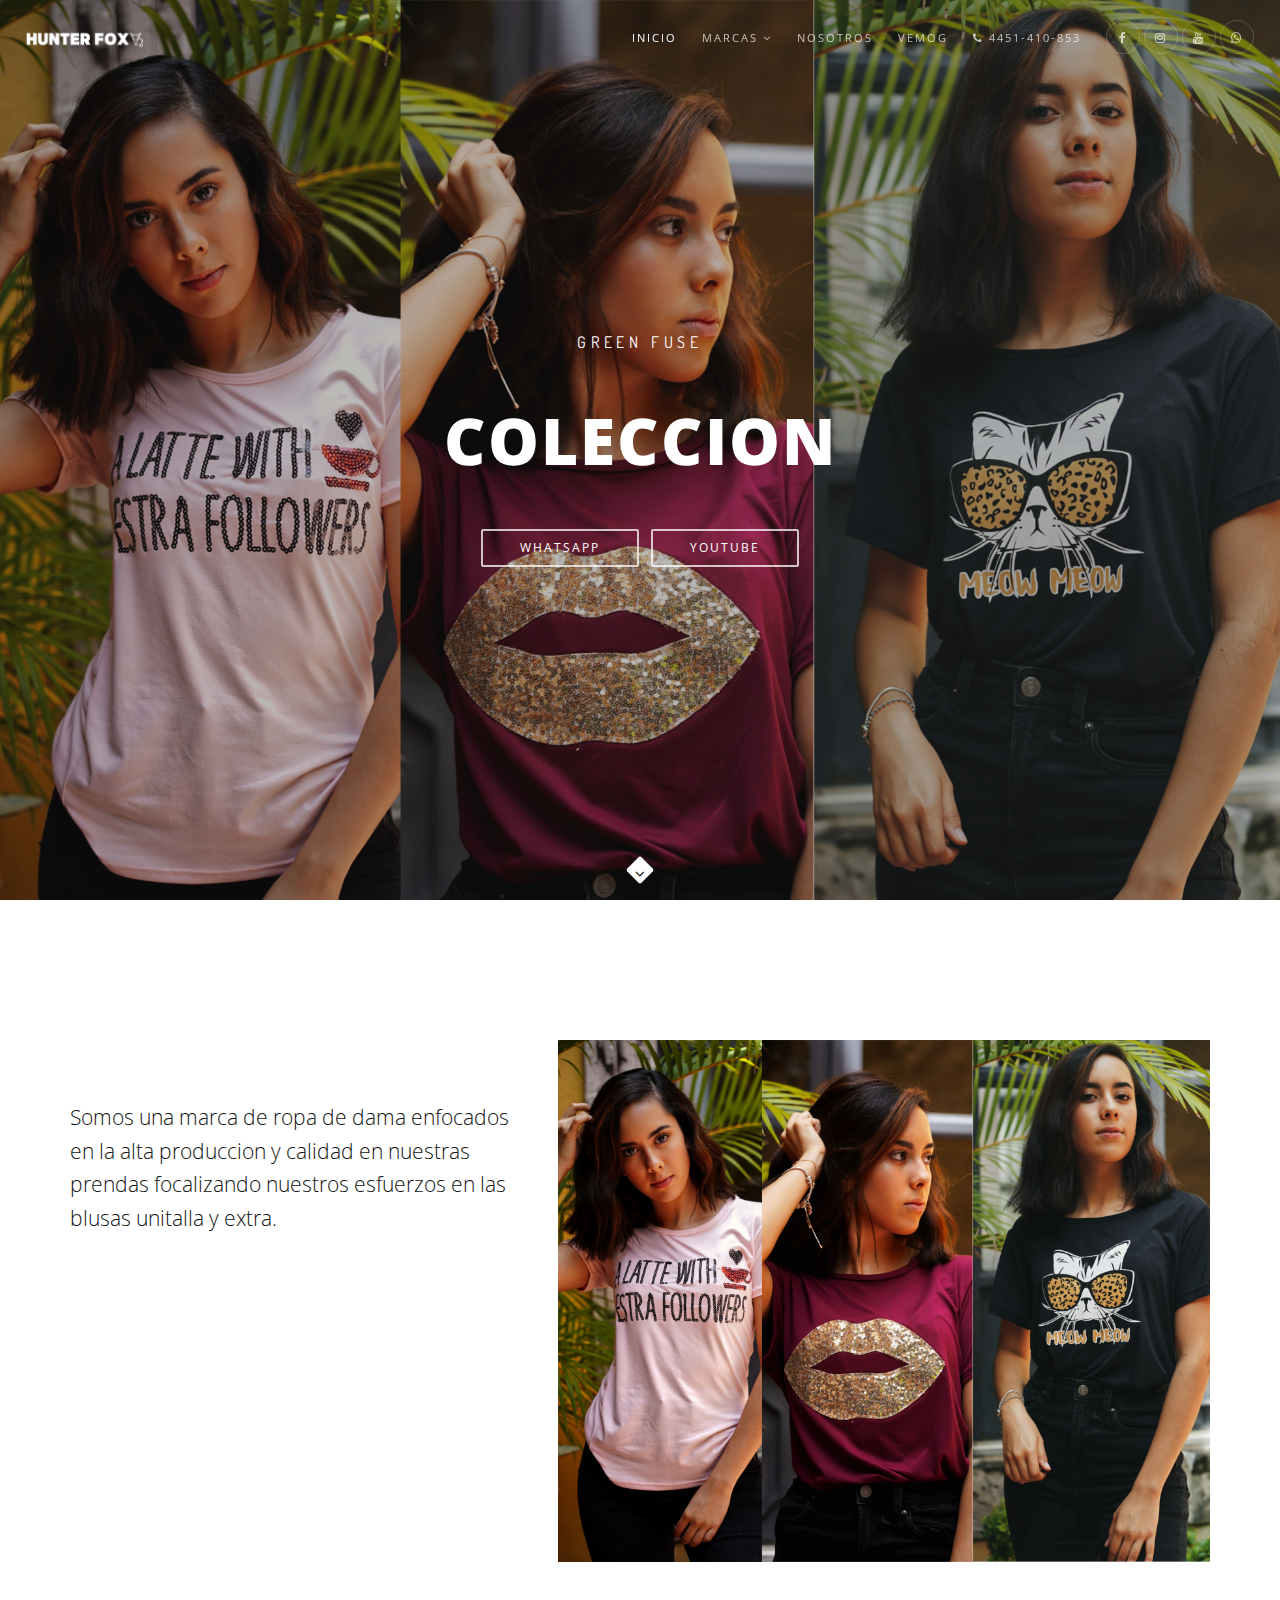
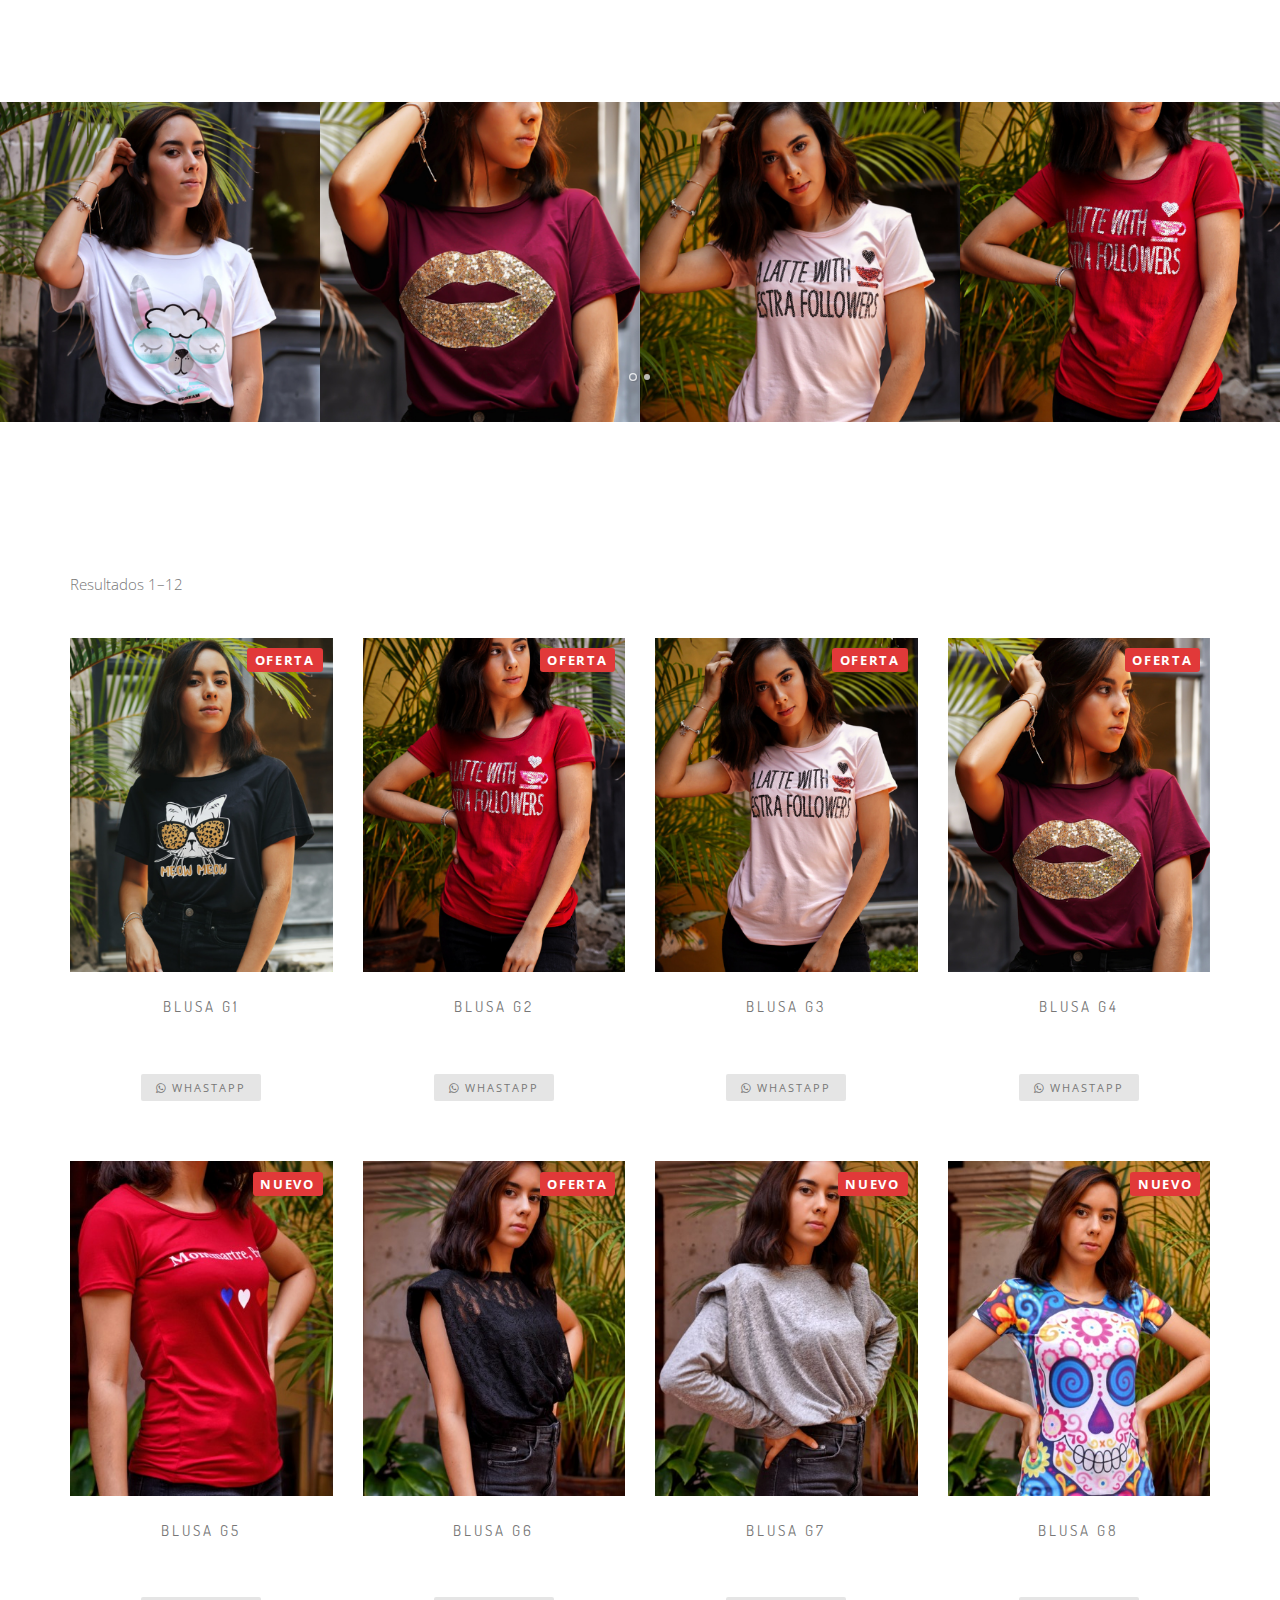
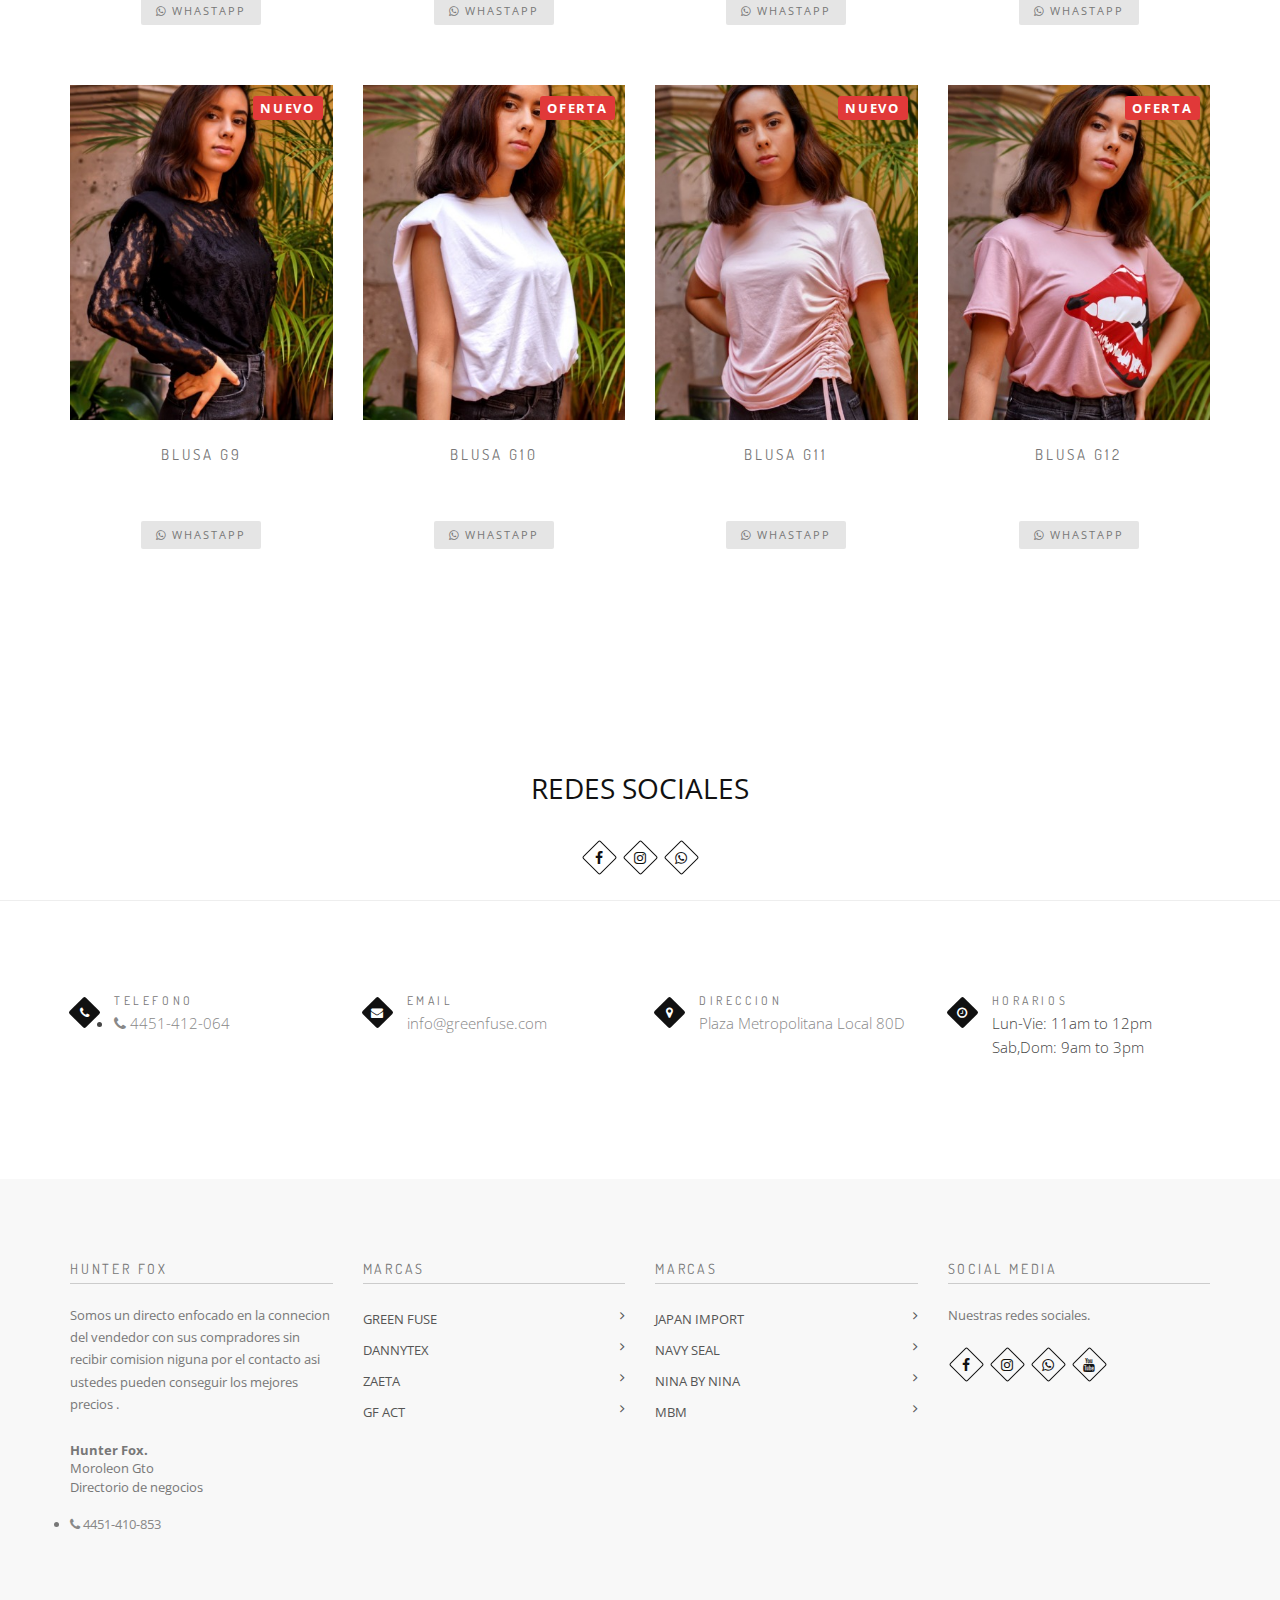
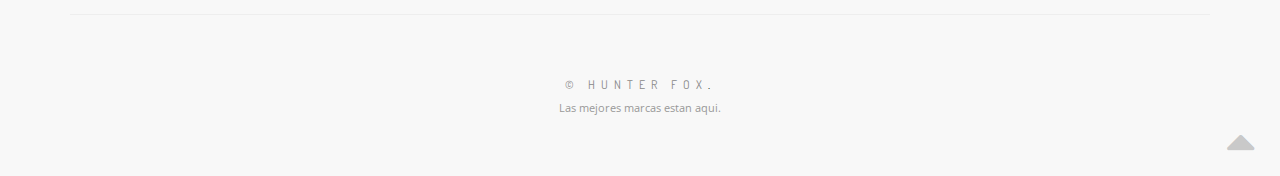
<file: greenfuse.html>
<!-- Change the value of lang="en" attribute if your website's language is not English.
You can find the code of your language here - https://www.w3schools.com/tags/ref_language_codes.asp -->
<!DOCTYPE html>
<html lang="en">
    <head>
        <title>HUNTER FOX &mdash; Directorio Digital </title>
        <meta name="MALLDIGITAL" content="DESAROLLO DE UN MALL DIGITAL ">    
        <meta charset="utf-8">
        <meta name="author" content="https://themeforest.net/user/bestlooker/portfolio">
        <!--[if IE]><meta http-equiv='X-UA-Compatible' content='IE=edge,chrome=1'><![endif]-->
        <meta name="viewport" content="width=device-width, initial-scale=1.0" />
        
        <!-- Favicons -->
        <link rel="shortcut icon" href="images/favicon.png">
        <link rel="apple-touch-icon" href="images/apple-touch-icon.png">
        <link rel="apple-touch-icon" sizes="72x72" href="images/apple-touch-icon-72x72.png">
        <link rel="apple-touch-icon" sizes="114x114" href="images/apple-touch-icon-114x114.png">

        <!-- CSS -->
        <link rel="stylesheet" href="css/bootstrap.min.css">
        <link rel="stylesheet" href="css/style.css">
        <link rel="stylesheet" href="css/style-responsive.css">
        <link rel="stylesheet" href="css/animate.min.css">
        <link rel="stylesheet" href="css/vertical-rhythm.min.css">
        <link rel="stylesheet" href="css/owl.carousel.css">
        <link rel="stylesheet" href="css/magnific-popup.css">  
        <link rel="stylesheet" href="whatsApp.css">
        
    </head>
    <body class="appear-animate">
        
        
        <!-- Skip to Content -->
        <a href="#main" class="btn skip-to-content">Skip to Content</a>
        <!-- End Skip to Content -->
        
        <!-- Page Wrap -->
        <div class="page" id="top">
            
            <!-- Navigation panel -->
            <nav class="main-nav dark transparent stick-fixed">
                <div class="full-wrapper relative clearfix">
                    <!-- Logo ( * your text or image into link tag *) -->
                    <div class="nav-logo-wrap local-scroll">
                        <a href="index.html" class="logo">
                            <img src="Top/HUNTER FOX BLANCO.png" alt="" />
                        </a>
                    </div>
                    <div class="mobile-nav" role="button" tabindex="0">
                        <i class="fa fa-bars"></i>
                        <span class="sr-only">Menu</span>
                    </div>
                    <!-- Main Menu -->
                    <div class="inner-nav desktop-nav">
                        <ul class="clearlist local-scroll">
                            <li><a class="active" href="index.html">Inicio</a></li>
                             <!-- Item With Sub -->
                             <li>
                                <a href="#" class="mn-has-sub">Marcas <i class="fa fa-angle-down"></i></a>
                                
                                <!-- Sub -->
                                <ul class="mn-sub to-right">
                                    
                                    <li>
                                        <a href="greenfuse.html">GREEN FUSE</a>
                                    </li>
                                    <li>
                                        <a href="mbm.html">MBM</a>
                                    </li>
                                    <li>
                                        <a href="navy-seal.html">NAVY SEAL</a>
                                    </li>
                                    <li>
                                        <a href="dannytex.html">DANNYTEX</a>
                                    </li>
                                    <li>
                                        <a href="prox.html">GF ACT</a>
                                    </li>
                                    <li>
                                        <a href="zaeta.html">ZAETA</a>
                                    </li>
                                    <li>
                                        <a href="nina.html">NINA BY NINA</a>
                                    </li>
                                    <li>
                                        <a href="prox.html">JAPAN IMPORT</a>
                                    </li>
                                    
                                </ul>
                                <!-- End Sub -->
                            <li><a href="nosotros.html">Nosotros</a></li>
                            <li><a href="vemog.html">Vemog</a></li>
                            <li><a href="tel:4451-410-853"><i class="fa fa-phone"></i> 4451-410-853</a></li>
                            
                           
                            
                             <li>
                                <a href="https://www.facebook.com/Hunter-Fox-mx"><span class="mn-soc-link tooltip-bot" title="Facebook"><i class="fa fa-facebook"></i></span></a>
                                <a href="https://www.instagram.com/hunterfoxmx/"><span class="mn-soc-link tooltip-bot" title="Instagram"><i class="fa fa-instagram"></i></span></a>
                                <a href="https://www.youtube.com/channel/UC7cvXPR8pxxDW4tMLJrw70w"><span class="mn-soc-link tooltip-bot" title="Youtube"><i class="fa fa-youtube"></i></span></a>
                                <a href="https://wa.link/67y3hm"><span class="mn-soc-link tooltip-bot" title="Whastapp"><i class="fa fa-whatsapp"></i></span></a>
                            </li>
                            
                        </ul>
                    </div>
                </div>
            </nav>
            <!-- End Navigation panel -->

         
            
            <main id="main">


   <!-- Home Section -->
   <section class="home-section bg-dark-alfa-30 parallax-2" data-background="Slider/GF.png" id="home">
    <div class="js-height-full">
        
        <!-- Hero Content -->
        <div class="home-content">
            <div class="home-text">
                
                <h1 class="hs-line-8 no-transp font-alt mb-50 mb-xs-30">
                    GREEN FUSE 
                </h1>
                
                <h2 class="hs-line-7 mb-50 mb-xs-30">
                    <span class="text-rotate">
                        Coleccion,
                        Ropa casual ,
                        Novedades cada semana
                    </span>
                </h2>
                
                <div class="local-scroll">
                    <a href="https://wa.link/p5tmde" class="btn btn-mod btn-border-w btn-medium btn-round hidden-xs">WhatsApp</a>
                    <span class="hidden-xs">&nbsp;</span>
                    <a href="https://www.youtube.com/watch?v=AL_LDN2vXfE" class="btn btn-mod btn-border-w btn-medium btn-round lightbox mfp-iframe">Youtube</a>
                </div>
                
            </div>
        </div>
        <!-- End Hero Content -->
        
        <!-- Scroll Down -->
        <div class="local-scroll">
            <a href="#about" class="scroll-down"><i class="fa fa-angle-down scroll-down-icon"></i><span class="sr-only">Scroll to the next section</span></a>
        </div>
        <!-- End Scroll Down -->
        
    </div>
</section>
<!-- End Home Section -->


                   <!-- About Section -->
                   <section class="page-section" id="about">
                    <div class="container relative">
                        
                        <div class="section-text">
                            <div class="row">
                            
                                <div class="col-md-5 mb-md-70 pt-40 pt-lg-0">
                                    <p class="lead black">
                                       Somos una marca de ropa de dama enfocados en la alta produccion  y calidad en nuestras prendas focalizando nuestros esfuerzos en las blusas unitalla y extra.
                                    </p>
                                   
                                </div>
                                
                                <div class="col-md-7 align-center">
                                    <img src="Slider/GF.png" alt="" />
                                </div>
                                
                            </div>
                        </div>
                        
                    </div>
                </section>
                <!-- End About Section -->
                
                
                <!-- Gallery Section -->
                <section class="page-section pt-0 pb-0">
                    <div class="relative">
                        
                       <div class="image-carousel bg-dark">
                        
                            <!-- Image Item -->
                            <div>
                                <div class="post-prev-img mb-0">
                                    <a href="GREEN FUSE /g1.png" class="lightbox-gallery-2 mfp-image"><img src="GREEN FUSE /g1.png" alt="" /></a>
                                </div>                            
                            </div>
                            <!-- End Image Item -->
                            
                            <!-- Image Item -->
                            <div>
                                <div class="post-prev-img mb-0">
                                    <a href="GREEN FUSE /g2.png" class="lightbox-gallery-2 mfp-image"><img src="GREEN FUSE /g2.png" alt="" /></a>
                                </div>                            
                            </div>
                            <!-- End Image Item -->
                            
                            <!-- Image Item -->
                            <div>
                                <div class="post-prev-img mb-0">
                                    <a href="GREEN FUSE /g3.png" class="lightbox-gallery-2 mfp-image"><img src="GREEN FUSE /g3.png" alt="" /></a>
                                </div>                            
                            </div>
                            <!-- End Image Item -->
                            
                            <!-- Image Item -->
                            <div>
                                <div class="post-prev-img mb-0">
                                    <a href="GREEN FUSE /g4.png" class="lightbox-gallery-2 mfp-image"><img src="GREEN FUSE /g4.png" alt="" /></a>
                                </div>                            
                            </div>
                            <!-- End Image Item -->
                            
                            <!-- Image Item -->
                            <div>
                                <div class="post-prev-img mb-0">
                                    <a href="GREEN FUSE /g5.png" class="lightbox-gallery-2 mfp-image"><img src="GREEN FUSE /g5.png" alt="" /></a>
                                </div>                            
                            </div>
                            <!-- End Image Item -->
                            
                           
                        
                        </div>
                        
                    </div>
                </section>
                <!-- End Gallery Section -->
                
                
                <!-- Section -->
                <section class="page-section">
                    <div class="container relative">
                        
                        <div class="row">
                            
                            <!-- Content -->
                            <div class="col-sm-12">
                                
                                <!-- Shop options -->
                                <div class="clearfix mb-40">
                                    
                                    <div class="left section-text mt-10">
                                        Resultados 1–12 
                                    </div>
                                    
                                  
                                    
                                </div>
                                <!-- End Shop options -->
                                
                                <div class="row multi-columns-row">
                            
                                    <!-- Shop Item -->
                                    <div class="col-md-3 col-lg-3 mb-60 mb-xs-40">
                                        
                                        <div class="post-prev-img">
                                            
                                            <a href="#"><img src="GREEN FUSE PRODUCTOS/GFP1.png" alt="" /></a>
                                            
                                            <div class="intro-label">
                                                <span class="label label-danger bg-red">Oferta</span>
                                            </div>
                                            
                                        </div>
                                        
                                        <div class="post-prev-title font-alt align-center">
                                            <a href="https://wa.link/p5tmde">BLUSA G1 </a>
                                        </div>
    
                                        <div class="post-prev-text align-center">
                                            <del></del>
                                            &nbsp;
                                            <strong></strong>
                                        </div>
                                        
                                        <div class="post-prev-more align-center">
                                            <a href="https://wa.link/p5tmde" class="btn btn-mod btn-gray btn-round"><i class="fa fa-whatsapp"></i> WhastApp</a>
                                        </div>
                                        
                                    </div>
                                    <!-- End Shop Item -->
                                    
                                                 <!-- Shop Item -->
                                                 <div class="col-md-3 col-lg-3 mb-60 mb-xs-40">
                                        
                                                    <div class="post-prev-img">
                                                        
                                                        <a href="greenfuse.html"><img src="GREEN FUSE PRODUCTOS/GFP2.png" alt="" /></a>
                                                        
                                                        <div class="intro-label">
                                                            <span class="label label-danger bg-red">Oferta</span>
                                                        </div>
                                                        
                                                    </div>
                                                    
                                                    <div class="post-prev-title font-alt align-center">
                                                        <a href="greenfuse.html">BLUSA G2 </a>
                                                    </div>
                
                                                    <div class="post-prev-text align-center">
                                                        <del></del>
                                                        &nbsp;
                                                        <strong></strong>
                                                    </div>
                                                    
                                                    <div class="post-prev-more align-center">
                                                        <a href="https://wa.link/p5tmde" class="btn btn-mod btn-gray btn-round"><i class="fa fa-whatsapp"></i> WhastApp</a>
                                                    </div>
                                                    
                                                </div>
                                                <!-- End Shop Item -->
                                    
                                                <!-- Shop Item -->
                                                <div class="col-md-3 col-lg-3 mb-60 mb-xs-40">
                                        
                                                    <div class="post-prev-img">
                                                        
                                                        <a href="greenfuse.html"><img src="GREEN FUSE PRODUCTOS/GFP3.png" alt="" /></a>
                                                        
                                                        <div class="intro-label">
                                                            <span class="label label-danger bg-red">Oferta</span>
                                                        </div>
                                                        
                                                    </div>
                                                    
                                                    <div class="post-prev-title font-alt align-center">
                                                        <a href="greenfuse.html">BLUSA G3 </a>
                                                    </div>
                
                                                    <div class="post-prev-text align-center">
                                                        <del></del>
                                                        &nbsp;
                                                        <strong></strong>
                                                    </div>
                                                    
                                                    <div class="post-prev-more align-center">
                                                        <a href="https://wa.link/p5tmde" class="btn btn-mod btn-gray btn-round"><i class="fa fa-whatsapp"></i> WhastApp</a>
                                                    </div>
                                                    
                                                </div>
                                                <!-- End Shop Item -->
                                    
                                                <!-- Shop Item -->
                                                <div class="col-md-3 col-lg-3 mb-60 mb-xs-40">
                                        
                                                    <div class="post-prev-img">
                                                        
                                                        <a href="greenfuse.html"><img src="GREEN FUSE PRODUCTOS/GFP4.png" alt="" /></a>
                                                        
                                                        <div class="intro-label">
                                                            <span class="label label-danger bg-red">Oferta</span>
                                                        </div>
                                                        
                                                    </div>
                                                    
                                                    <div class="post-prev-title font-alt align-center">
                                                        <a href="greenfuse.html">BLUSA G4 </a>
                                                    </div>
                
                                                    <div class="post-prev-text align-center">
                                                        <del></del>
                                                        &nbsp;
                                                        <strong></strong>
                                                    </div>
                                                    
                                                    <div class="post-prev-more align-center">
                                                        <a href="https://wa.link/p5tmde" class="btn btn-mod btn-gray btn-round"><i class="fa fa-whatsapp"></i> WhastApp</a>
                                                    </div>
                                                    
                                                </div>
                                                <!-- End Shop Item -->
                                    
  <!-- Shop Item -->
  <div class="col-md-3 col-lg-3 mb-60 mb-xs-40">
                                        
    <div class="post-prev-img">
        
        <a href="greenfuse.html"><img src="GREEN FUSE PRODUCTOS/GFP5.jpg" alt="" /></a>
        
        <div class="intro-label">
            <span class="label label-danger bg-red">Nuevo</span>
        </div>
        
    </div>
    
    <div class="post-prev-title font-alt align-center">
        <a href="greenfuse.html">BLUSA G5 </a>
    </div>

    <div class="post-prev-text align-center">
        <del></del>
        &nbsp;
        <strong></strong>
    </div>
    
    <div class="post-prev-more align-center">
        <a href="https://wa.link/p5tmde" class="btn btn-mod btn-gray btn-round"><i class="fa fa-whatsapp"></i> WhastApp</a>
    </div>
    
</div>
<!-- End Shop Item -->

 <!-- Shop Item -->
 <div class="col-md-3 col-lg-3 mb-60 mb-xs-40">

    <div class="post-prev-img">
        
        <a href="greenfuse.html"><img src="GREEN FUSE PRODUCTOS/GFP6.jpeg" alt="" /></a>
        
        <div class="intro-label">
            <span class="label label-danger bg-red">Oferta</span>
        </div>
        
    </div>
    
    <div class="post-prev-title font-alt align-center">
        <a href="greenfuse.html">BLUSA G6 </a>
    </div>

    <div class="post-prev-text align-center">
        <del></del>
        &nbsp;
        <strong></strong>
    </div>
    
    <div class="post-prev-more align-center">
        <a href="https://wa.link/p5tmde" class="btn btn-mod btn-gray btn-round"><i class="fa fa-whatsapp"></i> WhastApp</a>
    </div>
    
</div>
<!-- End Shop Item -->

<!-- Shop Item -->
<div class="col-md-3 col-lg-3 mb-60 mb-xs-40">

    <div class="post-prev-img">
        
        <a href="greenfuse.html"><img src="GREEN FUSE PRODUCTOS/GFP7.jpeg" alt="" /></a>
        
        <div class="intro-label">
            <span class="label label-danger bg-red">Nuevo</span>
        </div>
        
    </div>
    
    <div class="post-prev-title font-alt align-center">
        <a href="greenfuse.html">BLUSA G7 </a>
    </div>

    <div class="post-prev-text align-center">
        <del></del>
        &nbsp;
        <strong></strong>
    </div>
    
    <div class="post-prev-more align-center">
        <a href="https://wa.link/p5tmde" class="btn btn-mod btn-gray btn-round"><i class="fa fa-whatsapp"></i> WhastApp</a>
    </div>
    
</div>
<!-- End Shop Item -->

<!-- Shop Item -->
<div class="col-md-3 col-lg-3 mb-60 mb-xs-40">

    <div class="post-prev-img">
        
        <a href="greenfuse.html"><img src="GREEN FUSE PRODUCTOS/GFP8.jpeg" alt="" /></a>
        
        <div class="intro-label">
            <span class="label label-danger bg-red">Nuevo</span>
        </div>
        
    </div>
    
    <div class="post-prev-title font-alt align-center">
        <a href="greenfuse.html">BLUSA G8 </a>
    </div>

    <div class="post-prev-text align-center">
        <del></del>
        &nbsp;
        <strong></strong>
    </div>
    
    <div class="post-prev-more align-center">
        <a href="https://wa.link/p5tmde" class="btn btn-mod btn-gray btn-round"><i class="fa fa-whatsapp"></i> WhastApp</a>
    </div>
    
</div>
<!-- End Shop Item -->

<!-- Shop Item -->
<div class="col-md-3 col-lg-3 mb-60 mb-xs-40">

<div class="post-prev-img">
    
    <a href="greenfuse.html"><img src="GREEN FUSE PRODUCTOS/GFP9.jpeg" alt="" /></a>
    
    <div class="intro-label">
        <span class="label label-danger bg-red">Nuevo</span>
    </div>
    
</div>

<div class="post-prev-title font-alt align-center">
    <a href="greenfuse.html">BLUSA G9 </a>
</div>

<div class="post-prev-text align-center">
    <del></del>
    &nbsp;
    <strong></strong>
</div>

<div class="post-prev-more align-center">
    <a href="https://wa.link/p5tmde" class="btn btn-mod btn-gray btn-round"><i class="fa fa-whatsapp"></i> WhastApp</a>
</div>

</div>
<!-- End Shop Item -->

<!-- Shop Item -->
<div class="col-md-3 col-lg-3 mb-60 mb-xs-40">

<div class="post-prev-img">

<a href="greenfuse.html"><img src="GREEN FUSE PRODUCTOS/GFP10.jpeg" alt="" /></a>

<div class="intro-label">
    <span class="label label-danger bg-red">Oferta</span>
</div>

</div>

<div class="post-prev-title font-alt align-center">
<a href="greenfuse.html">BLUSA G10 </a>
</div>

<div class="post-prev-text align-center">
<del></del>
&nbsp;
<strong></strong>
</div>

<div class="post-prev-more align-center">
<a href="https://wa.link/p5tmde" class="btn btn-mod btn-gray btn-round"><i class="fa fa-whatsapp"></i> WhastApp</a>
</div>

</div>
<!-- End Shop Item -->

<!-- Shop Item -->
<div class="col-md-3 col-lg-3 mb-60 mb-xs-40">

<div class="post-prev-img">

<a href="greenfuse.html"><img src="GREEN FUSE PRODUCTOS/GFP11.jpeg" alt="" /></a>

<div class="intro-label">
<span class="label label-danger bg-red">Nuevo</span>
</div>

</div>

<div class="post-prev-title font-alt align-center">
<a href="greenfuse.html">BLUSA G11 </a>
</div>

<div class="post-prev-text align-center">
<del></del>
&nbsp;
<strong></strong>
</div>

<div class="post-prev-more align-center">
<a href="https://wa.link/p5tmde" class="btn btn-mod btn-gray btn-round"><i class="fa fa-whatsapp"></i> WhastApp</a>
</div>

</div>
<!-- End Shop Item -->

<!-- Shop Item -->
<div class="col-md-3 col-lg-3 mb-60 mb-xs-40">

<div class="post-prev-img">
    
    <a href="greenfuse.html"><img src="GREEN FUSE PRODUCTOS/GFP12.jpeg" alt="" /></a>
    
    <div class="intro-label">
        <span class="label label-danger bg-red">Oferta</span>
    </div>
    
</div>

<div class="post-prev-title font-alt align-center">
    <a href="greenfuse.html">BLUSA G12 </a>
</div>

<div class="post-prev-text align-center">
    <del></del>
    &nbsp;
    <strong></strong>
</div>

<div class="post-prev-more align-center">
    <a href="https://wa.link/p5tmde" class="btn btn-mod btn-gray btn-round"><i class="fa fa-whatsapp"></i> WhastApp</a>
</div>

</div>
<!-- End Shop Item -->
                                    
                                </div>
                                
                             
                                
                            </div>
                            <!-- End Content -->
                            
                            
                        </div>
                        
                    </div>
                </section>
                <!-- End Section -->
   <center> 
        <div>

            <h2>
                REDES SOCIALES 
            </h2>
                    <!-- Social Links -->
                    <div class="footer-social-links mb-30">
                        <a href="https://www.facebook.com/Greenfusemex" title="Facebook" target="_blank"><i class="fa fa-facebook"></i></a>
                        <a href="https://www.instagram.com/greenfusemex/" title="instagram" target="_blank"><i class="fa fa-instagram"></i></a>
                        <a href="https://wa.link/p5tmde" title="Whastapp" target="_blank"><i class="fa fa-whatsapp"></i></a>
                       
                    </div>
                    <!-- End Social Links -->  
                
                </div> 
            </center>
                <!-- Divider -->
                <hr class="mt-0 mb-0"/>
                <!-- End Divider -->

                 <!-- Foter -->
            <footer class="small-section bg-ligth-lighter footer pb-60">
                <div class="container">
                    
                    <div class="row mb-40 align-left">
                        
                        <div class="col-sm-12">
                            <div class="row">
                                
                               <!-- Phone -->
                               <div class="col-sm-6 col-lg-3 pt-20 pb-20 pb-xs-0">
                                <div class="contact-item">
                                    <div class="ci-icon">
                                        <i class="fa fa-phone"></i>
                                    </div>
                                    <div class="ci-title font-alt">
                                        Telefono 
                                    </div>
                                    <div class="ci-text">
                                        <li><a href="tel:4451-412-064"><i class="fa fa-phone"></i> 4451-412-064</a></li>
                                    </div>
                                </div>
                            </div>
                            <!-- End Phone -->
                                
                                <!-- Email -->
                                <div class="col-sm-6 col-lg-3 pt-20 pb-20 pb-xs-0">
                                    <div class="contact-item">
                                        <div class="ci-icon">
                                            <i class="fa fa-envelope"></i>
                                        </div>
                                        <div class="ci-title font-alt">
                                            Email
                                        </div>
                                        <div class="ci-text">
                                            <a href="info@greenfuse.com">info@greenfuse.com</a>
                                        </div>
                                    </div>
                                </div>
                                <!-- End Email -->
                                
                                <!-- Address -->
                                <div class="col-sm-6 col-lg-3 pt-20 pb-20 pb-xs-0">
                                    <div class="contact-item">
                                        <div class="ci-icon">
                                            <i class="fa fa-map-marker"></i>
                                        </div>
                                        <div class="ci-title font-alt">
                                            Direccion
                                        </div>
                                        <div class="ci-text">
                                            <a href="https://goo.gl/maps/PNGhJ7CxtMR3wsR89">Plaza Metropolitana Local 80D</a>
                                        </div>
                                    </div>
                                </div>
                                <!-- End Address -->
                                
                                <!-- Opening Time -->
                                <div class="col-sm-6 col-lg-3 pt-20 pb-20 pb-xs-0">
                                    <div class="contact-item">
                                        <div class="ci-icon">
                                            <i class="fa fa-clock-o"></i>
                                        </div>
                                        <div class="ci-title font-alt">
                                            Horarios 
                                        </div>
                                        <div class="ci-text">
                                            Lun-Vie: 11am to 12pm <br />
                                            Sab,Dom: 9am to&nbsp;3pm
                                        </div>
                                    </div>
                                </div>
                                <!-- End Opening Time -->
                                
                            </div>
                        </div>
                        
                    </div>
                    

            
            </main>
            
             <!-- Foter -->
             <footer class="small-section bg-gray-lighter footer pb-60">
                <div class="container">
                    
                    <!-- Footer Widgets -->
                    <div class="row align-left">
                        
                        <!-- Widget -->
                        <div class="col-sm-6 col-md-3">
                            <div class="widget">
                                
                                <h5 class="widget-title font-alt">Hunter Fox</h5>
                                
                                <div class="widget-body">
                                    <div class="widget-text clearfix">
                                        
                                        <p>
                                            Somos un directo enfocado en la connecion del vendedor con sus compradores sin recibir comision niguna por el contacto asi ustedes pueden conseguir los mejores precios .
                                        </p>
                                        
                                        <address>
                                            <strong>Hunter Fox.</strong>
                                            <br>
                                            Moroleon Gto
                                            <br>
                                            Directorio de negocios 
                                            <br>
                                            <abbr title="Telefono">
                                             <br>
                                            </abbr>
                                            <li><a href="tel:4451-410-853"><i class="fa fa-phone"></i> 4451-410-853</a></li>
                                        </address>

                                        
                                    </div>
                                </div>
                                
                            </div>                            
                        </div>
                        <!-- End Widget -->
                        
                        <!-- Widget -->
                        <div class="col-sm-6 col-md-3">
                            <div class="widget">
                                
                                <h5 class="widget-title font-alt">MARCAS</h5>
                                
                                <div class="widget-body">
                                    <ul class="clearlist widget-menu">
                                        <li>
                                            <a href="greenfuse.html" title="">GREEN FUSE <i class="fa fa-angle-right right"></i></a>
                                        </li>
                                        <li>
                                            <a href="dannytex.html" title="">DANNYTEX <i class="fa fa-angle-right right"></i></a>
                                        </li>
                                        <li>
                                            <a href="zaeta.html" title="">ZAETA <i class="fa fa-angle-right right"></i></a>
                                        </li>
                                        <li>
                                            <a href="prox.html" title="">GF ACT <i class="fa fa-angle-right right"></i></a>
                                        </li>
                                        
                                    </ul>
                                </div>
                                
                            </div>                          
                        </div>
                        <!-- End Widget -->
                        
                        <!-- Widget -->
                        <div class="col-sm-6 col-md-3">
                            <div class="widget">
                                
                                <h5 class="widget-title font-alt">MARCAS</h5>
                                
                                <div class="widget-body">
                                    <ul class="clearlist widget-menu">
                                        <li>
                                            <a href="prox.html" title="">JAPAN IMPORT <i class="fa fa-angle-right right"></i></a>
                                        </li>
                                        <li>
                                            <a href="navy-seal.html" title="">NAVY SEAL <i class="fa fa-angle-right right"></i></a>
                                        </li>
                                        <li>
                                            <a href="speedy.html" title="">NINA BY NINA <i class="fa fa-angle-right right"></i></a>
                                        </li>
                                        <li>
                                            <a href="mbm.html" title="">MBM <i class="fa fa-angle-right right"></i></a>
                                        </li>
                                    </ul>
                                </div>
                                
                            </div>                          
                        </div>
                        <!-- End Widget -->
                        
                        <!-- Widget -->
                        <div class="col-sm-6 col-md-3">
                            <div class="widget">
                                
                                <h5 class="widget-title font-alt">Social Media</h5>
                                
                                <div class="widget-body">
                                    <div class="widget-text clearfix">
                                        
                                        <p>
                                            Nuestras redes sociales. 
                                        </p>
                                        
                                        <!-- Social Links -->
                                        <div class="footer-social-links">
                                            <a href="https://www.facebook.com/Hunter-Fox-mx" title="Facebook" target="_blank"><i class="fa fa-facebook"></i></a>
                                            <a href="https://www.instagram.com/hunterfoxmx/" title="Instagram" target="_blank"><i class="fa fa-instagram"></i></a>
                                            <a href="https://wa.link/67y3hm" title="WhastApp" target="_blank"><i class="fa fa-whatsapp"></i></a>
                                            <a href="https://www.youtube.com/channel/UC7cvXPR8pxxDW4tMLJrw70w" title="Youtube" target="_blank"><i class="fa fa-youtube"></i></a>
                                          
                                        </div>
                                        <!-- End Social Links -->
                                    
                                    </div>
                                </div>
                                
                            </div>                            
                        </div>
                        <!-- End Widget -->
                        
                    </div>
                    <!-- End Footer Widgets -->
                    
                    <!-- Divider -->
                    <hr class="mt-0 mb-60 mb-xs-40"/>
                    <!-- End Divider -->
                    
                    <!-- Footer Text -->
                    <div class="footer-text">
                        
                        <!-- Copyright -->
                        <div class="footer-copy font-alt">
                            <a href="index.html" target="_blank">&copy; HUNTER FOX</a>.
                        </div>
                        <!-- End Copyright -->
                        
                        <div class="footer-made">
                            Las mejores marcas estan aqui.
                        </div>
                        
                    </div>
                    <!-- End Footer Text --> 
                    
                 </div>
                 
                 
                 <!-- Top Link -->
                 <div class="local-scroll">
                     <a href="#top" class="link-to-top"><i class="fa fa-caret-up"></i></a>
                 </div>
                 <!-- End Top Link -->

                 
                 
            </footer>
            <!-- End Foter -->
            
            
         <!-- Load Facebook SDK for JavaScript -->
      <div id="fb-root"></div>
      <script>
        window.fbAsyncInit = function() {
          FB.init({
            xfbml            : true,
            version          : 'v8.0'
          });
        };

        (function(d, s, id) {
        var js, fjs = d.getElementsByTagName(s)[0];
        if (d.getElementById(id)) return;
        js = d.createElement(s); js.id = id;
        js.src = 'https://connect.facebook.net/es_ES/sdk/xfbml.customerchat.js';
        fjs.parentNode.insertBefore(js, fjs);
      }(document, 'script', 'facebook-jssdk'));</script>

      <!-- Your Chat Plugin code -->
      <div class="fb-customerchat"
        attribution=setup_tool
        page_id="106195141252615"
  theme_color="#D3D3D3"
  logged_in_greeting="Hola buen dia como podemos ayudarle el dia de hoy ?"
  logged_out_greeting="Hola buen dia como podemos ayudarle el dia de hoy ?">
      </div>
        
        
        </div>
        <!-- End Page Wrap -->
        
        
        <!-- JS -->
        <script type="text/javascript" src="js/jquery-3.5.1.min.js"></script>
        <script type="text/javascript" src="js/jquery-migrate-1.4.1.min.js"></script>
        <script type="text/javascript" src="js/jquery.easing.1.3.js"></script>
        <script type="text/javascript" src="js/bootstrap.min.js"></script>        
        <script type="text/javascript" src="js/SmoothScroll.js"></script>
        <script type="text/javascript" src="js/jquery.scrollTo.min.js"></script>
        <script type="text/javascript" src="js/jquery.localScroll.min.js"></script>
        <script type="text/javascript" src="js/jquery.viewport.mini.js"></script>
        <script type="text/javascript" src="js/jquery.countTo.js"></script>
        <script type="text/javascript" src="js/jquery.appear.js"></script>
        <script type="text/javascript" src="js/jquery.sticky.js"></script>
        <script type="text/javascript" src="js/jquery.parallax-1.1.3.js"></script>
        <script type="text/javascript" src="js/jquery.fitvids.js"></script>
        <script type="text/javascript" src="js/owl.carousel.min.js"></script>
        <script type="text/javascript" src="js/isotope.pkgd.min.js"></script>
        <script type="text/javascript" src="js/imagesloaded.pkgd.min.js"></script>
        <script type="text/javascript" src="js/jquery.magnific-popup.min.js"></script>
        <script type="text/javascript" src="js/wow.min.js"></script>
        <script type="text/javascript" src="js/masonry.pkgd.min.js"></script>
        <script type="text/javascript" src="js/jquery.simple-text-rotator.min.js"></script>
        <script type="text/javascript" src="js/jquery.lazyload.min.js"></script>
        <script type="text/javascript" src="js/all.js"></script>
        <script type="text/javascript" src="js/contact-form.js"></script>
        <script type="text/javascript" src="js/jquery.ajaxchimp.min.js"></script>        
        <!--[if lt IE 10]><script type="text/javascript" src="js/placeholder.js"></script><![endif]-->
        
    </body>
</html>
</file>
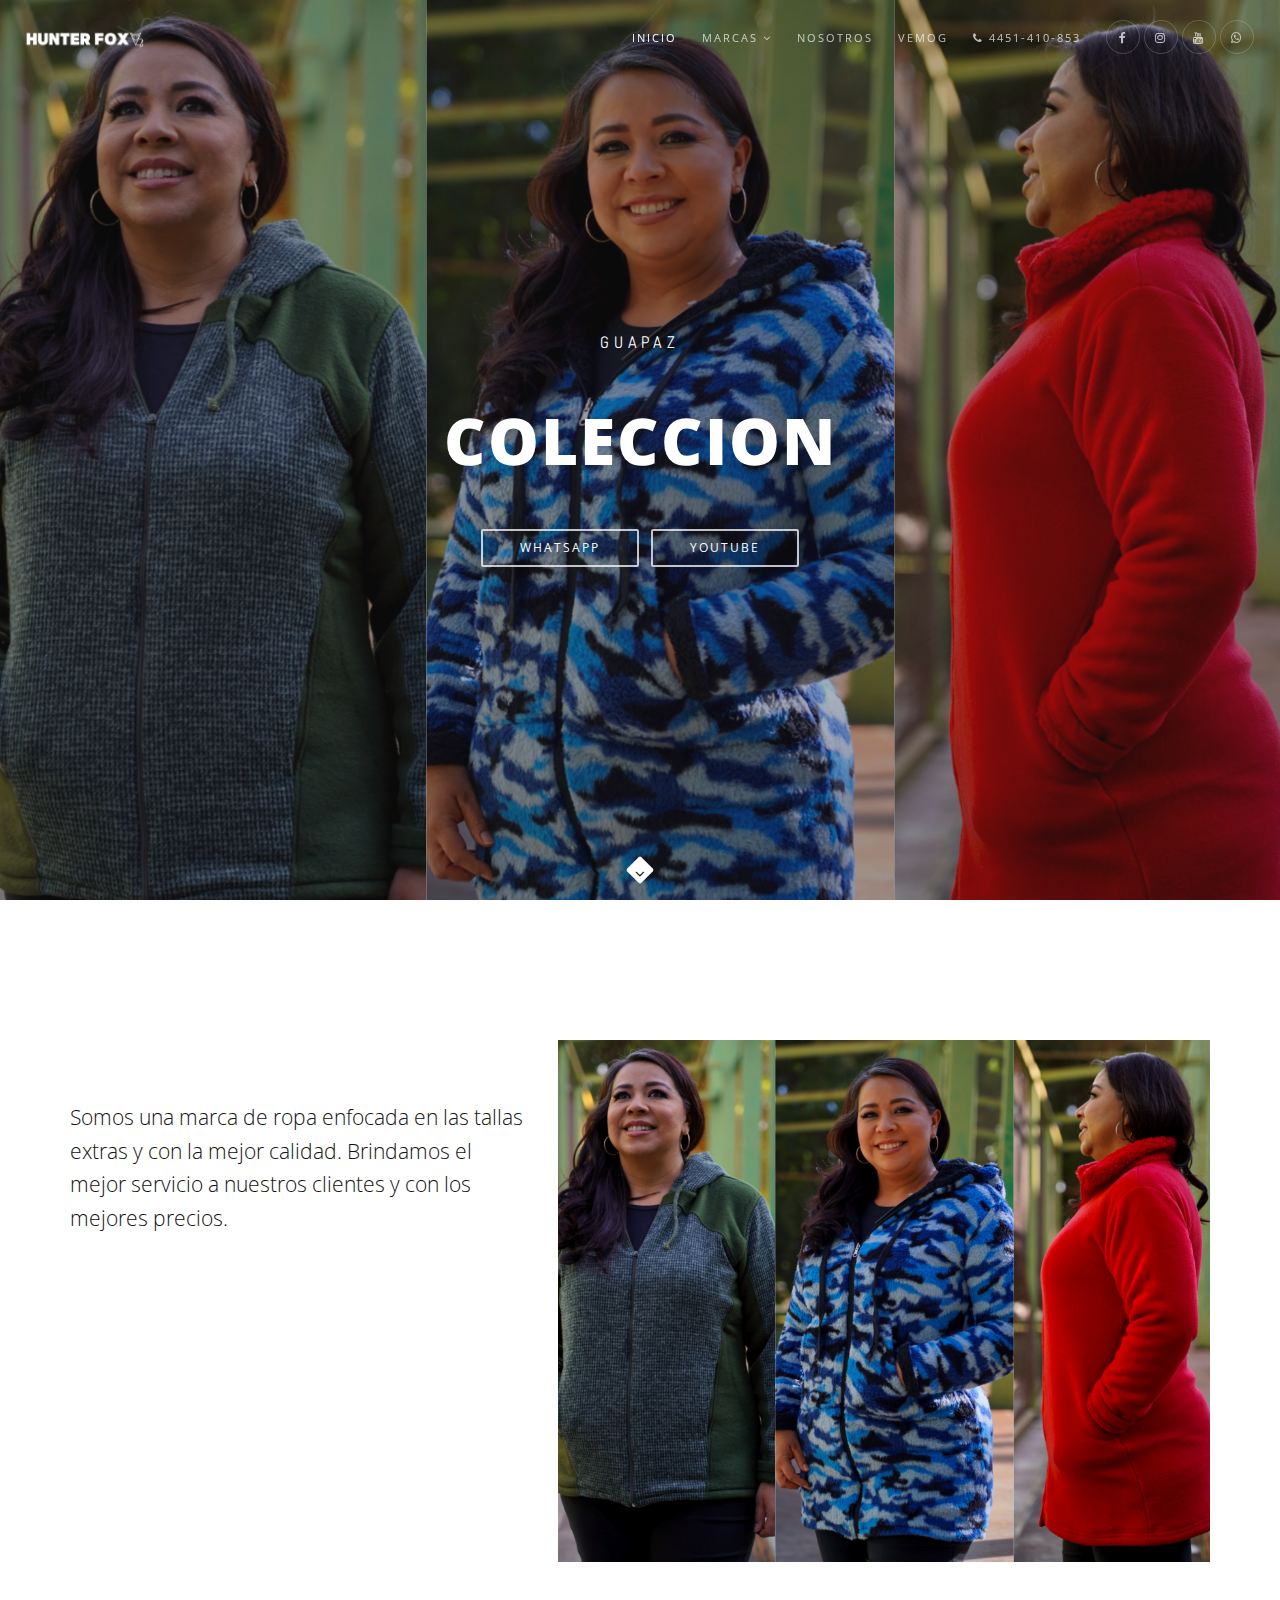
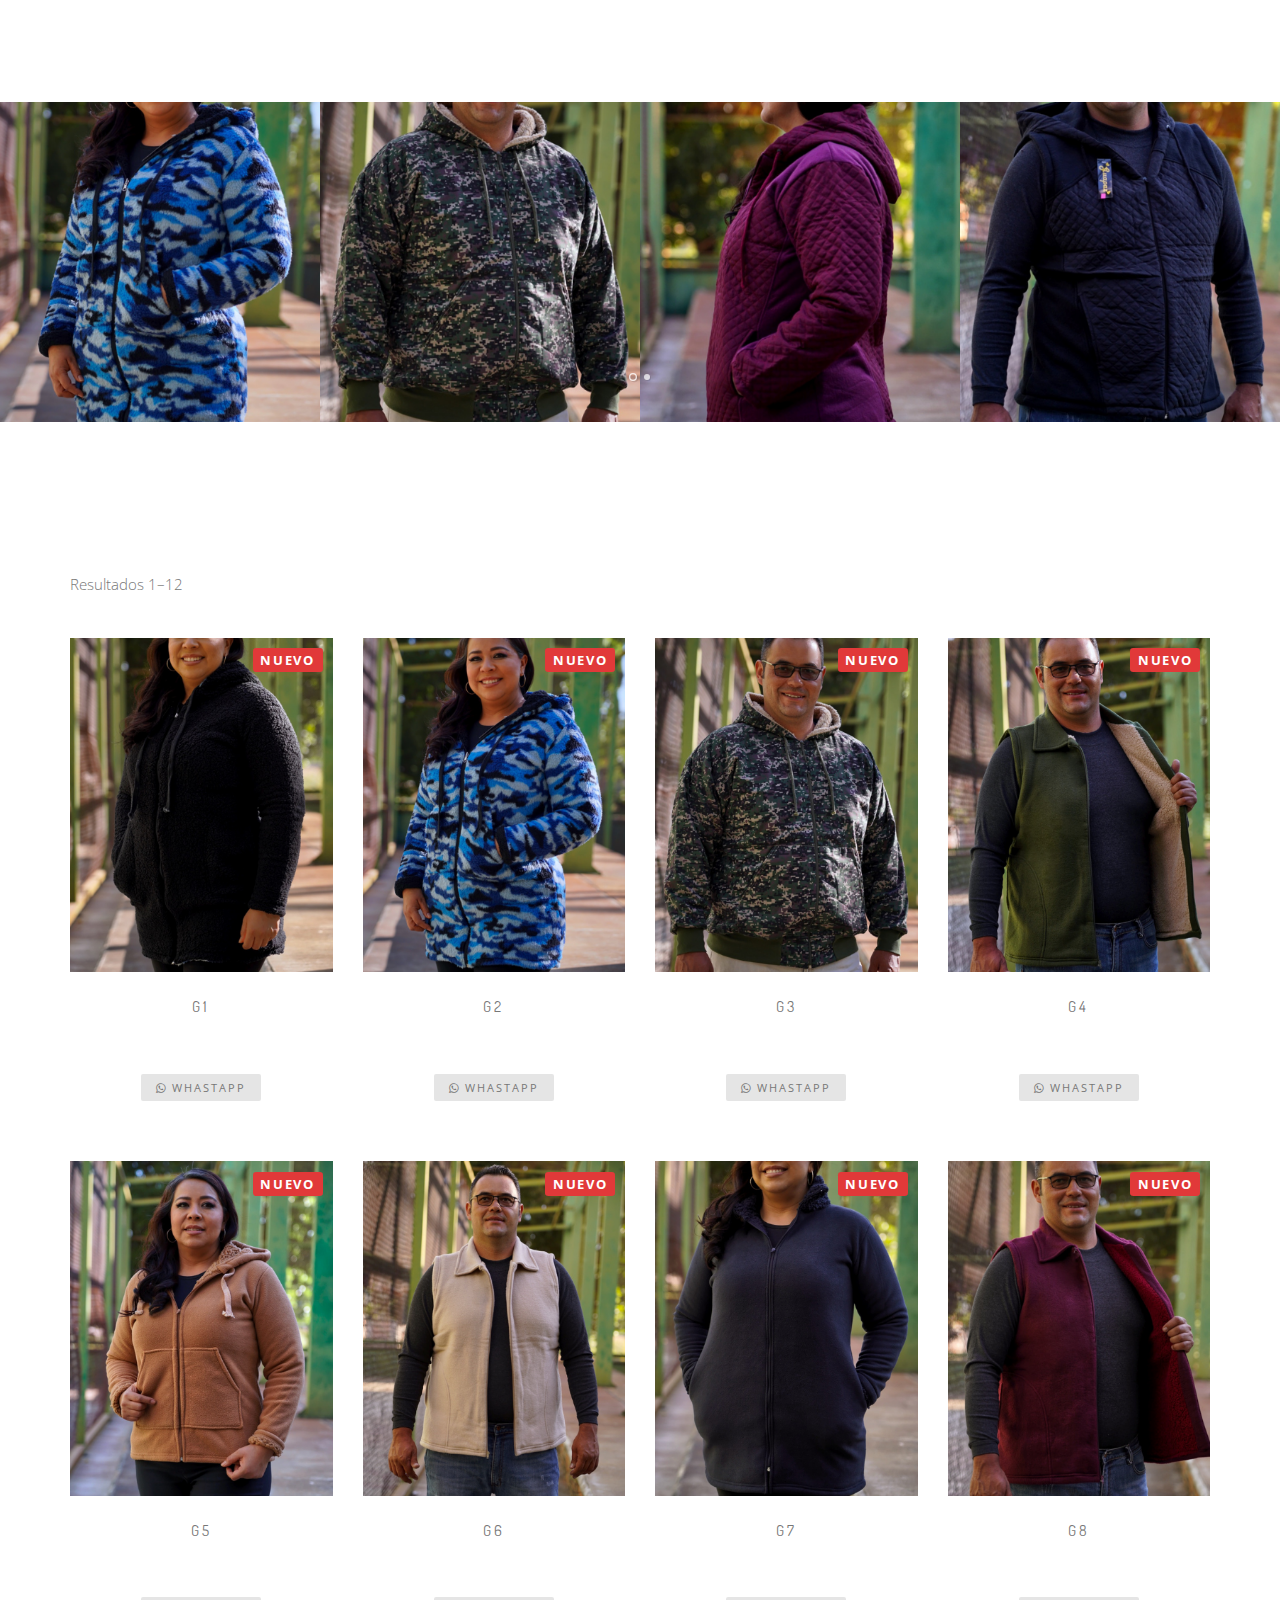
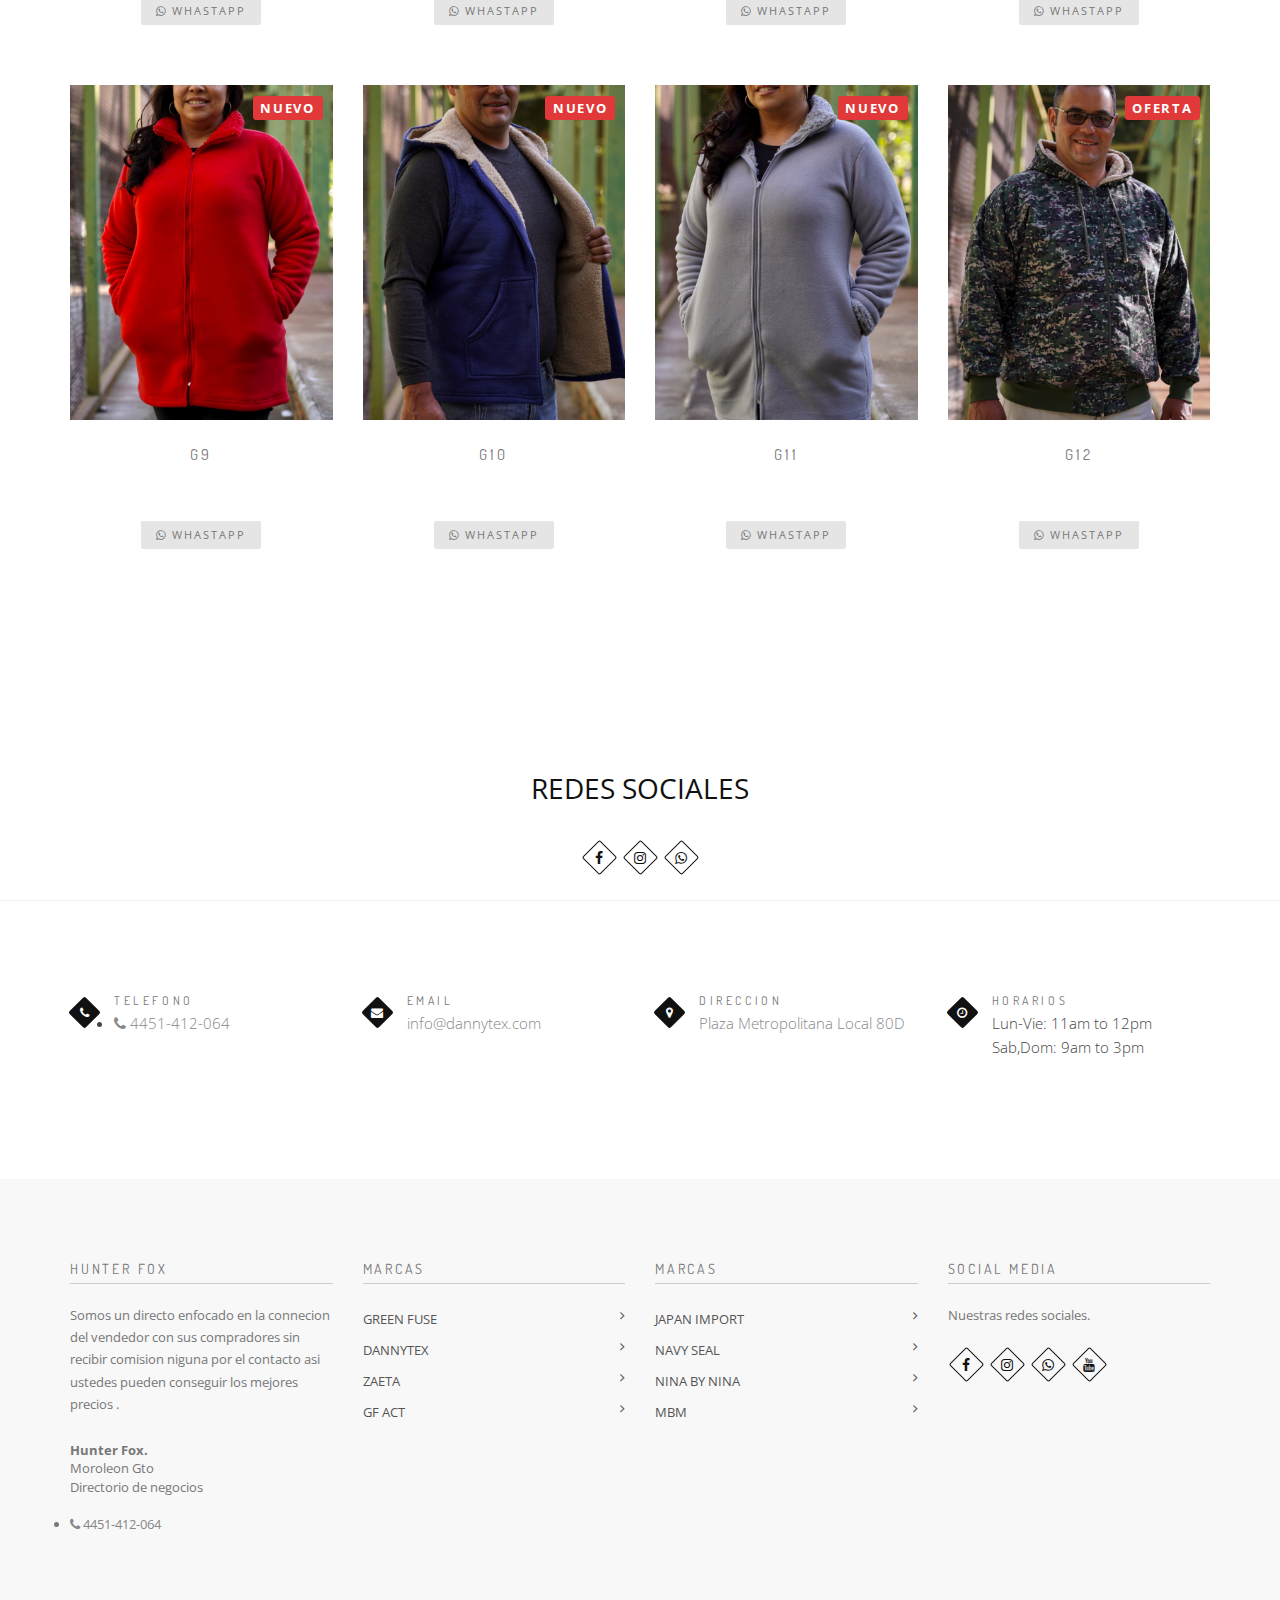
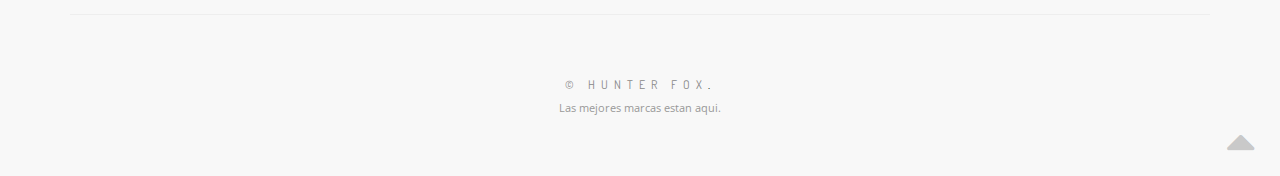
<file: guapaz.html>
<!-- Change the value of lang="en" attribute if your website's language is not English.
You can find the code of your language here - https://www.w3schools.com/tags/ref_language_codes.asp -->
<!DOCTYPE html>
<html lang="en">
    <head>
        <title>HUNTER FOX &mdash; Directorio Digital </title>
        <meta name="MALLDIGITAL" content="DESAROLLO DE UN MALL DIGITAL ">    
        <meta charset="utf-8">
        <meta name="author" content="https://themeforest.net/user/bestlooker/portfolio">
        <!--[if IE]><meta http-equiv='X-UA-Compatible' content='IE=edge,chrome=1'><![endif]-->
        <meta name="viewport" content="width=device-width, initial-scale=1.0" />
        
        <!-- Favicons -->
        <link rel="shortcut icon" href="images/favicon.png">
        <link rel="apple-touch-icon" href="images/apple-touch-icon.png">
        <link rel="apple-touch-icon" sizes="72x72" href="images/apple-touch-icon-72x72.png">
        <link rel="apple-touch-icon" sizes="114x114" href="images/apple-touch-icon-114x114.png">

        <!-- CSS -->
        <link rel="stylesheet" href="css/bootstrap.min.css">
        <link rel="stylesheet" href="css/style.css">
        <link rel="stylesheet" href="css/style-responsive.css">
        <link rel="stylesheet" href="css/animate.min.css">
        <link rel="stylesheet" href="css/vertical-rhythm.min.css">
        <link rel="stylesheet" href="css/owl.carousel.css">
        <link rel="stylesheet" href="css/magnific-popup.css">  
        <link rel="stylesheet" href="whatsApp.css">
        
    </head>
    <body class="appear-animate">
        
        
        <!-- Skip to Content -->
        <a href="#main" class="btn skip-to-content">Skip to Content</a>
        <!-- End Skip to Content -->
        
        <!-- Page Wrap -->
        <div class="page" id="top">
            
            <!-- Navigation panel -->
            <nav class="main-nav dark transparent stick-fixed">
                <div class="full-wrapper relative clearfix">
                    <!-- Logo ( * your text or image into link tag *) -->
                    <div class="nav-logo-wrap local-scroll">
                        <a href="index.html" class="logo">
                            <img src="Top/HUNTER FOX BLANCO.png" alt="" />
                        </a>
                    </div>
                    <div class="mobile-nav" role="button" tabindex="0">
                        <i class="fa fa-bars"></i>
                        <span class="sr-only">Menu</span>
                    </div>
                    <!-- Main Menu -->
                    <div class="inner-nav desktop-nav">
                        <ul class="clearlist local-scroll">
                            <li><a class="active" href="index.html">Inicio</a></li>
                             <!-- Item With Sub -->
                             <li>
                                <a href="#" class="mn-has-sub">Marcas <i class="fa fa-angle-down"></i></a>
                                
                                <!-- Sub -->
                                <ul class="mn-sub to-right">
                                    
                                    <li>
                                        <a href="greenfuse.html">GREEN FUSE</a>
                                    </li>
                                    <li>
                                        <a href="mbm.html">MBM</a>
                                    </li>
                                    <li>
                                        <a href="navy-seal.html">NAVY SEAL</a>
                                    </li>
                                    <li>
                                        <a href="dannytex.html">DANNYTEX</a>
                                    </li>
                                    <li>
                                        <a href="prox.html">GF ACT</a>
                                    </li>
                                    <li>
                                        <a href="zaeta.html">ZAETA</a>
                                    </li>
                                    <li>
                                        <a href="nina.html">NINA BY NINA</a>
                                    </li>
                                    <li>
                                        <a href="prox.html">JAPAN IMPORT</a>
                                    </li>
                                    <li>
                                        <a href="guapaz.html">GUAPAZ</a>
                                    </li>
                                    
                                </ul>
                                <!-- End Sub -->
                            <li><a href="nosotros.html">Nosotros</a></li>
                            <li><a href="vemog.html">Vemog</a></li>
                            <li><a href="tel:4451-410-853"><i class="fa fa-phone"></i> 4451-410-853</a></li>
                            
                           
                            
                             <li>
                                <a href="https://www.facebook.com/Hunter-Fox-mx"><span class="mn-soc-link tooltip-bot" title="Facebook"><i class="fa fa-facebook"></i></span></a>
                                <a href="https://www.instagram.com/hunterfoxmx/"><span class="mn-soc-link tooltip-bot" title="Instagram"><i class="fa fa-instagram"></i></span></a>
                                <a href="https://www.youtube.com/channel/UC7cvXPR8pxxDW4tMLJrw70w"><span class="mn-soc-link tooltip-bot" title="Youtube"><i class="fa fa-youtube"></i></span></a>
                                <a href="https://wa.link/67y3hm"><span class="mn-soc-link tooltip-bot" title="Whastapp"><i class="fa fa-whatsapp"></i></span></a>
                            </li>
                            
                        </ul>
                    </div>
                </div>
            </nav>
            <!-- End Navigation panel -->

         
            
            <main id="main">


   <!-- Home Section -->
   <section class="home-section bg-dark-alfa-30 parallax-2" data-background="Slider/gua.png" id="home">
    <div class="js-height-full">
        
        <!-- Hero Content -->
        <div class="home-content">
            <div class="home-text">
                
                <h1 class="hs-line-8 no-transp font-alt mb-50 mb-xs-30">
                    GUAPAZ
                </h1>
                
                <h2 class="hs-line-7 mb-50 mb-xs-30">
                    <span class="text-rotate">
                        Coleccion,
                        Ropa casual ,
                        Novedades cada semana
                    </span>
                </h2>
                
                <div class="local-scroll">
                    <a href="https://wa.link/jfklk7" class="btn btn-mod btn-border-w btn-medium btn-round hidden-xs">WhatsApp</a>
                    <span class="hidden-xs">&nbsp;</span>
                    <a href="https://www.youtube.com/watch?v=bb2xVB8ZKq8&t=3s" class="btn btn-mod btn-border-w btn-medium btn-round lightbox mfp-iframe">Youtube</a>
                </div>
                
            </div>
        </div>
        <!-- End Hero Content -->
        
        <!-- Scroll Down -->
        <div class="local-scroll">
            <a href="#about" class="scroll-down"><i class="fa fa-angle-down scroll-down-icon"></i><span class="sr-only">Scroll to the next section</span></a>
        </div>
        <!-- End Scroll Down -->
        
    </div>
</section>
<!-- End Home Section -->


                   <!-- About Section -->
                   <section class="page-section" id="about">
                    <div class="container relative">
                        
                        <div class="section-text">
                            <div class="row">
                            
                                <div class="col-md-5 mb-md-70 pt-40 pt-lg-0">
                                    <p class="lead black">
                                       Somos una marca de ropa enfocada en las tallas extras y con la mejor calidad. Brindamos el mejor servicio a nuestros clientes y con los mejores precios.
                                    </p>
                                   
                                </div>
                                
                                <div class="col-md-7 align-center">
                                    <img src="Slider/gua.png" alt="" />
                                </div>
                                
                            </div>
                        </div>
                        
                    </div>
                </section>
                <!-- End About Section -->
                
                
                <!-- Gallery Section -->
                <section class="page-section pt-0 pb-0">
                    <div class="relative">
                        
                       <div class="image-carousel bg-dark">
                        
                            <!-- Image Item -->
                            <div>
                                <div class="post-prev-img mb-0">
                                    <a href="GUA/gu1.png" class="lightbox-gallery-2 mfp-image"><img src="GUA/gu1.png" alt="" /></a>
                                </div>                            
                            </div>
                            <!-- End Image Item -->
                            
                            <!-- Image Item -->
                            <div>
                                <div class="post-prev-img mb-0">
                                    <a href="GUA/gu2.png" class="lightbox-gallery-2 mfp-image"><img src="GUA/gu2.png" alt="" /></a>
                                </div>                            
                            </div>
                            <!-- End Image Item -->
                            
                            <!-- Image Item -->
                            <div>
                                <div class="post-prev-img mb-0">
                                    <a href="GUA/gu3.png" class="lightbox-gallery-2 mfp-image"><img src="GUA/gu3.png" alt="" /></a>
                                </div>                            
                            </div>
                            <!-- End Image Item -->
                            
                            <!-- Image Item -->
                            <div>
                                <div class="post-prev-img mb-0">
                                    <a href="GUA/gu4.png" class="lightbox-gallery-2 mfp-image"><img src="GUA/gu4.png" alt="" /></a>
                                </div>                            
                            </div>
                            <!-- End Image Item -->
                            
                            <!-- Image Item -->
                            <div>
                                <div class="post-prev-img mb-0">
                                    <a href="GUA/gu5.png" class="lightbox-gallery-2 mfp-image"><img src="GUA/gu5.png" alt="" /></a>
                                </div>                            
                            </div>
                            <!-- End Image Item -->
                            
                           
                        
                        </div>
                        
                    </div>
                </section>
                <!-- End Gallery Section -->
                
                
                <!-- Section -->
                <section class="page-section">
                    <div class="container relative">
                        
                        <div class="row">
                            
                            <!-- Content -->
                            <div class="col-sm-12">
                                
                                <!-- Shop options -->
                                <div class="clearfix mb-40">
                                    
                                    <div class="left section-text mt-10">
                                        Resultados 1–12 
                                    </div>
                                    
                                  
                                    
                                </div>
                                <!-- End Shop options -->
                                
                                <div class="row multi-columns-row">
                            
                                    <!-- Shop Item -->
                                    <div class="col-md-3 col-lg-3 mb-60 mb-xs-40">
                                        
                                        <div class="post-prev-img">
                                            
                                            <a href="#"><img src="GUA P/GU1.png" alt="" /></a>
                                            
                                            <div class="intro-label">
                                                <span class="label label-danger bg-red">Nuevo</span>
                                            </div>
                                            
                                        </div>
                                        
                                        <div class="post-prev-title font-alt align-center">
                                            <a href="#">G1 </a>
                                        </div>
    
                                        <div class="post-prev-text align-center">
                                            <del></del>
                                            &nbsp;
                                            <strong></strong>
                                        </div>
                                        
                                        <div class="post-prev-more align-center">
                                            <a href="https://wa.link/jfklk7" class="btn btn-mod btn-gray btn-round"><i class="fa fa-whatsapp"></i> WhastApp</a>
                                        </div>
                                        
                                    </div>
                                    <!-- End Shop Item -->
                                    
                                                 <!-- Shop Item -->
                                                 <div class="col-md-3 col-lg-3 mb-60 mb-xs-40">
                                        
                                                    <div class="post-prev-img">
                                                        
                                                        <a href="guapaz.html"><img src="GUA P/GU2.png" alt="" /></a>
                                                        
                                                        <div class="intro-label">
                                                            <span class="label label-danger bg-red">Nuevo</span>
                                                        </div>
                                                        
                                                    </div>
                                                    
                                                    <div class="post-prev-title font-alt align-center">
                                                        <a href="guapaz.html"> G2 </a>
                                                    </div>
                
                                                    <div class="post-prev-text align-center">
                                                        <del></del>
                                                        &nbsp;
                                                        <strong></strong>
                                                    </div>
                                                    
                                                    <div class="post-prev-more align-center">
                                                        <a href="https://wa.link/jfklk7" class="btn btn-mod btn-gray btn-round"><i class="fa fa-whatsapp"></i> WhastApp</a>
                                                    </div>
                                                    
                                                </div>
                                                <!-- End Shop Item -->
                                    
                                                <!-- Shop Item -->
                                                <div class="col-md-3 col-lg-3 mb-60 mb-xs-40">
                                        
                                                    <div class="post-prev-img">
                                                        
                                                        <a href="guapaz.html"><img src="GUA P/GU3.png" alt="" /></a>
                                                        
                                                        <div class="intro-label">
                                                            <span class="label label-danger bg-red">Nuevo</span>
                                                        </div>
                                                        
                                                    </div>
                                                    
                                                    <div class="post-prev-title font-alt align-center">
                                                        <a href="guapaz.html"> G3 </a>
                                                    </div>
                
                                                    <div class="post-prev-text align-center">
                                                        <del></del>
                                                        &nbsp;
                                                        <strong></strong>
                                                    </div>
                                                    
                                                    <div class="post-prev-more align-center">
                                                        <a href="#" class="btn btn-mod btn-gray btn-round"><i class="fa fa-whatsapp"></i> WhastApp</a>
                                                    </div>
                                                    
                                                </div>
                                                <!-- End Shop Item -->
                                    
                                                <!-- Shop Item -->
                                                <div class="col-md-3 col-lg-3 mb-60 mb-xs-40">
                                        
                                                    <div class="post-prev-img">
                                                        
                                                        <a href="guapaz.html"><img src="GUA P/GU4.png" alt="" /></a>
                                                        
                                                        <div class="intro-label">
                                                            <span class="label label-danger bg-red">Nuevo</span>
                                                        </div>
                                                        
                                                    </div>
                                                    
                                                    <div class="post-prev-title font-alt align-center">
                                                        <a href="guapaz.html"> G4 </a>
                                                    </div>
                
                                                    <div class="post-prev-text align-center">
                                                        <del></del>
                                                        &nbsp;
                                                        <strong></strong>
                                                    </div>
                                                    
                                                    <div class="post-prev-more align-center">
                                                        <a href="https://wa.link/jfklk7" class="btn btn-mod btn-gray btn-round"><i class="fa fa-whatsapp"></i> WhastApp</a>
                                                    </div>
                                                    
                                                </div>
                                                <!-- End Shop Item -->
                                    
                                                <!-- Shop Item -->
                                                <div class="col-md-3 col-lg-3 mb-60 mb-xs-40">
                                        
                                                    <div class="post-prev-img">
                                                        
                                                        <a href="guapaz.html"><img src="GUA P/GU5.png" alt="" /></a>
                                                        
                                                        <div class="intro-label">
                                                            <span class="label label-danger bg-red">Nuevo</span>
                                                        </div>
                                                        
                                                    </div>
                                                    
                                                    <div class="post-prev-title font-alt align-center">
                                                        <a href="guapaz.html"> G5 </a>
                                                    </div>
                
                                                    <div class="post-prev-text align-center">
                                                        <del></del>
                                                        &nbsp;
                                                        <strong></strong>
                                                    </div>
                                                    
                                                    <div class="post-prev-more align-center">
                                                        <a href="https://wa.link/jfklk7" class="btn btn-mod btn-gray btn-round"><i class="fa fa-whatsapp"></i> WhastApp</a>
                                                    </div>
                                                    
                                                </div>
                                                <!-- End Shop Item -->
                                    
                                                 <!-- Shop Item -->
                                                 <div class="col-md-3 col-lg-3 mb-60 mb-xs-40">
                                        
                                                    <div class="post-prev-img">
                                                        
                                                        <a href="guapaz.html"><img src="GUA P/GU6.png" alt="" /></a>
                                                        
                                                        <div class="intro-label">
                                                            <span class="label label-danger bg-red">Nuevo</span>
                                                        </div>
                                                        
                                                    </div>
                                                    
                                                    <div class="post-prev-title font-alt align-center">
                                                        <a href="guapaz.html"> G6 </a>
                                                    </div>
                
                                                    <div class="post-prev-text align-center">
                                                        <del></del>
                                                        &nbsp;
                                                        <strong></strong>
                                                    </div>
                                                    
                                                    <div class="post-prev-more align-center">
                                                        <a href="https://wa.link/jfklk7" class="btn btn-mod btn-gray btn-round"><i class="fa fa-whatsapp"></i> WhastApp</a>
                                                    </div>
                                                    
                                                </div>
                                                <!-- End Shop Item -->
                                    
                                                <!-- Shop Item -->
                                                <div class="col-md-3 col-lg-3 mb-60 mb-xs-40">
                                        
                                                    <div class="post-prev-img">
                                                        
                                                        <a href="guapaz.html"><img src="GUA P/GU7.png" alt="" /></a>
                                                        
                                                        <div class="intro-label">
                                                            <span class="label label-danger bg-red">Nuevo</span>
                                                        </div>
                                                        
                                                    </div>
                                                    
                                                    <div class="post-prev-title font-alt align-center">
                                                        <a href="guapaz.html"> G7 </a>
                                                    </div>
                
                                                    <div class="post-prev-text align-center">
                                                        <del></del>
                                                        &nbsp;
                                                        <strong></strong>
                                                    </div>
                                                    
                                                    <div class="post-prev-more align-center">
                                                        <a href="https://wa.link/jfklk7" class="btn btn-mod btn-gray btn-round"><i class="fa fa-whatsapp"></i> WhastApp</a>
                                                    </div>
                                                    
                                                </div>
                                                <!-- End Shop Item -->
                                    
                                                <!-- Shop Item -->
                                                <div class="col-md-3 col-lg-3 mb-60 mb-xs-40">
                                        
                                                    <div class="post-prev-img">
                                                        
                                                        <a href="guapaz.html"><img src="GUA P/GU8.png" alt="" /></a>
                                                        
                                                        <div class="intro-label">
                                                            <span class="label label-danger bg-red">Nuevo</span>
                                                        </div>
                                                        
                                                    </div>
                                                    
                                                    <div class="post-prev-title font-alt align-center">
                                                        <a href="guapaz.html"> G8 </a>
                                                    </div>
                
                                                    <div class="post-prev-text align-center">
                                                        <del></del>
                                                        &nbsp;
                                                        <strong></strong>
                                                    </div>
                                                    
                                                    <div class="post-prev-more align-center">
                                                        <a href="https://wa.link/jfklk7" class="btn btn-mod btn-gray btn-round"><i class="fa fa-whatsapp"></i> WhastApp</a>
                                                    </div>
                                                    
                                                </div>
                                                <!-- End Shop Item -->
                                    
                                              <!-- Shop Item -->
                                              <div class="col-md-3 col-lg-3 mb-60 mb-xs-40">
                                        
                                                <div class="post-prev-img">
                                                    
                                                    <a href="guapaz.html"><img src="GUA P/GU9.png" alt="" /></a>
                                                    
                                                    <div class="intro-label">
                                                        <span class="label label-danger bg-red">Nuevo</span>
                                                    </div>
                                                    
                                                </div>
                                                
                                                <div class="post-prev-title font-alt align-center">
                                                    <a href="guapaz.html"> G9 </a>
                                                </div>
            
                                                <div class="post-prev-text align-center">
                                                    <del></del>
                                                    &nbsp;
                                                    <strong></strong>
                                                </div>
                                                
                                                <div class="post-prev-more align-center">
                                                    <a href="https://wa.link/jfklk7" class="btn btn-mod btn-gray btn-round"><i class="fa fa-whatsapp"></i> WhastApp</a>
                                                </div>
                                                
                                            </div>
                                            <!-- End Shop Item -->
                                    
                                         <!-- Shop Item -->
                                         <div class="col-md-3 col-lg-3 mb-60 mb-xs-40">
                                        
                                            <div class="post-prev-img">
                                                
                                                <a href="guapaz.html"><img src="GUA P/GU10.png" alt="" /></a>
                                                
                                                <div class="intro-label">
                                                    <span class="label label-danger bg-red">Nuevo</span>
                                                </div>
                                                
                                            </div>
                                            
                                            <div class="post-prev-title font-alt align-center">
                                                <a href="guapaz.html"> G10 </a>
                                            </div>
        
                                            <div class="post-prev-text align-center">
                                                <del></del>
                                                &nbsp;
                                                <strong></strong>
                                            </div>
                                            
                                            <div class="post-prev-more align-center">
                                                <a href="https://wa.link/jfklk7" class="btn btn-mod btn-gray btn-round"><i class="fa fa-whatsapp"></i> WhastApp</a>
                                            </div>
                                            
                                        </div>
                                        <!-- End Shop Item -->
                                    
                             <!-- Shop Item -->
                             <div class="col-md-3 col-lg-3 mb-60 mb-xs-40">
                                        
                                <div class="post-prev-img">
                                    
                                    <a href="guapaz.html"><img src="GUA P/GU11.png" alt="" /></a>
                                    
                                    <div class="intro-label">
                                        <span class="label label-danger bg-red">Nuevo</span>
                                    </div>
                                    
                                </div>
                                
                                <div class="post-prev-title font-alt align-center">
                                    <a href="guapaz.html"> G11 </a>
                                </div>

                                <div class="post-prev-text align-center">
                                    <del></del>
                                    &nbsp;
                                    <strong></strong>
                                </div>
                                
                                <div class="post-prev-more align-center">
                                    <a href="https://wa.link/jfklk7" class="btn btn-mod btn-gray btn-round"><i class="fa fa-whatsapp"></i> WhastApp</a>
                                </div>
                                
                            </div>
                            <!-- End Shop Item -->
                                    
                                              <!-- Shop Item -->
                                              <div class="col-md-3 col-lg-3 mb-60 mb-xs-40">
                                        
                                                <div class="post-prev-img">
                                                    
                                                    <a href="guapaz.html"><img src="GUA P/GU3.png" alt="" /></a>
                                                    
                                                    <div class="intro-label">
                                                        <span class="label label-danger bg-red">Oferta</span>
                                                    </div>
                                                    
                                                </div>
                                                
                                                <div class="post-prev-title font-alt align-center">
                                                    <a href="guapaz.html"> G12 </a>
                                                </div>
            
                                                <div class="post-prev-text align-center">
                                                    <del></del>
                                                    &nbsp;
                                                    <strong></strong>
                                                </div>
                                                
                                                <div class="post-prev-more align-center">
                                                    <a href="https://wa.link/jfklk7" class="btn btn-mod btn-gray btn-round"><i class="fa fa-whatsapp"></i> WhastApp</a>
                                                </div>
                                                
                                            </div>
                                            <!-- End Shop Item -->
                                    
                                </div>
                                
                             
                                
                            </div>
                            <!-- End Content -->
                            
                            
                        </div>
                        
                    </div>
                </section>
                <!-- End Section -->
   <center> 
        <div>

            <h2>
                REDES SOCIALES 
            </h2>
                    <!-- Social Links -->
                    <div class="footer-social-links mb-30">
                        <a href="https://www.facebook.com/guapazmx/" title="Facebook" target="_blank"><i class="fa fa-facebook"></i></a>
                        <a href="https://www.instagram.com/guapazstoremx/" title="instagram" target="_blank"><i class="fa fa-instagram"></i></a>
                        <a href="https://wa.link/jfklk7" title="Whastapp" target="_blank"><i class="fa fa-whatsapp"></i></a>
                       
                    </div>
                    <!-- End Social Links -->  
                
                </div> 
            </center>
                <!-- Divider -->
                <hr class="mt-0 mb-0"/>
                <!-- End Divider -->

                <!-- Foter -->
            <footer class="small-section bg-ligth-lighter footer pb-60">
                <div class="container">
                    
                    <div class="row mb-40 align-left">
                        
                        <div class="col-sm-12">
                            <div class="row">
                                
                               <!-- Phone -->
                               <div class="col-sm-6 col-lg-3 pt-20 pb-20 pb-xs-0">
                                <div class="contact-item">
                                    <div class="ci-icon">
                                        <i class="fa fa-phone"></i>
                                    </div>
                                    <div class="ci-title font-alt">
                                        Telefono 
                                    </div>
                                    <div class="ci-text">
                                        <li><a href="tel:4451-412-064"><i class="fa fa-phone"></i> 4451-412-064</a></li>
                                    </div>
                                </div>
                            </div>
                            <!-- End Phone -->
                                
                                <!-- Email -->
                                <div class="col-sm-6 col-lg-3 pt-20 pb-20 pb-xs-0">
                                    <div class="contact-item">
                                        <div class="ci-icon">
                                            <i class="fa fa-envelope"></i>
                                        </div>
                                        <div class="ci-title font-alt">
                                            Email
                                        </div>
                                        <div class="ci-text">
                                            <a href="info@dannytex.com">info@dannytex.com</a>
                                        </div>
                                    </div>
                                </div>
                                <!-- End Email -->
                                
                                <!-- Address -->
                                <div class="col-sm-6 col-lg-3 pt-20 pb-20 pb-xs-0">
                                    <div class="contact-item">
                                        <div class="ci-icon">
                                            <i class="fa fa-map-marker"></i>
                                        </div>
                                        <div class="ci-title font-alt">
                                            Direccion
                                        </div>
                                        <div class="ci-text">
                                            <a href="https://goo.gl/maps/PNGhJ7CxtMR3wsR89">Plaza Metropolitana Local 80D</a>
                                        </div>
                                    </div>
                                </div>
                                <!-- End Address -->
                                
                                <!-- Opening Time -->
                                <div class="col-sm-6 col-lg-3 pt-20 pb-20 pb-xs-0">
                                    <div class="contact-item">
                                        <div class="ci-icon">
                                            <i class="fa fa-clock-o"></i>
                                        </div>
                                        <div class="ci-title font-alt">
                                            Horarios 
                                        </div>
                                        <div class="ci-text">
                                            Lun-Vie: 11am to 12pm <br />
                                            Sab,Dom: 9am to&nbsp;3pm
                                        </div>
                                    </div>
                                </div>
                                <!-- End Opening Time -->
                                
                            </div>
                        </div>
                        
                    </div>
                    

            
            </main>
                
                       
            
              <!-- Foter -->
              <footer class="small-section bg-gray-lighter footer pb-60">
                <div class="container">
                    
                    <!-- Footer Widgets -->
                    <div class="row align-left">
                        
                        <!-- Widget -->
                        <div class="col-sm-6 col-md-3">
                            <div class="widget">
                                
                                <h5 class="widget-title font-alt">Hunter Fox</h5>
                                
                                <div class="widget-body">
                                    <div class="widget-text clearfix">
                                        
                                        <p>
                                            Somos un directo enfocado en la connecion del vendedor con sus compradores sin recibir comision niguna por el contacto asi ustedes pueden conseguir los mejores precios .
                                        </p>
                                        
                                        <address>
                                            <strong>Hunter Fox.</strong>
                                            <br>
                                            Moroleon Gto
                                            <br>
                                            Directorio de negocios 
                                            <br>
                                            <abbr title="Telefono">
                                             <br>
                                            </abbr>
                                            <li><a href="tel:4451-412-064"><i class="fa fa-phone"></i> 4451-412-064</a></li>
                                        </address>

                                        
                                    </div>
                                </div>
                                
                            </div>                            
                        </div>
                        <!-- End Widget -->
                        
                        <!-- Widget -->
                        <div class="col-sm-6 col-md-3">
                            <div class="widget">
                                
                                <h5 class="widget-title font-alt">MARCAS</h5>
                                
                                <div class="widget-body">
                                    <ul class="clearlist widget-menu">
                                        <li>
                                            <a href="greenfuse.html" title="">GREEN FUSE <i class="fa fa-angle-right right"></i></a>
                                        </li>
                                        <li>
                                            <a href="dannytex.html" title="">DANNYTEX <i class="fa fa-angle-right right"></i></a>
                                        </li>
                                        <li>
                                            <a href="zaeta.html" title="">ZAETA <i class="fa fa-angle-right right"></i></a>
                                        </li>
                                        <li>
                                            <a href="prox.html" title="">GF ACT <i class="fa fa-angle-right right"></i></a>
                                        </li>
                                        
                                    </ul>
                                </div>
                                
                            </div>                          
                        </div>
                        <!-- End Widget -->
                        
                        <!-- Widget -->
                        <div class="col-sm-6 col-md-3">
                            <div class="widget">
                                
                                <h5 class="widget-title font-alt">MARCAS</h5>
                                
                                <div class="widget-body">
                                    <ul class="clearlist widget-menu">
                                        <li>
                                            <a href="prox.html" title="">JAPAN IMPORT <i class="fa fa-angle-right right"></i></a>
                                        </li>
                                        <li>
                                            <a href="navy-seal.html" title="">NAVY SEAL <i class="fa fa-angle-right right"></i></a>
                                        </li>
                                        <li>
                                            <a href="speedy.html" title="">NINA BY NINA <i class="fa fa-angle-right right"></i></a>
                                        </li>
                                        <li>
                                            <a href="mbm.html" title="">MBM <i class="fa fa-angle-right right"></i></a>
                                        </li>
                                    </ul>
                                </div>
                                
                            </div>                          
                        </div>
                        <!-- End Widget -->
                        
                        <!-- Widget -->
                        <div class="col-sm-6 col-md-3">
                            <div class="widget">
                                
                                <h5 class="widget-title font-alt">Social Media</h5>
                                
                                <div class="widget-body">
                                    <div class="widget-text clearfix">
                                        
                                        <p>
                                            Nuestras redes sociales. 
                                        </p>
                                        
                                        <!-- Social Links -->
                                        <div class="footer-social-links">
                                            <a href="https://www.facebook.com/Hunter-Fox-mx" title="Facebook" target="_blank"><i class="fa fa-facebook"></i></a>
                                            <a href="https://www.instagram.com/hunterfoxmx/" title="Instagram" target="_blank"><i class="fa fa-instagram"></i></a>
                                            <a href="https://wa.link/67y3hm" title="WhastApp" target="_blank"><i class="fa fa-whatsapp"></i></a>
                                            <a href="https://www.youtube.com/channel/UC7cvXPR8pxxDW4tMLJrw70w" title="Youtube" target="_blank"><i class="fa fa-youtube"></i></a>
                                          
                                        </div>
                                        <!-- End Social Links -->
                                    
                                    </div>
                                </div>
                                
                            </div>                            
                        </div>
                        <!-- End Widget -->
                        
                    </div>
                    <!-- End Footer Widgets -->
                    
                    <!-- Divider -->
                    <hr class="mt-0 mb-60 mb-xs-40"/>
                    <!-- End Divider -->
                    
                    <!-- Footer Text -->
                    <div class="footer-text">
                        
                        <!-- Copyright -->
                        <div class="footer-copy font-alt">
                            <a href="index.html" target="_blank">&copy; HUNTER FOX</a>.
                        </div>
                        <!-- End Copyright -->
                        
                        <div class="footer-made">
                            Las mejores marcas estan aqui.
                        </div>
                        
                    </div>
                    <!-- End Footer Text --> 
                    
                 </div>
                 
                 
                 <!-- Top Link -->
                 <div class="local-scroll">
                     <a href="#top" class="link-to-top"><i class="fa fa-caret-up"></i></a>
                 </div>
                 <!-- End Top Link -->
                 
            </footer>
            <!-- End Foter -->
            
            
 <!-- Load Facebook SDK for JavaScript -->
      <div id="fb-root"></div>
      <script>
        window.fbAsyncInit = function() {
          FB.init({
            xfbml            : true,
            version          : 'v8.0'
          });
        };

        (function(d, s, id) {
        var js, fjs = d.getElementsByTagName(s)[0];
        if (d.getElementById(id)) return;
        js = d.createElement(s); js.id = id;
        js.src = 'https://connect.facebook.net/es_ES/sdk/xfbml.customerchat.js';
        fjs.parentNode.insertBefore(js, fjs);
      }(document, 'script', 'facebook-jssdk'));</script>

      <!-- Your Chat Plugin code -->
      <div class="fb-customerchat"
        attribution=setup_tool
        page_id="106195141252615"
  theme_color="#D3D3D3"
  logged_in_greeting="Hola buen dia como podemos ayudarle el dia de hoy ?"
  logged_out_greeting="Hola buen dia como podemos ayudarle el dia de hoy ?">
      </div>
        
        
        </div>
        <!-- End Page Wrap -->
        
        
        <!-- JS -->
        <script type="text/javascript" src="js/jquery-3.5.1.min.js"></script>
        <script type="text/javascript" src="js/jquery-migrate-1.4.1.min.js"></script>
        <script type="text/javascript" src="js/jquery.easing.1.3.js"></script>
        <script type="text/javascript" src="js/bootstrap.min.js"></script>        
        <script type="text/javascript" src="js/SmoothScroll.js"></script>
        <script type="text/javascript" src="js/jquery.scrollTo.min.js"></script>
        <script type="text/javascript" src="js/jquery.localScroll.min.js"></script>
        <script type="text/javascript" src="js/jquery.viewport.mini.js"></script>
        <script type="text/javascript" src="js/jquery.countTo.js"></script>
        <script type="text/javascript" src="js/jquery.appear.js"></script>
        <script type="text/javascript" src="js/jquery.sticky.js"></script>
        <script type="text/javascript" src="js/jquery.parallax-1.1.3.js"></script>
        <script type="text/javascript" src="js/jquery.fitvids.js"></script>
        <script type="text/javascript" src="js/owl.carousel.min.js"></script>
        <script type="text/javascript" src="js/isotope.pkgd.min.js"></script>
        <script type="text/javascript" src="js/imagesloaded.pkgd.min.js"></script>
        <script type="text/javascript" src="js/jquery.magnific-popup.min.js"></script>
        <script type="text/javascript" src="js/wow.min.js"></script>
        <script type="text/javascript" src="js/masonry.pkgd.min.js"></script>
        <script type="text/javascript" src="js/jquery.simple-text-rotator.min.js"></script>
        <script type="text/javascript" src="js/jquery.lazyload.min.js"></script>
        <script type="text/javascript" src="js/all.js"></script>
        <script type="text/javascript" src="js/contact-form.js"></script>
        <script type="text/javascript" src="js/jquery.ajaxchimp.min.js"></script>        
        <!--[if lt IE 10]><script type="text/javascript" src="js/placeholder.js"></script><![endif]-->
        
    </body>
</html>
</file>
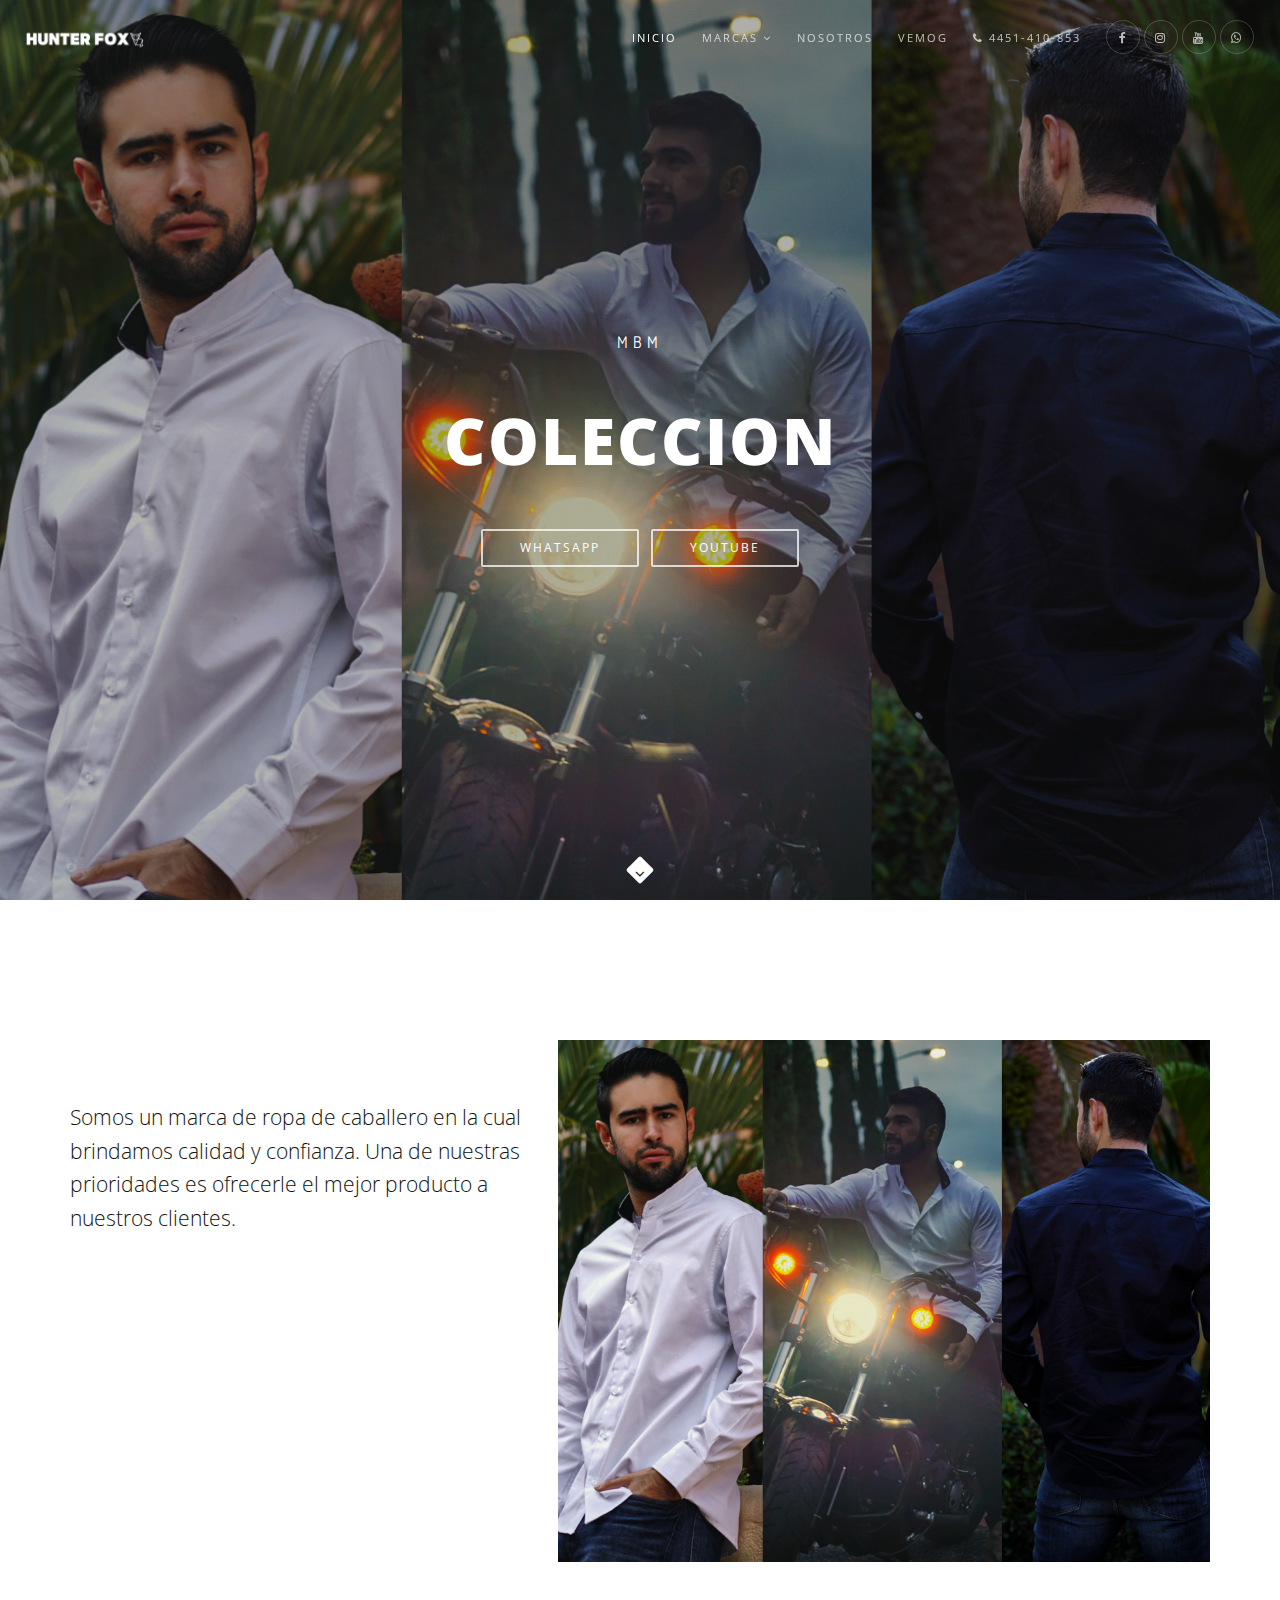
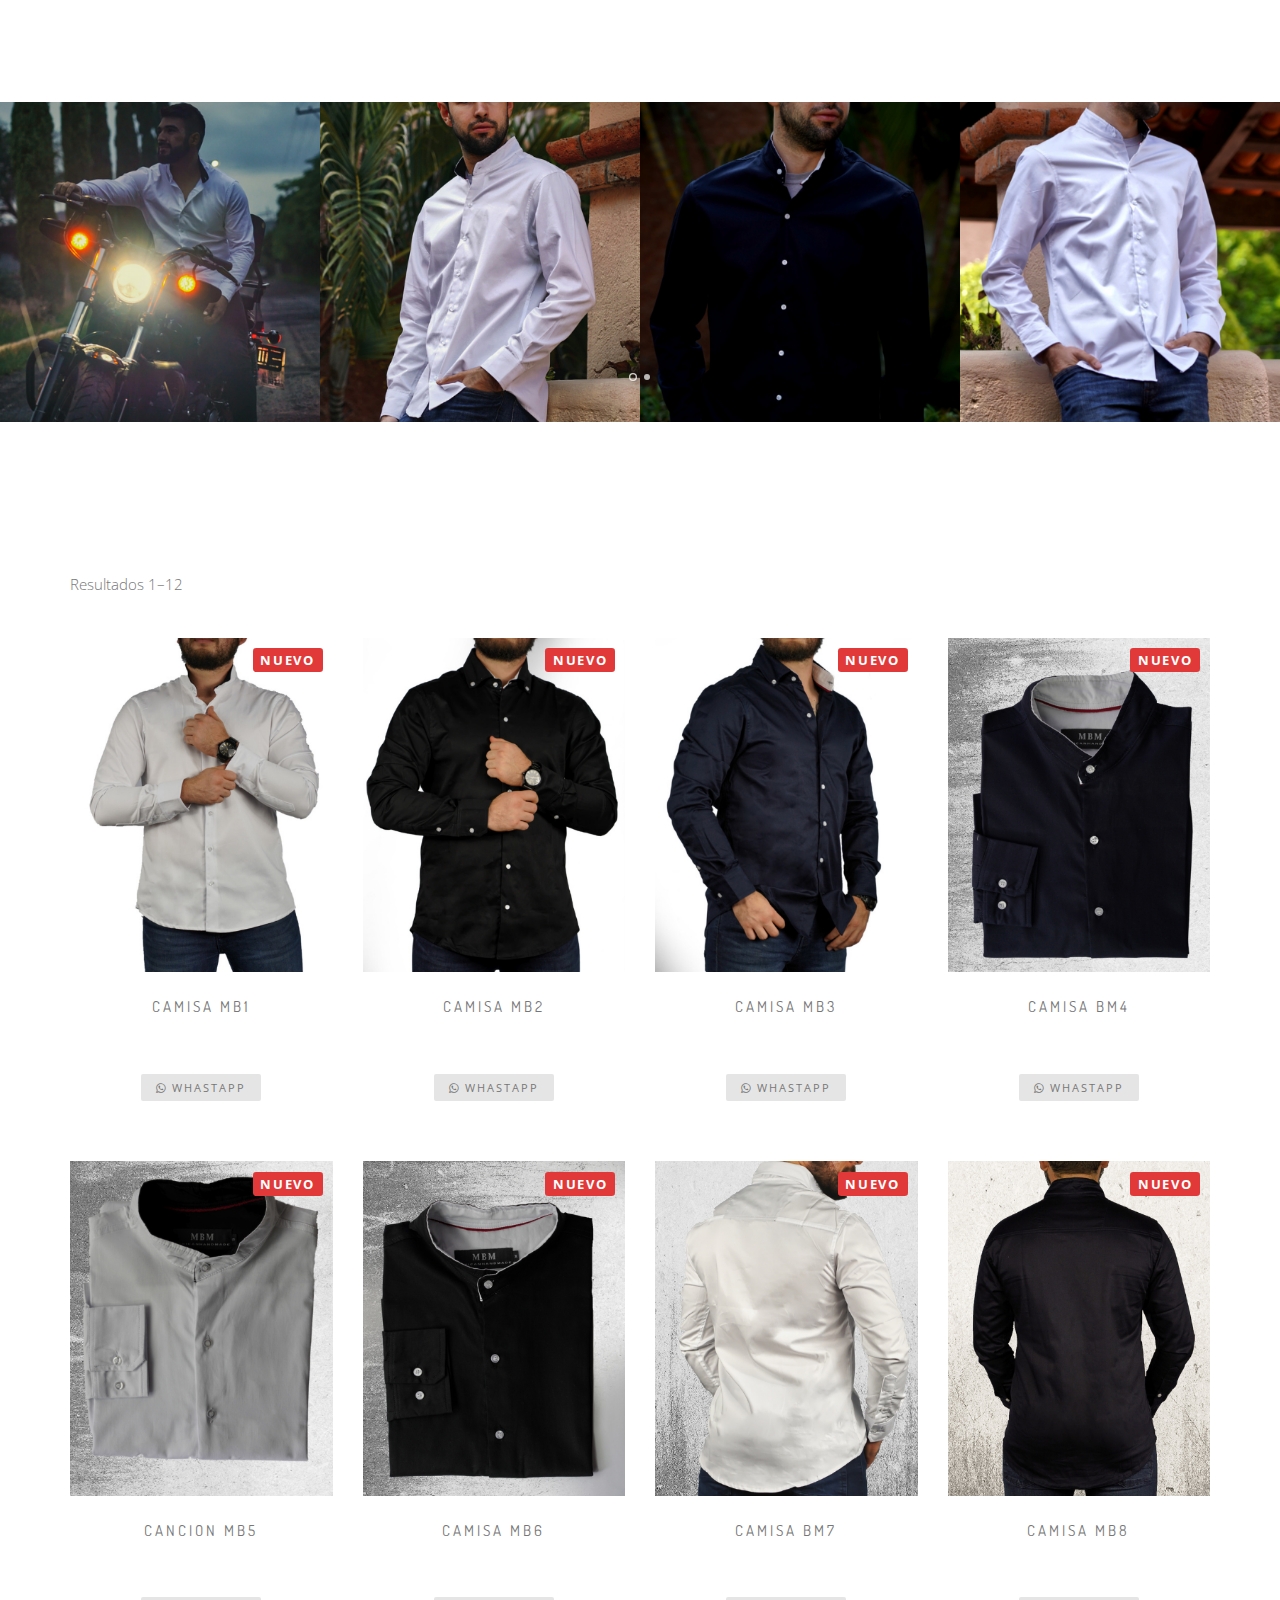
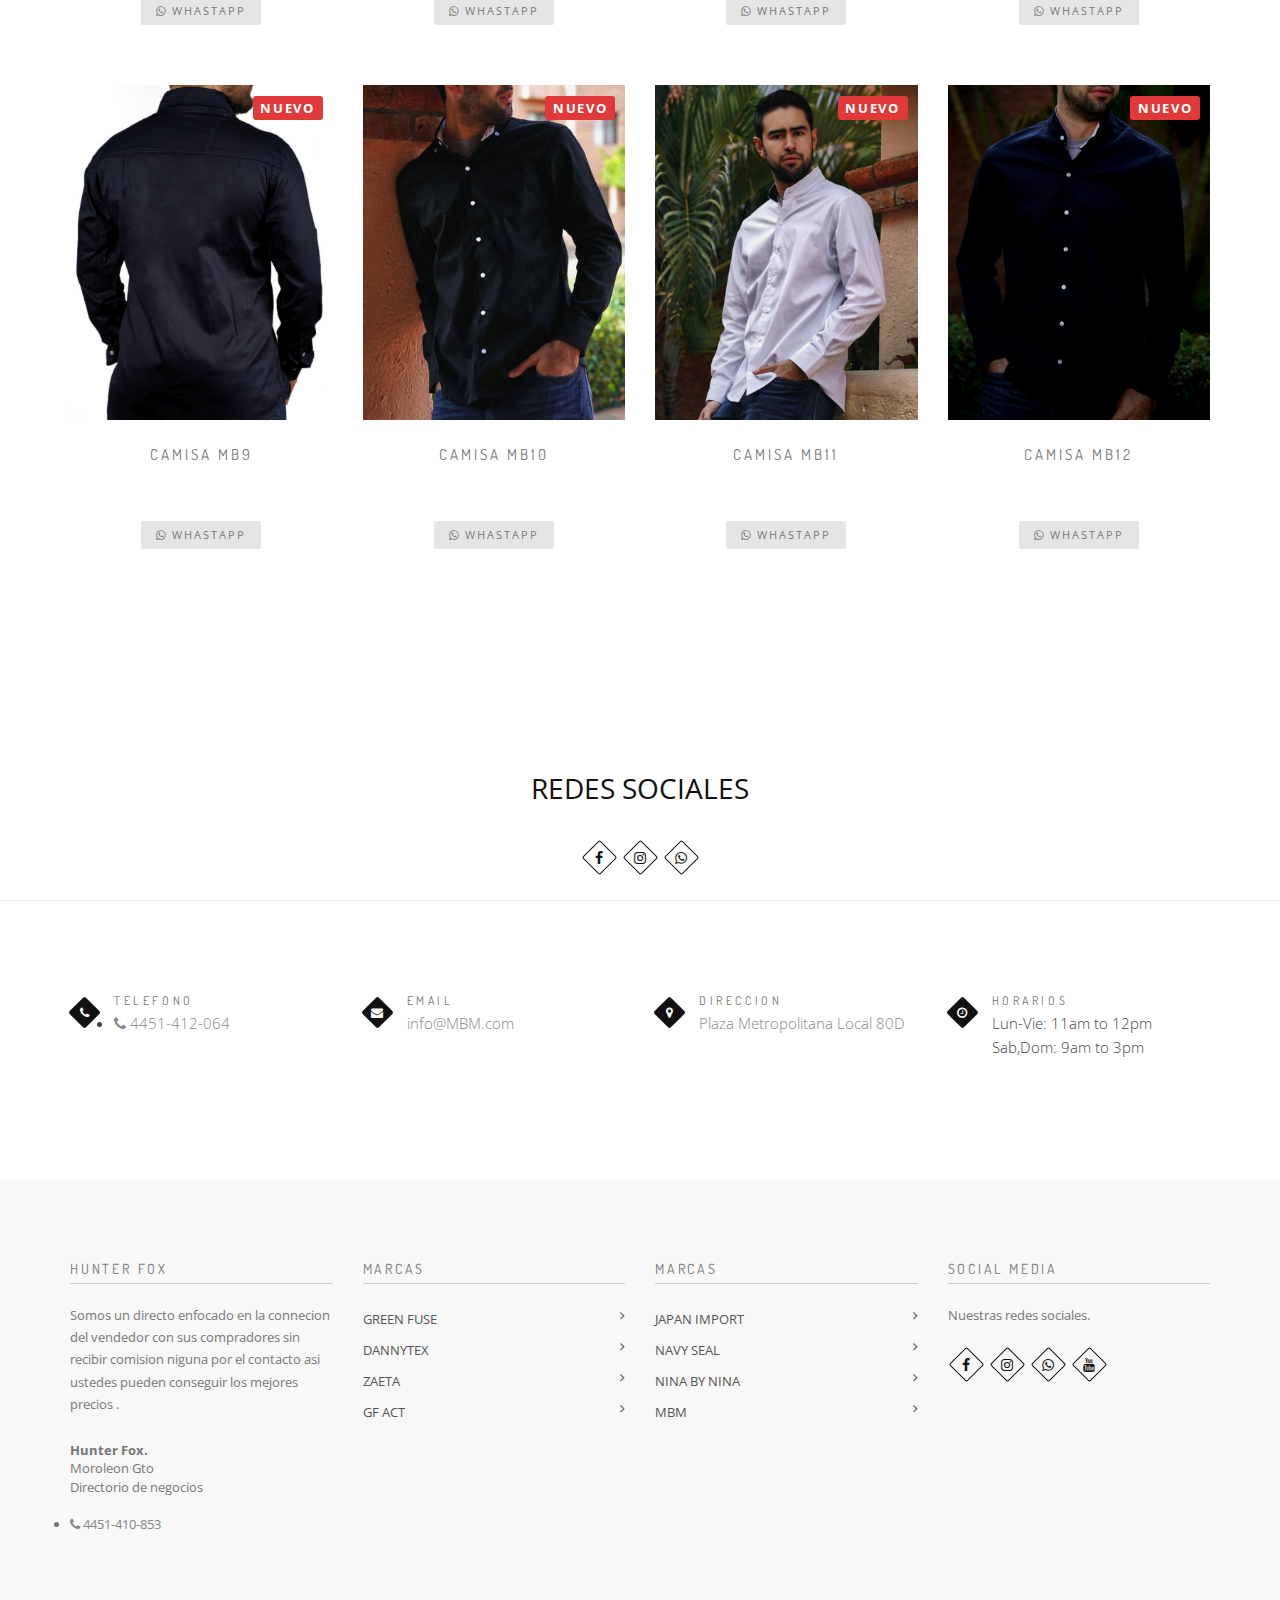
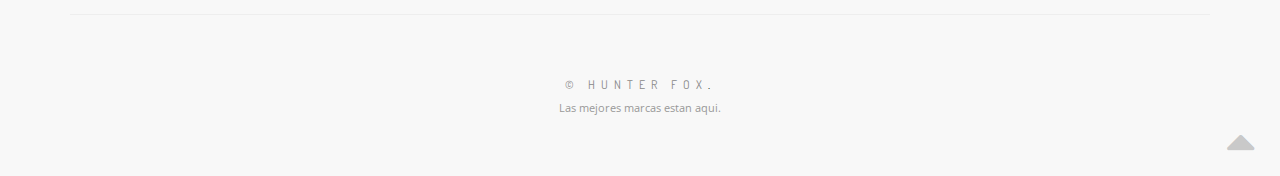
<file: mbm.html>
<!-- Change the value of lang="en" attribute if your website's language is not English.
You can find the code of your language here - https://www.w3schools.com/tags/ref_language_codes.asp -->
<!DOCTYPE html>
<html lang="en">
    <head>
        <title>HUNTER FOX &mdash; Directorio Digital </title>
        <meta name="MALLDIGITAL" content="DESAROLLO DE UN MALL DIGITAL ">    
        <meta charset="utf-8">
        <meta name="author" content="https://themeforest.net/user/bestlooker/portfolio">
        <!--[if IE]><meta http-equiv='X-UA-Compatible' content='IE=edge,chrome=1'><![endif]-->
        <meta name="viewport" content="width=device-width, initial-scale=1.0" />
        
        <!-- Favicons -->
        <link rel="shortcut icon" href="images/favicon.png">
        <link rel="apple-touch-icon" href="images/apple-touch-icon.png">
        <link rel="apple-touch-icon" sizes="72x72" href="images/apple-touch-icon-72x72.png">
        <link rel="apple-touch-icon" sizes="114x114" href="images/apple-touch-icon-114x114.png">

        <!-- CSS -->
        <link rel="stylesheet" href="css/bootstrap.min.css">
        <link rel="stylesheet" href="css/style.css">
        <link rel="stylesheet" href="css/style-responsive.css">
        <link rel="stylesheet" href="css/animate.min.css">
        <link rel="stylesheet" href="css/vertical-rhythm.min.css">
        <link rel="stylesheet" href="css/owl.carousel.css">
        <link rel="stylesheet" href="css/magnific-popup.css">  
        <link rel="stylesheet" href="whatsApp.css">
        
    </head>
    <body class="appear-animate">
        
    

        <!-- Skip to Content -->
        <a href="#main" class="btn skip-to-content">Skip to Content</a>
        <!-- End Skip to Content -->
        
        <!-- Page Wrap -->
        <div class="page" id="top">
            
            <!-- Navigation panel -->
            <nav class="main-nav dark transparent stick-fixed">
                <div class="full-wrapper relative clearfix">
                    <!-- Logo ( * your text or image into link tag *) -->
                    <div class="nav-logo-wrap local-scroll">
                        <a href="index.html" class="logo">
                            <img src="Top/HUNTER FOX BLANCO.png" alt="" />
                        </a>
                    </div>
                    <div class="mobile-nav" role="button" tabindex="0">
                        <i class="fa fa-bars"></i>
                        <span class="sr-only">Menu</span>
                    </div>
                    <!-- Main Menu -->
                    <div class="inner-nav desktop-nav">
                        <ul class="clearlist local-scroll">
                            <li><a class="active" href="index.html">Inicio</a></li>
                             <!-- Item With Sub -->
                             <li>
                                <a href="#" class="mn-has-sub">Marcas <i class="fa fa-angle-down"></i></a>
                                
                                <!-- Sub -->
                                <ul class="mn-sub to-right">
                                    
                                    <li>
                                        <a href="greenfuse.html">GREEN FUSE</a>
                                    </li>
                                    <li>
                                        <a href="mbm.html">MBM</a>
                                    </li>
                                    <li>
                                        <a href="navy-seal.html">NAVY SEAL</a>
                                    </li>
                                    <li>
                                        <a href="dannytex.html">DANNYTEX</a>
                                    </li>
                                    <li>
                                        <a href="prox.html">GF ACT</a>
                                    </li>
                                    <li>
                                        <a href="zaeta.html">ZAETA</a>
                                    </li>
                                    <li>
                                        <a href="nina.html">NINA BY NINA</a>
                                    </li>
                                    <li>
                                        <a href="prox.html">JAPAN IMPORT</a>
                                    </li>
                                    
                                </ul>
                                <!-- End Sub -->
                            <li><a href="nosotros.html">Nosotros</a></li>
                            <li><a href="vemog.html">Vemog</a></li>
                            <li><a href="tel:4451-410-853"><i class="fa fa-phone"></i> 4451-410-853</a></li>
                            
                           
                            
                             <li>
                                <a href="https://www.facebook.com/Hunter-Fox-mx"><span class="mn-soc-link tooltip-bot" title="Facebook"><i class="fa fa-facebook"></i></span></a>
                                <a href="https://www.instagram.com/hunterfoxmx/"><span class="mn-soc-link tooltip-bot" title="Instagram"><i class="fa fa-instagram"></i></span></a>
                                <a href="https://www.youtube.com/channel/UC7cvXPR8pxxDW4tMLJrw70w"><span class="mn-soc-link tooltip-bot" title="Youtube"><i class="fa fa-youtube"></i></span></a>
                                <a href="https://wa.link/67y3hm"><span class="mn-soc-link tooltip-bot" title="Whastapp"><i class="fa fa-whatsapp"></i></span></a>
                            </li>
                            
                        </ul>
                    </div>
                </div>
            </nav>
            <!-- End Navigation panel -->
                    
                    

         
            
            <main id="main">


   <!-- Home Section -->
   <section class="home-section bg-dark-alfa-30 parallax-2" data-background="Slider/MBM2.png" id="home">
    <div class="js-height-full">
        
        <!-- Hero Content -->
        <div class="home-content">
            <div class="home-text">
                
                <h1 class="hs-line-8 no-transp font-alt mb-50 mb-xs-30">
                    MBM
                </h1>
                
                <h2 class="hs-line-7 mb-50 mb-xs-30">
                    <span class="text-rotate">
                        Coleccion,
                        Ropa casual ,
                        Novedades cada semana
                    </span>
                </h2>
                
                <div class="local-scroll">
                    <a href="https://wa.link/frmfn5" class="btn btn-mod btn-border-w btn-medium btn-round hidden-xs">WhatsApp</a>
                    <span class="hidden-xs">&nbsp;</span>
                    <a href="https://www.youtube.com/watch?v=2aiIw7J0ADk" class="btn btn-mod btn-border-w btn-medium btn-round lightbox mfp-iframe">Youtube</a>
                </div>
                
            </div>
        </div>
        <!-- End Hero Content -->
        
        <!-- Scroll Down -->
        <div class="local-scroll">
            <a href="#about" class="scroll-down"><i class="fa fa-angle-down scroll-down-icon"></i><span class="sr-only">Scroll to the next section</span></a>
        </div>
        <!-- End Scroll Down -->
        
    </div>
</section>
<!-- End Home Section -->


                   <!-- About Section -->
                   <section class="page-section" id="about">
                    <div class="container relative">
                        
                        <div class="section-text">
                            <div class="row">
                            
                                <div class="col-md-5 mb-md-70 pt-40 pt-lg-0">
                                    <p class="lead black">
                                       Somos un marca de ropa de caballero en la cual brindamos calidad y confianza. Una de nuestras prioridades es ofrecerle el mejor producto a nuestros clientes.
                                    </p>
                                   
                                </div>
                                
                                <div class="col-md-7 align-center">
                                    <img src="Slider/MBM2.png" alt="" />
                                </div>
                                
                            </div>
                        </div>
                        
                    </div>
                </section>
                <!-- End About Section -->
                
                
                <!-- Gallery Section -->
                <section class="page-section pt-0 pb-0">
                    <div class="relative">
                        
                       <div class="image-carousel bg-dark">
                        
                            <!-- Image Item -->
                            <div>
                                <div class="post-prev-img mb-0">
                                    <a href="mbm/MB1.png" class="lightbox-gallery-2 mfp-image"><img src="mbm/MB1.png" alt="" /></a>
                                </div>                            
                            </div>
                            <!-- End Image Item -->
                            
                            <!-- Image Item -->
                            <div>
                                <div class="post-prev-img mb-0">
                                    <a href="mbm/MB2.png" class="lightbox-gallery-2 mfp-image"><img src="mbm/MB2.png" alt="" /></a>
                                </div>                            
                            </div>
                            <!-- End Image Item -->
                            
                            <!-- Image Item -->
                            <div>
                                <div class="post-prev-img mb-0">
                                    <a href="mbm/MB3.png" class="lightbox-gallery-2 mfp-image"><img src="mbm/MB3.png" alt="" /></a>
                                </div>                            
                            </div>
                            <!-- End Image Item -->
                            
                            <!-- Image Item -->
                            <div>
                                <div class="post-prev-img mb-0">
                                    <a href="mbm/MB4.png" class="lightbox-gallery-2 mfp-image"><img src="mbm/MB4.png" alt="" /></a>
                                </div>                            
                            </div>
                            <!-- End Image Item -->
                            
                            <!-- Image Item -->
                            <div>
                                <div class="post-prev-img mb-0">
                                    <a href="mbm/MB5.png" class="lightbox-gallery-2 mfp-image"><img src="mbm/MB5.png" alt="" /></a>
                                </div>                            
                            </div>
                            <!-- End Image Item -->
                            
                           
                        
                        </div>
                        
                    </div>
                </section>
                <!-- End Gallery Section -->
                
                
                <!-- Section -->
                <section class="page-section">
                    <div class="container relative">
                        
                        <div class="row">
                            
                            <!-- Content -->
                            <div class="col-sm-12">
                                
                                <!-- Shop options -->
                                <div class="clearfix mb-40">
                                    
                                    <div class="left section-text mt-10">
                                        Resultados 1–12 
                                    </div>
                                    
                                  
                                    
                                </div>
                                <!-- End Shop options -->
                                
                                <div class="row multi-columns-row">
                            
                                    <!-- Shop Item -->
                                    <div class="col-md-3 col-lg-3 mb-60 mb-xs-40">
                                        
                                        <div class="post-prev-img">
                                            
                                            <a href="#"><img src="MBM P/mb1.png" alt="" /></a>
                                            
                                            <div class="intro-label">
                                                <span class="label label-danger bg-red">Nuevo</span>
                                            </div>
                                            
                                        </div>
                                        
                                        <div class="post-prev-title font-alt align-center">
                                            <a href="https://wa.link/frmfn5">CAMISA MB1 </a>
                                        </div>
    
                                        <div class="post-prev-text align-center">
                                            <del></del>
                                            &nbsp;
                                            <strong></strong>
                                        </div>
                                        
                                        <div class="post-prev-more align-center">
                                            <a href="https://wa.link/frmfn5" class="btn btn-mod btn-gray btn-round"><i class="fa fa-whatsapp"></i> WhastApp</a>
                                        </div>
                                        
                                    </div>
                                    <!-- End Shop Item -->
                                    
                                                 <!-- Shop Item -->
                                                 <div class="col-md-3 col-lg-3 mb-60 mb-xs-40">
                                        
                                                    <div class="post-prev-img">
                                                        
                                                        <a href="mbm.html"><img src="MBM P/mb2.png" alt="" /></a>
                                                        
                                                        <div class="intro-label">
                                                            <span class="label label-danger bg-red">Nuevo</span>
                                                        </div>
                                                        
                                                    </div>
                                                    
                                                    <div class="post-prev-title font-alt align-center">
                                                        <a href="mbm.html"> CAMISA MB2 </a>
                                                    </div>
                
                                                    <div class="post-prev-text align-center">
                                                        <del></del>
                                                        &nbsp;
                                                        <strong></strong>
                                                    </div>
                                                    
                                                    <div class="post-prev-more align-center">
                                                        <a href="https://wa.link/frmfn5" class="btn btn-mod btn-gray btn-round"><i class="fa fa-whatsapp"></i> WhastApp</a>
                                                    </div>
                                                    
                                                </div>
                                                <!-- End Shop Item -->
                                    
                                                <!-- Shop Item -->
                                                <div class="col-md-3 col-lg-3 mb-60 mb-xs-40">
                                        
                                                    <div class="post-prev-img">
                                                        
                                                        <a href="mbm.html"><img src="MBM P/mb3.png" alt="" /></a>
                                                        
                                                        <div class="intro-label">
                                                            <span class="label label-danger bg-red">Nuevo</span>
                                                        </div>
                                                        
                                                    </div>
                                                    
                                                    <div class="post-prev-title font-alt align-center">
                                                        <a href="mbm.html"> CAMISA MB3 </a>
                                                    </div>
                
                                                    <div class="post-prev-text align-center">
                                                        <del></del>
                                                        &nbsp;
                                                        <strong></strong>
                                                    </div>
                                                    
                                                    <div class="post-prev-more align-center">
                                                        <a href="https://wa.link/frmfn5" class="btn btn-mod btn-gray btn-round"><i class="fa fa-whatsapp"></i> WhastApp</a>
                                                    </div>
                                                    
                                                </div>
                                                <!-- End Shop Item -->
                                    
                                                <!-- Shop Item -->
                                                <div class="col-md-3 col-lg-3 mb-60 mb-xs-40">
                                        
                                                    <div class="post-prev-img">
                                                        
                                                        <a href="mbm.html"><img src="MBM P/mb4.png" alt="" /></a>
                                                        
                                                        <div class="intro-label">
                                                            <span class="label label-danger bg-red">Nuevo</span>
                                                        </div>
                                                        
                                                    </div>
                                                    
                                                    <div class="post-prev-title font-alt align-center">
                                                        <a href="mbm.html">CAMISA BM4 </a>
                                                    </div>
                
                                                    <div class="post-prev-text align-center">
                                                        <del></del>
                                                        &nbsp;
                                                        <strong></strong>
                                                    </div>
                                                    
                                                    <div class="post-prev-more align-center">
                                                        <a href="https://wa.link/frmfn5" class="btn btn-mod btn-gray btn-round"><i class="fa fa-whatsapp"></i> WhastApp</a>
                                                    </div>
                                                    
                                                </div>
                                                <!-- End Shop Item -->
                                    
                                                <!-- Shop Item -->
                                                <div class="col-md-3 col-lg-3 mb-60 mb-xs-40">
                                        
                                                    <div class="post-prev-img">
                                                        
                                                        <a href="mbm.html"><img src="MBM P/mb5.png" alt="" /></a>
                                                        
                                                        <div class="intro-label">
                                                            <span class="label label-danger bg-red">Nuevo</span>
                                                        </div>
                                                        
                                                    </div>
                                                    
                                                    <div class="post-prev-title font-alt align-center">
                                                        <a href="mbm.html">CANCION MB5 </a>
                                                    </div>
                
                                                    <div class="post-prev-text align-center">
                                                        <del></del>
                                                        &nbsp;
                                                        <strong></strong>
                                                    </div>
                                                    
                                                    <div class="post-prev-more align-center">
                                                        <a href="https://wa.link/frmfn5" class="btn btn-mod btn-gray btn-round"><i class="fa fa-whatsapp"></i> WhastApp</a>
                                                    </div>
                                                    
                                                </div>
                                                <!-- End Shop Item -->
                                    
                                                 <!-- Shop Item -->
                                                 <div class="col-md-3 col-lg-3 mb-60 mb-xs-40">
                                        
                                                    <div class="post-prev-img">
                                                        
                                                        <a href="mbm.html"><img src="MBM P/mb6.png" alt="" /></a>
                                                        
                                                        <div class="intro-label">
                                                            <span class="label label-danger bg-red">Nuevo</span>
                                                        </div>
                                                        
                                                    </div>
                                                    
                                                    <div class="post-prev-title font-alt align-center">
                                                        <a href="mbm.html">CAMISA MB6 </a>
                                                    </div>
                
                                                    <div class="post-prev-text align-center">
                                                        <del></del>
                                                        &nbsp;
                                                        <strong></strong>
                                                    </div>
                                                    
                                                    <div class="post-prev-more align-center">
                                                        <a href="https://wa.link/frmfn5" class="btn btn-mod btn-gray btn-round"><i class="fa fa-whatsapp"></i> WhastApp</a>
                                                    </div>
                                                    
                                                </div>
                                                <!-- End Shop Item -->
                                    
                                                <!-- Shop Item -->
                                                <div class="col-md-3 col-lg-3 mb-60 mb-xs-40">
                                        
                                                    <div class="post-prev-img">
                                                        
                                                        <a href="mbm.html"><img src="MBM P/mb7.png" alt="" /></a>
                                                        
                                                        <div class="intro-label">
                                                            <span class="label label-danger bg-red">Nuevo</span>
                                                        </div>
                                                        
                                                    </div>
                                                    
                                                    <div class="post-prev-title font-alt align-center">
                                                        <a href="mbm.html">CAMISA BM7 </a>
                                                    </div>
                
                                                    <div class="post-prev-text align-center">
                                                        <del></del>
                                                        &nbsp;
                                                        <strong></strong>
                                                    </div>
                                                    
                                                    <div class="post-prev-more align-center">
                                                        <a href="https://wa.link/frmfn5" class="btn btn-mod btn-gray btn-round"><i class="fa fa-whatsapp"></i> WhastApp</a>
                                                    </div>
                                                    
                                                </div>
                                                <!-- End Shop Item -->
                                    
                                                <!-- Shop Item -->
                                                <div class="col-md-3 col-lg-3 mb-60 mb-xs-40">
                                        
                                                    <div class="post-prev-img">
                                                        
                                                        <a href="mbm.html"><img src="MBM P/mb8.png" alt="" /></a>
                                                        
                                                        <div class="intro-label">
                                                            <span class="label label-danger bg-red">Nuevo</span>
                                                        </div>
                                                        
                                                    </div>
                                                    
                                                    <div class="post-prev-title font-alt align-center">
                                                        <a href="mbm.html">CAMISA MB8 </a>
                                                    </div>
                
                                                    <div class="post-prev-text align-center">
                                                        <del></del>
                                                        &nbsp;
                                                        <strong></strong>
                                                    </div>
                                                    
                                                    <div class="post-prev-more align-center">
                                                        <a href="https://wa.link/frmfn5" class="btn btn-mod btn-gray btn-round"><i class="fa fa-whatsapp"></i> WhastApp</a>
                                                    </div>
                                                    
                                                </div>
                                                <!-- End Shop Item -->
                                    
                                              <!-- Shop Item -->
                                              <div class="col-md-3 col-lg-3 mb-60 mb-xs-40">
                                        
                                                <div class="post-prev-img">
                                                    
                                                    <a href="mbm.html"><img src="MBM P/mb9.png" alt="" /></a>
                                                    
                                                    <div class="intro-label">
                                                        <span class="label label-danger bg-red">Nuevo</span>
                                                    </div>
                                                    
                                                </div>
                                                
                                                <div class="post-prev-title font-alt align-center">
                                                    <a href="mbm.html">CAMISA MB9 </a>
                                                </div>
            
                                                <div class="post-prev-text align-center">
                                                    <del></del>
                                                    &nbsp;
                                                    <strong></strong>
                                                </div>
                                                
                                                <div class="post-prev-more align-center">
                                                    <a href="https://wa.link/frmfn5" class="btn btn-mod btn-gray btn-round"><i class="fa fa-whatsapp"></i> WhastApp</a>
                                                </div>
                                                
                                            </div>
                                            <!-- End Shop Item -->
                                    
                                         <!-- Shop Item -->
                                         <div class="col-md-3 col-lg-3 mb-60 mb-xs-40">
                                        
                                            <div class="post-prev-img">
                                                
                                                <a href="mbm.html"><img src="MBM P/mb10.png" alt="" /></a>
                                                
                                                <div class="intro-label">
                                                    <span class="label label-danger bg-red">Nuevo</span>
                                                </div>
                                                
                                            </div>
                                            
                                            <div class="post-prev-title font-alt align-center">
                                                <a href="mbm.html">CAMISA MB10 </a>
                                            </div>
        
                                            <div class="post-prev-text align-center">
                                                <del></del>
                                                &nbsp;
                                                <strong></strong>
                                            </div>
                                            
                                            <div class="post-prev-more align-center">
                                                <a href="https://wa.link/frmfn5" class="btn btn-mod btn-gray btn-round"><i class="fa fa-whatsapp"></i> WhastApp</a>
                                            </div>
                                            
                                        </div>
                                        <!-- End Shop Item -->
                                    
                             <!-- Shop Item -->
                             <div class="col-md-3 col-lg-3 mb-60 mb-xs-40">
                                        
                                <div class="post-prev-img">
                                    
                                    <a href="mbm.html"><img src="MBM P/mb11.png" alt="" /></a>
                                    
                                    <div class="intro-label">
                                        <span class="label label-danger bg-red">Nuevo</span>
                                    </div>
                                    
                                </div>
                                
                                <div class="post-prev-title font-alt align-center">
                                    <a href="mbm.html">CAMISA MB11 </a>
                                </div>

                                <div class="post-prev-text align-center">
                                    <del></del>
                                    &nbsp;
                                    <strong></strong>
                                </div>
                                
                                <div class="post-prev-more align-center">
                                    <a href="https://wa.link/frmfn5" class="btn btn-mod btn-gray btn-round"><i class="fa fa-whatsapp"></i> WhastApp</a>
                                </div>
                                
                            </div>
                            <!-- End Shop Item -->
                                    
                                              <!-- Shop Item -->
                                              <div class="col-md-3 col-lg-3 mb-60 mb-xs-40">
                                        
                                                <div class="post-prev-img">
                                                    
                                                    <a href="mbm.html"><img src="MBM P/mb12.png" alt="" /></a>
                                                    
                                                    <div class="intro-label">
                                                        <span class="label label-danger bg-red">Nuevo</span>
                                                    </div>
                                                    
                                                </div>
                                                
                                                <div class="post-prev-title font-alt align-center">
                                                    <a href="mbm.html">CAMISA MB12 </a>
                                                </div>
            
                                                <div class="post-prev-text align-center">
                                                    <del></del>
                                                    &nbsp;
                                                    <strong></strong>
                                                </div>
                                                
                                                <div class="post-prev-more align-center">
                                                    <a href="https://wa.link/frmfn5" class="btn btn-mod btn-gray btn-round"><i class="fa fa-whatsapp"></i> WhastApp</a>
                                                </div>
                                                
                                            </div>
                                            <!-- End Shop Item -->
                                    
                                </div>
                                
                             
                                
                            </div>
                            <!-- End Content -->
                            
                            
                        </div>
                        
                    </div>
                </section>
                <!-- End Section -->
   <center> 
        <div>

            <h2>
                REDES SOCIALES 
            </h2>
                    <!-- Social Links -->
                    <div class="footer-social-links mb-30">
                        <a href="#" title="Facebook" target="_blank"><i class="fa fa-facebook"></i></a>
                        <a href="#" title="instagram" target="_blank"><i class="fa fa-instagram"></i></a>
                        <a href="#" title="Whastapp" target="_blank"><i class="fa fa-whatsapp"></i></a>
                       
                    </div>
                    <!-- End Social Links -->  
                
                </div> 
            </center>
                <!-- Divider -->
                <hr class="mt-0 mb-0"/>
                <!-- End Divider -->

                 <!-- Foter -->
            <footer class="small-section bg-ligth-lighter footer pb-60">
                <div class="container">
                    
                    <div class="row mb-40 align-left">
                        
                        <div class="col-sm-12">
                            <div class="row">
                                
                               <!-- Phone -->
                               <div class="col-sm-6 col-lg-3 pt-20 pb-20 pb-xs-0">
                                <div class="contact-item">
                                    <div class="ci-icon">
                                        <i class="fa fa-phone"></i>
                                    </div>
                                    <div class="ci-title font-alt">
                                        Telefono 
                                    </div>
                                    <div class="ci-text">
                                        <li><a href="tel:4451-412-064"><i class="fa fa-phone"></i> 4451-412-064</a></li>
                                    </div>
                                </div>
                            </div>
                            <!-- End Phone -->
                                
                                <!-- Email -->
                                <div class="col-sm-6 col-lg-3 pt-20 pb-20 pb-xs-0">
                                    <div class="contact-item">
                                        <div class="ci-icon">
                                            <i class="fa fa-envelope"></i>
                                        </div>
                                        <div class="ci-title font-alt">
                                            Email
                                        </div>
                                        <div class="ci-text">
                                            <a href="info@greenfuse.com">info@MBM.com</a>
                                        </div>
                                    </div>
                                </div>
                                <!-- End Email -->
                                
                                <!-- Address -->
                                <div class="col-sm-6 col-lg-3 pt-20 pb-20 pb-xs-0">
                                    <div class="contact-item">
                                        <div class="ci-icon">
                                            <i class="fa fa-map-marker"></i>
                                        </div>
                                        <div class="ci-title font-alt">
                                            Direccion
                                        </div>
                                        <div class="ci-text">
                                            <a href="https://goo.gl/maps/PNGhJ7CxtMR3wsR89">Plaza Metropolitana Local 80D</a>
                                        </div>
                                    </div>
                                </div>
                                <!-- End Address -->
                                
                                <!-- Opening Time -->
                                <div class="col-sm-6 col-lg-3 pt-20 pb-20 pb-xs-0">
                                    <div class="contact-item">
                                        <div class="ci-icon">
                                            <i class="fa fa-clock-o"></i>
                                        </div>
                                        <div class="ci-title font-alt">
                                            Horarios 
                                        </div>
                                        <div class="ci-text">
                                            Lun-Vie: 11am to 12pm <br />
                                            Sab,Dom: 9am to&nbsp;3pm
                                        </div>
                                    </div>
                                </div>
                                <!-- End Opening Time -->
                                
                            </div>
                        </div>
                        
                    </div>
                    

            
            </main>
             <!-- Foter -->
             <footer class="small-section bg-gray-lighter footer pb-60">
                <div class="container">
                    
                    <!-- Footer Widgets -->
                    <div class="row align-left">
                        
                        <!-- Widget -->
                        <div class="col-sm-6 col-md-3">
                            <div class="widget">
                                
                                <h5 class="widget-title font-alt">Hunter Fox</h5>
                                
                                <div class="widget-body">
                                    <div class="widget-text clearfix">
                                        
                                        <p>
                                            Somos un directo enfocado en la connecion del vendedor con sus compradores sin recibir comision niguna por el contacto asi ustedes pueden conseguir los mejores precios .
                                        </p>
                                        
                                        <address>
                                            <strong>Hunter Fox.</strong>
                                            <br>
                                            Moroleon Gto
                                            <br>
                                            Directorio de negocios 
                                            <br>
                                            <abbr title="Telefono">
                                             <br>
                                            </abbr>
                                            <li><a href="tel:4451-410-853"><i class="fa fa-phone"></i> 4451-410-853</a></li>
                                        </address>

                                        
                                    </div>
                                </div>
                                
                            </div>                            
                        </div>
                        <!-- End Widget -->
                        
                        <!-- Widget -->
                        <div class="col-sm-6 col-md-3">
                            <div class="widget">
                                
                                <h5 class="widget-title font-alt">MARCAS</h5>
                                
                                <div class="widget-body">
                                    <ul class="clearlist widget-menu">
                                        <li>
                                            <a href="greenfuse.html" title="">GREEN FUSE <i class="fa fa-angle-right right"></i></a>
                                        </li>
                                        <li>
                                            <a href="dannytex.html" title="">DANNYTEX <i class="fa fa-angle-right right"></i></a>
                                        </li>
                                        <li>
                                            <a href="zaeta.html" title="">ZAETA <i class="fa fa-angle-right right"></i></a>
                                        </li>
                                        <li>
                                            <a href="prox.html" title="">GF ACT <i class="fa fa-angle-right right"></i></a>
                                        </li>
                                        
                                    </ul>
                                </div>
                                
                            </div>                          
                        </div>
                        <!-- End Widget -->
                        
                        <!-- Widget -->
                        <div class="col-sm-6 col-md-3">
                            <div class="widget">
                                
                                <h5 class="widget-title font-alt">MARCAS</h5>
                                
                                <div class="widget-body">
                                    <ul class="clearlist widget-menu">
                                        <li>
                                            <a href="prox.html" title="">JAPAN IMPORT <i class="fa fa-angle-right right"></i></a>
                                        </li>
                                        <li>
                                            <a href="navy-seal.html" title="">NAVY SEAL <i class="fa fa-angle-right right"></i></a>
                                        </li>
                                        <li>
                                            <a href="speedy.html" title="">NINA BY NINA <i class="fa fa-angle-right right"></i></a>
                                        </li>
                                        <li>
                                            <a href="mbm.html" title="">MBM <i class="fa fa-angle-right right"></i></a>
                                        </li>
                                    </ul>
                                </div>
                                
                            </div>                          
                        </div>
                        <!-- End Widget -->
                        
                        <!-- Widget -->
                        <div class="col-sm-6 col-md-3">
                            <div class="widget">
                                
                                <h5 class="widget-title font-alt">Social Media</h5>
                                
                                <div class="widget-body">
                                    <div class="widget-text clearfix">
                                        
                                        <p>
                                            Nuestras redes sociales. 
                                        </p>
                                        
                                        <!-- Social Links -->
                                        <div class="footer-social-links">
                                            <a href="https://www.facebook.com/Hunter-Fox-mx" title="Facebook" target="_blank"><i class="fa fa-facebook"></i></a>
                                            <a href="https://www.instagram.com/hunterfoxmx/" title="Instagram" target="_blank"><i class="fa fa-instagram"></i></a>
                                            <a href="https://wa.link/67y3hm" title="WhastApp" target="_blank"><i class="fa fa-whatsapp"></i></a>
                                            <a href="https://www.youtube.com/channel/UC7cvXPR8pxxDW4tMLJrw70w" title="Youtube" target="_blank"><i class="fa fa-youtube"></i></a>
                                          
                                        </div>
                                        <!-- End Social Links -->
                                    
                                    </div>
                                </div>
                                
                            </div>                            
                        </div>
                        <!-- End Widget -->
                        
                    </div>
                    <!-- End Footer Widgets -->
                    
                    <!-- Divider -->
                    <hr class="mt-0 mb-60 mb-xs-40"/>
                    <!-- End Divider -->
                    
                    <!-- Footer Text -->
                    <div class="footer-text">
                        
                        <!-- Copyright -->
                        <div class="footer-copy font-alt">
                            <a href="index.html" target="_blank">&copy; HUNTER FOX</a>.
                        </div>
                        <!-- End Copyright -->
                        
                        <div class="footer-made">
                            Las mejores marcas estan aqui.
                        </div>
                        
                    </div>
                    <!-- End Footer Text --> 
                    
                 </div>
                 
                 
                 <!-- Top Link -->
                 <div class="local-scroll">
                     <a href="#top" class="link-to-top"><i class="fa fa-caret-up"></i></a>
                 </div>
                 <!-- End Top Link -->

                 
                 
            </footer>
            <!-- End Foter -->
            
            
           <!-- Load Facebook SDK for JavaScript -->
      <div id="fb-root"></div>
      <script>
        window.fbAsyncInit = function() {
          FB.init({
            xfbml            : true,
            version          : 'v8.0'
          });
        };

        (function(d, s, id) {
        var js, fjs = d.getElementsByTagName(s)[0];
        if (d.getElementById(id)) return;
        js = d.createElement(s); js.id = id;
        js.src = 'https://connect.facebook.net/es_ES/sdk/xfbml.customerchat.js';
        fjs.parentNode.insertBefore(js, fjs);
      }(document, 'script', 'facebook-jssdk'));</script>

      <!-- Your Chat Plugin code -->
      <div class="fb-customerchat"
        attribution=setup_tool
        page_id="106195141252615"
  theme_color="#D3D3D3"
  logged_in_greeting="Hola buen dia como podemos ayudarle el dia de hoy ?"
  logged_out_greeting="Hola buen dia como podemos ayudarle el dia de hoy ?">
      </div>
        
        
        </div>
        <!-- End Page Wrap -->
        
        
        <!-- JS -->
        <script type="text/javascript" src="js/jquery-3.5.1.min.js"></script>
        <script type="text/javascript" src="js/jquery-migrate-1.4.1.min.js"></script>
        <script type="text/javascript" src="js/jquery.easing.1.3.js"></script>
        <script type="text/javascript" src="js/bootstrap.min.js"></script>        
        <script type="text/javascript" src="js/SmoothScroll.js"></script>
        <script type="text/javascript" src="js/jquery.scrollTo.min.js"></script>
        <script type="text/javascript" src="js/jquery.localScroll.min.js"></script>
        <script type="text/javascript" src="js/jquery.viewport.mini.js"></script>
        <script type="text/javascript" src="js/jquery.countTo.js"></script>
        <script type="text/javascript" src="js/jquery.appear.js"></script>
        <script type="text/javascript" src="js/jquery.sticky.js"></script>
        <script type="text/javascript" src="js/jquery.parallax-1.1.3.js"></script>
        <script type="text/javascript" src="js/jquery.fitvids.js"></script>
        <script type="text/javascript" src="js/owl.carousel.min.js"></script>
        <script type="text/javascript" src="js/isotope.pkgd.min.js"></script>
        <script type="text/javascript" src="js/imagesloaded.pkgd.min.js"></script>
        <script type="text/javascript" src="js/jquery.magnific-popup.min.js"></script>
        <script type="text/javascript" src="js/wow.min.js"></script>
        <script type="text/javascript" src="js/masonry.pkgd.min.js"></script>
        <script type="text/javascript" src="js/jquery.simple-text-rotator.min.js"></script>
        <script type="text/javascript" src="js/jquery.lazyload.min.js"></script>
        <script type="text/javascript" src="js/all.js"></script>
        <script type="text/javascript" src="js/contact-form.js"></script>
        <script type="text/javascript" src="js/jquery.ajaxchimp.min.js"></script>        
        <!--[if lt IE 10]><script type="text/javascript" src="js/placeholder.js"></script><![endif]-->
        
    </body>
</html>
</file>
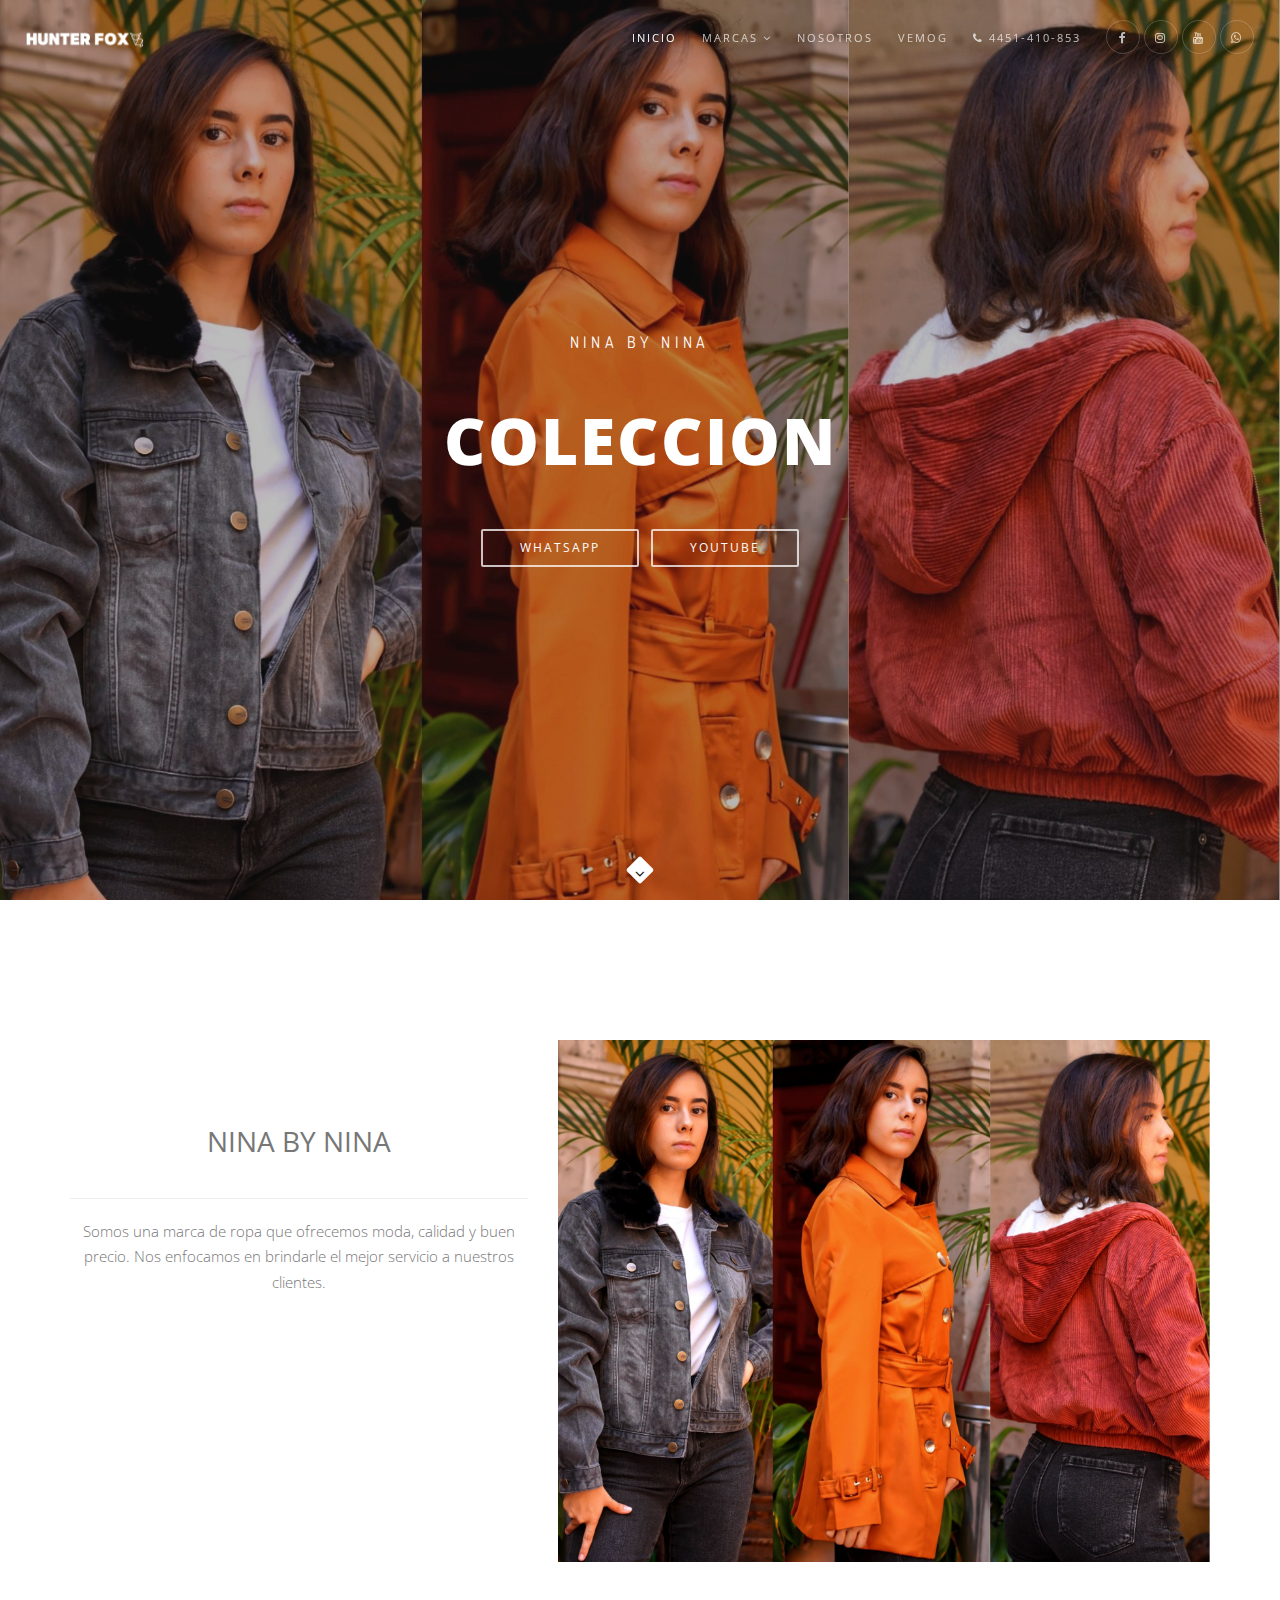
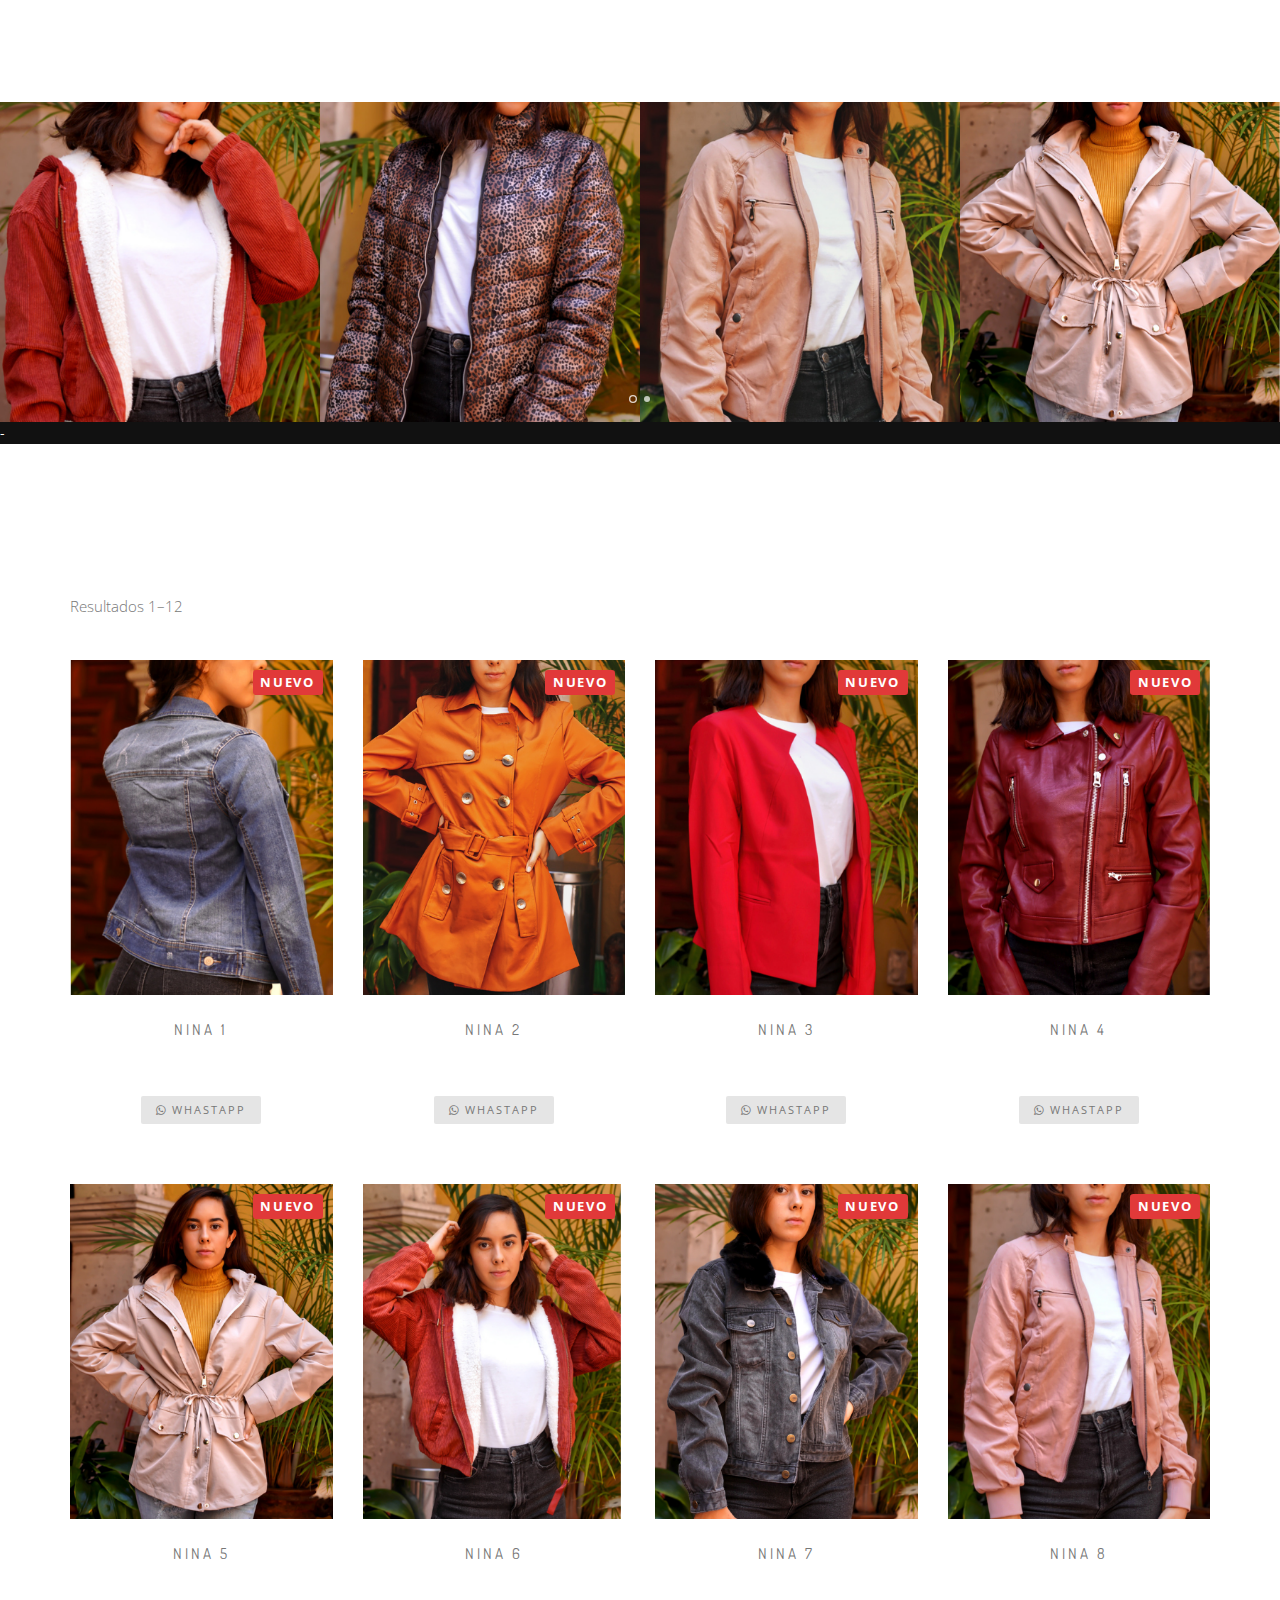
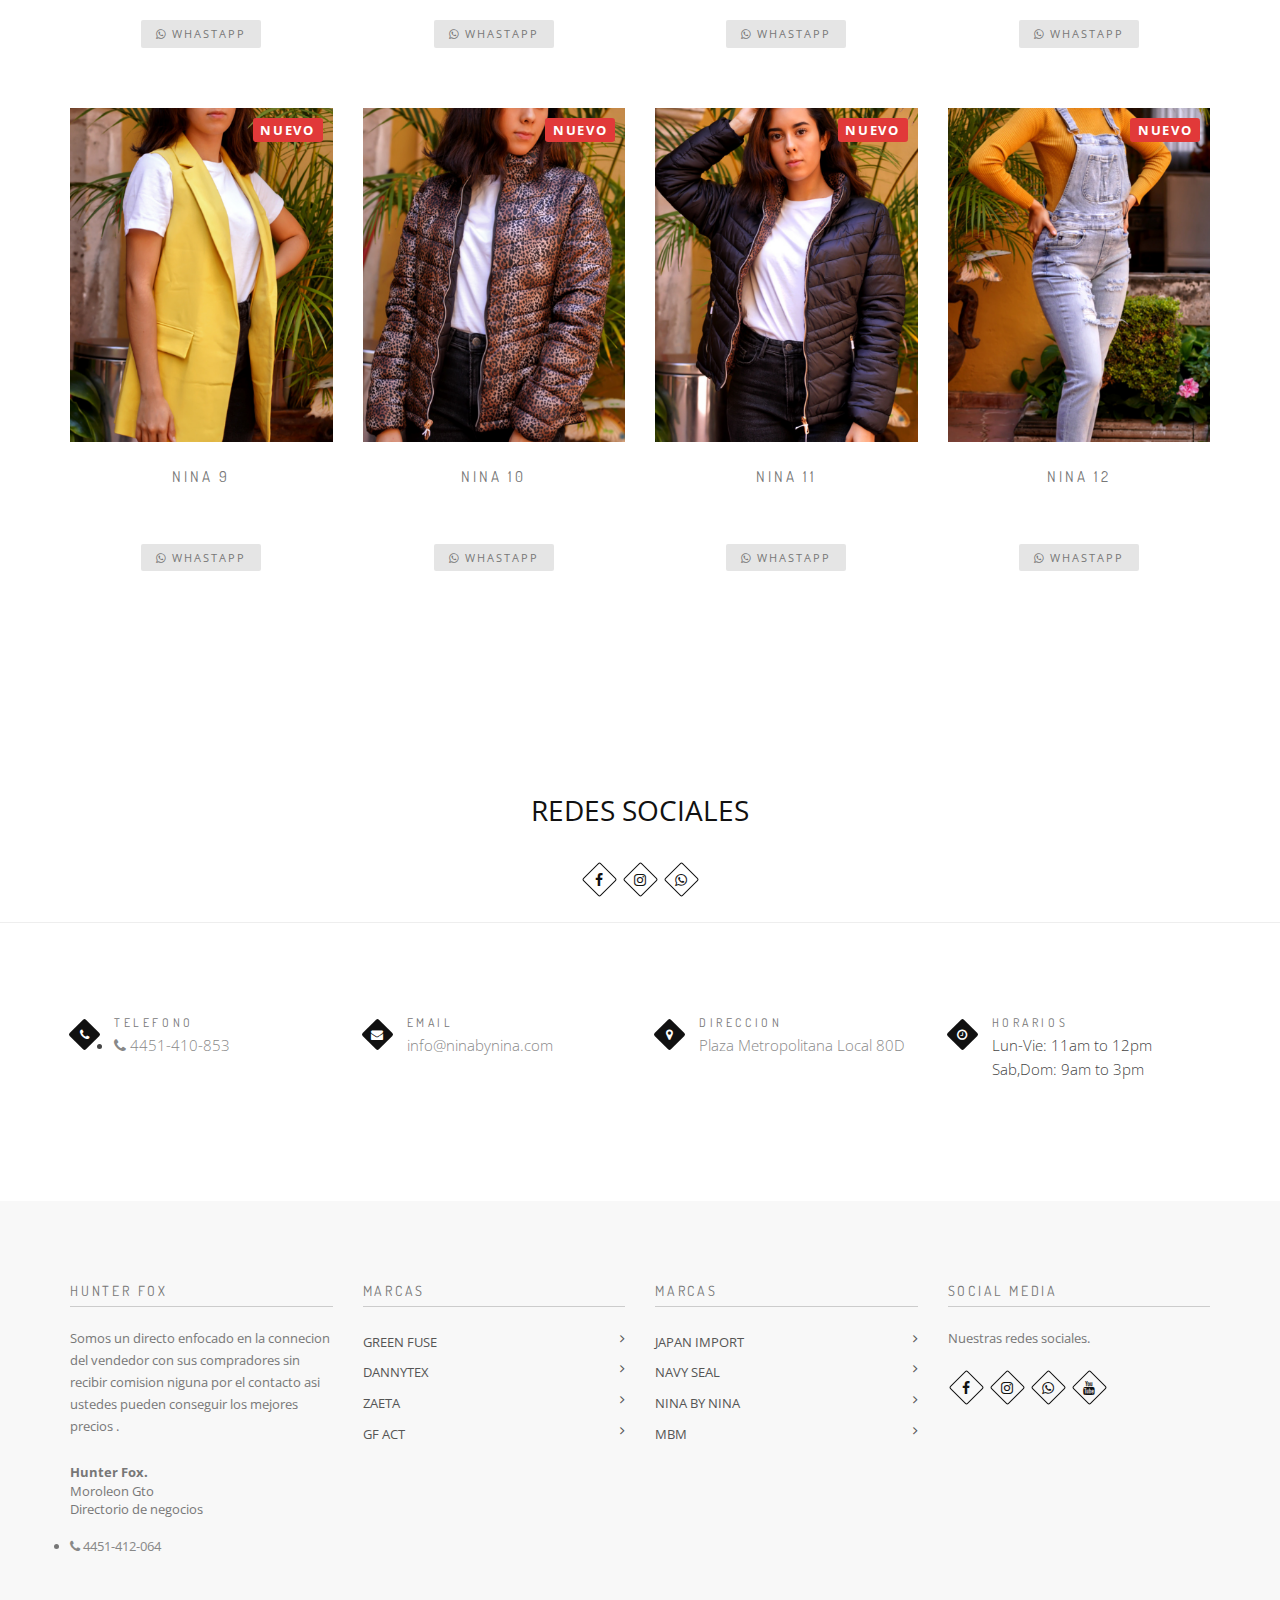
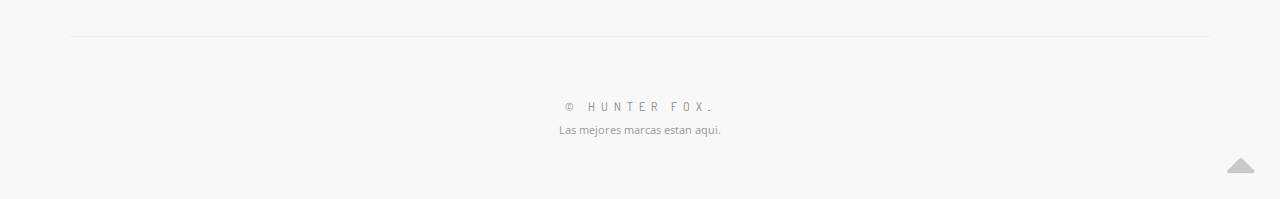
<file: nina.html>
<!-- Change the value of lang="en" attribute if your website's language is not English.
You can find the code of your language here - https://www.w3schools.com/tags/ref_language_codes.asp -->
<!DOCTYPE html>
<html lang="en">
    <head>
        <title>HUNTER FOX &mdash; Directorio Digital </title>
        <meta name="MALLDIGITAL" content="DESAROLLO DE UN MALL DIGITAL ">    
        <meta charset="utf-8">
        <meta name="author" content="https://themeforest.net/user/bestlooker/portfolio">
        <!--[if IE]><meta http-equiv='X-UA-Compatible' content='IE=edge,chrome=1'><![endif]-->
        <meta name="viewport" content="width=device-width, initial-scale=1.0" />
        
        <!-- Favicons -->
        <link rel="shortcut icon" href="images/favicon.png">
        <link rel="apple-touch-icon" href="images/apple-touch-icon.png">
        <link rel="apple-touch-icon" sizes="72x72" href="images/apple-touch-icon-72x72.png">
        <link rel="apple-touch-icon" sizes="114x114" href="images/apple-touch-icon-114x114.png">

        <!-- CSS -->
        <link rel="stylesheet" href="css/bootstrap.min.css">
        <link rel="stylesheet" href="css/style.css">
        <link rel="stylesheet" href="css/style-responsive.css">
        <link rel="stylesheet" href="css/animate.min.css">
        <link rel="stylesheet" href="css/vertical-rhythm.min.css">
        <link rel="stylesheet" href="css/owl.carousel.css">
        <link rel="stylesheet" href="css/magnific-popup.css">  
        <link rel="stylesheet" href="whatsApp.css">
        
    </head>
    <body class="appear-animate">
        
        
        <!-- Skip to Content -->
        <a href="#main" class="btn skip-to-content">Skip to Content</a>
        <!-- End Skip to Content -->
        
        <!-- Page Wrap -->
        <div class="page" id="top">
            
            <!-- Navigation panel -->
            <nav class="main-nav dark transparent stick-fixed">
                <div class="full-wrapper relative clearfix">
                    <!-- Logo ( * your text or image into link tag *) -->
                    <div class="nav-logo-wrap local-scroll">
                        <a href="index.html" class="logo">
                            <img src="Top/HUNTER FOX BLANCO.png" alt="" />
                        </a>
                    </div>
                    <div class="mobile-nav" role="button" tabindex="0">
                        <i class="fa fa-bars"></i>
                        <span class="sr-only">Menu</span>
                    </div>
                    <!-- Main Menu -->
                    <div class="inner-nav desktop-nav">
                        <ul class="clearlist local-scroll">
                            <li><a class="active" href="index.html">Inicio</a></li>
                             <!-- Item With Sub -->
                             <li>
                                <a href="#" class="mn-has-sub">Marcas <i class="fa fa-angle-down"></i></a>
                                
                                <!-- Sub -->
                                <ul class="mn-sub to-right">
                                    
                                    <li>
                                        <a href="greenfuse.html">GREEN FUSE</a>
                                    </li>
                                    <li>
                                        <a href="mbm.html">MBM</a>
                                    </li>
                                    <li>
                                        <a href="navy-seal.html">NAVY SEAL</a>
                                    </li>
                                    <li>
                                        <a href="dannytex.html">DANNYTEX</a>
                                    </li>
                                    <li>
                                        <a href="prox.html">GF ACT</a>
                                    </li>
                                    <li>
                                        <a href="zaeta.html">ZAETA</a>
                                    </li>
                                    <li>
                                        <a href="nina.html">NINA BY NINA</a>
                                    </li>
                                    <li>
                                        <a href="prox.html">JAPAN IMPORT</a>
                                    </li>
                                    
                                </ul>
                                <!-- End Sub -->
                            <li><a href="nosotros.html">Nosotros</a></li>
                            <li><a href="vemog.html">Vemog</a></li>
                            <li><a href="tel:4451-410-853"><i class="fa fa-phone"></i> 4451-410-853</a></li>
                            
                           
                            
                             <li>
                                <a href="https://www.facebook.com/Hunter-Fox-mx"><span class="mn-soc-link tooltip-bot" title="Facebook"><i class="fa fa-facebook"></i></span></a>
                                <a href="https://www.instagram.com/hunterfoxmx/"><span class="mn-soc-link tooltip-bot" title="Instagram"><i class="fa fa-instagram"></i></span></a>
                                <a href="https://www.youtube.com/channel/UC7cvXPR8pxxDW4tMLJrw70w"><span class="mn-soc-link tooltip-bot" title="Youtube"><i class="fa fa-youtube"></i></span></a>
                                <a href="https://wa.link/67y3hm"><span class="mn-soc-link tooltip-bot" title="Whastapp"><i class="fa fa-whatsapp"></i></span></a>
                            </li>
                            
                        </ul>
                    </div>
                </div>
            </nav>
            <!-- End Navigation panel -->

         
            
            <main id="main">


   <!-- Home Section -->
   <section class="home-section bg-dark-alfa-30 parallax-2" data-background="Slider/nbn.jpg" id="home">
    <div class="js-height-full">
        
        <!-- Hero Content -->
        <div class="home-content">
            <div class="home-text">
                
                <h1 class="hs-line-8 no-transp font-alt mb-50 mb-xs-30">
                    NINA BY NINA 
                </h1>
                
                <h2 class="hs-line-7 mb-50 mb-xs-30">
                    <span class="text-rotate">
                        Coleccion,
                        Ropa casual ,
                        Novedades cada semana
                    </span>
                </h2>
                
                <div class="local-scroll">
                    <a href="https://wa.link/e7fvhs" class="btn btn-mod btn-border-w btn-medium btn-round hidden-xs">WhatsApp</a>
                    <span class="hidden-xs">&nbsp;</span>
                    <a href="https://www.youtube.com/watch?v=H8ehVNtPVd0" class="btn btn-mod btn-border-w btn-medium btn-round lightbox mfp-iframe">Youtube</a>
                </div>
                
            </div>
        </div>
        <!-- End Hero Content -->
        
        <!-- Scroll Down -->
        <div class="local-scroll">
            <a href="#about" class="scroll-down"><i class="fa fa-angle-down scroll-down-icon"></i><span class="sr-only">Scroll to the next section</span></a>
        </div>
        <!-- End Scroll Down -->
        
    </div>
</section>
<!-- End Home Section -->


                   <!-- About Section -->
                   <section class="page-section" id="about">
                    <div class="container relative">
   <div class="home-content">
            <div class="home-text">
                
                
                        
                        <div class="section-text">
                            <div class="row">
                            
                                <div class="col-md-5 mb-md-70 pt-40 pt-lg-0">
                                    <p class="lead black">
                                          
                                                   <h2>NINA BY NINA </h2>  


                                                   
                                               
                                                   <hr> 

                                       Somos una marca de ropa que ofrecemos moda, calidad y buen precio. Nos enfocamos en brindarle el mejor servicio a nuestros clientes. 
                                    </p>
                                   
                                </div>
                                
                                <div class="col-md-7 align-center">
                                    <img src="Slider/nbn.jpg" alt="" />
                                </div>
                                
                            </div>
                        </div>
                        
                    </div>
                </section>
                <!-- End About Section -->
                
                
                <!-- Gallery Section -->
                <section class="page-section pt-0 pb-0">
                    <div class="relative">
                        
                       <div class="image-carousel bg-dark">
                        
                            <!-- Image Item -->
                            <div>
                                <div class="post-prev-img mb-0">
                                    <a href="Nina/n1.png" class="lightbox-gallery-2 mfp-image"><img src="Nina/n1.png" alt="" /></a>
                                </div>                            
                            </div>
                            <!-- End Image Item -->
                -            
                            <!-- Image Item -->
                            <div>
                                <div class="post-prev-img mb-0">
                                    <a href="Nina/n4.png" class="lightbox-gallery-2 mfp-image"><img src="Nina/n4.png" alt="" /></a>
                                </div>                            
                            </div>
                            <!-- End Image Item -->
                            
                            <!-- Image Item -->
                            <div>
                                <div class="post-prev-img mb-0">
                                    <a href="Nina/n2.png" class="lightbox-gallery-2 mfp-image"><img src="Nina/n2.png" alt="" /></a>
                                </div>                            
                            </div>
                            <!-- End Image Item -->
                            
                            <!-- Image Item -->
                            <div>
                                <div class="post-prev-img mb-0">
                                    <a href="Nina/n3.png" class="lightbox-gallery-2 mfp-image"><img src="Nina/n3.png" alt="" /></a>
                                </div>                            
                            </div>
                            <!-- End Image Item -->
                            
                            <!-- Image Item -->
                            <div>
                                <div class="post-prev-img mb-0">
                                    <a href="Nina/n5.png" class="lightbox-gallery-2 mfp-image"><img src="Nina/n5.png" alt="" /></a>
                         
                                </div>                            
                            </div>
                            <!-- End Image Item -->
                            
                           
                        
                        </div>
                        
                    </div>
                </section>
                <!-- End Gallery Section -->
                
                
                <!-- Section -->
                <section class="page-section">
                    <div class="container relative">
                        
                        <div class="row">
                            
                            <!-- Content -->
                            <div class="col-sm-12">
                                
                                <!-- Shop options -->
                                <div class="clearfix mb-40">
                                    
                                    <div class="left section-text mt-10">
                                        Resultados 1–12 
                                    </div>
                                    
                                  
                                    
                                </div>
                                <!-- End Shop options -->
                                
                                <div class="row multi-columns-row">
                            
                                    <!-- Shop Item -->
                                    <div class="col-md-3 col-lg-3 mb-60 mb-xs-40">
                                        
                                        <div class="post-prev-img">
                                            
                                            <a href="#"><img src="NINA PRODUCTOS/N1.png" alt="" /></a>
                                            
                                            <div class="intro-label">
                                                <span class="label label-danger bg-red">Nuevo</span>
                                            </div>
                                            
                                        </div>
                                        
                                        <div class="post-prev-title font-alt align-center">
                                            <a href="https://wa.link/e7fvhs">Nina 1 </a>
                                        </div>
    
                                        <div class="post-prev-text align-center">
                                            <del></del>
                                            &nbsp;
                                            <strong></strong>
                                        </div>
                                        
                                        <div class="post-prev-more align-center">
                                            <a href="https://wa.link/e7fvhs" class="btn btn-mod btn-gray btn-round"><i class="fa fa-whatsapp"></i> WhastApp</a>
                                        </div>
                                        
                                    </div>
                                    <!-- End Shop Item -->
                                    
                                                 <!-- Shop Item -->
                                                 <div class="col-md-3 col-lg-3 mb-60 mb-xs-40">
                                        
                                                    <div class="post-prev-img">
                                                        
                                                        <a href="nina.html"><img src="NINA PRODUCTOS/N2.png" alt="" /></a>
                                                        
                                                        <div class="intro-label">
                                                            <span class="label label-danger bg-red">Nuevo</span>
                                                        </div>
                                                        
                                                    </div>
                                                    
                                                    <div class="post-prev-title font-alt align-center">
                                                        <a href="nina.html">Nina 2 </a>
                                                    </div>
                
                                                    <div class="post-prev-text align-center">
                                                        <del></del>
                                                        &nbsp;
                                                        <strong></strong>
                                                    </div>
                                                    
                                                    <div class="post-prev-more align-center">
                                                        <a href="https://wa.link/e7fvhs" class="btn btn-mod btn-gray btn-round"><i class="fa fa-whatsapp"></i> WhastApp</a>
                                                    </div>
                                                    
                                                </div>
                                                <!-- End Shop Item -->
                                    
                                                <!-- Shop Item -->
                                                <div class="col-md-3 col-lg-3 mb-60 mb-xs-40">
                                        
                                                    <div class="post-prev-img">
                                                        
                                                        <a href="nina.html"><img src="NINA PRODUCTOS/N3.png" alt="" /></a>
                                                        
                                                        <div class="intro-label">
                                                            <span class="label label-danger bg-red">Nuevo</span>
                                                        </div>
                                                        
                                                    </div>
                                                    
                                                    <div class="post-prev-title font-alt align-center">
                                                        <a href="nina.html">Nina 3 </a>
                                                    </div>
                
                                                    <div class="post-prev-text align-center">
                                                        <del></del>
                                                        &nbsp;
                                                        <strong></strong>
                                                    </div>
                                                    
                                                    <div class="post-prev-more align-center">
                                                        <a href="https://wa.link/e7fvhs" class="btn btn-mod btn-gray btn-round"><i class="fa fa-whatsapp"></i> WhastApp</a>
                                                    </div>
                                                    
                                                </div>
                                                <!-- End Shop Item -->
                                    
                                                <!-- Shop Item -->
                                                <div class="col-md-3 col-lg-3 mb-60 mb-xs-40">
                                        
                                                    <div class="post-prev-img">
                                                        
                                                        <a href="nina.html"><img src="NINA PRODUCTOS/N4.png" alt="" /></a>
                                                        
                                                        <div class="intro-label">
                                                            <span class="label label-danger bg-red">Nuevo</span>
                                                        </div>
                                                        
                                                    </div>
                                                    
                                                    <div class="post-prev-title font-alt align-center">
                                                        <a href="nina.html">Nina 4 </a>
                                                    </div>
                
                                                    <div class="post-prev-text align-center">
                                                        <del></del>
                                                        &nbsp;
                                                        <strong></strong>
                                                    </div>
                                                    
                                                    <div class="post-prev-more align-center">
                                                        <a href="https://wa.link/e7fvhs" class="btn btn-mod btn-gray btn-round"><i class="fa fa-whatsapp"></i> WhastApp</a>
                                                    </div>
                                                    
                                                </div>
                                                <!-- End Shop Item -->
                                    
                                                <!-- Shop Item -->
                                                <div class="col-md-3 col-lg-3 mb-60 mb-xs-40">
                                        
                                                    <div class="post-prev-img">
                                                        
                                                        <a href="nina.html"><img src="NINA PRODUCTOS/N5.png" alt="" /></a>
                                                        
                                                        <div class="intro-label">
                                                            <span class="label label-danger bg-red">Nuevo</span>
                                                        </div>
                                                        
                                                    </div>
                                                    
                                                    <div class="post-prev-title font-alt align-center">
                                                        <a href="nina.html">Nina 5 </a>
                                                    </div>
                
                                                    <div class="post-prev-text align-center">
                                                        <del></del>
                                                        &nbsp;
                                                        <strong></strong>
                                                    </div>
                                                    
                                                    <div class="post-prev-more align-center">
                                                        <a href="https://wa.link/e7fvhs" class="btn btn-mod btn-gray btn-round"><i class="fa fa-whatsapp"></i> WhastApp</a>
                                                    </div>
                                                    
                                                </div>
                                                <!-- End Shop Item -->
                                    
                                                 <!-- Shop Item -->
                                                 <div class="col-md-3 col-lg-3 mb-60 mb-xs-40">
                                        
                                                    <div class="post-prev-img">
                                                        
                                                        <a href="nina.html"><img src="NINA PRODUCTOS/N6.png" alt="" /></a>
                                                        
                                                        <div class="intro-label">
                                                            <span class="label label-danger bg-red">Nuevo</span>
                                                        </div>
                                                        
                                                    </div>
                                                    
                                                    <div class="post-prev-title font-alt align-center">
                                                        <a href="nina.html">Nina 6 </a>
                                                    </div>
                
                                                    <div class="post-prev-text align-center">
                                                        <del></del>
                                                        &nbsp;
                                                        <strong></strong>
                                                    </div>
                                                    
                                                    <div class="post-prev-more align-center">
                                                        <a href="https://wa.link/e7fvhs" class="btn btn-mod btn-gray btn-round"><i class="fa fa-whatsapp"></i> WhastApp</a>
                                                    </div>
                                                    
                                                </div>
                                                <!-- End Shop Item -->
                                    
                                                <!-- Shop Item -->
                                                <div class="col-md-3 col-lg-3 mb-60 mb-xs-40">
                                        
                                                    <div class="post-prev-img">
                                                        
                                                        <a href="nina.html"><img src="NINA PRODUCTOS/N7.png" alt="" /></a>
                                                        
                                                        <div class="intro-label">
                                                            <span class="label label-danger bg-red">Nuevo</span>
                                                        </div>
                                                        
                                                    </div>
                                                    
                                                    <div class="post-prev-title font-alt align-center">
                                                        <a href="nina.html">Nina 7 </a>
                                                    </div>
                
                                                    <div class="post-prev-text align-center">
                                                        <del></del>
                                                        &nbsp;
                                                        <strong></strong>
                                                    </div>
                                                    
                                                    <div class="post-prev-more align-center">
                                                        <a href="https://wa.link/e7fvhs" class="btn btn-mod btn-gray btn-round"><i class="fa fa-whatsapp"></i> WhastApp</a>
                                                    </div>
                                                    
                                                </div>
                                                <!-- End Shop Item -->
                                    
                                                <!-- Shop Item -->
                                                <div class="col-md-3 col-lg-3 mb-60 mb-xs-40">
                                        
                                                    <div class="post-prev-img">
                                                        
                                                        <a href="nina.html"><img src="NINA PRODUCTOS/N8.png" alt="" /></a>
                                                        
                                                        <div class="intro-label">
                                                            <span class="label label-danger bg-red">Nuevo</span>
                                                        </div>
                                                        
                                                    </div>
                                                    
                                                    <div class="post-prev-title font-alt align-center">
                                                        <a href="nina.html">Nina 8 </a>
                                                    </div>
                
                                                    <div class="post-prev-text align-center">
                                                        <del></del>
                                                        &nbsp;
                                                        <strong></strong>
                                                    </div>
                                                    
                                                    <div class="post-prev-more align-center">
                                                        <a href="https://wa.link/e7fvhs" class="btn btn-mod btn-gray btn-round"><i class="fa fa-whatsapp"></i> WhastApp</a>
                                                    </div>
                                                    
                                                </div>
                                                <!-- End Shop Item -->
                                    
                                              <!-- Shop Item -->
                                              <div class="col-md-3 col-lg-3 mb-60 mb-xs-40">
                                        
                                                <div class="post-prev-img">
                                                    
                                                    <a href="nina.html"><img src="NINA PRODUCTOS/N9.png" alt="" /></a>
                                                    
                                                    <div class="intro-label">
                                                        <span class="label label-danger bg-red">Nuevo</span>
                                                    </div>
                                                    
                                                </div>
                                                
                                                <div class="post-prev-title font-alt align-center">
                                                    <a href="nina.html">Nina 9 </a>
                                                </div>
            
                                                <div class="post-prev-text align-center">
                                                    <del></del>
                                                    &nbsp;
                                                    <strong></strong>
                                                </div>
                                                
                                                <div class="post-prev-more align-center">
                                                    <a href="https://wa.link/e7fvhs" class="btn btn-mod btn-gray btn-round"><i class="fa fa-whatsapp"></i> WhastApp</a>
                                                </div>
                                                
                                            </div>
                                            <!-- End Shop Item -->
                                    
                                         <!-- Shop Item -->
                                         <div class="col-md-3 col-lg-3 mb-60 mb-xs-40">
                                        
                                            <div class="post-prev-img">
                                                
                                                <a href="nina.html"><img src="NINA PRODUCTOS/N10.png" alt="" /></a>
                                                
                                                <div class="intro-label">
                                                    <span class="label label-danger bg-red">Nuevo</span>
                                                </div>
                                                
                                            </div>
                                            
                                            <div class="post-prev-title font-alt align-center">
                                                <a href="nina.html">Nina 10 </a>
                                            </div>
        
                                            <div class="post-prev-text align-center">
                                                <del></del>
                                                &nbsp;
                                                <strong></strong>
                                            </div>
                                            
                                            <div class="post-prev-more align-center">
                                                <a href="https://wa.link/e7fvhs" class="btn btn-mod btn-gray btn-round"><i class="fa fa-whatsapp"></i> WhastApp</a>
                                            </div>
                                            
                                        </div>
                                        <!-- End Shop Item -->
                                    
                             <!-- Shop Item -->
                             <div class="col-md-3 col-lg-3 mb-60 mb-xs-40">
                                        
                                <div class="post-prev-img">
                                    
                                    <a href="nina.html"><img src="NINA PRODUCTOS/N11.png" alt="" /></a>
                                    
                                    <div class="intro-label">
                                        <span class="label label-danger bg-red">Nuevo</span>
                                    </div>
                                    
                                </div>
                                
                                <div class="post-prev-title font-alt align-center">
                                    <a href="nina.html">Nina 11 </a>
                                </div>

                                <div class="post-prev-text align-center">
                                    <del></del>
                                    &nbsp;
                                    <strong></strong>
                                </div>
                                
                                <div class="post-prev-more align-center">
                                    <a href="https://wa.link/e7fvhs" class="btn btn-mod btn-gray btn-round"><i class="fa fa-whatsapp"></i> WhastApp</a>
                                </div>
                                
                            </div>
                            <!-- End Shop Item -->
                                    
                                              <!-- Shop Item -->
                                              <div class="col-md-3 col-lg-3 mb-60 mb-xs-40">
                                        
                                                <div class="post-prev-img">
                                                    
                                                    <a href="nina.html"><img src="NINA PRODUCTOS/N12.png" alt="" /></a>
                                                    
                                                    <div class="intro-label">
                                                        <span class="label label-danger bg-red">Nuevo</span>
                                                    </div>
                                                    
                                                </div>
                                                
                                                <div class="post-prev-title font-alt align-center">
                                                    <a href="nina.html">Nina 12 </a>
                                                </div>
            
                                                <div class="post-prev-text align-center">
                                                    <del></del>
                                                    &nbsp;
                                                    <strong></strong>
                                                </div>
                                                
                                                <div class="post-prev-more align-center">
                                                    <a href="https://wa.link/e7fvhs" class="btn btn-mod btn-gray btn-round"><i class="fa fa-whatsapp"></i> WhastApp</a>
                                                </div>
                                                
                                            </div>
                                            <!-- End Shop Item -->
                                    
                                </div>
                                
                             
                                
                            </div>
                            <!-- End Content -->
                            
                            
                        </div>
                        
                    </div>
                </section>
                <!-- End Section -->
   <center> 
        <div>

            <h2>
                REDES SOCIALES 
            </h2>
                    <!-- Social Links -->
                    <div class="footer-social-links mb-30">
                        <a href="#" title="Facebook" target="_blank"><i class="fa fa-facebook"></i></a>
                        <a href="#" title="instagram" target="_blank"><i class="fa fa-instagram"></i></a>
                        <a href="https://wa.link/e7fvhs" title="Whastapp" target="_blank"><i class="fa fa-whatsapp"></i></a>
                       
                    </div>
                    <!-- End Social Links -->  
                
                </div> 
            </center>
                <!-- Divider -->
                <hr class="mt-0 mb-0"/>
                <!-- End Divider -->

                 <!-- Foter -->
            <footer class="small-section bg-ligth-lighter footer pb-60">
                <div class="container">
                    
                    <div class="row mb-40 align-left">
                        
                        <div class="col-sm-12">
                            <div class="row">
                                
                               <!-- Phone -->
                               <div class="col-sm-6 col-lg-3 pt-20 pb-20 pb-xs-0">
                                <div class="contact-item">
                                    <div class="ci-icon">
                                        <i class="fa fa-phone"></i>
                                    </div>
                                    <div class="ci-title font-alt">
                                        Telefono 
                                    </div>
                                    <div class="ci-text">
                                        <li><a href="tel:4451-410-853"><i class="fa fa-phone"></i> 4451-410-853</a></li>
                                    </div>
                                </div>
                            </div>
                            <!-- End Phone -->
                                
                                <!-- Email -->
                                <div class="col-sm-6 col-lg-3 pt-20 pb-20 pb-xs-0">
                                    <div class="contact-item">
                                        <div class="ci-icon">
                                            <i class="fa fa-envelope"></i>
                                        </div>
                                        <div class="ci-title font-alt">
                                            Email
                                        </div>
                                        <div class="ci-text">
                                            <a href="info@ninabynina.com">info@ninabynina.com</a>
                                        </div>
                                    </div>
                                </div>
                                <!-- End Email -->
                                
                                <!-- Address -->
                                <div class="col-sm-6 col-lg-3 pt-20 pb-20 pb-xs-0">
                                    <div class="contact-item">
                                        <div class="ci-icon">
                                            <i class="fa fa-map-marker"></i>
                                        </div>
                                        <div class="ci-title font-alt">
                                            Direccion
                                        </div>
                                        <div class="ci-text">
                                            <a href="https://goo.gl/maps/PNGhJ7CxtMR3wsR89">Plaza Metropolitana Local 80D</a>
                                        </div>
                                    </div>
                                </div>
                                <!-- End Address -->
                                
                                <!-- Opening Time -->
                                <div class="col-sm-6 col-lg-3 pt-20 pb-20 pb-xs-0">
                                    <div class="contact-item">
                                        <div class="ci-icon">
                                            <i class="fa fa-clock-o"></i>
                                        </div>
                                        <div class="ci-title font-alt">
                                            Horarios 
                                        </div>
                                        <div class="ci-text">
                                            Lun-Vie: 11am to 12pm <br />
                                            Sab,Dom: 9am to&nbsp;3pm
                                        </div>
                                    </div>
                                </div>
                                <!-- End Opening Time -->
                                
                            </div>
                        </div>
                        
                    </div>
                    

            
            </main>
            
         <!-- Foter -->
         <footer class="small-section bg-gray-lighter footer pb-60">
            <div class="container">
                
                <!-- Footer Widgets -->
                <div class="row align-left">
                    
                    <!-- Widget -->
                    <div class="col-sm-6 col-md-3">
                        <div class="widget">
                            
                            <h5 class="widget-title font-alt">Hunter Fox</h5>
                            
                            <div class="widget-body">
                                <div class="widget-text clearfix">
                                    
                                    <p>
                                        Somos un directo enfocado en la connecion del vendedor con sus compradores sin recibir comision niguna por el contacto asi ustedes pueden conseguir los mejores precios .
                                    </p>
                                    
                                    <address>
                                        <strong>Hunter Fox.</strong>
                                        <br>
                                        Moroleon Gto
                                        <br>
                                        Directorio de negocios 
                                        <br>
                                        <abbr title="Telefono">
                                         <br>
                                        </abbr>
                                        <li><a href="tel:4451-412-064"><i class="fa fa-phone"></i> 4451-412-064</a></li>
                                    </address>

                                    
                                </div>
                            </div>
                            
                        </div>                            
                    </div>
                    <!-- End Widget -->
                    
                    <!-- Widget -->
                    <div class="col-sm-6 col-md-3">
                        <div class="widget">
                            
                            <h5 class="widget-title font-alt">MARCAS</h5>
                            
                            <div class="widget-body">
                                <ul class="clearlist widget-menu">
                                    <li>
                                        <a href="greenfuse.html" title="">GREEN FUSE <i class="fa fa-angle-right right"></i></a>
                                    </li>
                                    <li>
                                        <a href="dannytex.html" title="">DANNYTEX <i class="fa fa-angle-right right"></i></a>
                                    </li>
                                    <li>
                                        <a href="zaeta.html" title="">ZAETA <i class="fa fa-angle-right right"></i></a>
                                    </li>
                                    <li>
                                        <a href="prox.html" title="">GF ACT <i class="fa fa-angle-right right"></i></a>
                                    </li>
                                    
                                </ul>
                            </div>
                            
                        </div>                          
                    </div>
                    <!-- End Widget -->
                    
                    <!-- Widget -->
                    <div class="col-sm-6 col-md-3">
                        <div class="widget">
                            
                            <h5 class="widget-title font-alt">MARCAS</h5>
                            
                            <div class="widget-body">
                                <ul class="clearlist widget-menu">
                                    <li>
                                        <a href="prox.html" title="">JAPAN IMPORT <i class="fa fa-angle-right right"></i></a>
                                    </li>
                                    <li>
                                        <a href="navy-seal.html" title="">NAVY SEAL <i class="fa fa-angle-right right"></i></a>
                                    </li>
                                    <li>
                                        <a href="speedy.html" title="">NINA BY NINA <i class="fa fa-angle-right right"></i></a>
                                    </li>
                                    <li>
                                        <a href="mbm.html" title="">MBM <i class="fa fa-angle-right right"></i></a>
                                    </li>
                                </ul>
                            </div>
                            
                        </div>                          
                    </div>
                    <!-- End Widget -->
                    
                    <!-- Widget -->
                    <div class="col-sm-6 col-md-3">
                        <div class="widget">
                            
                            <h5 class="widget-title font-alt">Social Media</h5>
                            
                            <div class="widget-body">
                                <div class="widget-text clearfix">
                                    
                                    <p>
                                        Nuestras redes sociales. 
                                    </p>
                                    
                                    <!-- Social Links -->
                                    <div class="footer-social-links">
                                        <a href="https://www.facebook.com/Hunter-Fox-mx" title="Facebook" target="_blank"><i class="fa fa-facebook"></i></a>
                                        <a href="https://www.instagram.com/hunterfoxmx/" title="Instagram" target="_blank"><i class="fa fa-instagram"></i></a>
                                        <a href="https://wa.link/67y3hm" title="WhastApp" target="_blank"><i class="fa fa-whatsapp"></i></a>
                                        <a href="https://www.youtube.com/channel/UC7cvXPR8pxxDW4tMLJrw70w" title="Youtube" target="_blank"><i class="fa fa-youtube"></i></a>
                                      
                                    </div>
                                    <!-- End Social Links -->
                                
                                </div>
                            </div>
                            
                        </div>                            
                    </div>
                    <!-- End Widget -->
                    
                </div>
                <!-- End Footer Widgets -->
                
                <!-- Divider -->
                <hr class="mt-0 mb-60 mb-xs-40"/>
                <!-- End Divider -->
                
                <!-- Footer Text -->
                <div class="footer-text">
                    
                    <!-- Copyright -->
                    <div class="footer-copy font-alt">
                        <a href="index.html" target="_blank">&copy; HUNTER FOX</a>.
                    </div>
                    <!-- End Copyright -->
                    
                    <div class="footer-made">
                        Las mejores marcas estan aqui.
                    </div>
                    
                </div>
                <!-- End Footer Text --> 
                
             </div>
             
             
             <!-- Top Link -->
             <div class="local-scroll">
                 <a href="#top" class="link-to-top"><i class="fa fa-caret-up"></i></a>
             </div>
             <!-- End Top Link -->
             
        </footer>
        <!-- End Foter -->
        
        
         <!-- Load Facebook SDK for JavaScript -->
      <div id="fb-root"></div>
      <script>
        window.fbAsyncInit = function() {
          FB.init({
            xfbml            : true,
            version          : 'v8.0'
          });
        };

        (function(d, s, id) {
        var js, fjs = d.getElementsByTagName(s)[0];
        if (d.getElementById(id)) return;
        js = d.createElement(s); js.id = id;
        js.src = 'https://connect.facebook.net/es_ES/sdk/xfbml.customerchat.js';
        fjs.parentNode.insertBefore(js, fjs);
      }(document, 'script', 'facebook-jssdk'));</script>

      <!-- Your Chat Plugin code -->
      <div class="fb-customerchat"
        attribution=setup_tool
        page_id="106195141252615"
  theme_color="#D3D3D3"
  logged_in_greeting="Hola buen dia como podemos ayudarle el dia de hoy ?"
  logged_out_greeting="Hola buen dia como podemos ayudarle el dia de hoy ?">
      </div>
    
    
    </div>
    <!-- End Page Wrap -->
    
    
    <!-- JS -->
    <script type="text/javascript" src="js/jquery-3.5.1.min.js"></script>
    <script type="text/javascript" src="js/jquery-migrate-1.4.1.min.js"></script>
    <script type="text/javascript" src="js/jquery.easing.1.3.js"></script>
    <script type="text/javascript" src="js/bootstrap.min.js"></script>        
    <script type="text/javascript" src="js/SmoothScroll.js"></script>
    <script type="text/javascript" src="js/jquery.scrollTo.min.js"></script>
    <script type="text/javascript" src="js/jquery.localScroll.min.js"></script>
    <script type="text/javascript" src="js/jquery.viewport.mini.js"></script>
    <script type="text/javascript" src="js/jquery.countTo.js"></script>
    <script type="text/javascript" src="js/jquery.appear.js"></script>
    <script type="text/javascript" src="js/jquery.sticky.js"></script>
    <script type="text/javascript" src="js/jquery.parallax-1.1.3.js"></script>
    <script type="text/javascript" src="js/jquery.fitvids.js"></script>
    <script type="text/javascript" src="js/owl.carousel.min.js"></script>
    <script type="text/javascript" src="js/isotope.pkgd.min.js"></script>
    <script type="text/javascript" src="js/imagesloaded.pkgd.min.js"></script>
    <script type="text/javascript" src="js/jquery.magnific-popup.min.js"></script>
    <script type="text/javascript" src="js/wow.min.js"></script>
    <script type="text/javascript" src="js/masonry.pkgd.min.js"></script>
    <script type="text/javascript" src="js/jquery.simple-text-rotator.min.js"></script>
    <script type="text/javascript" src="js/jquery.lazyload.min.js"></script>
    <script type="text/javascript" src="js/all.js"></script>
    <script type="text/javascript" src="js/contact-form.js"></script>
    <script type="text/javascript" src="js/jquery.ajaxchimp.min.js"></script>        
    <!--[if lt IE 10]><script type="text/javascript" src="js/placeholder.js"></script><![endif]-->
    
</body>
</html>
</file>
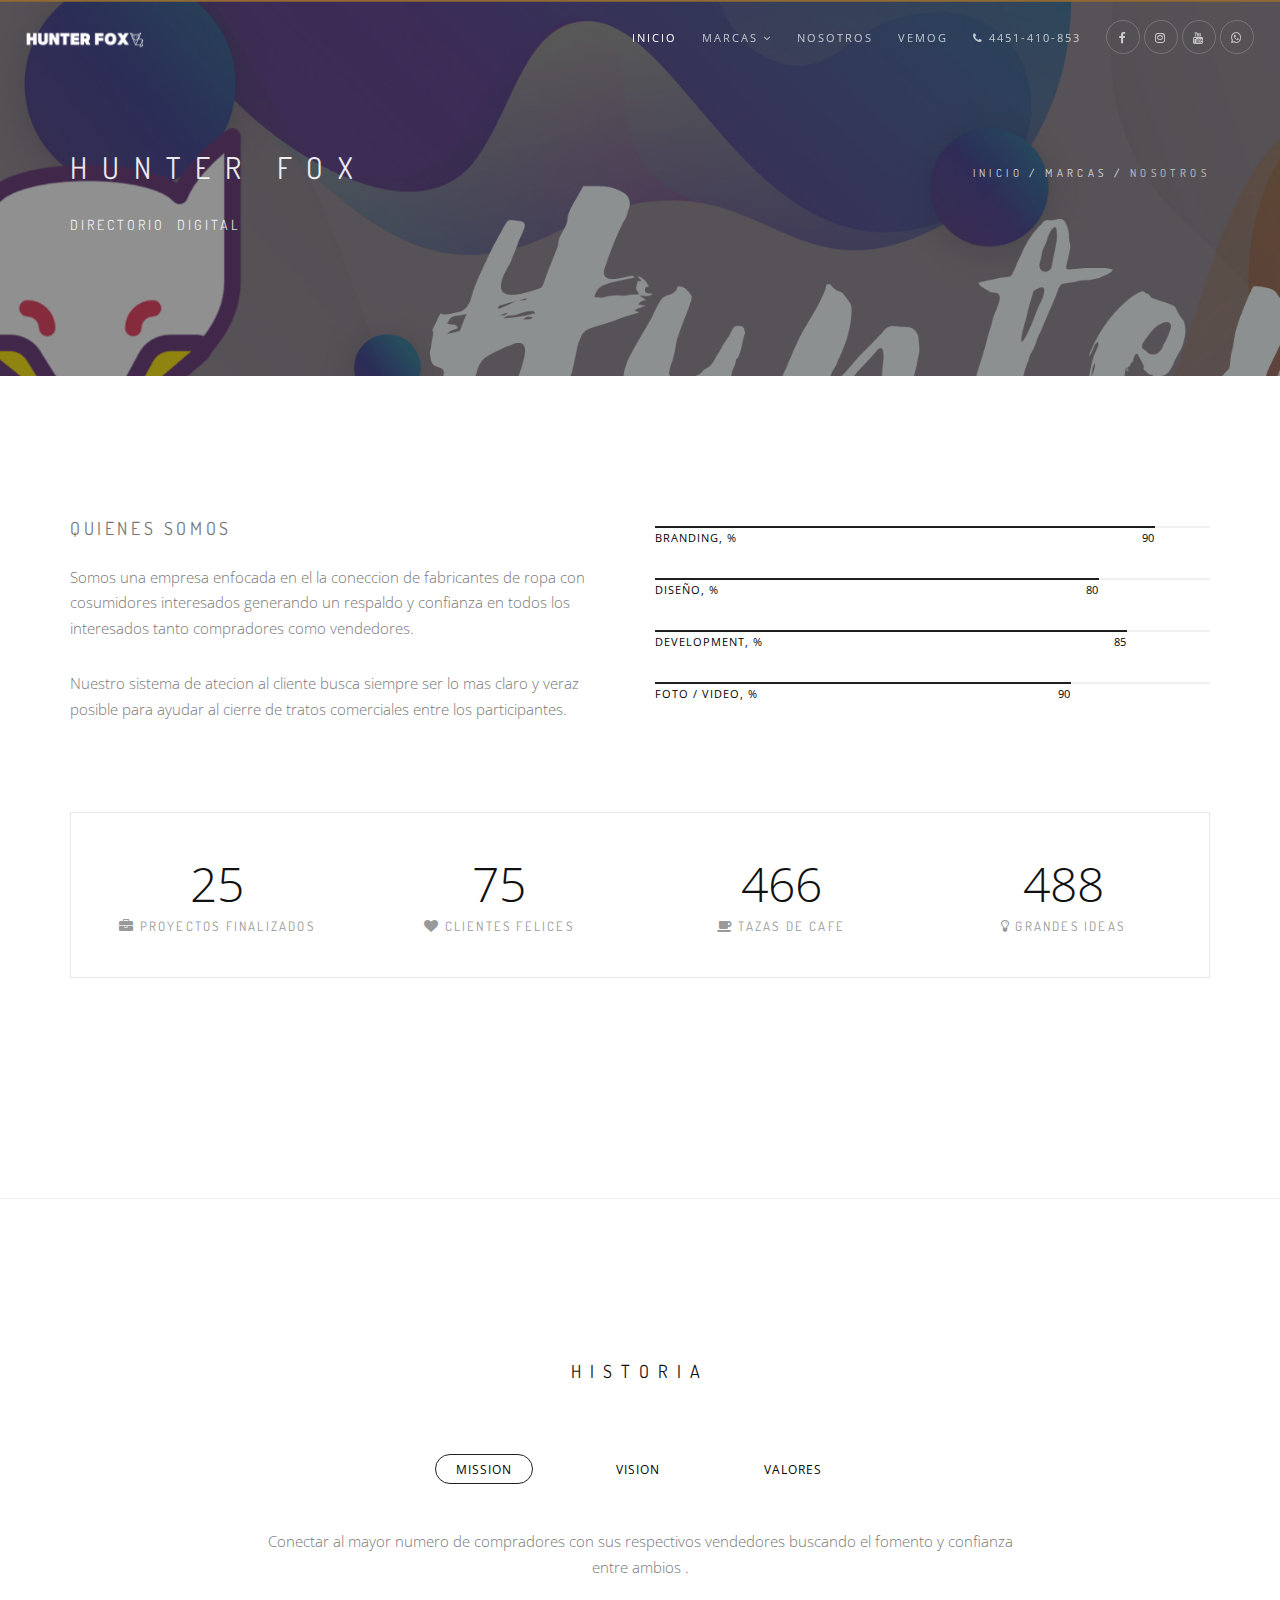
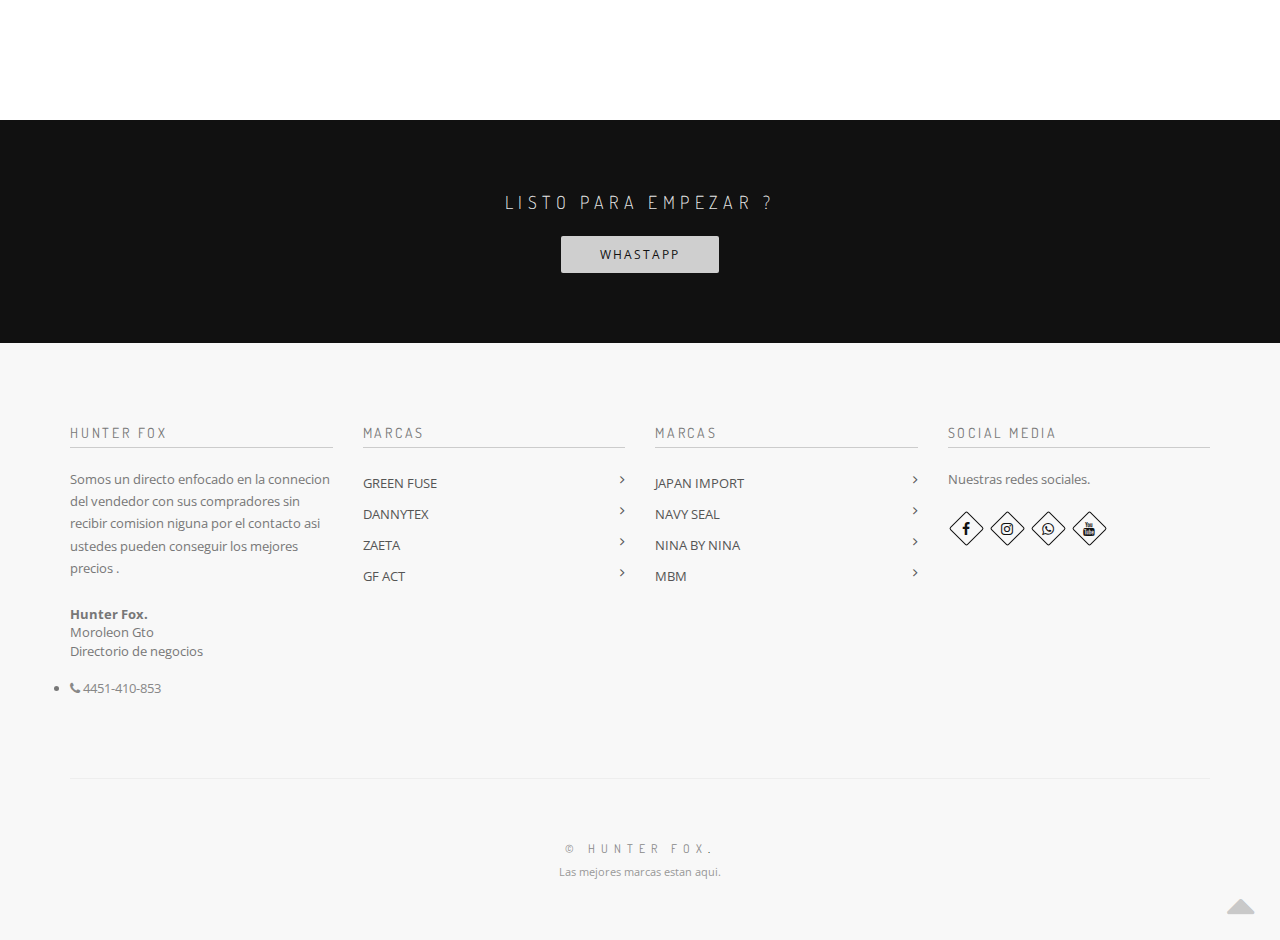
<file: nosotros.html>
<!-- Change the value of lang="en" attribute if your website's language is not English.
You can find the code of your language here - https://www.w3schools.com/tags/ref_language_codes.asp -->
<!DOCTYPE html>
<html lang="en">
    <head>
        <title>HUNTER FOX &mdash; Directorio Digital </title>
        <meta name="MALLDIGITAL" content="DESAROLLO DE UN MALL DIGITAL ">    
        <meta charset="utf-8">
        <meta name="author" content="https://themeforest.net/user/bestlooker/portfolio">
        <!--[if IE]><meta http-equiv='X-UA-Compatible' content='IE=edge,chrome=1'><![endif]-->
        <meta name="viewport" content="width=device-width, initial-scale=1.0" />
        
        <!-- Favicons -->
        <link rel="shortcut icon" href="images/favicon.png">
        <link rel="apple-touch-icon" href="images/apple-touch-icon.png">
        <link rel="apple-touch-icon" sizes="72x72" href="images/apple-touch-icon-72x72.png">
        <link rel="apple-touch-icon" sizes="114x114" href="images/apple-touch-icon-114x114.png">

        <!-- CSS -->
        <link rel="stylesheet" href="css/bootstrap.min.css">
        <link rel="stylesheet" href="css/style.css">
        <link rel="stylesheet" href="css/style-responsive.css">
        <link rel="stylesheet" href="css/animate.min.css">
        <link rel="stylesheet" href="css/vertical-rhythm.min.css">
        <link rel="stylesheet" href="css/owl.carousel.css">
        <link rel="stylesheet" href="css/magnific-popup.css">  
        <link rel="stylesheet" href="whatsApp.css">
        
    </head>
    <body class="appear-animate">
        
        
        <!-- Skip to Content -->
        <a href="#main" class="btn skip-to-content">Skip to Content</a>
        <!-- End Skip to Content -->
        
        <!-- Page Wrap -->
        <div class="page" id="top">
            
            <!-- Navigation panel -->
            <nav class="main-nav dark transparent stick-fixed">
                <div class="full-wrapper relative clearfix">
                    <!-- Logo ( * your text or image into link tag *) -->
                    <div class="nav-logo-wrap local-scroll">
                        <a href="index.html" class="logo">
                            <img src="Top/HUNTER FOX BLANCO.png" alt="" />
                        </a>
                    </div>
                    <div class="mobile-nav" role="button" tabindex="0">
                        <i class="fa fa-bars"></i>
                        <span class="sr-only">Menu</span>
                    </div>
                    <!-- Main Menu -->
                    <div class="inner-nav desktop-nav">
                        <ul class="clearlist local-scroll">
                            <li><a class="active" href="index.html">Inicio</a></li>
                             <!-- Item With Sub -->
                             <li>
                                <a href="#" class="mn-has-sub">Marcas <i class="fa fa-angle-down"></i></a>
                                
                                <!-- Sub -->
                                <ul class="mn-sub to-right">
                                    
                                    <li>
                                        <a href="greenfuse.html">GREEN FUSE</a>
                                    </li>
                                    <li>
                                        <a href="mbm.html">MBM</a>
                                    </li>
                                    <li>
                                        <a href="navy-seal.html">NAVY SEAL</a>
                                    </li>
                                    <li>
                                        <a href="dannytex.html">DANNYTEX</a>
                                    </li>
                                    <li>
                                        <a href="prox.html">GF ACT</a>
                                    </li>
                                    <li>
                                        <a href="zaeta.html">ZAETA</a>
                                    </li>
                                    <li>
                                        <a href="nina.html">NINA BY NINA</a>
                                    </li>
                                    <li>
                                        <a href="prox.html">JAPAN IMPORT</a>
                                    </li>
                                    
                                </ul>
                                <!-- End Sub -->
                            <li><a href="nosotros.html">Nosotros</a></li>
                            <li><a href="vemog.html">Vemog</a></li>
                            <li><a href="tel:4451-410-853"><i class="fa fa-phone"></i> 4451-410-853</a></li>
                            
                           
                            
                             <li>
                                <a href="https://www.facebook.com/Hunter-Fox-mx"><span class="mn-soc-link tooltip-bot" title="Facebook"><i class="fa fa-facebook"></i></span></a>
                                <a href="https://www.instagram.com/hunterfoxmx/"><span class="mn-soc-link tooltip-bot" title="Instagram"><i class="fa fa-instagram"></i></span></a>
                                <a href="https://www.youtube.com/channel/UC7cvXPR8pxxDW4tMLJrw70w"><span class="mn-soc-link tooltip-bot" title="Youtube"><i class="fa fa-youtube"></i></span></a>
                                <a href="https://wa.link/67y3hm"><span class="mn-soc-link tooltip-bot" title="Whastapp"><i class="fa fa-whatsapp"></i></span></a>
                            </li>
                            
                        </ul>
                    </div>
                </div>
            </nav>
            <!-- End Navigation panel -->
            
<main id="main">
            
      <!-- Head Section -->
      <section class="page-section bg-dark-alfa-50 parallax-3" data-background="nosotros/hf.png">
        <div class="relative container align-left">
            
            <div class="row">
                
                <div class="col-md-8">
                    <h1 class="hs-line-11 font-alt mb-20 mb-xs-0">Hunter Fox</h1>
                    <div class="hs-line-4 font-alt">
                       Directorio &nbsp;Digital
                    </div>
                </div>
                
                <div class="col-md-4 mt-30">
                    <div class="mod-breadcrumbs font-alt align-right">
                        <a href="#">Inicio</a>&nbsp;/&nbsp;<a href="#">Marcas</a>&nbsp;/&nbsp;<span>Nosotros</span>
                    </div>
                    
                </div>
            </div>
            
        </div>
    </section>
    <!-- End Head Section -->
    
    
    
    <!-- About Section -->
    <section class="page-section" id="about">
        <div class="container relative">
            
            <div class="section-text mb-60 mb-sm-40">
                <div class="row">
                    
                    <div class="col-sm-6 mb-sm-50 mb-xs-30">
                        
                        <h4 class="mt-0 font-alt">Quienes Somos</h4>
                        
                        <p>
                            Somos una empresa enfocada en el la coneccion de fabricantes de ropa con cosumidores interesados generando un respaldo y confianza en todos los interesados tanto compradores como vendedores. 
                        </p>
                        <p>
                            Nuestro sistema de atecion al cliente busca siempre ser lo mas claro y veraz posible para ayudar al cierre de tratos comerciales entre los participantes.
                        </p>
                    </div>
                    
                    <div class="col-sm-6 mb-sm-50 mb-xs-30">
                         
                        <!-- Bar Item -->
                        <div class="progress tpl-progress">
                            <div class="progress-bar" role="progressbar" aria-valuenow="90" aria-valuemin="0" aria-valuemax="100">
                                Branding, % <span>90</span>
                            </div>
                        </div>
                        <!-- End Bar Item -->
                        
                        <!-- Bar Item -->
                        <div class="progress tpl-progress">
                            <div class="progress-bar" role="progressbar" aria-valuenow="80" aria-valuemin="0" aria-valuemax="100">
                                Diseño, % <span>80</span>
                            </div>
                        </div>
                        <!-- End Bar Item -->
                        
                        <!-- Bar Item -->
                        <div class="progress tpl-progress">
                            <div class="progress-bar" role="progressbar" aria-valuenow="85" aria-valuemin="0" aria-valuemax="100">
                                Development, % <span>85</span>
                            </div>
                        </div>
                        <!-- End Bar Item -->
                        
                        <!-- Bar Item -->
                        <div class="progress tpl-progress">
                            <div class="progress-bar" role="progressbar" aria-valuenow="75" aria-valuemin="0" aria-valuemax="100">
                                FOTO / VIDEO, % <span>90</span>
                            </div>
                        </div>
                        <!-- End Bar Item -->
                         
                    </div>
                    
                </div>
            </div>
            
            
            <!-- Counters -->
            <div class="count-wrapper mb-80 mb-sm-60">
                <div class="row">
                    
                    <!-- Counter Item -->
                    <div class="col-xs-6 col-sm-3">
                        <div class="count-number">
                           50
                        </div>
                        <div class="count-descr font-alt">
                            <i class="fa fa-briefcase"></i>
                            <span class="count-title">Proyectos finalizados</span>
                        </div>
                    </div>
                    <!-- End Counter Item -->
                    
                    <!-- Counter Item -->
                    <div class="col-xs-6 col-sm-3">
                        <div class="count-number">
                            150
                        </div>
                        <div class="count-descr font-alt">
                            <i class="fa fa-heart"></i>
                            <span class="count-title">Clientes Felices</span>
                        </div>
                    </div>
                    <!-- End Counter Item -->
                    
                    <!-- Counter Item -->
                    <div class="col-xs-6 col-sm-3">
                        <div class="count-number">
                            933
                        </div>
                        <div class="count-descr font-alt">
                            <i class="fa fa-coffee"></i>
                            <span class="count-title">Tazas de cafe</span>
                        </div>
                    </div>
                    <!-- End Counter Item -->
                    
                    <!-- Counter Item -->
                    <div class="col-xs-6 col-sm-3">
                        <div class="count-number">
                            975
                        </div>
                        <div class="count-descr font-alt">
                            <i class="fa fa-lightbulb-o"></i>
                            <span class="count-title">Grandes ideas</span>
                        </div>
                    </div>
                    <!-- End Counter Item -->
                    
                </div>
            </div>
            <!-- End Counters -->
            
            
           
                
             
            
        
        </div>
    </section>
    <!-- End About Section -->
    
    
    
 
    
    
    <!-- Divider -->
    <hr class="mt-0 mb-0 "/>
    <!-- End Divider -->
    
    
    <!-- Story Section -->
    <section class="page-section">
        <div class="container relative">
            
            <h2 class="section-title font-alt mb-70 mb-sm-40">
                Historia
            </h2>                    
            
            <!-- Our Story -->
            <div class="row">
                
                <!-- Col -->
                
                <div class="col-sm-8 col-sm-offset-2">
                    
                    <!-- Nav Tabs -->
                    <div class="align-center mb-40 mb-xxs-30">
                        <ul class="nav nav-tabs tpl-minimal-tabs animate">
                            
                            <li class="active">
                                <a href="#mini-one" data-toggle="tab">Mission</a>
                            </li>
                            
                            <li>
                                <a href="#mini-two" data-toggle="tab">Vision</a>
                            </li>
                            
                            <li>
                                <a href="#mini-three" data-toggle="tab">Valores</a>
                            </li>
                            
                        </ul>
                    </div>
                    <!-- End Nav Tabs -->
                    
                    <!-- Tab panes -->
                    <div class="tab-content tpl-minimal-tabs-cont section-text align-center">
                        
                        <div class="tab-pane fade in active" id="mini-one">
                           Conectar al mayor numero de compradores con sus respectivos vendedores buscando el fomento y confianza entre ambios .
                        </div>
                        
                        <div class="tab-pane fade" id="mini-two">
                            Buscamos ser uno de los directorios mas famosos dentro de todo mexico que ayude a las marcas a salir adelante en el efoque digital.
                        </div>
                        
                        <div class="tab-pane fade" id="mini-three">
                            Respeto, Responsabilidad, Solidaridad .
                        </div>
                        
                    </div>
                    
                </div>
                
                <!-- End Col -->                        
                
            </div>
            <!-- End Story -->
            
        </div>
    </section>
    <!-- End Story Section -->
    
    
    <!-- Call Action Section -->
    <section class="small-section bg-dark">
        <div class="container relative">
            
            <div class="align-center">
                <h3 class="banner-heading font-alt">Listo para empezar ?</h3>
                <div>
                    <a href="" class="btn btn-mod btn-w btn-medium btn-round">WhastApp</a>
                </div>
            </div>
            
        </div>
    </section>
    <!-- End Call Action Section -->

</main>

            <!-- Foter -->
            <footer class="small-section bg-gray-lighter footer pb-60">
                <div class="container">
                    
                    <!-- Footer Widgets -->
                    <div class="row align-left">
                        
                        <!-- Widget -->
                        <div class="col-sm-6 col-md-3">
                            <div class="widget">
                                
                                <h5 class="widget-title font-alt">Hunter Fox</h5>
                                
                                <div class="widget-body">
                                    <div class="widget-text clearfix">
                                        
                                        <p>
                                            Somos un directo enfocado en la connecion del vendedor con sus compradores sin recibir comision niguna por el contacto asi ustedes pueden conseguir los mejores precios .
                                        </p>
                                        
                                        <address>
                                            <strong>Hunter Fox.</strong>
                                            <br>
                                            Moroleon Gto
                                            <br>
                                            Directorio de negocios 
                                            <br>
                                            <abbr title="Telefono">
                                             <br>
                                            </abbr>
                                            <li><a href="tel:4451-410-853"><i class="fa fa-phone"></i> 4451-410-853</a></li>
                                        </address>

                                        
                                    </div>
                                </div>
                                
                            </div>                            
                        </div>
                        <!-- End Widget -->
                        
                        <!-- Widget -->
                        <div class="col-sm-6 col-md-3">
                            <div class="widget">
                                
                                <h5 class="widget-title font-alt">MARCAS</h5>
                                
                                <div class="widget-body">
                                    <ul class="clearlist widget-menu">
                                        <li>
                                            <a href="greenfuse.html" title="">GREEN FUSE <i class="fa fa-angle-right right"></i></a>
                                        </li>
                                        <li>
                                            <a href="dannytex.html" title="">DANNYTEX <i class="fa fa-angle-right right"></i></a>
                                        </li>
                                        <li>
                                            <a href="zaeta.html" title="">ZAETA <i class="fa fa-angle-right right"></i></a>
                                        </li>
                                        <li>
                                            <a href="prox.html" title="">GF ACT <i class="fa fa-angle-right right"></i></a>
                                        </li>
                                        
                                    </ul>
                                </div>
                                
                            </div>                          
                        </div>
                        <!-- End Widget -->
                        
                        <!-- Widget -->
                        <div class="col-sm-6 col-md-3">
                            <div class="widget">
                                
                                <h5 class="widget-title font-alt">MARCAS</h5>
                                
                                <div class="widget-body">
                                    <ul class="clearlist widget-menu">
                                        <li>
                                            <a href="prox.html" title="">JAPAN IMPORT <i class="fa fa-angle-right right"></i></a>
                                        </li>
                                        <li>
                                            <a href="navy-seal.html" title="">NAVY SEAL <i class="fa fa-angle-right right"></i></a>
                                        </li>
                                        <li>
                                            <a href="speedy.html" title="">NINA BY NINA <i class="fa fa-angle-right right"></i></a>
                                        </li>
                                        <li>
                                            <a href="mbm.html" title="">MBM <i class="fa fa-angle-right right"></i></a>
                                        </li>
                                    </ul>
                                </div>
                                
                            </div>                          
                        </div>
                        <!-- End Widget -->
                        
                        <!-- Widget -->
                        <div class="col-sm-6 col-md-3">
                            <div class="widget">
                                
                                <h5 class="widget-title font-alt">Social Media</h5>
                                
                                <div class="widget-body">
                                    <div class="widget-text clearfix">
                                        
                                        <p>
                                            Nuestras redes sociales. 
                                        </p>
                                        
                                        <!-- Social Links -->
                                        <div class="footer-social-links">
                                            <a href="https://www.facebook.com/Hunter-Fox-mx" title="Facebook" target="_blank"><i class="fa fa-facebook"></i></a>
                                            <a href="https://www.instagram.com/hunterfoxmx/" title="Instagram" target="_blank"><i class="fa fa-instagram"></i></a>
                                            <a href="https://wa.link/67y3hm" title="WhastApp" target="_blank"><i class="fa fa-whatsapp"></i></a>
                                            <a href="https://www.youtube.com/channel/UC7cvXPR8pxxDW4tMLJrw70w" title="Youtube" target="_blank"><i class="fa fa-youtube"></i></a>
                                          
                                        </div>
                                        <!-- End Social Links -->
                                    
                                    </div>
                                </div>
                                
                            </div>                            
                        </div>
                        <!-- End Widget -->
                        
                    </div>
                    <!-- End Footer Widgets -->
                    
                    <!-- Divider -->
                    <hr class="mt-0 mb-60 mb-xs-40"/>
                    <!-- End Divider -->
                    
                    <!-- Footer Text -->
                    <div class="footer-text">
                        
                        <!-- Copyright -->
                        <div class="footer-copy font-alt">
                            <a href="index.html" target="_blank">&copy; HUNTER FOX</a>.
                        </div>
                        <!-- End Copyright -->
                        
                        <div class="footer-made">
                            Las mejores marcas estan aqui.
                        </div>
                        
                    </div>
                    <!-- End Footer Text --> 
                    
                 </div>
                 
                 
                 <!-- Top Link -->
                 <div class="local-scroll">
                     <a href="#top" class="link-to-top"><i class="fa fa-caret-up"></i></a>
                 </div>
                 <!-- End Top Link -->

                 
                 
            </footer>
            <!-- End Foter -->
 <!-- Load Facebook SDK for JavaScript -->
      <div id="fb-root"></div>
      <script>
        window.fbAsyncInit = function() {
          FB.init({
            xfbml            : true,
            version          : 'v8.0'
          });
        };

        (function(d, s, id) {
        var js, fjs = d.getElementsByTagName(s)[0];
        if (d.getElementById(id)) return;
        js = d.createElement(s); js.id = id;
        js.src = 'https://connect.facebook.net/es_ES/sdk/xfbml.customerchat.js';
        fjs.parentNode.insertBefore(js, fjs);
      }(document, 'script', 'facebook-jssdk'));</script>

      <!-- Your Chat Plugin code -->
      <div class="fb-customerchat"
        attribution=setup_tool
        page_id="106195141252615"
  theme_color="#D3D3D3"
  logged_in_greeting="Hola buen dia como podemos ayudarle el dia de hoy ?"
  logged_out_greeting="Hola buen dia como podemos ayudarle el dia de hoy ?">
      </div>
        
        </div>
        <!-- End Page Wrap -->
        
        
        <!-- JS -->
        <script type="text/javascript" src="js/jquery-3.5.1.min.js"></script>
        <script type="text/javascript" src="js/jquery-migrate-1.4.1.min.js"></script>
        <script type="text/javascript" src="js/jquery.easing.1.3.js"></script>
        <script type="text/javascript" src="js/bootstrap.min.js"></script>        
        <script type="text/javascript" src="js/SmoothScroll.js"></script>
        <script type="text/javascript" src="js/jquery.scrollTo.min.js"></script>
        <script type="text/javascript" src="js/jquery.localScroll.min.js"></script>
        <script type="text/javascript" src="js/jquery.viewport.mini.js"></script>
        <script type="text/javascript" src="js/jquery.countTo.js"></script>
        <script type="text/javascript" src="js/jquery.appear.js"></script>
        <script type="text/javascript" src="js/jquery.sticky.js"></script>
        <script type="text/javascript" src="js/jquery.parallax-1.1.3.js"></script>
        <script type="text/javascript" src="js/jquery.fitvids.js"></script>
        <script type="text/javascript" src="js/owl.carousel.min.js"></script>
        <script type="text/javascript" src="js/isotope.pkgd.min.js"></script>
        <script type="text/javascript" src="js/imagesloaded.pkgd.min.js"></script>
        <script type="text/javascript" src="js/jquery.magnific-popup.min.js"></script>
        <script type="text/javascript" src="js/wow.min.js"></script>
        <script type="text/javascript" src="js/masonry.pkgd.min.js"></script>
        <script type="text/javascript" src="js/jquery.simple-text-rotator.min.js"></script>
        <script type="text/javascript" src="js/jquery.lazyload.min.js"></script>
        <script type="text/javascript" src="js/all.js"></script>
        <script type="text/javascript" src="js/contact-form.js"></script>
        <script type="text/javascript" src="js/jquery.ajaxchimp.min.js"></script>        
        <!--[if lt IE 10]><script type="text/javascript" src="js/placeholder.js"></script><![endif]-->
        
    </body>
</html>
</file>
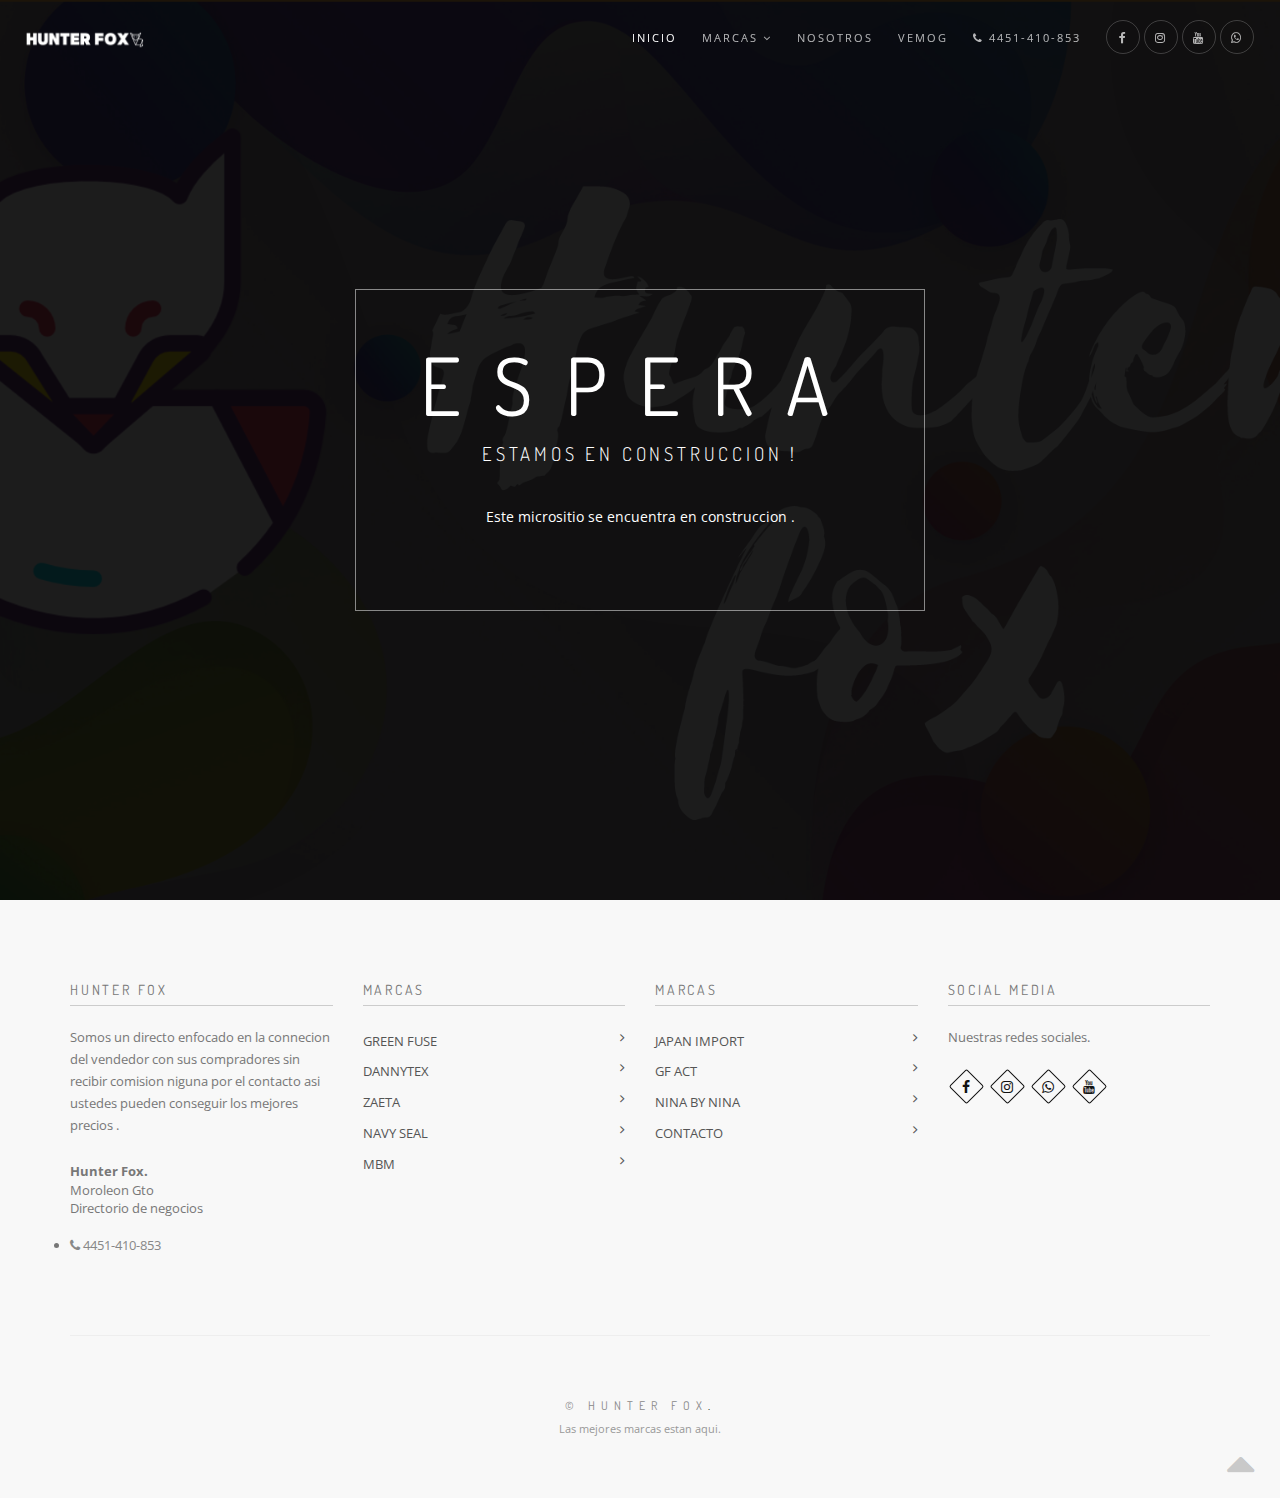
<file: prox.html>
<!-- Change the value of lang="en" attribute if your website's language is not English.
You can find the code of your language here - https://www.w3schools.com/tags/ref_language_codes.asp -->
<!DOCTYPE html>
<html lang="en">
    <head>
        <title>HUNTER FOX &mdash; Directorio Digital </title>
        <meta name="MALLDIGITAL" content="DESAROLLO DE UN MALL DIGITAL ">    
        <meta charset="utf-8">
        <meta name="author" content="https://themeforest.net/user/bestlooker/portfolio">
        <!--[if IE]><meta http-equiv='X-UA-Compatible' content='IE=edge,chrome=1'><![endif]-->
        <meta name="viewport" content="width=device-width, initial-scale=1.0" />
        
        <!-- Favicons -->
        <link rel="shortcut icon" href="images/favicon.png">
        <link rel="apple-touch-icon" href="images/apple-touch-icon.png">
        <link rel="apple-touch-icon" sizes="72x72" href="images/apple-touch-icon-72x72.png">
        <link rel="apple-touch-icon" sizes="114x114" href="images/apple-touch-icon-114x114.png">

        <!-- CSS -->
        <link rel="stylesheet" href="css/bootstrap.min.css">
        <link rel="stylesheet" href="css/style.css">
        <link rel="stylesheet" href="css/style-responsive.css">
        <link rel="stylesheet" href="css/animate.min.css">
        <link rel="stylesheet" href="css/vertical-rhythm.min.css">
        <link rel="stylesheet" href="css/owl.carousel.css">
        <link rel="stylesheet" href="css/magnific-popup.css">  
        <link rel="stylesheet" href="whatsApp.css">
        
    </head>
    <body class="appear-animate">
        
        
        <!-- Skip to Content -->
        <a href="#main" class="btn skip-to-content">Skip to Content</a>
        <!-- End Skip to Content -->
        
        <!-- Page Wrap -->
        <div class="page" id="top">
            
            <!-- Navigation panel -->
            <nav class="main-nav dark transparent stick-fixed">
                <div class="full-wrapper relative clearfix">
                    <!-- Logo ( * your text or image into link tag *) -->
                    <div class="nav-logo-wrap local-scroll">
                        <a href="index.html" class="logo">
                            <img src="Top/HUNTER FOX BLANCO.png" alt="" />
                        </a>
                    </div>
                    <div class="mobile-nav" role="button" tabindex="0">
                        <i class="fa fa-bars"></i>
                        <span class="sr-only">Menu</span>
                    </div>
                    <!-- Main Menu -->
                    <div class="inner-nav desktop-nav">
                        <ul class="clearlist local-scroll">
                            <li><a class="active" href="index.html">Inicio</a></li>
                             <!-- Item With Sub -->
                             <li>
                                <a href="#" class="mn-has-sub">Marcas <i class="fa fa-angle-down"></i></a>
                                
                                <!-- Sub -->
                                <ul class="mn-sub to-right">
                                    
                                    <li>
                                        <a href="greenfuse.html">GREEN FUSE</a>
                                    </li>
                                    <li>
                                        <a href="mbm.html">MBM</a>
                                    </li>
                                    <li>
                                        <a href="navy-seal.html">NAVY SEAL</a>
                                    </li>
                                    <li>
                                        <a href="dannytex.html">DANNYTEX</a>
                                    </li>
                                    <li>
                                        <a href="prox.html">GF ACT</a>
                                    </li>
                                    <li>
                                        <a href="zaeta.html">ZAETA</a>
                                    </li>
                                    <li>
                                        <a href="nina.html">NINA BY NINA</a>
                                    </li>
                                    <li>
                                        <a href="prox.html">JAPAN IMPORT</a>
                                    </li>
                                    
                                </ul>
                                <!-- End Sub -->
                            <li><a href="nosotros.html">Nosotros</a></li>
                            <li><a href="vemog.html">Vemog</a></li>
                            <li><a href="tel:4451-410-853"><i class="fa fa-phone"></i> 4451-410-853</a></li>
                            
                           
                            
                             <li>
                                <a href="https://www.facebook.com/Hunter-Fox-mx"><span class="mn-soc-link tooltip-bot" title="Facebook"><i class="fa fa-facebook"></i></span></a>
                                <a href="https://www.instagram.com/hunterfoxmx/"><span class="mn-soc-link tooltip-bot" title="Instagram"><i class="fa fa-instagram"></i></span></a>
                                <a href="https://www.youtube.com/channel/UC7cvXPR8pxxDW4tMLJrw70w"><span class="mn-soc-link tooltip-bot" title="Youtube"><i class="fa fa-youtube"></i></span></a>
                                <a href="https://wa.link/67y3hm"><span class="mn-soc-link tooltip-bot" title="Whastapp"><i class="fa fa-whatsapp"></i></span></a>
                            </li>
                            
                        </ul>
                    </div>
                </div>
            </nav>
            <!-- End Navigation panel -->
            
            <main id="main">
            
                <!-- Home Section -->
                <section class="home-section bg-dark-alfa-90 parallax-2" data-background="nosotros/hf.png">
                    <div class="js-height-full">
                        
                        <!-- Hero Content -->
                        <div class="home-content container">
                            <div class="home-text">
                                <div class="hs-cont">
                                    
                                    <!-- Headings -->
                                    <div class="hs-wrap">
                                        
                                        <div class="hs-line-12 font-alt mb-10">
                                            Espera
                                        </div>
                                        
                                        <div class="hs-line-6 no-transp font-alt mb-40">
                                            Estamos en Construccion !
                                        </div>
                                        
                                        <p>
                                            Este micrositio se encuentra en construccion . 
                                        </p>
                                        
                                    </div>
                                    <!-- End Headings -->
                                    
                                </div>
                            </div>
                        </div>
                        <!-- End Hero Content -->
                        
                    </div>
                </section>
                <!-- End Home Section -->
            
            </main>
            
            
        
        </main>
        
        <!-- Foter -->
        <footer class="small-section bg-gray-lighter footer pb-60">
            <div class="container">
                
                <!-- Footer Widgets -->
                <div class="row align-left">
                    
                    <!-- Widget -->
                    <div class="col-sm-6 col-md-3">
                        <div class="widget">
                            
                            <h5 class="widget-title font-alt">Hunter Fox</h5>
                            
                            <div class="widget-body">
                                <div class="widget-text clearfix">
                                    
                                    <p>
                                        Somos un directo enfocado en la connecion del vendedor con sus compradores sin recibir comision niguna por el contacto asi ustedes pueden conseguir los mejores precios .
                                    </p>
                                    
                                    <address>
                                        <strong>Hunter Fox.</strong>
                                        <br>
                                        Moroleon Gto
                                        <br>
                                        Directorio de negocios 
                                        <br>
                                        <abbr title="Telefono">
                                         <br>
                                        </abbr>
                                        <li><a href="tel:4451-410-853"><i class="fa fa-phone"></i> 4451-410-853</a></li>
                                    </address>

                                    
                                </div>
                            </div>
                            
                        </div>                            
                    </div>
                    <!-- End Widget -->
                    
                    <!-- Widget -->
                    <div class="col-sm-6 col-md-3">
                        <div class="widget">
                            
                            <h5 class="widget-title font-alt">MARCAS</h5>
                            
                            <div class="widget-body">
                                <ul class="clearlist widget-menu">
                                    <li>
                                        <a href="greenfuse.html" title="">GREEN FUSE <i class="fa fa-angle-right right"></i></a>
                                    </li>
                                    <li>
                                        <a href="dannytex.html" title="">DANNYTEX <i class="fa fa-angle-right right"></i></a>
                                    </li>
                                    <li>
                                        <a href="zaeta.html" title="">ZAETA <i class="fa fa-angle-right right"></i></a>
                                    </li>
                                    <li>
                                        <a href="modamania.html" title="">NAVY SEAL <i class="fa fa-angle-right right"></i></a>
                                    </li>
                                    <li>
                                        <a href="mbm.html" title="">MBM <i class="fa fa-angle-right right"></i></a>
                                    </li>
                                </ul>
                            </div>
                            
                        </div>                          
                    </div>
                    <!-- End Widget -->
                    
                    <!-- Widget -->
                    <div class="col-sm-6 col-md-3">
                        <div class="widget">
                            
                            <h5 class="widget-title font-alt">MARCAS</h5>
                            
                            <div class="widget-body">
                                <ul class="clearlist widget-menu">
                                    <li>
                                        <a href="prox.html" title="">JAPAN IMPORT <i class="fa fa-angle-right right"></i></a>
                                    </li>
                                    <li>
                                        <a href="prox.html" title="">GF ACT <i class="fa fa-angle-right right"></i></a>
                                    </li>
                                    <li>
                                        <a href="speedy.html" title="">NINA BY NINA <i class="fa fa-angle-right right"></i></a>
                                    </li>
                                    <li>
                                        <a href="#" title="">CONTACTO <i class="fa fa-angle-right right"></i></a>
                                    </li>
                                </ul>
                            </div>
                            
                        </div>                          
                    </div>
                    <!-- End Widget -->
                    
                    <!-- Widget -->
                    <div class="col-sm-6 col-md-3">
                        <div class="widget">
                            
                            <h5 class="widget-title font-alt">Social Media</h5>
                            
                            <div class="widget-body">
                                <div class="widget-text clearfix">
                                    
                                    <p>
                                        Nuestras redes sociales. 
                                    </p>
                                    
                                    <!-- Social Links -->
                                    <div class="footer-social-links">
                                        <a href="https://www.facebook.com/Hunter-Fox-mx" title="Facebook" target="_blank"><i class="fa fa-facebook"></i></a>
                                        <a href="https://www.instagram.com/hunterfoxmx/" title="Instagram" target="_blank"><i class="fa fa-instagram"></i></a>
                                        <a href="https://wa.link/67y3hm" title="WhastApp" target="_blank"><i class="fa fa-whatsapp"></i></a>
                                        <a href="https://www.youtube.com/channel/UC7cvXPR8pxxDW4tMLJrw70w" title="Youtube" target="_blank"><i class="fa fa-youtube"></i></a>
                                      
                                    </div>
                                    <!-- End Social Links -->
                                
                                </div>
                            </div>
                            
                        </div>                            
                    </div>
                    <!-- End Widget -->
                    
                </div>
                <!-- End Footer Widgets -->
                
                <!-- Divider -->
                <hr class="mt-0 mb-60 mb-xs-40"/>
                <!-- End Divider -->
                
                <!-- Footer Text -->
                <div class="footer-text">
                    
                    <!-- Copyright -->
                    <div class="footer-copy font-alt">
                        <a href="index.html" target="_blank">&copy; HUNTER FOX</a>.
                    </div>
                    <!-- End Copyright -->
                    
                    <div class="footer-made">
                        Las mejores marcas estan aqui.
                    </div>
                    
                </div>
                <!-- End Footer Text --> 
                
             </div>
             
             
             <!-- Top Link -->
             <div class="local-scroll">
                 <a href="#top" class="link-to-top"><i class="fa fa-caret-up"></i></a>
             </div>
             <!-- End Top Link -->
             
        </footer>
        <!-- End Foter -->
        
        
 <!-- Load Facebook SDK for JavaScript -->
      <div id="fb-root"></div>
      <script>
        window.fbAsyncInit = function() {
          FB.init({
            xfbml            : true,
            version          : 'v8.0'
          });
        };

        (function(d, s, id) {
        var js, fjs = d.getElementsByTagName(s)[0];
        if (d.getElementById(id)) return;
        js = d.createElement(s); js.id = id;
        js.src = 'https://connect.facebook.net/es_ES/sdk/xfbml.customerchat.js';
        fjs.parentNode.insertBefore(js, fjs);
      }(document, 'script', 'facebook-jssdk'));</script>

      <!-- Your Chat Plugin code -->
      <div class="fb-customerchat"
        attribution=setup_tool
        page_id="106195141252615"
  theme_color="#D3D3D3"
  logged_in_greeting="Hola buen dia como podemos ayudarle el dia de hoy ?"
  logged_out_greeting="Hola buen dia como podemos ayudarle el dia de hoy ?">
      </div>
    
    </div>
    <!-- End Page Wrap -->
    
    
    <!-- JS -->
    <script type="text/javascript" src="js/jquery-3.5.1.min.js"></script>
    <script type="text/javascript" src="js/jquery-migrate-1.4.1.min.js"></script>
    <script type="text/javascript" src="js/jquery.easing.1.3.js"></script>
    <script type="text/javascript" src="js/bootstrap.min.js"></script>        
    <script type="text/javascript" src="js/SmoothScroll.js"></script>
    <script type="text/javascript" src="js/jquery.scrollTo.min.js"></script>
    <script type="text/javascript" src="js/jquery.localScroll.min.js"></script>
    <script type="text/javascript" src="js/jquery.viewport.mini.js"></script>
    <script type="text/javascript" src="js/jquery.countTo.js"></script>
    <script type="text/javascript" src="js/jquery.appear.js"></script>
    <script type="text/javascript" src="js/jquery.sticky.js"></script>
    <script type="text/javascript" src="js/jquery.parallax-1.1.3.js"></script>
    <script type="text/javascript" src="js/jquery.fitvids.js"></script>
    <script type="text/javascript" src="js/owl.carousel.min.js"></script>
    <script type="text/javascript" src="js/isotope.pkgd.min.js"></script>
    <script type="text/javascript" src="js/imagesloaded.pkgd.min.js"></script>
    <script type="text/javascript" src="js/jquery.magnific-popup.min.js"></script>
    <script type="text/javascript" src="js/wow.min.js"></script>
    <script type="text/javascript" src="js/masonry.pkgd.min.js"></script>
    <script type="text/javascript" src="js/jquery.simple-text-rotator.min.js"></script>
    <script type="text/javascript" src="js/jquery.lazyload.min.js"></script>
    <script type="text/javascript" src="js/all.js"></script>
    <script type="text/javascript" src="js/contact-form.js"></script>
    <script type="text/javascript" src="js/jquery.ajaxchimp.min.js"></script>        
    <!--[if lt IE 10]><script type="text/javascript" src="js/placeholder.js"></script><![endif]-->
    
</body>
</html>
</file>
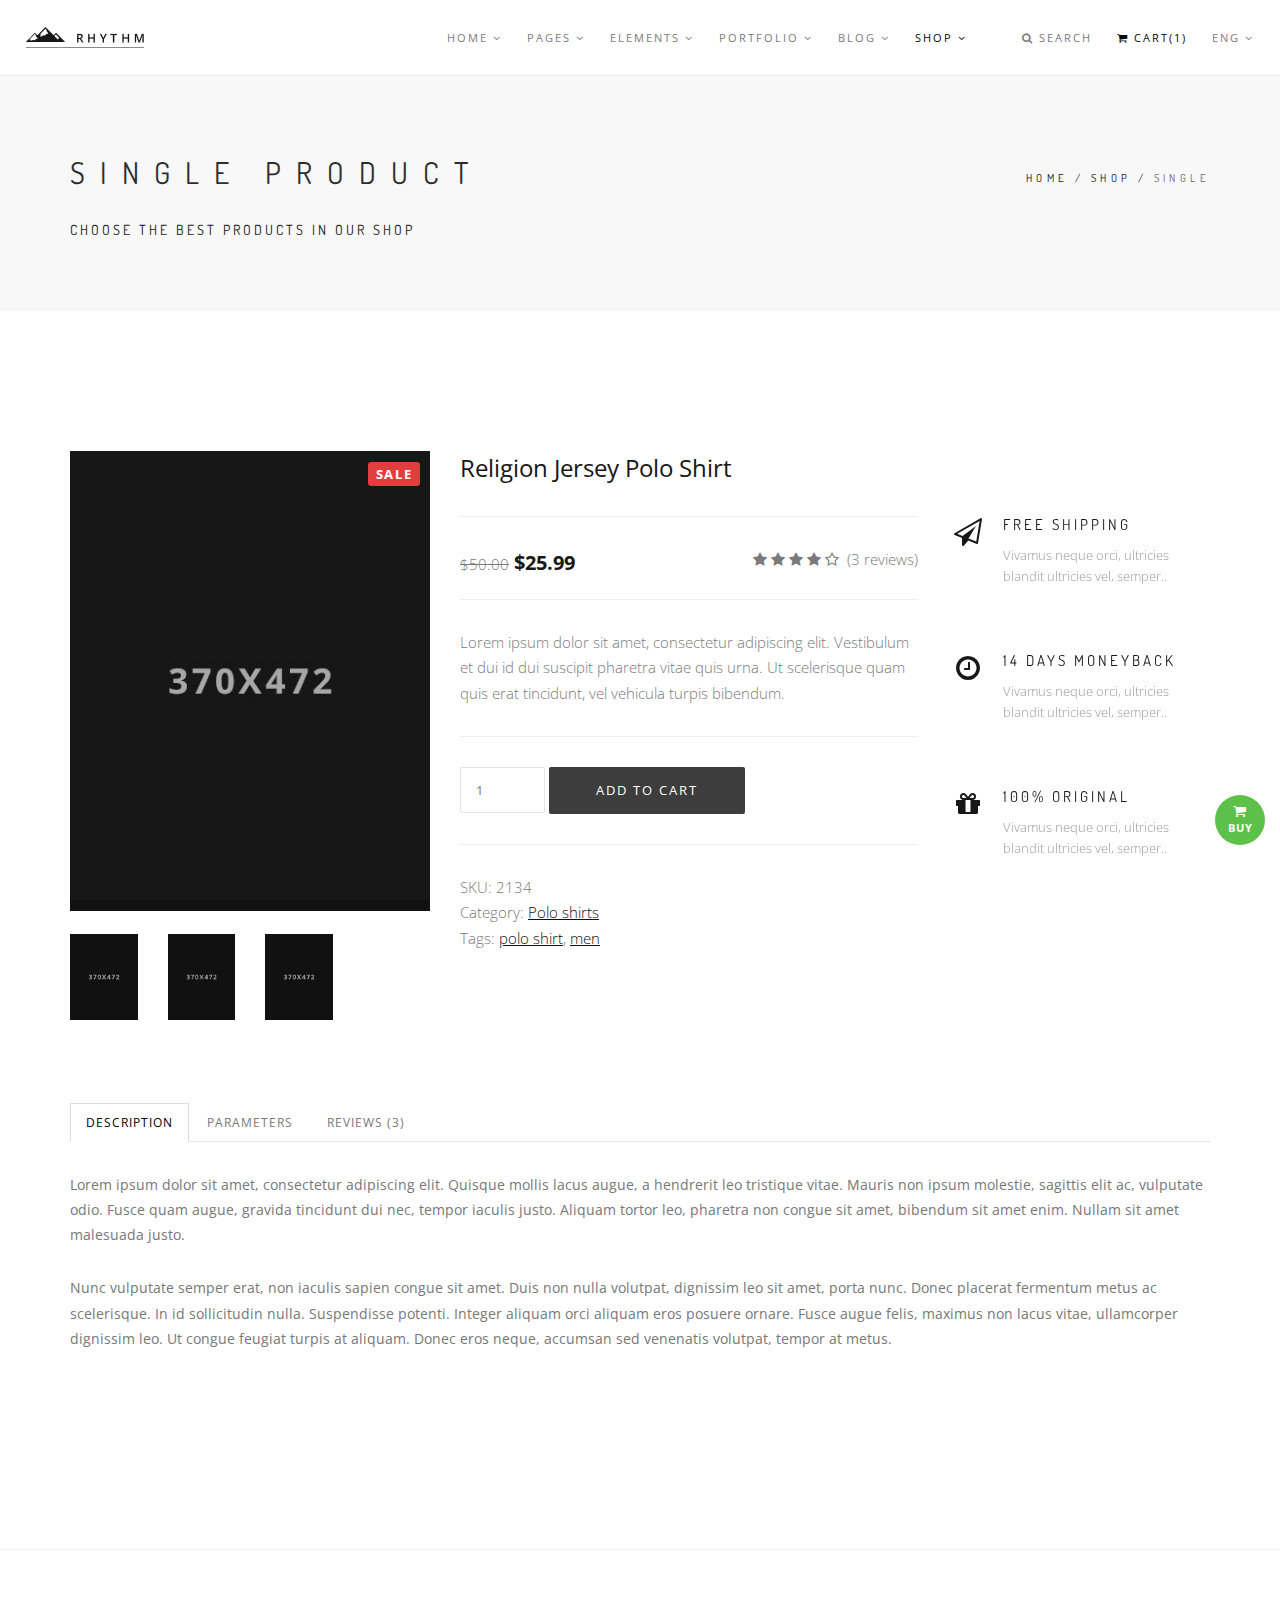
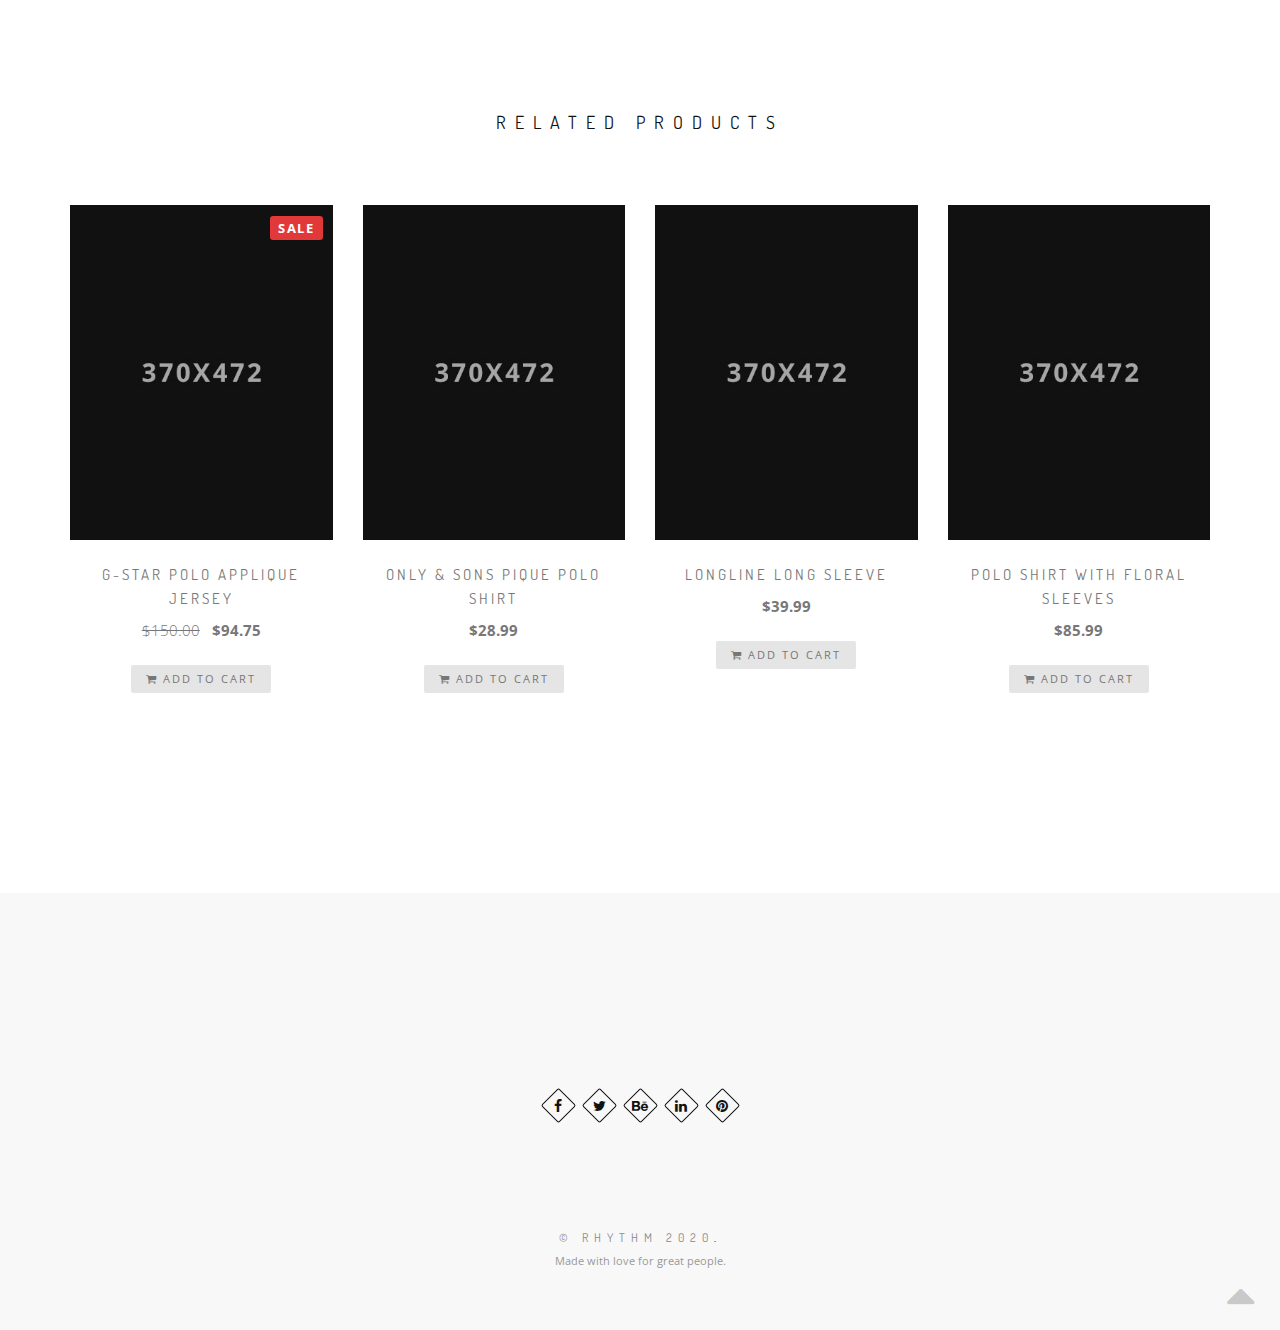
<file: shop-single.html>
<!-- Change the value of lang="en" attribute if your website's language is not English.
You can find the code of your language here - https://www.w3schools.com/tags/ref_language_codes.asp -->
<!DOCTYPE html>
<html lang="en">
    <head>
        <title>Rhythm &mdash; One & Multi Page Creative Theme</title>
        <meta name="description" content="">    
        <meta charset="utf-8">
        <meta name="author" content="https://themeforest.net/user/bestlooker/portfolio">
        <!--[if IE]><meta http-equiv='X-UA-Compatible' content='IE=edge,chrome=1'><![endif]-->
        <meta name="viewport" content="width=device-width, initial-scale=1.0" />
        
        <!-- Favicons -->
        <link rel="shortcut icon" href="images/favicon.png">
        <link rel="apple-touch-icon" href="images/apple-touch-icon.png">
        <link rel="apple-touch-icon" sizes="72x72" href="images/apple-touch-icon-72x72.png">
        <link rel="apple-touch-icon" sizes="114x114" href="images/apple-touch-icon-114x114.png">

        <!-- CSS -->
        <link rel="stylesheet" href="css/bootstrap.min.css">
        <link rel="stylesheet" href="css/style.css">
        <link rel="stylesheet" href="css/style-responsive.css">
        <link rel="stylesheet" href="css/animate.min.css">
        <link rel="stylesheet" href="css/vertical-rhythm.min.css">
        <link rel="stylesheet" href="css/owl.carousel.css">
        <link rel="stylesheet" href="css/magnific-popup.css">
    </head>
    <body class="appear-animate">
        
        <!-- Page Loader -->        
        <div class="page-loader">
            <div class="loader">Loading...</div>
        </div>
        <!-- End Page Loader -->

        <!-- Skip to Content -->
        <a href="#main" class="btn skip-to-content">Skip to Content</a>
        <!-- End Skip to Content -->
        
        <!-- Page Wrap -->
        <div class="page" id="top">
            
            <!-- Navigation panel -->
            <nav class="main-nav js-stick">
                <div class="full-wrapper relative clearfix">
                    <!-- Logo ( * your text or image into link tag *) -->
                    <div class="nav-logo-wrap local-scroll">
                        <a href="intro.html" class="logo">
                            <img src="images/logo-dark.png" alt="" />
                        </a>
                    </div>
                    <div class="mobile-nav" role="button" tabindex="0">
                        <i class="fa fa-bars"></i>
                        <span class="sr-only">Menu</span>
                    </div>
                    
                    <!-- Main Menu -->
                    <div class="inner-nav desktop-nav">
                        <ul class="clearlist">
                            
                            <!-- Item With Sub -->
                            <li>
                                <a href="#" class="mn-has-sub">Home <i class="fa fa-angle-down"></i></a>
                                
                                <!-- Sub Multilevel -->
                                <ul class="mn-sub mn-has-multi">
                                    
                                    <!-- Sub Column -->
                                    <li class="mn-sub-multi">
                                        <a class="mn-group-title">Multi Page</a>
                                        
                                        <ul>
                                            <li>
                                                <a href="mp-index.html">Main Demo</a>
                                            </li>
                                            <li>
                                                <a href="mp-index-01.html">Image Parallax 1</a>
                                            </li>
                                            <li>
                                                <a href="mp-index-02.html">Image Parallax 2</a>
                                            </li>
                                            <li>
                                                <a href="mp-index-03.html">Image Parallax 3</a>
                                            </li>
                                            <li>
                                                <a href="mp-index-04.html">Image Parallax 4</a>
                                            </li>
                                            <li>
                                                <a href="mp-index-06.html">Image Parallax 5</a>
                                            </li>
                                            <li>
                                                <a href="mp-index-12.html">Fullwidth Image</a>
                                            </li>
                                            <li>
                                                <a href="mp-index-05.html">Text Rotator</a>
                                            </li>
                                            <li>
                                                <a href="mp-index-07.html">Slider Fullscreen</a>
                                            </li>
                                            <li>
                                                <a href="mp-index-08.html">Slider Zoom Effect</a>
                                            </li>
                                            <li>
                                                <a href="mp-index-09.html">Slider Fullwidth</a>
                                            </li>
                                            
                                            
                                        </ul>
                                        
                                    </li>
                                    <!-- End Sub Column -->
                                    
                                    <!-- Sub Column -->
                                    <li class="mn-sub-multi">
                                        <a class="mn-group-title">&nbsp;</a>
                                        
                                        <ul>
                                            <li>
                                                <a href="mp-index-10.html">Slider Background</a>
                                            </li>
                                            <li>
                                                <a href="mp-index-17.html">Slider Revolution 1</a>
                                            </li>
                                            <li>
                                                <a href="mp-index-18.html">Slider Revolution 2</a>
                                            </li>
                                            <li>
                                                <a href="mp-index-20.html">Content Slider</a>
                                            </li>
                                            <li>
                                                <a href="mp-index-11.html">With Play Button</a>
                                            </li>
                                            <li>
                                                <a href="mp-index-13.html">BG Video Fullwidth</a>
                                            </li>
                                            <li>
                                                <a href="mp-index-14.html">BG Video Fullscreen 1</a>
                                            </li>
                                            <li>
                                                <a href="mp-index-15.html">BG Video Fullscreen 2</a>
                                            </li>
                                            <li>
                                                <a href="mp-index-19.html">BG HTML5 Video (local)</a>
                                            </li>
                                            <li>
                                                <a href="mp-index-16.html">Agency Header</a>
                                            </li>
                                            <li>
                                                <a href="intro.html#special-demos">Special Demos <span class="label-new round">New</span></a>
                                            </li>
                                        </ul>
                                        
                                    </li>
                                    <!-- End Sub Column -->
                                    
                                    
                                    <!-- Sub Column -->
                                    <li class="mn-sub-multi">
                                        <a class="mn-group-title">One Page</a>
                                        
                                        <ul>
                                            <li>
                                                <a href="index.html">Main Demo</a>
                                            </li>
                                            <li>
                                                <a href="index-01.html">Image Parallax 1</a>
                                            </li>
                                            <li>
                                                <a href="index-02.html">Image Parallax 2</a>
                                            </li>
                                            <li>
                                                <a href="index-03.html">Image Parallax 3</a>
                                            </li>
                                            <li>
                                                <a href="index-04.html">Image Parallax 4</a>
                                            </li>
                                            <li>
                                                <a href="index-06.html">Image Parallax 5</a>
                                            </li>
                                            <li>
                                                <a href="index-12.html">Fullwidth Image</a>
                                            </li>
                                            <li>
                                                <a href="index-05.html">Text Rotator</a>
                                            </li>
                                            <li>
                                                <a href="index-07.html">Slider Fullscreen</a>
                                            </li>
                                            <li>
                                                <a href="index-08.html">Slider Zoom Effect</a>
                                            </li>
                                            <li>
                                                <a href="index-09.html">Slider Fullwidth</a>
                                            </li>
                                        </ul>
                                        
                                    </li>
                                    <!-- End Sub Column -->
                                    
                                    <!-- Sub Column -->
                                    <li class="mn-sub-multi">
                                        <a class="mn-group-title">&nbsp;</a>
                                        
                                        <ul>
                                            <li>
                                                <a href="index-10.html">Slider Background</a>
                                            </li>
                                            <li>
                                                <a href="index-17.html">Slider Revolution 1</a>
                                            </li>
                                            <li>
                                                <a href="index-18.html">Slider Revolution 2</a>
                                            </li>
                                            <li>
                                                <a href="index-20.html">Content Slider</a>
                                            </li>
                                            <li>
                                                <a href="index-11.html">With Play Button</a>
                                            </li>
                                            <li>
                                                <a href="index-13.html">BG Video Fullwidth</a>
                                            </li>
                                            <li>
                                                <a href="index-14.html">BG Video Fullscreen 1</a>
                                            </li>
                                            <li>
                                                <a href="index-15.html">BG Video Fullscreen 2</a>
                                            </li>
                                            <li>
                                                <a href="index-19.html">BG HTML5 Video (local)</a>
                                            </li>
                                            <li>
                                                <a href="index-16.html">Agency Header</a>
                                            </li>
                                            <li>
                                                <a href="intro.html#special-demos">Special Demos <span class="label-new round">New</span></a>
                                            </li>
                                        </ul>
                                        
                                    </li>
                                    <!-- End Sub Column -->
                                    
                                </ul>
                                <!-- End Sub Multilevel -->
                                
                            </li>
                            <!-- End Item With Sub -->
                            
                            <!-- Item With Sub -->
                            <li>
                                <a href="#" class="mn-has-sub">Pages <i class="fa fa-angle-down"></i></a>
                                
                                <!-- Sub Multilevel -->
                                <ul class="mn-sub mn-has-multi">
                                    
                                    <li class="mn-sub-multi">
                                        <a class="mn-group-title">Group 1</a>
                                        
                                        <ul>
                                            <li>
                                                <a href="pages-about-1.html">About Us 1</a>
                                            </li>
                                            <li>
                                                <a href="pages-about-2.html">About Us 2</a>
                                            </li>
                                            <li>
                                                <a href="pages-about-3.html">About Us 3</a>
                                            </li>
                                            <li>
                                                <a href="pages-services-1.html">Services 1</a>
                                            </li>
                                            <li>
                                                <a href="pages-services-2.html">Services 2</a>
                                            </li>
                                            <li>
                                                <a href="pages-services-3.html">Services 3</a>
                                            </li>
                                            <li>
                                                <a href="pages-clients.html">Clients</a>
                                            </li>
                                            <li>
                                                <a href="pages-landing.html">Landing Page</a>
                                            </li>
                                        </ul>
                                        
                                    </li>
                                    
                                    <li class="mn-sub-multi">
                                        <a class="mn-group-title">Group 2</a>
                                        
                                        <ul>
                                            <li>
                                                <a href="pages-team-1.html">Team 1</a>
                                            </li>
                                            <li>
                                                <a href="pages-team-2.html">Team 2</a>
                                            </li>
                                            <li>
                                                <a href="pages-faq-1.html">FAQ 1</a>
                                            </li>
                                            <li>
                                                <a href="pages-faq-2.html">FAQ 2</a>
                                            </li>
                                            <li>
                                                <a href="pages-pricing-1.html">Pricing 1</a>
                                            </li>
                                            <li>
                                                <a href="pages-pricing-2.html">Pricing 2</a>
                                            </li>
                                            <li>
                                                <a href="pages-contact-1.html">Contact 1</a>
                                            </li>
                                            <li>
                                                <a href="pages-contact-2.html">Contact 2</a>
                                            </li>
                                        </ul>
                                        
                                    </li>
                                    
                                    <li class="mn-sub-multi">
                                        <a class="mn-group-title">Group 3</a>
                                        
                                        <ul>
                                            <li>
                                                <a href="pages-gallery-1col.html">Gallery Col 1</a>
                                            </li>
                                            <li>
                                                <a href="pages-gallery-2col.html">Gallery Col 2</a>
                                            </li>
                                            <li>
                                                <a href="pages-gallery-3col.html">Gallery Col 3</a>
                                            </li>
                                            <li>
                                                <a href="pages-gallery-4col.html">Gallery Col 4</a>
                                            </li>
                                            <li>
                                                <a href="pages-gallery-6col.html">Gallery Col 6</a>
                                            </li>
                                            <li>
                                                <a href="pages-account.html">Login / Register</a>
                                            </li>
                                            <li>
                                                <a href="pages-under-construction.html">Under Construction</a>
                                            </li>
                                            <li>
                                                <a href="pages-404.html">Error 404</a>
                                            </li>
                                        </ul>
                                        
                                    </li>
                                
                                </ul>
                                <!-- End Sub Multilevel -->
                                
                            </li>
                            <!-- End Item With Sub -->
                            
                            <!-- Item With Sub -->
                            <li>
                                <a href="#" class="mn-has-sub">Elements <i class="fa fa-angle-down"></i></a>
                                
                                <!-- Sub Multilevel -->
                                <ul class="mn-sub mn-has-multi">
                                    
                                    <li class="mn-sub-multi">
                                        
                                        <ul>
                                            <li>
                                                <a href="elements-accordions.html"><i class="fa fa-plus-circle fa-sm"></i> Accordions</a>
                                            </li>
                                            <li>
                                                <a href="elements-bars.html"><i class="fa fa-tachometer fa-sm"></i> Bars (Progress)</a>
                                            </li>
                                            <li>
                                                <a href="elements-buttons.html"><i class="fa fa-link fa-sm"></i> Buttons</a>
                                            </li>
                                            <li>
                                                <a href="elements-features.html"><i class="fa fa-th-large fa-sm"></i> Features Box</a>
                                            </li>
                                            <li>
                                                <a href="elements-forms.html"><i class="fa fa-align-justify fa-sm"></i> Form Fields</a>
                                            </li>
                                            <li>
                                                <a href="elements-grid.html"><i class="fa fa-th fa-sm"></i> Grid</a>
                                            </li>
                                            <li>
                                                <a href="elements-icons-et.html"><i class="fa fa-heart-o fa-sm"></i> Icons Et-line</a>
                                            </li>
                                            <li>
                                                <a href="elements-icons-fe.html"><i class="fa fa-heart fa-sm"></i> Icons Font Awesome</a>
                                            </li>
                                            <li>
                                                <a href="elements-images-lazyload.html"><i class="fa fa-spinner fa-sm"></i> Images Lazyload</a>
                                            </li>
                                            <li>
                                                <a href="elements-messages.html"><i class="fa fa-comment fa-sm"></i> Messages</a>
                                            </li>
                                        </ul>
                                        
                                    </li>
                                    
                                    <li class="mn-sub-multi">
                                        
                                        <ul>
                                            <li>
                                                <a href="elements-page-titles.html"><i class="fa fa-header fa-sm"></i> Page Titles</a>
                                            </li>
                                            <li>
                                                <a href="elements-sliders.html"><i class="fa fa-chevron-circle-right fa-sm"></i> Sliders</a>
                                            </li>
                                            <li>
                                                <a href="elements-sliders-lazyload.html"><i class="fa fa-chevron-circle-right fa-sm"></i> Sliders Lazyload</a>
                                            </li>
                                            <li>
                                                <a href="elements-tabs.html"><i class="fa fa-columns fa-sm"></i> Tabs</a>
                                            </li>
                                            <li>
                                                <a href="elements-typography.html"><i class="fa fa-font fa-sm"></i> Typography</a>
                                            </li>
                                            <li>
                                                <a href="elements-video-sound.html"><i class="fa fa-youtube-play fa-sm"></i> Video / Sound</a>
                                            </li>
                                            <li>
                                                <a href="elements-header-dark.html"><i class="fa fa-header fa-sm"></i> Header Dark</a>
                                            </li>
                                            <li>
                                                <a href="elements-header-dark-transparent.html"><i class="fa fa-header fa-sm"></i> Header Dark Transp</a>
                                            </li>
                                            <li>
                                                <a href="elements-header-white.html"><i class="fa fa-header fa-sm"></i> Header White</a>
                                            </li>
                                            <li>
                                                <a href="elements-header-white-transparent.html"><i class="fa fa-header fa-sm"></i> Header White Transp</a>
                                            </li>
                                        </ul>
                                    </li>
                                
                                </ul>
                                <!-- End Sub Multilevel -->
                                
                            </li>
                            <!-- End Item With Sub -->
                            
                            <!-- Item With Sub -->
                            <li>
                                <a href="#" class="mn-has-sub">Portfolio <i class="fa fa-angle-down"></i></a>
                                
                                <!-- Sub -->
                                <ul class="mn-sub">
                                    
                                    <li>
                                        <a href="#" class="mn-has-sub">Boxed <i class="fa fa-angle-right right"></i></a>
                                    
                                        <ul class="mn-sub">
                                            <li>
                                                <a href="portfolio-boxed-2col.html">2 Columns</a>
                                            </li>
                                            <li>
                                                <a href="portfolio-boxed-3col.html">3 Columns</a>
                                            </li>
                                            <li>
                                                <a href="portfolio-boxed-4col.html">4 Columns</a>
                                            </li>
                                            <li>
                                                <a href="portfolio-boxed-5col.html">5 Columns</a>
                                            </li>
                                            <li>
                                                <a href="portfolio-boxed-blackhover.html">Black Hovers</a>
                                            </li>
                                        </ul>
                                    </li>
                                    
                                    <li>
                                        <a href="#" class="mn-has-sub">Boxed (Gutter) <i class="fa fa-angle-right right"></i></a>
                                    
                                        <ul class="mn-sub">
                                            <li>
                                                <a href="portfolio-boxed-gutter-2col.html">2 Columns</a>
                                            </li>
                                            <li>
                                                <a href="portfolio-boxed-gutter-3col.html">3 Columns</a>
                                            </li>
                                            <li>
                                                <a href="portfolio-boxed-gutter-4col.html">4 Columns</a>
                                            </li>
                                            <li>
                                                <a href="portfolio-boxed-gutter-5col.html">5 Columns</a>
                                            </li>
                                            <li>
                                                <a href="portfolio-boxed-gutter-blackhover.html">Black Hovers</a>
                                            </li>
                                        </ul>
                                    </li>
                                    
                                    <li>
                                        <a href="#" class="mn-has-sub">Boxed (Titles) <i class="fa fa-angle-right right"></i></a>
                                    
                                        <ul class="mn-sub">
                                            <li>
                                                <a href="portfolio-boxed-titles-2col.html">2 Columns</a>
                                            </li>
                                            <li>
                                                <a href="portfolio-boxed-titles-3col.html">3 Columns</a>
                                            </li>
                                            <li>
                                                <a href="portfolio-boxed-titles-4col.html">4 Columns</a>
                                            </li>
                                            <li>
                                                <a href="portfolio-boxed-titles-5col.html">5 Columns</a>
                                            </li>
                                            <li>
                                                <a href="portfolio-boxed-titles-blackhover.html">Black Hovers</a>
                                            </li>
                                        </ul>
                                    </li>
                                    
                                    <li>
                                        <a href="#" class="mn-has-sub">Wide <i class="fa fa-angle-right right"></i></a>
                                    
                                        <ul class="mn-sub">
                                            <li>
                                                <a href="portfolio-wide-2col.html">2 Columns</a>
                                            </li>
                                            <li>
                                                <a href="portfolio-wide-3col.html">3 Columns</a>
                                            </li>
                                            <li>
                                                <a href="portfolio-wide-4col.html">4 Columns</a>
                                            </li>
                                            <li>
                                                <a href="portfolio-wide-5col.html">5 Columns</a>
                                            </li>
                                            <li>
                                                <a href="portfolio-wide-blackhover.html">Black Hovers</a>
                                            </li>
                                        </ul>
                                    </li>
                                    
                                    <li>
                                        <a href="#" class="mn-has-sub">Wide (Gutter) <i class="fa fa-angle-right right"></i></a>
                                    
                                        <ul class="mn-sub">
                                            <li>
                                                <a href="portfolio-wide-gutter-2col.html">2 Columns</a>
                                            </li>
                                            <li>
                                                <a href="portfolio-wide-gutter-3col.html">3 Columns</a>
                                            </li>
                                            <li>
                                                <a href="portfolio-wide-gutter-4col.html">4 Columns</a>
                                            </li>
                                            <li>
                                                <a href="portfolio-wide-gutter-5col.html">5 Columns</a>
                                            </li>
                                            <li>
                                                <a href="portfolio-wide-gutter-blackhover.html">Black Hovers</a>
                                            </li>
                                        </ul>
                                    </li>
                                    
                                    <li>
                                        <a href="#" class="mn-has-sub">Wide (Titles) <i class="fa fa-angle-right right"></i></a>
                                    
                                        <ul class="mn-sub">
                                            <li>
                                                <a href="portfolio-wide-titles-2col.html">2 Columns</a>
                                            </li>
                                            <li>
                                                <a href="portfolio-wide-titles-3col.html">3 Columns</a>
                                            </li>
                                            <li>
                                                <a href="portfolio-wide-titles-4col.html">4 Columns</a>
                                            </li>
                                            <li>
                                                <a href="portfolio-wide-titles-5col.html">5 Columns</a>
                                            </li>
                                            <li>
                                                <a href="portfolio-wide-titles-blackhover.html">Black Hovers</a>
                                            </li>
                                        </ul>
                                    </li>
                                    
                                    <li>
                                        <a href="#" class="mn-has-sub">Masonry <i class="fa fa-angle-right right"></i></a>
                                    
                                        <ul class="mn-sub">
                                            <li>
                                                <a href="portfolio-masonry-2col.html">2 Columns</a>
                                            </li>
                                            <li>
                                                <a href="portfolio-masonry-3col.html">3 Columns</a>
                                            </li>
                                            <li>
                                                <a href="portfolio-masonry-4col.html">4 Columns</a>
                                            </li>
                                            <li>
                                                <a href="portfolio-masonry-5col.html">5 Columns</a>
                                            </li>
                                            <li>
                                                <a href="portfolio-masonry-blackhover.html">Black Hovers</a>
                                            </li>
                                        </ul>
                                    </li>
                                    
                                    <li>
                                        <a href="#" class="mn-has-sub">Single <i class="fa fa-angle-right right"></i></a>
                                    
                                        <ul class="mn-sub">
                                            <li>
                                                <a href="portfolio-single-1.html">Single 1</a>
                                            </li>
                                            <li>
                                                <a href="portfolio-single-2.html">Single 2</a>
                                            </li>
                                            <li>
                                                <a href="portfolio-single-3.html">Single 3</a>
                                            </li>
                                            <li>
                                                <a href="portfolio-single-4.html">Single 4</a>
                                            </li>
                                            <li>
                                                <a href="portfolio-single-5.html">Single 5</a>
                                            </li>
                                        </ul>
                                    </li>
                                    
                                    <li>
                                        <a href="portfolio-parallax.html">Parallax</a>
                                    </li>
                                    
                                    <li>
                                        <a href="portfolio-promo.html">Promo</a>
                                    </li>
                                    
                                    <li>
                                        <a href="portfolio-lazyload.html">Lazyload</a>
                                    </li>
                                    
                                </ul>
                                <!-- End Sub -->
                                
                            </li>
                            <!-- End Item With Sub -->
                            
                            <!-- Item With Sub -->
                            <li>
                                <a href="#" class="mn-has-sub">Blog <i class="fa fa-angle-down"></i></a>
                                
                                <!-- Sub -->
                                <ul class="mn-sub">
                                    
                                    <li>
                                        <a href="#" class="mn-has-sub">Classic <i class="fa fa-angle-right right"></i></a>
                                    
                                        <ul class="mn-sub">
                                            <li>
                                                <a href="blog-classic-sidebar-left.html">Sidebar Left</a>
                                            </li>
                                            <li>
                                                <a href="blog-classic-sidebar-right.html">Sidebar Right</a>
                                            </li>
                                            <li>
                                                <a href="blog-classic-fullwidth.html">Fullwidth</a>
                                            </li>
                                        </ul>
                                        
                                    </li>
                                    
                                    <li>
                                        <a href="#" class="mn-has-sub">Columns <i class="fa fa-angle-right right"></i></a>
                                    
                                        <ul class="mn-sub">
                                            <li>
                                                <a href="blog-columns-2col.html">2 Columns</a>
                                            </li>
                                            <li>
                                                <a href="blog-columns-3col.html">3 Columns</a>
                                            </li>
                                            <li>
                                                <a href="blog-columns-4col.html">4 Columns</a>
                                            </li>
                                        </ul>
                                        
                                    </li>
                                    
                                    <li>
                                        <a href="#" class="mn-has-sub">Masonry <i class="fa fa-angle-right right"></i></a>
                                    
                                        <ul class="mn-sub">
                                            <li>
                                                <a href="blog-masonry-2col.html">2 Columns</a>
                                            </li>
                                            <li>
                                                <a href="blog-masonry-3col.html">3 Columns</a>
                                            </li>
                                            <li>
                                                <a href="blog-masonry-4col.html">4 Columns</a>
                                            </li>
                                        </ul>
                                        
                                    </li>
                                    
                                    <li>
                                        <a href="#" class="mn-has-sub">Single <i class="fa fa-angle-right right"></i></a>
                                    
                                        <ul class="mn-sub">
                                            <li>
                                                <a href="blog-single-sidebar-left.html">Sidebar Left</a>
                                            </li>
                                            <li>
                                                <a href="blog-single-sidebar-right.html">Sidebar Right</a>
                                            </li>
                                            <li>
                                                <a href="blog-single-fullwidth.html">Fullwidth</a>
                                            </li>
                                        </ul>
                                        
                                    </li>
                                    
                                    
                                </ul>
                                <!-- End Sub -->
                                
                            </li>
                            <!-- End Item With Sub -->
                            
                            <!-- Item With Sub -->
                            <li>
                                <a href="#" class="mn-has-sub active">Shop <i class="fa fa-angle-down"></i></a>
                                
                                <!-- Sub -->
                                <ul class="mn-sub to-left">
                                    
                                    <li>
                                        <a href="shop-columns-2col.html">2 Columns</a>
                                    </li>
                                    <li>
                                        <a href="shop-columns-3col.html">3 Columns</a>
                                    </li>
                                    <li>
                                        <a href="shop-columns-4col.html">4 Columns</a>
                                    </li>
                                    <li>
                                        <a href="shop-single.html">Single Product</a>
                                    </li>
                                    <li>
                                        <a href="shop-cart.html">Shopping Cart</a>
                                    </li>
                                    
                                </ul>
                                <!-- End Sub -->
                                
                            </li>
                            <!-- End Item With Sub -->
                            
                            <!-- Divider -->
                            <li><a>&nbsp;</a></li>
                            <!-- End Divider -->
                            
                            <!-- Search -->
                            <li>
                                <a href="#" class="mn-has-sub"><i class="fa fa-search"></i> Search</a>
                                
                                <ul class="mn-sub">
                                    
                                    <li>
                                        <div class="mn-wrap">
                                            <form method="post" class="form">
                                                <div class="search-wrap">
                                                    <input type="text" class="form-control search-field" placeholder="Search...">
                                                    <button class="search-button animate" type="submit" title="Start Search">
                                                        <i class="fa fa-search"></i>
                                                    </button>
                                                </div>
                                            </form>
                                        </div>
                                    </li>
                                    
                                </ul>
                                
                            </li>
                            <!-- End Search -->
                            
                            <!-- Cart -->
                            <li>
                                <a href="#" class="active"><i class="fa fa-shopping-cart"></i> Cart(1)</a>
                            </li>
                            <!-- End Cart -->
                            
                            <!-- Languages -->
                            <li>
                                <a href="#" class="mn-has-sub">Eng <i class="fa fa-angle-down"></i></a>
                                
                                <ul class="mn-sub">
                                    
                                    <li><a href="">English</a></li>
                                    <li><a href="">France</a></li>
                                    <li><a href="">Germany</a></li>
                                    
                                </ul>
                                
                            </li>
                            <!-- End Languages -->
                            
                        </ul>
                    </div>
                    <!-- End Main Menu -->
                    

                </div>
            </nav>
            <!-- End Navigation panel -->
            
            <main id="main">
            
                <!-- Head Section -->
                <section class="small-section bg-gray-lighter">
                    <div class="relative container align-left">
                        
                        <div class="row">
                            
                            <div class="col-md-8">
                                <h1 class="hs-line-11 font-alt mb-20 mb-xs-0">Single Product</h1>
                                <div class="hs-line-4 font-alt black">
                                    Choose the best products in our shop
                                </div>
                            </div>
                            
                            <div class="col-md-4 mt-30">
                                <div class="mod-breadcrumbs font-alt align-right">
                                    <a href="#">Home</a>&nbsp;/&nbsp;<a href="#">Shop</a>&nbsp;/&nbsp;<span>Single</span>
                                </div>
                                
                            </div>
                        </div>
                        
                    </div>
                </section>
                <!-- End Head Section -->
                
                
                <!-- Section -->
                <section class="page-section">
                    <div class="container relative">
                        
                        <!-- Product Content -->
                        <div class="row mb-60 mb-xs-30">
                            
                            <!-- Product Images -->
                            <div class="col-md-4 mb-md-30">
                                
                                <div class="post-prev-img">
                                    <a href="images/shop/shop-prev-1.jpg" class="lightbox-gallery-3 mfp-image"><img src="images/shop/shop-prev-1.jpg" alt="" /></a>
                                    <div class="intro-label">
                                        <span class="label label-danger bg-red">Sale</span>
                                    </div>
                                </div>
                                
                                <div class="row">
                                    
                                    <div class="col-xs-3 post-prev-img">
                                        <a href="images/shop/shop-prev-2.jpg" class="lightbox-gallery-3 mfp-image"><img src="images/shop/shop-prev-2.jpg" alt="" /></a>
                                    </div>
                                    
                                    <div class="col-xs-3 post-prev-img">
                                        <a href="images/shop/shop-prev-3.jpg" class="lightbox-gallery-3 mfp-image"><img src="images/shop/shop-prev-3.jpg" alt="" /></a>
                                    </div>
                                    
                                    <div class="col-xs-3 post-prev-img">
                                        <a href="images/shop/shop-prev-4.jpg" class="lightbox-gallery-3 mfp-image"><img src="images/shop/shop-prev-4.jpg" alt="" /></a>
                                    </div>
                                    
                                </div>
                                
                            </div>
                            <!-- End Product Images -->
                            
                            <!-- Product Description -->
                            <div class="col-sm-8 col-md-5 mb-xs-40">
                                
                                <h3 class="mt-0">Religion Jersey Polo Shirt</h3>
                                
                                <hr class="mt-0 mb-30"/>
                                
                                <div class="row">
                                    <div class="col-xs-6 lead mt-0 mb-20">
                                        
                                        <del class="section-text">$50.00</del>
                                        <strong>$25.99</strong>
                                
                                    </div>
                                    <div class="col-xs-6 align-right section-text">
                                        <i class="fa fa-star"></i>
                                        <i class="fa fa-star"></i>
                                        <i class="fa fa-star"></i>
                                        <i class="fa fa-star"></i>
                                        <i class="fa fa-star-o"></i>
                                        &nbsp;(3 reviews)
                                    </div>
                                </div>
                                
                                <hr class="mt-0 mb-30"/> 
                                
                                <div class="section-text mb-30">
                                    Lorem ipsum dolor sit amet, consectetur adipiscing elit. Vestibulum et dui id dui suscipit pharetra vitae quis urna. Ut scelerisque quam quis erat tincidunt, vel vehicula turpis bibendum.
                                </div>
                                
                                <hr class="mt-0 mb-30"/> 
                                
                                <div class="mb-30">
                                    <form method="post" action="#" class="form">
                                        <input type="number" class="input-lg round" min="1" max="100" value="1" />
                                        <a href="#" class="btn btn-mod btn-large btn-round">Add to Cart</a> 
                                    </form>
                                </div>
                                
                                <hr class="mt-0 mb-30"/> 
                                
                                <div class="section-text small">
                                    <div>SKU: 2134</div>
                                    <div>Category: <a href=""> Polo shirts</a></div>
                                    <div>Tags: <a href="">polo shirt</a>, <a href="">men</a></div>
                                </div>
                                
                            </div>
                            <!-- End Product Description -->
                            
                            <!-- Features -->
                            <div class="col-sm-4 col-md-3 mb-xs-40">
                                
                                <!-- Features Item -->
                                <div class="alt-service-wrap">
                                    <div class="alt-service-item">
                                        <div class="alt-service-icon">
                                            <i class="fa fa-paper-plane-o"></i>
                                        </div>
                                        <h3 class="alt-services-title font-alt">Free Shipping</h3>
                                        Vivamus neque orci, ultricies blandit ultricies vel, semper..
                                    </div>
                                </div>
                                <!-- End Features Item -->
                                
                                <!-- Features Item -->
                                <div class="alt-service-wrap">
                                    <div class="alt-service-item">
                                        <div class="alt-service-icon">
                                            <i class="fa fa-clock-o"></i>
                                        </div>
                                        <h3 class="alt-services-title font-alt">14 days moneyback</h3>
                                        Vivamus neque orci, ultricies blandit ultricies vel, semper..
                                    </div>
                                </div>
                                <!-- End Features Item -->
                                
                                <!-- Features Item -->
                                <div class="alt-service-wrap">
                                    <div class="alt-service-item">
                                        <div class="alt-service-icon">
                                            <i class="fa fa-gift"></i>
                                        </div>
                                        <h3 class="alt-services-title font-alt">100% Original</h3>
                                        Vivamus neque orci, ultricies blandit ultricies vel, semper..
                                    </div>
                                </div>
                                <!-- End Features Item -->
                                    
                                    
                                
                            </div>
                            <!-- End Features -->
                            
                        </div>
                        <!-- End Product Content -->
                        
                        
                        <!-- Nav tabs -->
                        <ul class="nav nav-tabs tpl-tabs animate">
                            <li class="active">
                                <a href="#one" data-toggle="tab">Description</a>
                            </li>
                            <li>
                                <a href="#two" data-toggle="tab">Parameters</a>
                            </li>
                            <li>
                                <a href="#three" data-toggle="tab">Reviews (3)</a>
                            </li>
                        </ul>
                        <!-- End Nav tabs -->
                        
                        <!-- Tab panes -->
                        <div class="tab-content tpl-tabs-cont">
                            <div class="tab-pane fade in active" id="one">
                                <p>
                                    Lorem ipsum dolor sit amet, consectetur adipiscing elit. Quisque mollis lacus augue, a hendrerit leo tristique vitae. Mauris non ipsum molestie, sagittis elit ac, vulputate odio. Fusce quam augue, gravida tincidunt dui nec, tempor iaculis justo.
                                    Aliquam tortor leo, pharetra non congue sit amet, bibendum sit amet enim. Nullam sit amet malesuada justo.
                                </p>
                                <p>
                                    Nunc vulputate semper erat, non iaculis sapien congue sit amet. Duis non nulla volutpat, dignissim leo sit amet, porta nunc. Donec placerat fermentum metus ac scelerisque. In id sollicitudin nulla. Suspendisse potenti. Integer aliquam orci 
                                    aliquam eros posuere ornare. Fusce augue felis, maximus non lacus vitae, ullamcorper dignissim leo. Ut congue feugiat turpis at aliquam. Donec eros neque, accumsan sed venenatis volutpat, tempor at metus.
                                </p>
                            </div>
                            <div class="tab-pane fade" id="two">
                                
                                <table class="table table-bordered table-striped">
                                    <tr>
                                        <th>
                                            Parameter
                                        </th>
                                        <th>
                                            Value
                                        </th>
                                    </tr>
                                    <tr>
                                        <td>
                                            Size
                                        </td>
                                        <td>
                                            Small, Medium & Large
                                        </td>
                                    </tr>
                                    <tr>
                                        <td>
                                            Color
                                        </td>
                                        <td>
                                            Black & White
                                        </td>
                                    </tr>
                                    <tr>
                                        <td>
                                            Waist
                                        </td>
                                        <td>
                                            25cm
                                        </td>
                                    </tr>
                                    <tr>
                                        <td>
                                            Length
                                        </td>
                                        <td>
                                            50cm
                                        </td>
                                    </tr>
                                </table>
                                
                            </div>
                            <div class="tab-pane fade" id="three">
                                
                                    <div class="mb-60 mb-xs-30">
                                        <ul class="media-list text comment-list clearlist">
                                            
                                            <!-- Comment Item -->
                                            <li class="media comment-item">
                                                <a class="pull-left" href="#"><img class="media-object comment-avatar" src="images/user-avatar.png" alt=""></a>
                                                <div class="media-body">
                                                    <div class="comment-item-data">
                                                        <div class="comment-author">
                                                            <a href="#">Emma Johnson</a>
                                                        </div>
                                                        Feb 9, 2014, at 10:37<span class="separator">&mdash;</span>
                                                        
                                                        <span>
                                                            <i class="fa fa-star"></i>
                                                            <i class="fa fa-star"></i>
                                                            <i class="fa fa-star"></i>
                                                            <i class="fa fa-star"></i>
                                                            <i class="fa fa-star-o"></i>
                                                        </span>
                                                        
                                                    </div>
                                                    <p>
                                                       Donec fermentum turpis et finibus commodo. Sed dictum laoreet mi, vitae dignissim purus interdum at. Sed a est at purus cursus elementum ut sed lectus. Lorem ipsum dolor sit amet, consectetur adipiscing elit. Quisque at magna ut ante eleifend eleifend.
                                                    </p>
                                                </div>
                                            </li>
                                            <!-- End Comment Item -->
                                            
                                            <!-- Comment Item -->
                                            <li class="media comment-item">
                                                <a class="pull-left" href="#"><img class="media-object comment-avatar" src="images/user-avatar.png" alt=""></a>
                                                <div class="media-body">
                                                    <div class="comment-item-data">
                                                        <div class="comment-author">
                                                            <a href="#">John Doe</a>
                                                        </div>
                                                        Feb 9, 2014, at 10:3<span class="separator">&mdash;</span>
                                                        <span>
                                                            <i class="fa fa-star"></i>
                                                            <i class="fa fa-star"></i>
                                                            <i class="fa fa-star"></i>
                                                            <i class="fa fa-star"></i>
                                                            <i class="fa fa-star-o"></i>
                                                        </span>
                                                    </div>
                                                    <p>
                                                        Lorem ipsum dolor sit amet, consectetur adipiscing elit. Quisque at magna ut ante eleifend eleifend.
                                                    </p>
                                                </div>
                                            </li>
                                            <!-- End Comment Item -->
                                            
                                        </ul>
                                    </div>
                                    
                                    <!-- Add Review -->
                                    <div>
                                        
                                        <h4 class="blog-page-title font-alt">Add Review</h4>
                                        
                                        <!-- Form -->
                                        <form method="post" action="#" id="form" class="form">
                                            
                                            <div class="row mb-20 mb-md-10">
                                                
                                                <div class="col-md-6 mb-md-10">
                                                    <!-- Name -->
                                                    <input type="text" name="name" id="name" class="input-md form-control" placeholder="Name *" maxlength="100" required aria-required="true">
                                                </div>
                                                
                                                <div class="col-md-6">
                                                    <!-- Email -->
                                                    <input type="email" name="email" id="email" class="input-md form-control" placeholder="Email *" maxlength="100" required aria-required="true">
                                                </div>
                                                
                                            </div>
                                            
                                            <div class="mb-20 mb-md-10">
                                                <!-- Rating -->
                                                <select class="input-md round form-control">
                                                    <option>-- Select one --</option>
                                                    <option value="1">1</option>
                                                    <option value="2">2</option>
                                                    <option value="3">3</option>
                                                    <option value="4">4</option>
                                                    <option value="5">5</option>
                                                </select>
                                            </div>
                                            
                                            <!-- Comment -->
                                            <div class="mb-30 mb-md-10">
                                                <textarea name="text" id="text" class="input-md form-control" rows="6" placeholder="Comment" maxlength="400"></textarea>
                                            </div>
                                            
                                            <!-- Send Button -->
                                            <button type="submit" class="btn btn-mod btn-medium btn-round">
                                                Send Review
                                            </button>
                                            
                                        </form>
                                        <!-- End Form -->
                                        
                                    </div>
                                    <!-- End Add Review -->
                                    
                            </div>
                        </div>
                        <!-- End Tab panes -->
                    
                    </div>
                </section>
                <!-- End Section -->
                
                
                <!-- Divider -->
                <hr class="mt-0 mb-0 "/>
                <!-- End Divider -->
                
                
                <!-- Related Products -->
                <section class="page-section">
                    <div class="container relative">
                        
                        <h2 class="section-title font-alt mb-70 mb-sm-40">
                            Related Products
                        </h2>
                        
                        <!-- Products Grid -->
                                <div class="row multi-columns-row">
                            
                                    <!-- Shop Item -->
                                    <div class="col-md-3 col-lg-3 mb-60 mb-xs-40">
                                        
                                        <div class="post-prev-img">
                                            
                                            <a href="shop-single.html"><img src="images/shop/shop-prev-1.jpg" alt="" /></a>
                                            
                                            <div class="intro-label">
                                                <span class="label label-danger bg-red">Sale</span>
                                            </div>
                                            
                                        </div>
                                        
                                        <div class="post-prev-title font-alt align-center">
                                            <a href="shop-single.html">G-Star Polo Applique Jersey</a>
                                        </div>
    
                                        <div class="post-prev-text align-center">
                                            <del>$150.00</del>
                                            &nbsp;
                                            <strong>$94.75</strong>
                                        </div>
                                        
                                        <div class="post-prev-more align-center">
                                            <a href="#" class="btn btn-mod btn-gray btn-round"><i class="fa fa-shopping-cart"></i> Add to cart</a>
                                        </div>
                                        
                                    </div>
                                    <!-- End Shop Item -->
                                    
                                    <!-- Shop Item -->
                                    <div class="col-md-3 col-lg-3 mb-60 mb-xs-40">
                                        
                                        <div class="post-prev-img">
                                            <a href="shop-single.html"><img src="images/shop/shop-prev-2.jpg" alt="" /></a>
                                        </div>
                                        
                                        <div class="post-prev-title font-alt align-center">
                                            <a href="shop-single.html">Only & Sons Pique Polo Shirt</a>
                                        </div>
    
                                        <div class="post-prev-text align-center">
                                            <strong>$28.99</strong>
                                        </div>
                                        
                                        <div class="post-prev-more align-center">
                                            <a href="#" class="btn btn-mod btn-gray btn-round"><i class="fa fa-shopping-cart"></i> Add to cart</a>
                                        </div>
                                        
                                    </div>
                                    <!-- End Shop Item -->
                                    
                                    <!-- Shop Item -->
                                    <div class="col-md-3 col-lg-3 mb-60 mb-xs-40">
                                        
                                        <div class="post-prev-img">
                                            <a href="shop-single.html"><img src="images/shop/shop-prev-3.jpg" alt="" /></a>
                                        </div>
                                        
                                        <div class="post-prev-title font-alt align-center">
                                            <a href="shop-single.html">Longline Long Sleeve</a>
                                        </div>
    
                                        <div class="post-prev-text align-center">
                                            <strong>$39.99</strong>
                                        </div>
                                        
                                        <div class="post-prev-more align-center">
                                            <a href="#" class="btn btn-mod btn-gray btn-round"><i class="fa fa-shopping-cart"></i> Add to cart</a>
                                        </div>
                                        
                                    </div>
                                    <!-- End Shop Item -->
                                    
                                    <!-- Shop Item -->
                                    <div class="col-md-3 col-lg-3 mb-60 mb-xs-40">
                                        
                                        <div class="post-prev-img">
                                            <a href="shop-single.html"><img src="images/shop/shop-prev-4.jpg" alt="" /></a>
                                        </div>
                                        
                                        <div class="post-prev-title font-alt align-center">
                                            <a href="shop-single.html">Polo Shirt With Floral Sleeves</a>
                                        </div>
    
                                        <div class="post-prev-text align-center">
                                            <strong>$85.99</strong>
                                        </div>
                                        
                                        <div class="post-prev-more align-center">
                                            <a href="#" class="btn btn-mod btn-gray btn-round"><i class="fa fa-shopping-cart"></i> Add to cart</a>
                                        </div>
                                        
                                    </div>
                                    <!-- End Shop Item -->
                        </div>
                        <!-- End Products Grid -->
                        
                    </div>
                </section>
                <!-- End Related Products -->
            
            </main>
            
            <!-- Foter -->
            <footer class="page-section bg-gray-lighter footer pb-60">
                <div class="container">
                    
                    <!-- Footer Logo -->
                    <div class="local-scroll mb-30 wow fadeInUp" data-wow-duration="1.5s">
                        <a href="#top"><img src="images/logo-footer.png" width="78" height="36" alt="Company logo" /><span class="sr-only">Scroll to the top of the page</span></a>
                    </div>
                    <!-- End Footer Logo -->
                    
                    <!-- Social Links -->
                    <div class="footer-social-links mb-110 mb-xs-60">
                        <div class="sr-only">Our profiles in social media:</div>
                        <a href="#" title="Facebook" target="_blank"><i class="fa fa-facebook"></i> <span class="sr-only">Facebook profile</span></a>
                        <a href="#" title="Twitter" target="_blank"><i class="fa fa-twitter"></i> <span class="sr-only">Twitter profile</span></a>
                        <a href="#" title="Behance" target="_blank"><i class="fa fa-behance"></i> <span class="sr-only">Behance profile</span></a>
                        <a href="#" title="LinkedIn+" target="_blank"><i class="fa fa-linkedin"></i> <span class="sr-only">LinkedIn+ profile</span></a>
                        <a href="#" title="Pinterest" target="_blank"><i class="fa fa-pinterest"></i> <span class="sr-only">Pinterest profile</span></a>
                    </div>
                    <!-- End Social Links -->
                    
                    <!-- Footer Text -->
                    <div class="footer-text">
                        
                        <!-- Copyright -->
                        <div class="footer-copy font-alt">
                            <a href="http://themeforest.net/user/theme-guru/portfolio" target="_blank">&copy; Rhythm 2020</a>.
                        </div>
                        <!-- End Copyright -->
                        
                        <div class="footer-made">
                            Made with love for great people.
                        </div>
                        
                    </div>
                    <!-- End Footer Text --> 
                    
                 </div>
                 
                 
                 <!-- Top Link -->
                 <div class="local-scroll">
                     <a href="#top" class="link-to-top"><i class="fa fa-caret-up"></i></a>
                 </div>
                 <!-- End Top Link -->
                 
            </footer>
            <!-- End Foter -->
            
            
            <!-- Buy Button -->
            <a href="https://themeforest.net/item/rhythm-multipurpose-onemulti-page-template/10140354" target="_blank" class="buy-button"><i class="fa fa-shopping-cart" aria-hidden="true"></i> <span>Buy</span></a>
            <!-- End Buy Button -->
        
        
        </div>
        <!-- End Page Wrap -->
        
        
        <!-- JS -->
        <script type="text/javascript" src="js/jquery-3.5.1.min.js"></script>
        <script type="text/javascript" src="js/jquery-migrate-1.4.1.min.js"></script>
        <script type="text/javascript" src="js/jquery.easing.1.3.js"></script>
        <script type="text/javascript" src="js/bootstrap.min.js"></script>        
        <script type="text/javascript" src="js/SmoothScroll.js"></script>
        <script type="text/javascript" src="js/jquery.scrollTo.min.js"></script>
        <script type="text/javascript" src="js/jquery.localScroll.min.js"></script>
        <script type="text/javascript" src="js/jquery.viewport.mini.js"></script>
        <script type="text/javascript" src="js/jquery.countTo.js"></script>
        <script type="text/javascript" src="js/jquery.appear.js"></script>
        <script type="text/javascript" src="js/jquery.sticky.js"></script>
        <script type="text/javascript" src="js/jquery.parallax-1.1.3.js"></script>
        <script type="text/javascript" src="js/jquery.fitvids.js"></script>
        <script type="text/javascript" src="js/owl.carousel.min.js"></script>
        <script type="text/javascript" src="js/isotope.pkgd.min.js"></script>
        <script type="text/javascript" src="js/imagesloaded.pkgd.min.js"></script>
        <script type="text/javascript" src="js/jquery.magnific-popup.min.js"></script>
        <script type="text/javascript" src="js/wow.min.js"></script>
        <script type="text/javascript" src="js/masonry.pkgd.min.js"></script>
        <script type="text/javascript" src="js/jquery.simple-text-rotator.min.js"></script>
        <script type="text/javascript" src="js/jquery.lazyload.min.js"></script>
        <script type="text/javascript" src="js/all.js"></script>
        <script type="text/javascript" src="js/contact-form.js"></script>
        <script type="text/javascript" src="js/jquery.ajaxchimp.min.js"></script>        
        <!--[if lt IE 10]><script type="text/javascript" src="js/placeholder.js"></script><![endif]-->
        
    </body>
</html>
</file>
<file: css/style.css>
@charset "utf-8";
/*------------------------------------------------------------------
[Master Stylesheet]

Project: Rhythm
Version: 2.16
Last change: 18 June 2020
Primary use: MultiPurpose Template  
-------------------------------------------------------------------*/

@import "font-awesome.min.css";
@import "et-line.css";
@import url(https://fonts.googleapis.com/css?family=Open+Sans:400italic,700italic,400,300,700);
@import url(https://fonts.googleapis.com/css?family=Dosis:300,400,700);

/*------------------------------------------------------------------
[Table of contents]

1. Common styles
2. Page loader / .page-loader
3. Typography
4. Buttons
5. Forms fields
6. Home sections / .home-section
    6.1. Home content
    6.2. Scroll down icon
    6.3. Headings styles
7. Compact bar / .nav-bar-compact
8. Classic menu bar / .main-nav
9. Sections styles / .page-section, .small-section, .split-section
10. Alternative services / .alt-service-grid
11. Team / .team-grid
12. Features
13. Benefits (Process)
14. Counters
15. Portfolio / #portfolio
    15.1. Works filter
    15.2. Works grid
    15.3. Works full view
16. Banner section
17. Testimonial
    18.1. Logotypes
18. Post previews (news section)
19. Newsletter
20. Contact section
    20.1. Contact form
21. Bottom menu / .bot-menu
22. Google maps  /.google-map
23. Footer / .footer
24. Blog
    24.1. Pagination
    24.2. Comments
    24.3. Sidebar
25. Shop
26. Pricing
27. Shortcodes
    27.1. Owl Carousel
    27.2. Tabs
    27.3. Tabs minimal
    27.4. Alert messages
    27.5. Accordion
    27.6. Toggle
    27.7. Progress bars
    27.8. Font icons examples
    27.9. Intro page
28. Special demos
29. Bootstrap multicolumn grid


/*------------------------------------------------------------------
# [Color codes]

# Black (active elements, links, text) #111
# Gray (text) #777
# Dark #111
# Dark Lighter #252525
# Gray BG #f4f4f4
# Gray BG Lighter #f8f8f8
# Mid grey #5f5f5f
# Borders #e9e9e9

# */


/*------------------------------------------------------------------
[Typography]

Body:               14px/1.6 "Open Sans", arial, sans-serif;
Headers:            Dosis, arial, sans-serif;
Serif:              "Times New Roman", Times, serif;
Section Title:      35px/1.3 "Open Sans", arial, sans-serif;
Section Heading:    24px/1.3 "Open Sans", arial, sans-serif;
Section Text:       15px/1.7 "Open Sans", arial, sans-serif;

-------------------------------------------------------------------*/


/* ==============================
   Common styles
   ============================== */
  
.align-center{ text-align:center !important; }
.align-left{ text-align:left !important;}
.align-right{ text-align:right !important; }
.left{float:left !important;}
.right{float:right !important;}
.relative{position:relative;}
.hidden{display:none;}
.inline-block{display:inline-block;}
.white{ color: #fff !important; }
.black{ color: #111 !important; }
.color{ color: #e41919 !important; }
.glass{ opacity: .5; };
.image-fullwidth img{
    width: 100%;
}
.stick-fixed{
    position: fixed !important;
    top: 0;
    left: 0;
}
.round{
    -webkit-border-radius: 2px !important;
    -moz-border-radius: 2px !important;
    border-radius: 2px !important;
}

::-moz-selection{ color: #fff; background:#000; }
::-webkit-selection{ color: #fff;    background:#000; }
::selection{ color: #fff;    background:#000; }

.animate, .animate *{
    -webkit-transition: all 0.27s cubic-bezier(0.000, 0.000, 0.580, 1.000);  
    -moz-transition: all 0.27s cubic-bezier(0.000, 0.000, 0.580, 1.000); 
    -o-transition: all 0.27s cubic-bezier(0.000, 0.000, 0.580, 1.000);
    -ms-transition: all 0.27s cubic-bezier(0.000, 0.000, 0.580, 1.000); 
    transition: all 0.27s cubic-bezier(0.000, 0.000, 0.580, 1.000);
}
.no-animate, .no-animate *{
    -webkit-transition: 0 none !important;  
    -moz-transition: 0 none !important;  
    -ms-transition: 0 none !important;
    -o-transition: 0 none !important;    
    transition:0 none !important;  
}

.shadow{
    -webkit-box-shadow: 0px 3px 50px rgba(0, 0, 0, .15);
    -moz-box-shadow: 0px 3px 50px rgba(0, 0, 0, .15);
    box-shadow: 0px 3px 50px rgba(0, 0, 0, .15);
}
.white-shadow{
    -webkit-box-shadow: 0px 0px 200px rgba(255, 255, 255, .2);
    -moz-box-shadow: 0px 0px 200px rgba(255, 255, 255, .2);
    box-shadow: 0px 0px 200px rgba(255, 255, 255, .2);
}

.clearlist, .clearlist li {
    list-style: none;
    padding: 0;
    margin: 0;
    background: none;
}

.full-wrapper {
    margin: 0 2%;
}
.container-fluid{
    max-width: 1170px;
    margin: 0 auto;
    padding: 0 20px;
    
    -webkit-box-sizing: border-box;
    -moz-box-sizing: border-box;
    box-sizing: border-box;
}
.container-1400{
    max-width: 1400px;
    margin: 0 auto;
    padding-left: 2%;
    padding-right: 2%;
    -webkit-box-sizing: border-box;
    -moz-box-sizing: border-box;
    box-sizing: border-box;
}
html{
    overflow-y: scroll;
    -ms-overflow-style: scrollbar;
}
html, body{
    height: 100%;
    -webkit-font-smoothing: antialiased;
}
.page{
    overflow: hidden;
}

.body-masked{
    display: none;
    width: 100%;
    height: 100%;
    position: fixed;
    top: 0;
    left: 0;
    background: #fff url(../images/loader.gif) no-repeat center center;
    z-index: 100000;    
}

.mask-delay{
    -webkit-animation-delay: 0.75s;
    -moz-animation-delay: 0.75s;
    animation-delay: 0.75s;
}
.mask-speed{
    -webkit-animation-duration: 0.25s !important;
    -moz-animation-duration: 0.25s !important;
    animation-duration: 0.25s !important;
} 
iframe{
    border: none;
}
a, b, div, ul, li{
    -webkit-tap-highlight-color: rgba(0,0,0,0); 
    -webkit-tap-highlight-color: transparent; 
    -moz-outline-: none;
}
a:focus:not(.focus-visible),
a:active,
section:focus,
div:active,
div:focus{
    -moz-outline: none;
    outline: none;
}
a:focus.focus-visible,
button:focus.focus-visible,
div:focus.focus-visible{
    -moz-outline: 2px dotted #36a367 !important;
    outline: 2px dotted #36a367 !important;
    outline-offset: 0 !important;
}

img:not([draggable]), embed, object, video{
    max-width: 100%;
    height: auto;
}



/* ==============================
   Page loader
   ============================== */


.page-loader{
    display:block;
    width: 100%;
    height: 100%;
    position: fixed;
    top: 0;
    left: 0;
    background: #fefefe;
    z-index: 100000;    
}

.loader{
    width: 50px;
    height: 50px;
    position: absolute;
    top: 50%;
    left: 50%;
    margin: -25px 0 0 -25px;
    font-size: 10px;
    text-indent: -12345px;
    border-top: 1px solid rgba(0,0,0, 0.08);
    border-right: 1px solid rgba(0,0,0, 0.08);
    border-bottom: 1px solid rgba(0,0,0, 0.08);
    border-left: 1px solid rgba(0,0,0, 0.5);
  
    -webkit-border-radius: 50%;
    -moz-border-radius: 50%;
    border-radius: 50%;
  
    -webkit-animation: spinner 700ms infinite linear;
    -moz-animation: spinner 700ms infinite linear;
    -ms-animation: spinner 700ms infinite linear;
    -o-animation: spinner 700ms infinite linear;
    animation: spinner 700ms infinite linear;
  
    z-index: 100001;
}

@-webkit-keyframes spinner {
  0% {
    -webkit-transform: rotate(0deg);
    -moz-transform: rotate(0deg);
    -ms-transform: rotate(0deg);
    -o-transform: rotate(0deg);
    transform: rotate(0deg);
  }

  100% {
    -webkit-transform: rotate(360deg);
    -moz-transform: rotate(360deg);
    -ms-transform: rotate(360deg);
    -o-transform: rotate(360deg);
    transform: rotate(360deg);
  }
}

@-moz-keyframes spinner {
  0% {
    -webkit-transform: rotate(0deg);
    -moz-transform: rotate(0deg);
    -ms-transform: rotate(0deg);
    -o-transform: rotate(0deg);
    transform: rotate(0deg);
  }

  100% {
    -webkit-transform: rotate(360deg);
    -moz-transform: rotate(360deg);
    -ms-transform: rotate(360deg);
    -o-transform: rotate(360deg);
    transform: rotate(360deg);
  }
}

@-o-keyframes spinner {
  0% {
    -webkit-transform: rotate(0deg);
    -moz-transform: rotate(0deg);
    -ms-transform: rotate(0deg);
    -o-transform: rotate(0deg);
    transform: rotate(0deg);
  }

  100% {
    -webkit-transform: rotate(360deg);
    -moz-transform: rotate(360deg);
    -ms-transform: rotate(360deg);
    -o-transform: rotate(360deg);
    transform: rotate(360deg);
  }
}

@keyframes spinner {
  0% {
    -webkit-transform: rotate(0deg);
    -moz-transform: rotate(0deg);
    -ms-transform: rotate(0deg);
    -o-transform: rotate(0deg);
    transform: rotate(0deg);
  }

  100% {
    -webkit-transform: rotate(360deg);
    -moz-transform: rotate(360deg);
    -ms-transform: rotate(360deg);
    -o-transform: rotate(360deg);
    transform: rotate(360deg);
  }
}



/* ==============================
   Typography
   ============================== */

body{
    color: #111;
    font-size: 14px;
    font-family: "Open Sans", arial, sans-serif;
    line-height: 1.6;    
    -webkit-font-smoothing: antialiased;
}

a{
    color: #111;
    text-decoration: underline;
}
a:hover{
    color: #888;
    text-decoration: underline;
}

h1,h2,h3,h4,h5,h6{
    margin-bottom: 1.3em;
    line-height: 1.4;
    font-weight: 400;
   
}
h1{
    font-size: 32px;
}
h2{
    font-size: 28px;
}
h6{
    font-weight: 700;
}
p{
    margin: 0 0 2em 0;
}
ul, ol{
    margin: 0 0 1.5em 0;
}
blockquote{
    margin: 3em 0 3em 0;
    padding: 0;
    border: none;
    background: none;
    font-style: normal;
    line-height: 1.7;
    color: #777;
}
blockquote p{
    margin-bottom: 1em;
    font-size: 24px;
    font-weight: 300;
    font-style: normal;
    line-height: 1.6;
}
blockquote footer{    
    font-size: 11px;
    font-weight: 400;
    text-transform: uppercase;
    letter-spacing: 2px;
}
dl dt{
    margin-bottom: 5px;
}
dl dd{
    margin-bottom: 15px;
}
pre{
    background-color: #f9f9f9;
    border-color: #ddd;

}
hr{
    background-color: rgba(255,255,255, .08);
}
hr.white{
    border-color: rgba(255,255,255, .35);
    background: rgba(255,255,255, .35);
}
hr.black{
    border-color:rgba(0,0,0, .85);
    background: rgba(0,0,0, .85);
}
.uppercase{
    text-transform: uppercase;
    letter-spacing: 1px;
}
.font-alt{
    font-family: Dosis, arial, sans-serif;
    text-transform: uppercase;
    letter-spacing: 0.2em;
}
.serif{
    font-family: "Times New Roman", Times, serif;
    font-style: italic;
    font-weight: normal;
}
.normal{
    font-weight: normal;
}
.strong{
    font-weight: 700 !important;
}
.lead{
    margin: 1em 0 2em 0;
    font-size: 140%;
    line-height: 1.6;
}
.text{        
    font-size: 16px;
    font-weight: 300;
    color: #5f5f5f;
    line-height: 1.8;
}
.text h1,
.text h2,
.text h3,
.text h4,
.text h5,
.text h6{
    color: #111;
}

.dropcap{
    float: left;
    font-size: 3em;
    line-height: 1;
    padding: 2px 8px 2px 0;    
}


.big-icon{
    display: block;
    width: 90px;
    height: 90px;
    margin: 0 auto 20px;
    border: 3px solid #fff;
    text-align: center;
    line-height: 88px;
    font-size: 32px;
    color: rgba(255,255,255, .97);
    
    -webkit-border-radius: 50%;
    -moz-border-radius: 50%;
    border-radius: 50%;
    
    -webkit-transition: all 0.27s cubic-bezier(0.000, 0.000, 0.580, 1.000);  
    -moz-transition: all 0.27s cubic-bezier(0.000, 0.000, 0.580, 1.000); 
    -o-transition: all 0.27s cubic-bezier(0.000, 0.000, 0.580, 1.000);
    -ms-transition: all 0.27s cubic-bezier(0.000, 0.000, 0.580, 1.000); 
    transition: all 0.27s cubic-bezier(0.000, 0.000, 0.580, 1.000);
}
.big-icon .fa-play{
    position: relative;
    left: 4px;
}
.big-icon.big-icon-rs{
    border: none;
    width: auto;
    height: auto;
    font-size: 96px;
}

.big-icon-link{
    display: inline-block;
    text-decoration: none;
}
.big-icon-link:hover{
    border-color: transparent !important;
}
.big-icon-link:hover .big-icon{
    border-color: #fff;
    color: #fff;
    
    -webkit-transition: 0 none !important;  
    -moz-transition: 0 none !important;  
    -ms-transition: 0 none !important;
    -o-transition: 0 none !important;    
    transition:0 none !important;  
}
.big-icon-link:active .big-icon{
    -webkit-transform: scale(0.99);
    -moz-transform: scale(0.99);
    -o-transform: scale(0.99);
    -ms-transform: scale(0.99);
    transform: scale(0.99);
}

.wide-heading{
    display: block;
    margin-bottom: 10px;
    font-size: 48px;
    font-weight: 400;
    letter-spacing: 0.4em;    
    text-align: center;
    text-transform: uppercase;
    opacity: .9;
    
    -webkit-transition: all 0.27s cubic-bezier(0.000, 0.000, 0.580, 1.000);  
    -moz-transition: all 0.27s cubic-bezier(0.000, 0.000, 0.580, 1.000); 
    -o-transition: all 0.27s cubic-bezier(0.000, 0.000, 0.580, 1.000);
    -ms-transition: all 0.27s cubic-bezier(0.000, 0.000, 0.580, 1.000); 
    transition: all 0.27s cubic-bezier(0.000, 0.000, 0.580, 1.000);
}

.big-icon-link:hover,
.big-icon-link:hover .wide-heading{
    color: #fff;
    text-decoration: none;
}
.sub-heading{
    font-size: 16px;
    font-style: italic;
    text-align: center;
    line-height: 1.3;
    color: rgba(255,255,255, .75);
}

.big-icon.black{
    color: #000;
    border-color: rgba(0,0,0, .75);
}
.big-icon-link:hover .big-icon.black{
    color: #000;
    border-color: #000;
}
.wide-heading.black{
    color: rgba(0,0,0, .87);
}
.big-icon-link.black:hover,
.big-icon-link:hover .wide-heading.black{
    color: #000;
    text-decoration: none;
}
.sub-heading.black{
    color: rgba(0,0,0, .75);
}



/* ==============================
   Buttons
   ============================== */
  
.btn-mod,
a.btn-mod{
    -webkit-box-sizing: border-box;
    -moz-box-sizing: border-box;
    box-sizing: border-box;
    padding: 4px 13px;
    color: #fff;
    background: rgba(34,34,34, .9);
    border: 2px solid transparent;
    font-size: 11px;
    font-weight: 400;
    text-transform: uppercase;
    text-decoration: none;
    letter-spacing: 2px;
    
    -webkit-border-radius: 0;
    -moz-border-radius: 0;
    border-radius: 0;
    
    -webkit-box-shadow: none;
    -moz-box-shadow: none;
    box-shadow: none;
    
    -webkit-transition: all 0.2s cubic-bezier(0.000, 0.000, 0.580, 1.000);  
    -moz-transition: all 0.2s cubic-bezier(0.000, 0.000, 0.580, 1.000); 
    -o-transition: all 0.2s cubic-bezier(0.000, 0.000, 0.580, 1.000);
    -ms-transition: all 0.2s cubic-bezier(0.000, 0.000, 0.580, 1.000); 
    transition: all 0.2s cubic-bezier(0.000, 0.000, 0.580, 1.000);
}
.btn-mod:hover,
.btn-mod:focus,
a.btn-mod:hover,
a.btn-mod:focus{
    font-weight: 400;
    color: rgba(255,255,255, .85);
    background: rgba(0,0,0, .7);
    text-decoration: none;
    outline: none;
    border-color: transparent;    
    -webkit-box-shadow: none;
    box-shadow: none;
}
.btn-mod:active{
    cursor: pointer !important;
    outline: none !important;
}

.btn-mod.btn-small{
    height: auto;
    padding: 6px 17px;
    font-size: 11px;
    letter-spacing: 1px;
} 
.btn-mod.btn-medium{
    height: auto;
    padding: 8px 37px;
    font-size: 12px;
} 
.btn-mod.btn-large{
    height: auto;
    padding: 12px 45px;
    font-size: 13px;
} 

.btn-mod.btn-glass{
    color: rgba(255,255,255, .75);
    background: rgba(0,0,0, .40);
}
.btn-mod.btn-glass:hover,
.btn-mod.btn-glass:focus{
    color: rgba(255,255,255, 1);
    background: rgba(0,0,0, 1);
}

.btn-mod.btn-border{
    color: #151515;
    border: 2px solid #151515;
    background: transparent;
}
.btn-mod.btn-border:hover,
.btn-mod.btn-border:focus{
    color: #fff;
    border-color: transparent;
    background: #000;
}

.btn-mod.btn-border-c{
    color: #e41919;
    border: 2px solid #e41919;
    background: transparent;
}
.btn-mod.btn-border-c:hover,
.btn-mod.btn-border-c:focus{
    color: #fff;
    border-color: transparent;
    background: #e41919;
}

.btn-mod.btn-border-w{
    color: #fff;
    border: 2px solid rgba(255,255,255, .75);
    background: transparent;
}
.btn-mod.btn-border-w:hover,
.btn-mod.btn-border-w:focus{
    color: #111;
    border-color: transparent;
    background: #fff;
}

.btn-mod.btn-w{
    color: #111;
    background: rgba(255,255,255, .8);
}
.btn-mod.btn-w:hover,
.btn-mod.btn-w:focus{
    color: #111;
    background: #fff;
}

.btn-mod.btn-w-color{
    color: #e41919;
    background: #fff;
}
.btn-mod.btn-w-color:hover,
.btn-mod.btn-w-color:focus{
    color: #151515;
    background: #fff;
}

.btn-mod.btn-gray{
    color: #777;
    background: #e5e5e5;
}
.btn-mod.btn-gray:hover,
.btn-mod.btn-gray:focus{
    color: #444;
    background: #d5d5d5;
}

.btn-mod.btn-color{
    color: #fff;
    background: #e41919;
}
.btn-mod.btn-color:hover,
.btn-mod.btn-color:focus{
    color: #fff;
    background: #e41919;
    opacity: .85;
}

.btn-mod.btn-circle{
    -webkit-border-radius: 30px;
    -moz-border-radius: 30px;
    border-radius: 30px;
}
.btn-mod.btn-round{
    -webkit-border-radius: 2px;
    -moz-border-radius: 2px;
    border-radius: 2px;
}
.btn-icon{
    position: relative;
    border: none;
    overflow: hidden;
}
.btn-icon.btn-small{
    overflow: hidden;
}
.btn-icon > span{
    width: 100%;
    height: 50px;
    line-height: 50px;
    margin-top: -25px;
    position: absolute;
    top: 50%;
    left: 0;
    color: #777;
    font-size: 48px;
    opacity: .2;
    
    -webkit-transition: all 0.2s cubic-bezier(0.000, 0.000, 0.580, 1.000);  
    -moz-transition: all 0.2s cubic-bezier(0.000, 0.000, 0.580, 1.000); 
    -o-transition: all 0.2s cubic-bezier(0.000, 0.000, 0.580, 1.000);
    -ms-transition: all 0.2s cubic-bezier(0.000, 0.000, 0.580, 1.000); 
    transition: all 0.2s cubic-bezier(0.000, 0.000, 0.580, 1.000);
}
.btn-icon:hover > span{
    opacity: 0;
    
    -webkit-transform: scale(2);
    -moz-transform: scale(2);
    -o-transform: scale(2);
    -ms-transform: scale(2);
    transform: scale(2);
}
.btn-icon > span.white{
    color: #fff;
}
.btn-icon > span.black{
    color: #000;
}
.btn-full{
    width: 100%;
}


/* ==============================
   Forms fields
   ============================== */

.form input[type="text"],
.form input[type="email"],
.form input[type="number"],
.form input[type="url"],
.form input[type="search"],
.form input[type="tel"],
.form input[type="password"],
.form input[type="date"],
.form input[type="color"],
.form select{
    display: inline-block;
    height: 27px;
    vertical-align: middle;
    font-size: 11px;
    font-weight: 400;
    text-transform: uppercase;
    letter-spacing: 1px;
    color: #777;
    border: 1px solid rgba(0,0,0, .1);
    padding-left: 7px;
    padding-right: 7px;
    
    -webkit-border-radius: 0;
    -moz-border-radius: 0;
    border-radius: 0;
    
    -webkit-box-shadow: none;
    -moz-box-shadow: none;
    box-shadow: none;
    
    -moz-box-sizing: border-box;
    -webkit-box-sizing: border-box;
    box-sizing: border-box;
    
    -webkit-transition: all 0.2s cubic-bezier(0.000, 0.000, 0.580, 1.000);  
    -moz-transition: all 0.2s cubic-bezier(0.000, 0.000, 0.580, 1.000); 
    -o-transition: all 0.2s cubic-bezier(0.000, 0.000, 0.580, 1.000);
    -ms-transition: all 0.2s cubic-bezier(0.000, 0.000, 0.580, 1.000); 
    transition: all 0.2s cubic-bezier(0.000, 0.000, 0.580, 1.000);
}
.form select{
    font-size: 12px;
}
.form select[multiple]{
    height: auto;
}
.form input[type="text"]:hover,
.form input[type="email"]:hover,
.form input[type="number"]:hover,
.form input[type="url"]:hover,
.form input[type="search"]:hover,
.form input[type="tel"]:hover,
.form input[type="password"]:hover,
.form input[type="date"]:hover,
.form input[type="color"]:hover,
.form select:hover{
    border-color: rgba(0,0,0, .2);
}
.form input[type="text"]:focus,
.form input[type="email"]:focus,
.form input[type="number"]:focus,
.form input[type="url"]:focus,
.form input[type="search"]:focus,
.form input[type="tel"]:focus,
.form input[type="password"]:focus,
.form input[type="date"]:focus,
.form input[type="color"]:focus,
.form select:focus{
    color: #111;
    border-color: rgba(0,0,0, .7);
    
    -webkit-box-shadow: 0 0 3px rgba(0,0,0, .3);
    -moz-box-shadow: 0 0 3px rgba(0,0,0, .3);
    box-shadow: 0 0 3px rgba(0,0,0, .3);
    outline: none;
}
.form input[type="text"].input-lg,
.form input[type="email"].input-lg,
.form input[type="number"].input-lg,
.form input[type="url"].input-lg,
.form input[type="search"].input-lg,
.form input[type="tel"].input-lg,
.form input[type="password"].input-lg,
.form input[type="date"].input-lg,
.form input[type="color"].input-lg,
.form select.input-lg{
    height: 46px;
    padding-left: 15px;
    padding-right: 15px;
    font-size: 13px;
}
.form input[type="text"].input-md,
.form input[type="email"].input-md,
.form input[type="number"].input-md,
.form input[type="url"].input-md,
.form input[type="search"].input-md,
.form input[type="tel"].input-md,
.form input[type="password"].input-md,
.form input[type="date"].input-md,
.form input[type="color"].input-md,
.form select.input-md{
    height: 37px;
    padding-left: 13px;
    padding-right: 13px;
    font-size: 12px;
}
.form input[type="text"].input-sm,
.form input[type="email"].input-sm,
.form input[type="number"].input-sm,
.form input[type="url"].input-sm,
.form input[type="search"].input-sm,
.form input[type="tel"].input-sm,
.form input[type="password"].input-sm,
.form input[type="date"].input-sm,
.form input[type="color"].input-sm,
.form select.input-sm{
    height: 31px;
    padding-left: 10px;
    padding-right: 10px;
}
.form textarea{
    font-size: 12px;
    font-weight: 400;
    text-transform: uppercase !important;
    letter-spacing: 1px;
    color: #777;
    border-color: rgba(0,0,0, .1);
    outline: none;
    
    -webkit-box-shadow: none;
    -moz-box-shadow: none;
    box-shadow: none;
    
    -webkit-border-radius: 0;
    -moz-border-radius: 0;
    border-radius: 0;
}
.form textarea:hover{
    border-color: rgba(0,0,0, .2);
}
.form textarea:focus{
    color: #111;
    border-color: rgba(0,0,0, .7);
    -webkit-box-shadow: 0 0 3px rgba(21,21,21, .3);
    -moz-box-shadow: 0 0 3px rgba(21,21,21, .3);
    box-shadow: 0 0 3px rgba(21,21,21, .3);
}

.form .form-group{
    margin-bottom: 10px;
}

.form input.error{
    border-color: #e41919;
}
.form div.error{
    margin-top: 20px;
    padding: 13px 20px;
    text-align: center;
    background: rgba(228,25,25, .75);
    color: #fff;
}
.form div.error a,
.form div.error a:hover{
    color: #fff;
}
.form div.success{
    margin-top: 20px;
    padding: 13px 20px;
    text-align: center;
    background: rgba(50,178,95, .75);
    color: #fff;
}

.form-tip{
    font-size: 11px;
    color: #aaa;
}
.form-tip .fa{
    font-size: 12px;
}


/* ==============================
   Home sections
   ============================== */
  
/*
 * Header common styles
 */

.home-section{
    width: 100%;
    display: block;    
    position: relative;
    overflow: hidden;
    background-repeat: no-repeat;
    background-attachment: fixed;
    background-position: center center;
    -webkit-background-size: cover;
    -moz-background-size: cover;
    -o-background-size: cover;
    background-size: cover;
}

.home-content{
    display: table;
    width: 100%;
    height: 100%;
    text-align: center;
}


/* Home content */

.home-content{
    position: relative;
}
.home-text{
    display: table-cell;
    height: 100%;
    vertical-align: middle;
}

/* Scroll down icon */

@-webkit-keyframes scroll-down-anim {
    0%{ bottom: 2px; }
    50%{ bottom: 7px; }
    100%{ bottom: 2px; }
}
@-moz-keyframes scroll-down-anim {
    0%{ bottom: 2px; }
    50%{ bottom: 7px; }
    100%{ bottom: 2px; }
}
@-o-keyframes scroll-down-anim {
    0%{ bottom: 2px; }
    50%{ bottom: 7px; }
    100%{ bottom: 2px; }
}
@keyframes scroll-down-anim {
    0%{ bottom: 2px; }
    50%{ bottom: 7px; }
    100%{ bottom: 2px; }
}

.scroll-down{
    width: 40px;
    height: 40px;
    margin-left: -20px;
    position: absolute;
    bottom: 20px;
    left: 50%;
    text-align: center;
    text-decoration: none;
    
    -webkit-transition: all 500ms cubic-bezier(0.250, 0.460, 0.450, 0.940); 
    -moz-transition: all 500ms cubic-bezier(0.250, 0.460, 0.450, 0.940); 
    -o-transition: all 500ms cubic-bezier(0.250, 0.460, 0.450, 0.940); 
    transition: all 500ms cubic-bezier(0.250, 0.460, 0.450, 0.940); 

}

.scroll-down:before{
    display: block;
    content: "";
    width: 20px;
    height: 20px;
    margin: 0 0 0 -10px;
    position: absolute;
    bottom: 0;
    left: 50%;
    background: #fff;
    
    -webkit-border-radius: 2px;
    -moz-border-radius: 2px;
    border-radius: 2px;
    
    -webkit-transform: rotate(45deg);
    -moz-transform: rotate(45deg);
    -o-transform: rotate(45deg);
    -ms-transform: rotate(45deg);
    transform: rotate(45deg);
    
    -webkit-transition: all 500ms cubic-bezier(0.250, 0.460, 0.450, 0.940); 
    -moz-transition: all 500ms cubic-bezier(0.250, 0.460, 0.450, 0.940); 
    -o-transition: all 500ms cubic-bezier(0.250, 0.460, 0.450, 0.940); 
    transition: all 500ms cubic-bezier(0.250, 0.460, 0.450, 0.940);
    
    z-index: 1;
}

.scroll-down:hover:before{
    opacity: .6;
}


.scroll-down-icon{
    display: block;
    width: 10px;
    height: 10px;
    margin-left: -5px;
    position: absolute;
    left: 50%;
    bottom: 4px;
    color: #111;
    font-size: 15px;

    -webkit-animation: scroll-down-anim 1s infinite;
    -moz-animation: scroll-down-anim 1s infinite;
    -o-animation: scroll-down-anim 1s infinite;
    animation: scroll-down-anim 1s infinite; 
    
   
   z-index: 2;
}


/*
 * HTML5 BG VIdeo
 */

.bg-video-wrapper{
    position: absolute;
    width: 100%;
    height: 100%;
    top: 0px;
    left: 0px;
    z-index: 0;
} 
.bg-video-overlay{
    position: absolute;
    width: 100%;
    height: 100%;
    top: 0px;
    left: 0px;
}
.bg-video-wrapper video{
    max-width: inherit;
    height: inherit;
    z-index: 0;
} 
a.bg-video-button-muted{
    display:block;
    width: 1em;
    height: 1em;
    position: absolute;
    bottom: 15px;
    left: 15px;    
    font-size: 28px;
    line-height: 1;
    color: #fff;  
    opacity: .75;    
    z-index: 1000;
}


/* 
 * Headings styles
 */


.hs-wrap{
    max-width: 570px;
    margin: 0 auto;
    padding: 47px 30px 53px;
    position: relative;
    text-align: center;    
    
    -moz-box-sizing: border-box;
    -webkit-box-sizing: border-box;
    box-sizing: border-box;
    
    border: 1px solid rgba(255,255,255, .5);
}

.hs-wrap-1{
    max-width: 350px;
    margin: 0 auto;
    position: relative;
    text-align: center;
    
    -moz-box-sizing: border-box;
    -webkit-box-sizing: border-box;
    box-sizing: border-box;
}

.hs-line-1{
    margin-top: 0;
    position: relative;
    text-transform: uppercase;
    font-size: 30px;
    font-weight: 400;
    letter-spacing: 51px;
    color: #fff;
    opacity: .9;
}
.hs-line-2{
    margin-top: 0;
    position: relative;
    font-size: 72px;
    font-weight: 400;
    text-transform: uppercase;
    letter-spacing: 0.085em;
    line-height: 1.3;
    color: rgba(255,255,255, .85);
}
.hs-line-3{
    margin-top: 0;
    position: relative;
    font-size: 13px;
    font-weight: 700;
    text-transform: uppercase;
    letter-spacing: 2px;
    color: rgba(255,255,255, .7);
}

.hs-line-4{
    margin-top: 0;
    position: relative;
    font-size: 14px;
    font-weight: 400;
    text-transform: uppercase;
    letter-spacing: 3px;
    color: rgba(255,255,255, .85);
}
.hs-line-5{
    margin-top: 0;
    position: relative;
    font-size: 62px;
    font-weight: 400;
    line-height: 1.2;
    text-transform: uppercase;
    letter-spacing: 0.32em;
    opacity: .85;
}
.hs-line-6{
    margin-top: 0;
    position: relative;
    font-size: 19px;
    font-weight: 300;
    line-height: 1.2;
    opacity: .35;
}
.hs-line-6.no-transp{
    opacity: 1;
}
.hs-line-7{
    margin-top: 0;
    position: relative;
    font-size: 64px;
    font-weight: 800;
    text-transform: uppercase;
    letter-spacing: 2px;
    line-height: 1.2;
}
.hs-line-8{
    margin-top: 0;
    position: relative;
    font-size: 16px;
    font-weight: 400;
    letter-spacing: 0.3em;
    line-height: 1.2;
    opacity: .75;
}
.hs-line-8.no-transp{
    opacity: 1;
}

.hs-line-9{
    margin-top: 0;
    position: relative;
    font-size: 96px;
    font-weight: 800;
    text-transform: uppercase;
    letter-spacing: 2px;
    line-height: 1.2;
}
.hs-line-10{
    margin-top: 0;
    display: inline-block;
    position: relative;
    padding: 15px 24px;
    background: rgba(0,0,0, .75);
    font-size: 12px;
    font-weight: 400;
    text-transform: uppercase;
    letter-spacing: 2px;
    color: rgba(255,255,255, .85);
}
.hs-line-10 > span{
    margin: 0 10px;
}
.hs-line-10.highlight{
    background: #e41919;
    opacity: .65;
}
.hs-line-10.transparent{
    background: none;
    color: #aaa;
    padding: 0;
}
.hs-line-11{
    margin-top: 0;
    position: relative;
    font-size: 30px;
    font-weight: 400;
    text-transform: uppercase;
    letter-spacing: 0.5em;
    line-height: 1.8;
    opacity: .9;
}
.hs-line-12{
    margin-top: 0;
    position: relative;
    font-size: 80px;
    font-weight: 400;
    line-height: 1.2;
    text-transform: uppercase;
    letter-spacing: 0.4em;
}
.hs-line-13{
    margin-top: 0;
    position: relative;
    font-size: 96px;
    font-weight: 400;
    line-height: 1;
    text-transform: uppercase;
    letter-spacing: 0.3em;
}
.hs-line-14{
    margin-top: 0;
    position: relative;
    font-size: 48px;
    font-weight: 400;
    line-height: 1.4;
    text-transform: uppercase;
    letter-spacing: 0.7em;
}
.hs-line-15{
    margin-top: 0;
    position: relative;
    font-size: 36px;
    font-weight: 400;
    text-transform: uppercase;
    letter-spacing: 0.2em;
    line-height: 1.3;
}
.no-transp{
    opacity: 1 !important;
}

.fullwidth-galley-content{
    position: absolute;
    top: 0;
    left: 0;
    width: 100%;
    z-index: 25;
}

/* ==============================
   Top bar
   ============================== */
  
.top-bar{
    min-height: 40px;
    background: #fbfbfb;
    border-bottom: 1px solid rgba(0,0,0, .05);
    font-size: 11px;
    letter-spacing: 1px;
}

/*
 * Top links
 */

.top-links{
    list-style: none;
    margin: 0;
    padding: 0;
    text-transform: uppercase;
}
.top-links li{
    float: left;
    border-left: 1px solid rgba(0,0,0, .05);
}
.top-links li:last-child{
    border-right: 1px solid rgba(0,0,0, .05);
}
.top-links li .fa{
    font-size: 14px;
    position: relative;
    top: 1px;
}
.top-links li .tooltip{
    text-transform: none;
    letter-spacing: normal;
    z-index: 2003;
    
}
.top-links li a{
    display: block;
    min-width: 40px;
    height: 40px;
    line-height: 40px;
    padding: 0 10px;
    text-decoration: none;
    text-align: center;
    color: #999;
    
    -webkit-box-sizing: border-box;
    -moz-box-sizing: border-box;
    box-sizing: border-box;
    
    -webkit-transition: all 0.1s cubic-bezier(0.000, 0.000, 0.580, 1.000);  
    -moz-transition: all 0.1s cubic-bezier(0.000, 0.000, 0.580, 1.000); 
    -o-transition: all 0.1s cubic-bezier(0.000, 0.000, 0.580, 1.000);
    -ms-transition: all 0.1s cubic-bezier(0.000, 0.000, 0.580, 1.000); 
    transition: all 0.1s cubic-bezier(0.000, 0.000, 0.580, 1.000);
}
.top-links li a:hover{
    color: #555;
    background-color: rgba(0,0,0, .02);
}

/*
 * Top bar dark
 */

.top-bar.dark{
    background-color: #333;
    border-bottom: none;
}
.top-bar.dark .top-links li,
.top-bar.dark .top-links li:last-child{
    border-color: rgba(255,255,255, .07);
}
.top-bar.dark .top-links li a{
    color: #aaa;
}
.top-bar.dark .top-links li a:hover{
    color: #ccc;
    background-color: rgba(255,255,255, .05);
}


/* ==============================
   Classic menu bar
   ============================== */


/* Logo (in navigation panel)*/

.nav-logo-wrap{
    float: left;
    margin-right: 20px;
}
.nav-logo-wrap .logo{
    display: table-cell;
    vertical-align: middle;
    max-width: 118px;
    height: 75px;
    
    -webkit-transition: all 0.27s cubic-bezier(0.000, 0.000, 0.580, 1.000);  
    -moz-transition: all 0.27s cubic-bezier(0.000, 0.000, 0.580, 1.000); 
    -o-transition: all 0.27s cubic-bezier(0.000, 0.000, 0.580, 1.000);
    -ms-transition: all 0.27s cubic-bezier(0.000, 0.000, 0.580, 1.000); 
    transition: all 0.27s cubic-bezier(0.000, 0.000, 0.580, 1.000);
}
.nav-logo-wrap .logo img{
    max-height: 100%;
}
.nav-logo-wrap .logo:before,
.nav-logo-wrap .logo:after{
    display: none;
}
.logo,
a.logo:hover{
    font-family: Dosis, arial, sans-serif;
    font-size: 18px;
    font-weight: 400 !important;
    text-transform: uppercase;
    letter-spacing: 0.2em;
    text-decoration: none;
    color: rgba(0,0,0, .9);
}

/*
 * Desktop nav
 */

.main-nav{
    width: 100%;
    height: 75px !important;
    position: relative;
    top: 0;
    left: 0;
    text-align: left;
    background: rgba(255,255,255, .97);
    
    -webkit-box-shadow: 0 1px 0 rgba(0,0,0,.05);
    -moz-box-shadow: 0 1px 0 rgba(0,0,0,.05);
    box-shadow:  0 1px 0 rgba(0,0,0,.05);
    
    z-index: 1030;
    
    -webkit-transition: height 0.27s cubic-bezier(0.000, 0.000, 0.580, 1.000);  
    -moz-transition: height 0.27s cubic-bezier(0.000, 0.000, 0.580, 1.000); 
    -o-transition: height 0.27s cubic-bezier(0.000, 0.000, 0.580, 1.000);
    -ms-transition: height 0.27s cubic-bezier(0.000, 0.000, 0.580, 1.000); 
    transition: height 0.27s cubic-bezier(0.000, 0.000, 0.580, 1.000);
}


.small-height{
    height: 55px !important;
}
.small-height .inner-nav ul li a{
    height: 55px !important;
    line-height: 55px !important;
}
.inner-nav{
    display: inline-block;
    position: relative;
    float: right;
}
.inner-nav ul{
    float: right;
    margin: auto;
    font-size: 11px;
    font-weight: 400;
    letter-spacing: 1px;
    text-transform: uppercase;
    text-align: center;
    line-height: 1.3;
}
.inner-nav ul li {
    float: left;
    margin-left: 30px;
    position: relative;
}
.inner-nav ul li a{
    color: #777;
    letter-spacing: 2px;
    display: inline-block;
    -moz-box-sizing: border-box;
    -webkit-box-sizing: border-box;
    box-sizing: border-box;
    text-decoration: none;
    
    -webkit-transition: all 0.27s cubic-bezier(0.000, 0.000, 0.580, 1.000);  
    -moz-transition: all 0.27s cubic-bezier(0.000, 0.000, 0.580, 1.000); 
    -o-transition: all 0.27s cubic-bezier(0.000, 0.000, 0.580, 1.000);
    -ms-transition: all 0.27s cubic-bezier(0.000, 0.000, 0.580, 1.000); 
    transition: all 0.27s cubic-bezier(0.000, 0.000, 0.580, 1.000);
}
.inner-nav ul > li:first-child > a{

}  
.inner-nav ul li a:hover,
.inner-nav ul li a.active{
    color: #000;
    text-decoration: none;
}



/* Menu sub */

.mn-sub{
    display: none;
    width: 200px;
    position: absolute;
    top: 100%;
    left: 0;
    padding: 0;
    background: rgba(30,30,30, .97);
}
.mn-sub li{
    display: block;
    width: 100%;
    margin: 0 !important;
}
.inner-nav ul li .mn-sub li a{
    display: block;
    width: 100%;
    height: auto !important;
    line-height: 1.3 !important;
    position: relative;
    -moz-box-sizing: border-box;
    box-sizing: border-box;
    margin: 0;
    padding: 11px 15px;
    font-size: 13px;
    text-align: left;
    text-transform: none;    
    border-left: none;
    border-right: none;
    letter-spacing: 0;
    color: #b0b0b0 !important;
    outline-offset: -2px !important;
    cursor: pointer;
}

.mobile-on .mn-has-multi > li:last-child > a{
    border-bottom: 1px solid rgba(255,255,255, .065) !important;
}

.mn-sub li a:hover,
.inner-nav ul li .mn-sub li a:hover,
.mn-sub li a.active{
    background: rgba(255,255,255, .09);
    color: #f5f5f5 !important;
}

.mn-sub li ul{
    left: 100%;
    right: auto;
    top: 0;
    border-left: 1px solid rgba(255,255,255, .07);
}
.inner-nav > ul > li:last-child .mn-sub,
.inner-nav li .mn-sub.to-left{
    left: auto;
    right: 0;
}
.inner-nav li:last-child .mn-sub li ul,
.inner-nav li .mn-sub li ul.to-left{
    left: auto;
    right: 100%;
    top: 0;
    border-left: none;
    border-right: 1px solid rgba(255,255,255, .07);
}
.mobile-on .inner-nav li:last-child .mn-sub li ul{
    left: auto;
    right: auto;
    top: 0;
}

.mn-wrap{
    padding: 8px;
}

/* Menu sub multi */

.mn-has-multi{
    width: auto !important;
    padding: 15px;
    text-align: left;
    white-space: nowrap;
}
.mn-sub-multi{
    width: 190px !important;
    overflow: hidden;
    white-space: normal;
    float: none !important;
    display: inline-block !important;
    vertical-align: top;
}
.mn-sub-multi > ul{
    width: auto;
    margin: 0;
    padding: 0;
    float: none;
}
.mn-group-title{
    font-weight: 700;
    text-transform: uppercase;
    color: #fff !important;
}
.mn-group-title:hover{
    background: none !important;
}

.mobile-on .mn-sub-multi > ul{
    left: auto;
    right: auto;
    border: none;
}
.mobile-on .mn-sub-multi{
    display: block;
    width: 100% !important;
}


.mobile-on .mn-sub-multi > ul > li:last-child > a{
    border: none !important;
}
.mobile-on .mn-sub > li:last-child > a{
    border: none !important;
}
.mobile-on .mn-sub-multi:last-child > ul{
    border-bottom: none !important;
}

/*
 * Mobile nav
 */

.mobile-on .desktop-nav{
    display: none;
    width: 100%;
    position: absolute;
    top: 100%;
    left: 0;
    padding: 0 15px;
    
    z-index: 100;    
}
.mobile-on .full-wrapper .desktop-nav{
    padding: 0;
}


.mobile-on .desktop-nav ul{
    width: 100%;
    float: none;
    background: rgba(18,18,18, .97);
    position: relative;
    overflow-x: hidden;
}
.mobile-on .desktop-nav > ul{
    overflow-y: auto;
}
.mobile-on .desktop-nav ul li{
    display: block;
    float: none !important;
    overflow: hidden;
}
.mobile-on .desktop-nav ul li ul{
    padding: 0;
    border-bottom: 1px solid rgba(255,255,255, .1);
}
.mobile-on .desktop-nav ul li a{
    display: block;
    width: 100%;
    height: 38px !important;
    line-height: 38px !important;
    position: relative;
    -webkit-box-sizing: border-box;
    -moz-box-sizing: border-box;
    box-sizing: border-box;
    padding: 0 10px;
    text-align: left;
    border-left: none;
    border-right: none;
    border-bottom: 1px solid rgba(255,255,255, .065);
    color: #999;
    letter-spacing: 1px;
    cursor: pointer;
}
.mobile-on .desktop-nav ul li a:hover,
.mobile-on .desktop-nav ul li a.active{
    background: rgba(255,255,255, .03);
    color: #ddd;
}
.mobile-on .desktop-nav ul li a:focus{
    outline-offset: -2px !important; 
}


/* Menu sub */

.mobile-on .mn-has-sub > .fa{
    display: block;
    width: 18px;
    height: 18px;
    font-size: 14px;
    line-height: 16px;
    position: absolute;
    top: 50%;
    right: 10px;
    margin-top: -8px;
    text-align: center;
    border: 1px solid rgba(255,255,255, .1);
    
    -webkit-border-radius: 50%;
    -moz-border-radius: 50%;
    border-radius: 50%;
}
.mobile-on .js-opened > .mn-has-sub > .fa{
    border-color: rgba(255,255,255, .4);
    line-height: 14px;
}
.mobile-on .inner-nav li{
    margin: 0 !important;
}
.mobile-on .mn-sub{
    display: none;
    opacity: 0;
    position: relative;
    left: 0 !important;
    right: 0;
    top: 0;
    bottom: 0;
    border-left: none !important;
    border-right: none !important;
    border-top: none ;
    z-index: 10;
}
.mobile-on .mn-sub li{
    padding-left: 10px;
}


.inner-nav li.js-opened .mn-sub{
    opacity: 1;
}


.mobile-nav{
    display: none;
    float: right;
    vertical-align: middle;
    font-size: 11px;
    font-weight: 400;
    text-transform: uppercase;
    border-left: 1px solid rgba(0,0,0, .05);
    border-right: 1px solid rgba(0,0,0, .05);
    cursor: pointer;
    
    -webkit-user-select: none;  
    -moz-user-select: none;     
    -ms-user-select: none;     
    -o-user-select: none;
    user-select: none;
    
    -webkit-transition: all 0.27s cubic-bezier(0.000, 0.000, 0.580, 1.000);  
    -moz-transition: all 0.27s cubic-bezier(0.000, 0.000, 0.580, 1.000); 
    -o-transition: all 0.27s cubic-bezier(0.000, 0.000, 0.580, 1.000);
    -ms-transition: all 0.27s cubic-bezier(0.000, 0.000, 0.580, 1.000); 
    transition: all 0.27s cubic-bezier(0.000, 0.000, 0.580, 1.000);
    
    -webkit-transition-property: background, color;
    -moz-transition-property: background, color;
    -o-transition-property: background, color;
    transition-property:  background, color;
}
.mobile-nav:hover,
.mobile-nav.active{
    background: #fff;
    color: #777;
}
.mobile-nav:active{
    -webkit-box-shadow: 0 0 35px rgba(0,0,0,.05) inset;
    -moz-box-shadow: 0 0 35px rgba(0,0,0,.05) inset;
    box-shadow: 0 0 35px rgba(0,0,0,.05) inset;
}
.no-js .mobile-nav{
    width: 55px;
    height: 55px;
}
.mobile-on .mobile-nav{
    display: table;
}
.mobile-nav .fa{
    height: 100%;
    display: table-cell;
    vertical-align: middle;
    text-align: center;
    font-size: 21px;
}

/* Menu sub multi */

.mobile-on .mn-has-multi{
    width: auto;
    padding: 0;
    text-align: left;
    white-space: normal;
    
}
.mobile-on .mn-sub{
    width: 100%;
    float: none;
    position: relative;
    overflow-x: hidden;
}

/*
 * Dark panel style
 */

.main-nav.dark{
    background-color: rgba(10,10,10, .95);
    
    -webkit-box-shadow: none;
    -moz-box-shadow: none;
    box-shadow:  none;
}
.main-nav.dark .inner-nav ul > li > a{
    color: rgba(255,255,255, .7);
}
.main-nav.dark .inner-nav ul > li > a:hover,
.main-nav.dark .inner-nav ul > li > a.active{
    color: #fff;
}

.main-nav.dark .mobile-nav{
    background-color: transparent;
    border-color: transparent;
    color: rgba(255,255,255, .9);
}
.main-nav.dark .mobile-nav:hover,
.main-nav.dark .mobile-nav.active{
    color: #fff;
}

.main-nav.mobile-on.dark .inner-nav{
    border-top: 1px solid rgba(100,100,100, .4);
}

.main-nav.dark .logo,
.main-nav.dark a.logo:hover{
    font-size: 18px;
    font-weight: 800;
    text-transform: uppercase;
    text-decoration: none;
    color: rgba(255,255,255, .9);
}

.main-nav.dark .mn-sub{    
    -webkit-box-shadow: none;
    -moz-box-shadow: none;
    box-shadow:  none;
}

.main-nav.dark .mn-soc-link{
    border: 1px solid rgba(255,255,255, .2);
}
.main-nav.dark .mn-soc-link:hover{
    border: 1px solid rgba(255,255,255, .3);
}

/*
 * Transparent panel style
 */

.main-nav.transparent{
    background: transparent !important;
}
.main-nav.js-transparent{
    -webkit-transition: all 0.27s cubic-bezier(0.000, 0.000, 0.580, 1.000);  
    -moz-transition: all 0.27s cubic-bezier(0.000, 0.000, 0.580, 1.000); 
    -o-transition: all 0.27s cubic-bezier(0.000, 0.000, 0.580, 1.000);
    -ms-transition: all 0.27s cubic-bezier(0.000, 0.000, 0.580, 1.000); 
    transition: all 0.27s cubic-bezier(0.000, 0.000, 0.580, 1.000);
}


/* 
 * Centered menu 
 */

.mn-centered{
    text-align: center;
}
.mn-centered .inner-nav{
    float: none;
}
.mn-centered .inner-nav > ul{
    float: none;
    display: inline-block;
    margin-left: auto;
    margin-right: auto;
}
.mn-centered .inner-nav > ul > li:first-child{
    margin-left: 0;
}
.mn-centered .mobile-nav{
    float: none;
    margin-left: auto;
    margin-right: auto;
}

/* 
 * Aligned left menu 
 */

.mn-align-left{

}
.mn-align-left .inner-nav{
    float: none;
    width: 100%;
}
.mn-align-left .inner-nav > ul{
    float: none;
    margin-left: auto;
    margin-right: auto;
}
.mn-align-left .inner-nav > ul > li:first-child{
    margin-left: 0;
}
.mn-align-left .mobile-nav{
    float: none;
    margin-left: auto;
    margin-right: auto;
}

/*
 * Menu social links
 */

.mn-soc-link{
    width: 34px;
    height: 34px;
    line-height: 33px;
    text-align: center;
    font-size: 12px;
    
    display: inline-block;
    border: 1px solid rgba(0,0,0, .1);
    
    -webkit-border-radius: 50%;
    -moz-border-radius: 50%;
    border-radius: 50%;
    
    -webkit-transition: all 0.27s cubic-bezier(0.000, 0.000, 0.580, 1.000);  
    -moz-transition: all 0.27s cubic-bezier(0.000, 0.000, 0.580, 1.000); 
    -o-transition: all 0.27s cubic-bezier(0.000, 0.000, 0.580, 1.000);
    -ms-transition: all 0.27s cubic-bezier(0.000, 0.000, 0.580, 1.000); 
    transition: all 0.27s cubic-bezier(0.000, 0.000, 0.580, 1.000);
}
.mn-soc-link:hover{
    border: 1px solid rgba(0,0,0, .25);
}
.main-nav .tooltip{
    font-size: 12x;
    text-transform: none;
    letter-spacing: 0;
}


/* ==============================
   Fullscreen menu
   ============================== */
 
 .fm-logo-wrap{
    position: absolute;
    top: 30px;
    left: 30px;
    height: 54px;
    z-index: 1030;
}
.fm-logo-wrap .logo{
    display: block;
    max-width: 200px;
    position: relative;
    top: 50%;  
    
    -webkit-transform: translateY(-50%);
    -moz-transform: translateY(-50%);
    -o-transform: translateY(-50%);
    -ms-transform: translateY(-50%);
    transform: translateY(-50%);
    
    -webkit-transition: all 0.27s cubic-bezier(0.000, 0.000, 0.580, 1.000);  
    -moz-transition: all 0.27s cubic-bezier(0.000, 0.000, 0.580, 1.000); 
    -o-transition: all 0.27s cubic-bezier(0.000, 0.000, 0.580, 1.000);
    -ms-transition: all 0.27s cubic-bezier(0.000, 0.000, 0.580, 1.000); 
    transition: all 0.27s cubic-bezier(0.000, 0.000, 0.580, 1.000);
} 
  
.fm-button{
    display: block;
    position: fixed;
    top: 30px;
    right: 30px;
    width: 54px;
    height: 54px;
    background: #111;
    opacity: .85;
    text-indent: -12345px;
    z-index: 1030;
    
    -webkit-border-radius: 50%;
    -moz-border-radius: 50%;
    border-radius: 50%;
    
    -webkit-transition: opacity 0.27s cubic-bezier(0.000, 0.000, 0.580, 1.000);  
    -moz-transition: opacity 0.27s cubic-bezier(0.000, 0.000, 0.580, 1.000); 
    -o-transition: opacity 0.27s cubic-bezier(0.000, 0.000, 0.580, 1.000);
    -ms-transition: opacity 0.27s cubic-bezier(0.000, 0.000, 0.580, 1.000); 
    transition: opacity 0.27s cubic-bezier(0.000, 0.000, 0.580, 1.000);
}
.fm-button:hover{
    opacity: 1;
}
.fm-button span{
    display: block;
    width: 22px;
    height: 2px;
    background: #fff;
    position: absolute;
    top: 50%;
    left: 50%;
    margin: -1px 0 0 -11px;
    
    -webkit-transition: all 0.07s cubic-bezier(0.000, 0.000, 0.580, 1.000);  
    -moz-transition: all 0.07s cubic-bezier(0.000, 0.000, 0.580, 1.000); 
    -o-transition: all 0.07s cubic-bezier(0.000, 0.000, 0.580, 1.000);
    -ms-transition: all 0.07s cubic-bezier(0.000, 0.000, 0.580, 1.000); 
    transition: all 0.07s cubic-bezier(0.000, 0.000, 0.580, 1.000);
}
.fm-button span:before,
.fm-button span:after{
    content: "";
    display: block;
    width: 100%;
    height: 2px;
    background: #fff;
    position: absolute;
    top: -6px;
    left: 0;

    -webkit-transition: top 0.07s cubic-bezier(0.000, 0.000, 0.580, 1.000), bottom 0.07s cubic-bezier(0.000, 0.000, 0.580, 1.000), -webkit-transform 0.2s cubic-bezier(0.000, 0.000, 0.580, 1.000) 0.07s;
    -moz-transition: top 0.07s cubic-bezier(0.000, 0.000, 0.580, 1.000), bottom 0.07s cubic-bezier(0.000, 0.000, 0.580, 1.000), -moz-transform 0.2s cubic-bezier(0.000, 0.000, 0.580, 1.000) 0.07s;
    -o-transition: top 0.07s cubic-bezier(0.000, 0.000, 0.580, 1.000), bottom 0.07s cubic-bezier(0.000, 0.000, 0.580, 1.000), -o-transform 0.2s cubic-bezier(0.000, 0.000, 0.580, 1.000) 0.07s;
    -ms-transition: top 0.07s cubic-bezier(0.000, 0.000, 0.580, 1.000), bottom 0.07s cubic-bezier(0.000, 0.000, 0.580, 1.000), -ms-transform 0.2s cubic-bezier(0.000, 0.000, 0.580, 1.000) 0.07s;
    transition: top 0.07s cubic-bezier(0.000, 0.000, 0.580, 1.000), bottom 0.07s cubic-bezier(0.000, 0.000, 0.580, 1.000), transform 0.2s cubic-bezier(0.000, 0.000, 0.580, 1.000) 0.07s;
}
.fm-button span:after{
    top: auto;
    bottom: -6px;
}

/* Active menu button */

.fm-button.active{
    background: #222;
    z-index: 2001;
}
.fm-button.active span{
    background: transparent;
}
.fm-button.active span:before{ 
    top: 0;   
    -webkit-transform: rotate(45deg);
    -moz-transform: rotate(45deg);
    -o-transform: rotate(45deg);
    -ms-transform: rotate(45deg);
    transform: rotate(45deg);
}
.fm-button.active span:after{    
    bottom: 0;
    -webkit-transform: rotate(-45deg);
    -moz-transform: rotate(-45deg); 
    -o-transform: rotate(-45deg);
    -ms-transform: rotate(-45deg);
    transform: rotate(-45deg);
}

/* Menu wrapper */

.fm-wrapper{
    display: none;
    width: 100%;
    height: 100%;
    position: fixed;
    top: 0;
    left: 0;
    padding: 50px 30px;
    overflow-x: hidden;
    overflow-y: auto;
    background: rgba(10,10,10, .97);
    z-index: 2000;
    
    -moz-box-sizing: border-box;
    -webkit-box-sizing: border-box;
    box-sizing: border-box;
}
.fm-wrapper-sub{
    display: table;
    width: 100%;
    height: 100%;
    opacity: 0;
    
    -webkit-transform: translateY(30px);
    -moz-transform: translateY(30px);
    -o-transform: translateY(30px);
    -ms-transform: translateY(30px);
    transform: translateY(30px);
    
    -webkit-transition: all 0.1s cubic-bezier(0.000, 0.000, 0.580, 1.000);  
    -moz-transition: all 0.1s cubic-bezier(0.000, 0.000, 0.580, 1.000); 
    -o-transition: all 0.1s cubic-bezier(0.000, 0.000, 0.580, 1.000);
    -ms-transition: all 0.1s cubic-bezier(0.000, 0.000, 0.580, 1.000); 
    transition: all 0.1s cubic-bezier(0.000, 0.000, 0.580, 1.000);
}
.fm-wrapper-sub.js-active{
    opacity: 1;
    -webkit-transform: translateY(0);
    -moz-transform: translateY(0);
    -o-transform: translateY(0);
    -ms-transform: translateY(0);
    transform: translateY(0);
}

.fm-wrapper-sub-sub{
    display: table-cell;
    text-align: center;
    vertical-align: middle;
}
.fm-menu-links,
.fm-menu-links ul{
    margin: 0;
    padding: 10px 0;
    line-height: 1.3;
    text-align: center;
}
.fm-menu-links ul.fm-sub{
    padding: 0;
}
.fm-menu-links a{
    display: block;
    position: relative;
    margin: 0;
    padding: 15px 20px;
    color: #999;
    font-size: 17px;
    letter-spacing: 2px;
    font-weight: 400;
    text-transform: uppercase;
    text-decoration: none;
    cursor: pointer;
    
    -webkit-tap-highlight-color: rgba(255,255,255, .1); 
    
    -webkit-transition: all 0.27s cubic-bezier(0.000, 0.000, 0.580, 1.000);  
    -moz-transition: all 0.27s cubic-bezier(0.000, 0.000, 0.580, 1.000); 
    -o-transition: all 0.27s cubic-bezier(0.000, 0.000, 0.580, 1.000);
    -ms-transition: all 0.27s cubic-bezier(0.000, 0.000, 0.580, 1.000); 
    transition: all 0.27s cubic-bezier(0.000, 0.000, 0.580, 1.000);
    
    z-index: 11;
}
.no-touch .fm-menu-links a:hover,
.fm-menu-links a:active,
.fm-menu-links li.js-opened > a{
    color: #d5d5d5;
    text-decoration: none;
}
.fm-menu-links li{
    margin: 0;
    padding: 0;
    position: relative;
}

.fm-menu-links li > a:active,
.fm-menu-links li.active > a,
.fm-menu-links li a.active{
    color: #f5f5f5;
}
.fm-menu-links li.js-opened:before{
    display: none;
}
.no-touch .fm-menu-links li.js-opened > a:hover,
.fm-menu-links li.js-opened > a:active{
    color: #fff;
}

.fm-has-sub{
    
}
.fm-has-sub .fa{
    font-size: 14px;
}
.js-opened > .fm-has-sub > .fa{
    color: #fff;
}
.fm-sub{
    display: none;
    opacity: 0;
    position: relative;
}
.fm-sub > li > a{
    padding-left: 20px;
    padding-right: 20px;
    padding-top: 5px;
    padding-bottom: 5px;
    font-size: 13px;
    font-weight: 400;
}

.fm-menu-links li.js-opened .fm-sub{
    opacity: 1;
}
.fm-search{
    width: 320px;
}
.fm-search input.search-field{
    background: transparent;
    color: #555;
    text-align: center;
    border: none;
    border-bottom: 1px solid rgba(255,255,255, .2);
}
.fm-search input.search-field:hover{
    border: none;
    border-bottom: 1px solid rgba(255,255,255, .4);
}
.fm-search input.search-field:focus{
    color: #999;
    border-color: rgba(255,255,255, .7);
}
.fm-search .search-button:hover{
    color: #fff;
}


/* Social links */

.fm-social-links{
    padding: 10px;
    font-size: 14px;
    text-align: center;
}
.fm-social-links > a{
    display: inline-block;
    margin: 0 2px;
    width: 34px;
    height: 34px;
    line-height: 34px;
    border: 1px solid rgba(255,255,255, .15);
    text-align: center;    
    text-decoration: none;
    color: #555;
    
    -webkir-border-radius: 50%; 
    -moz-border-radius: 50%; 
    border-radius: 50%; 
    
    -webkit-transition: all 0.27s cubic-bezier(0.000, 0.000, 0.580, 1.000);  
    -moz-transition: all 0.27s cubic-bezier(0.000, 0.000, 0.580, 1.000); 
    -o-transition: all 0.27s cubic-bezier(0.000, 0.000, 0.580, 1.000);
    -ms-transition: all 0.27s cubic-bezier(0.000, 0.000, 0.580, 1.000); 
    transition: all 0.27s cubic-bezier(0.000, 0.000, 0.580, 1.000);
}
.fm-social-links > a:hover{
    border-color: rgba(255,255,255, .3);
    color: #999;
}


/* ==============================
   Sections styles
   ============================== */

/*
 * Common
 */

.page-section,
.small-section{
    width: 100%;
    display: block;    
    position: relative;
    overflow: hidden;
    background-attachment: fixed;
    background-repeat: no-repeat;
    background-position: center center;
    
    -webkit-background-size: cover;
    -moz-background-size: cover;
    -o-background-size: cover;
    background-size: cover;
    
    -webkit-box-sizing: border-box;
    -moz-box-sizing: border-box;
    box-sizing: border-box;
    
    padding: 140px 0;
}
.small-section{
    padding: 70px 0;
}
.small-title{
    padding: 0;
    margin: 0 0 30px 0;
    text-transform: uppercase;
    font-size: 18px;
    font-weight: 300;
    letter-spacing: 0.3em;
}
.section-icon{
    margin-bottom: 7px;
    text-align: center;
    font-size: 32px;
}
.small-title .serif{
    text-transform: none;
    font-weight: 400;
}
.small-title.white{
    color: #fff;
}
.bg-scroll{
    background-attachment: scroll !important;
}
.bg-pattern{
    background-repeat: repeat;
    background-size: auto;
}
.bg-pattern-over:before,
.bg-pattern-over .YTPOverlay:after{
    content: " ";
    width: 100%;
    height: 100%;
    position: absolute;
    top: 0;
    left: 0;
    background-repeat: repeat;
    background-size: auto;
    background-image: url(../images/pattern-bg-2.png);
}
.bg-gray{
    background-color: #f4f4f4;
}
.bg-gray-lighter{
    background-color: #f8f8f8;
}
.bg-dark,
.bg-dark-lighter,
.bg-dark-alfa-30,
.bg-dark-alfa-50,
.bg-dark-alfa-70,
.bg-dark-alfa-90,
.bg-dark-alfa,
.bg-color,
.bg-color-lighter,
.bg-color-alfa-30,
.bg-color-alfa-50,
.bg-color-alfa-70,
.bg-color-alfa-90,
.bg-color-alfa{
    color: #fff;
}
.bg-dark a,
.bg-dark-lighter a,
.bg-dark-alfa-30 a,
.bg-dark-alfa-50 a,
.bg-dark-alfa-70 a,
.bg-dark-alfa-90 a,
.bg-dark-alfa a,
.bg-color a,
.bg-colorlighter a,
.bg-color-alfa-30 a,
.bg-color-alfa-50 a,
.bg-color-alfa-70 a,
.bg-color-alfa-90 a,
.bg-color-alfa a{
    color: rgba(255,255,255, .8);
    padding-bottom: 3px;
    
    -webkit-transition: all 0.27s cubic-bezier(0.000, 0.000, 0.580, 1.000);  
    -moz-transition: all 0.27s cubic-bezier(0.000, 0.000, 0.580, 1.000); 
    -o-transition: all 0.27s cubic-bezier(0.000, 0.000, 0.580, 1.000);
    -ms-transition: all 0.27s cubic-bezier(0.000, 0.000, 0.580, 1.000); 
    transition: all 0.27s cubic-bezier(0.000, 0.000, 0.580, 1.000);
}

.bg-dark a:hover,
.bg-dark-lighter a:hover,
.bg-dark-alfa-30 a:hover,
.bg-dark-alfa-50 a:hover,
.bg-dark-alfa-70 a:hover,
.bg-dark-alfa-90 a:hover,
.bg-dark-alfa a:hover,
.bg-color a:hover,
.bg-color-lighter a:hover,
.bg-color-alfa-30 a:hover,
.bg-color-alfa-50 a:hover,
.bg-color-alfa-70 a:hover,
.bg-color-alfa-90 a:hover,
.bg-color-alfa a:hover{
    color: rgba(255,255,255, 1);
    text-decoration: none;
}

.bg-color .text,
.bg-color-lighter .text,
.bg-color-alfa-30 .text,
.bg-color-alfa-50 .text,
.bg-color-alfa-70 .text,
.bg-color-alfa-90 .text,
.bg-color-alfa .text,
.bg-color .section-text,
.bg-color-lighter .section-text,
.bg-color-alfa-30 .section-text,
.bg-color-alfa-50 .section-text,
.bg-color-alfa-70 .section-text,
.bg-color-alfa-90 .section-text,
.bg-color-alfa .section-text{
    color: rgba(255,255,255, .75);
}

.bg-color .white,
.bg-color-lighter .white,
.bg-color-alfa-30 .white,
.bg-color-alfa-50 .white,
.bg-color-alfa-70 .white,
.bg-color-alfa-90 .white,
.bg-color-alfa .white{
    color: #fff;
}


.bg-dark{
    background-color: #111;
}
.bg-dark-lighter{
    background-color: #252525;
}
.bg-dark-alfa:before,
.bg-dark-alfa .YTPOverlay:before{
    content: " ";
    width: 100%;
    height: 100%;
    position: absolute;
    top: 0;
    left: 0;
    background: rgba(17,17,17, .97);
}
.bg-dark-alfa-30:before,
.bg-dark-alfa-30 .YTPOverlay:before{
    content: " ";
    width: 100%;
    height: 100%;
    position: absolute;
    top: 0;
    left: 0;
    background: rgba(34,34,34, .3);
}
.bg-dark-alfa-50:before,
.bg-dark-alfa-50 .YTPOverlay:before{
    content: " ";
    width: 100%;
    height: 100%;
    position: absolute;
    top: 0;
    left: 0;
    background: rgba(34,34,34, .5);
}
.bg-dark-alfa-70:before,
.bg-dark-alfa-70 .YTPOverlay:before{
    content: " ";
    width: 100%;
    height: 100%;
    position: absolute;
    top: 0;
    left: 0;
    background: rgba(17,17,17, .7);
}
.bg-dark-alfa-90:before,
.bg-dark-alfa-90 .YTPOverlay:before{
    content: " ";
    width: 100%;
    height: 100%;
    position: absolute;
    top: 0;
    left: 0;
    background: rgba(3,3,3, .9);
}
.bg-light-alfa:before{
    content: " ";
    width: 100%;
    height: 100%;
    position: absolute;
    top: 0;
    left: 0;
    background: rgba(252,252,252, .97);
}
.bg-light-alfa-30:before,
.bg-light-alfa-30 .YTPOverlay:before{
    content: " ";
    width: 100%;
    height: 100%;
    position: absolute;
    top: 0;
    left: 0;
    background: rgba(252,252,252, .30);
}
.bg-light-alfa-50:before,
.bg-light-alfa-50 .YTPOverlay:before{
    content: " ";
    width: 100%;
    height: 100%;
    position: absolute;
    top: 0;
    left: 0;
    background: rgba(252,252,252, .50);
}
.bg-light-alfa-70:before,
.bg-light-alfa-70 .YTPOverlay:before{
    content: " ";
    width: 100%;
    height: 100%;
    position: absolute;
    top: 0;
    left: 0;
    background: rgba(252,252,252, .7);
}
.bg-light-alfa-90:before,
.bg-light-alfa-90 .YTPOverlay:before{
    content: " ";
    width: 100%;
    height: 100%;
    position: absolute;
    top: 0;
    left: 0;
    background: rgba(252,252,252, .9);
}
.bg-color{
    background-color: #e41919;
}
.bg-color-alfa:before,
.bg-color-alfa .YTPOverlay:before{
    content: " ";
    width: 100%;
    height: 100%;
    position: absolute;
    top: 0;
    left: 0;
    background: #e41919;
    opacity: .97;
}
.bg-color-alfa-30:before,
.bg-color-alfa-30 .YTPOverlay:before{
    content: " ";
    width: 100%;
    height: 100%;
    position: absolute;
    top: 0;
    left: 0;
    background: #e41919;
    opacity: .3;
}
.bg-color-alfa-50:before,
.bg-color-alfa-50 .YTPOverlay:before{
    content: " ";
    width: 100%;
    height: 100%;
    position: absolute;
    top: 0;
    left: 0;
    background: #e41919;
    opacity: .5;
}
.bg-color-alfa-70:before,
.bg-color-alfa-70 .YTPOverlay:before{
    content: " ";
    width: 100%;
    height: 100%;
    position: absolute;
    top: 0;
    left: 0;
    background: #e41919;
    opacity: .7;
}
.bg-color-alfa-90:before,
.bg-color-alfa-90 .YTPOverlay:before{
    content: " ";
    width: 100%;
    height: 100%;
    position: absolute;
    top: 0;
    left: 0;
    background: #e41919;
    opacity: .9;
}

.bg-orange{ background-color: #f47631 !important; }
.bg-yellow{  background-color: #ffce02 !important; }
.bg-cyan{ background-color: #27c5c3 !important; }
.bg-green{ background-color: #58bf44 !important; }
.bg-blue{ background-color: #43a5de !important; }
.bg-purple{ background-color: #375acc !important; }
.bg-red{ background-color: #e13939 !important; }

.section-title {
    margin-bottom: 15px;
    font-size: 18px;
    font-weight: 400;
    text-transform: uppercase;
    text-align: center;
    letter-spacing: 0.5em;
    line-height: 1.4;
}
.section-more{
    margin-top: 7px;
    color: #999;
    font-size: 11px;
    font-weight: 400;
    letter-spacing: 0.4em;
    text-decoration: none;
    
    -webkit-transition: all 0.27s cubic-bezier(0.000, 0.000, 0.580, 1.000);  
    -moz-transition: all 0.27s cubic-bezier(0.000, 0.000, 0.580, 1.000); 
    -o-transition: all 0.27s cubic-bezier(0.000, 0.000, 0.580, 1.000);
    -ms-transition: all 0.27s cubic-bezier(0.000, 0.000, 0.580, 1.000); 
    transition: all 0.27s cubic-bezier(0.000, 0.000, 0.580, 1.000);
}
.section-more:hover{
    text-decoration: none;
    color: #000;
 
}
.section-more .fa{
    font-size: 12px;
}

.section-heading {
    margin-bottom: 15px;
    font-size: 24px;
    font-weight: 400;
    text-transform: uppercase;
    text-align: center;
    letter-spacing: 0.5em;
    line-height: 1.3;
}
.section-line{
    width: 55px;
    height: 1px;
    margin: 30px auto;
    background: #111;
}
.section-text{
    font-size: 15px;
    font-weight: 300;
    color: #777;
    line-height: 1.7;
}
.section-text blockquote{
    margin-top: -5px;
}
.section-bot-image{
    margin: 140px 0 -140px;
    text-align: center;
    -webkit-backface-visibility: hidden;
    -webkit-transform: translateZ(0); 
}
.image-fullwidth img{
    width: 100%;
}

/* Breadcrumbs */

.mod-breadcrumbs{
    margin-top: -5px;
    font-size: 11px;
    font-weight: 400;
    letter-spacing: 0.4em;
    text-decoration: none;
    text-transform: uppercase;
    
    -webkit-transition: all 0.27s cubic-bezier(0.000, 0.000, 0.580, 1.000);  
    -moz-transition: all 0.27s cubic-bezier(0.000, 0.000, 0.580, 1.000); 
    -o-transition: all 0.27s cubic-bezier(0.000, 0.000, 0.580, 1.000);
    -ms-transition: all 0.27s cubic-bezier(0.000, 0.000, 0.580, 1.000); 
    transition: all 0.27s cubic-bezier(0.000, 0.000, 0.580, 1.000);
}
.mod-breadcrumbs span{
    opacity: .65;
}
.mod-breadcrumbs a{
    text-decoration: none;

}
.mod-breadcrumbs a:hover{
    text-decoration: none; 
}
.mod-breadcrumbs .fa{
    font-size: 12px;
}
.mod-breadcrumbs-mini{
    text-align: left;
}

.home-bot-image{
    width: 100%;
    position: absolute;
    bottom:0;
    left: 0;
    text-align: center;
}

.fixed-height-large,
.fixed-height-medium,
.fixed-height-small{
    -webkit-box-sizing: border-box;
    -moz-box-sizing: border-box;
    box-sizing: border-box;
}

.fixed-height-large{
    min-height: 800px;
}
.fixed-height-medium{
    min-height: 700px;
}
.fixed-height-small{
    min-height: 600px;
}


/*
 * Split section
 */

.split-section{
    width: 100%;
    display: block;    
    position: relative;
    overflow: hidden;
    background-attachment: fixed;
    background-repeat: no-repeat;
    background-position: center center;
    -webkit-background-size: cover;
    -moz-background-size: cover;
    -o-background-size: cover;
    background-size: cover;
}
.split-section-headings{    
    width: 50%;
    position: relative;
    overflow: hidden;
    text-align: center;
    
    -webkit-background-size: cover;
    -moz-background-size: cover;
    -o-background-size: cover;
    background-size: cover;
}
.ssh-table{
    width: 100%;
    min-height: 500px;
    display: table;
}
.ssh-cell{
    display: table-cell;    
    padding-left: 10px;
    padding-right: 10px;
    vertical-align: middle;
    
    -webkit-background-size: cover;
    -moz-background-size: cover;
    -o-background-size: cover;
    background-size: cover;
}

.split-section-content{
    width: 50%;
    position: relative;
    overflow: hidden;
    
    -webkit-background-size: cover;
    -moz-background-size: cover;
    -o-background-size: cover;
    background-size: cover;
}
.split-section-wrapper{
    padding: 0 80px;
}


/* ==============================
   Alternative services
   ============================== */

.alt-service-grid{
    margin-top: -60px;
}
.alt-services-image{
    text-align: center;   
}
.alt-services-image > img{
    display: block;
    width: 100%;
}
.alt-service-item{
    margin: 60px 0 0 0;
    position: relative;
    padding-left: 55px;
    padding-top: 3px;
    font-size: 13px;
    font-weight: 300;
    color: #999;
    
    -webkit-transform: perspective(500px) rotateX(0deg) rotateY(0deg) rotateZ(0deg);
    -moz-transform: perspective(500px) rotateX(0deg) rotateY(0deg) rotateZ(0deg);
    -o-transform: perspective(500px) rotateX(0deg) rotateY(0deg) rotateZ(0deg);
    -ms-transform: perspective(500px) rotateX(0deg) rotateY(0deg) rotateZ(0deg);
    transform: perspective(500px) rotateX(0deg) rotateY(0deg) rotateZ(0deg);
    
    -webkit-transition: all 0.3s cubic-bezier(0.000, 0.000, 0.580, 1.000);  
    -moz-transition: all 0.3s cubic-bezier(0.000, 0.000, 0.580, 1.000); 
    -o-transition: all 0.3s cubic-bezier(0.000, 0.000, 0.580, 1.000);
    -ms-transition: all 0.3s cubic-bezier(0.000, 0.000, 0.580, 1.000); 
    transition: all 0.3s cubic-bezier(0.000, 0.000, 0.580, 1.000);
}
.alt-service-icon{
    width: 40px;
    height: 40px;
    position: absolute;
    top: 0;
    left: 0;
    line-height: 40px;
    text-align: center;
    font-size: 28px;
    color: #111;
    
    -webkit-transition: all 0.17s cubic-bezier(0.000, 0.000, 0.580, 1.000);  
    -moz-transition: all 0.17s cubic-bezier(0.000, 0.000, 0.580, 1.000); 
    -o-transition: all 0.17s cubic-bezier(0.000, 0.000, 0.580, 1.000);
    -ms-transition: all 0.17s cubic-bezier(0.000, 0.000, 0.580, 1.000); 
    transition: all 0.17s cubic-bezier(0.000, 0.000, 0.580, 1.000);
}
.alt-services-title{
    margin: 0 0 10px 0;
    padding: 0;
    font-size: 15px;
    font-weight: 400;
    color: #111;
}



/* ==============================
   Team
   ============================== */

.team-grid{
    
}
.team-item{
    
}
.team-item-image{
    position: relative;
    overflow: hidden;
}
.team-item-image img{
    width: 100%;
}
.team-item-image:after{
    content: " ";
    display: block;
    width: 100%;
    height: 100%;
    position: absolute;
    top: 0;
    left: 0;
    background: transparent;
    
    z-index: 1;
    
    -webkit-transition: all 0.27s cubic-bezier(0.000, 0.000, 0.580, 1.000);  
    -moz-transition: all 0.27s cubic-bezier(0.000, 0.000, 0.580, 1.000); 
    -o-transition: all 0.27s cubic-bezier(0.000, 0.000, 0.580, 1.000);
    -ms-transition: all 0.27s cubic-bezier(0.000, 0.000, 0.580, 1.000); 
    transition: all 0.27s cubic-bezier(0.000, 0.000, 0.580, 1.000);
}

.team-item-detail{
    opacity: 0;
    width: 100%;
    position: absolute;
    top: 50%;
    left: 0;
    padding: 20px 23px 55px;
    font-size: 14px;
    font-weight: 300;
    color: #777;
    text-align: center;
    z-index: 2;
    
    -webkit-transform: translateY(-50%);
    -moz-transform: translateY(-50%);
    transform: translateY(-50%);
    
    -webkit-background-size: cover;
    -moz-background-size: cover;
    -o-background-size: cover;
    background-size: cover;
    
    -webkit-transition: all 0.27s cubic-bezier(0.000, 0.000, 0.580, 1.000);  
    -moz-transition: all 0.27s cubic-bezier(0.000, 0.000, 0.580, 1.000); 
    -o-transition: all 0.27s cubic-bezier(0.000, 0.000, 0.580, 1.000);
    -ms-transition: all 0.27s cubic-bezier(0.000, 0.000, 0.580, 1.000); 
    transition: all 0.27s cubic-bezier(0.000, 0.000, 0.580, 1.000);
}

.team-item-descr{
    color: #777;
    text-align:center;
    -webkit-transition: all 0.27s cubic-bezier(0.000, 0.000, 0.580, 1.000);  
    -moz-transition: all 0.27s cubic-bezier(0.000, 0.000, 0.580, 1.000); 
    -o-transition: all 0.27s cubic-bezier(0.000, 0.000, 0.580, 1.000);
    -ms-transition: all 0.27s cubic-bezier(0.000, 0.000, 0.580, 1.000); 
    transition: all 0.27s cubic-bezier(0.000, 0.000, 0.580, 1.000);
}

.team-item-name {
    margin-top: 23px;
    font-size: 15px;
    text-transform: uppercase;
    letter-spacing: 0.4em;
}
.team-item-role{
    margin-top: 4px;
    font-size: 12px;
    text-transform: uppercase;
    letter-spacing: 0.4em;
    color: #aaa;
}
.team-social-links{
    font-size: 14px;
    cursor: pointer;
}
.team-social-links a{
    display: inline-block;
    padding: 3px 7px;
    color: rgba(0,0,0, .4);
    
    -webkit-transition: all 0.27s cubic-bezier(0.000, 0.000, 0.580, 1.000);  
    -moz-transition: all 0.27s cubic-bezier(0.000, 0.000, 0.580, 1.000); 
    -o-transition: all 0.27s cubic-bezier(0.000, 0.000, 0.580, 1.000);
    -ms-transition: all 0.27s cubic-bezier(0.000, 0.000, 0.580, 1.000); 
    transition: all 0.27s cubic-bezier(0.000, 0.000, 0.580, 1.000);
}



/* Hover state */
.no-mobile .team-item:hover .team-item-image:after{
    background: rgba(255,255,255, .93);
}
.no-mobile .team-item:hover .team-item-detail{
    opacity: 1;
}
.no-mobile .team-item:hover .team-item-descr{    
    color: #111;
}
.no-mobile .team-social-links a:hover{
    color: rgba(0,0,0, .75);
}

/* Mobile touch */
.team-item.js-active .team-item-image:after{
    background: rgba(255,255,255, .93);
}
.team-item.js-active .team-item-detail{
    opacity: 1;
}
.team-item.js-active .team-item-descr{    
    color: #111;
}
.team-item.js-active .team-social-links a:hover{
    color: rgba(0,0,0, .75);
}


/* ==============================
   Features
   ============================== */

.features-item{
    padding: 15px;
    text-align: center;
    
    -webkit-background-size: cover;
    -moz-background-size: cover;
    -o-background-size: cover;
    background-size: cover;
}
.features-icon{
    font-size: 48px;
    line-height: 1.3;
    color: rgba(255,255,255, .9);
}
.features-title{
    margin-bottom: 3px;
    font-size: 18px;
    font-weight: 400;
    text-transform: uppercase;
    color: rgba(255,255,255, .9);
}

.features-descr{
    font-size: 15px;
    font-weight: 300;
    color: rgba(255,255,255, .75);
}

.features-icon.black{
    color: rgba(0,0,0, .9);
}
.features-title.black{
    color: rgba(0,0,0, .9);
}
.features-descr.black{
    color: rgba(0,0,0, .75);
}



/* ==============================
   Alt features
   ============================== */

.alt-features-grid{
    margin-top: -70px;
}
.alt-features-item{
    margin-top: 70px;
}
.alt-features-icon{
    padding-top: 10px;
    font-size: 48px;
    line-height: 1.3;
    color: #111;
}
.alt-features-icon img{
    width: 100%;
}
.alt-features-title{
    margin-bottom: 21px;
    font-size: 14px;
    font-weight: 400;
    text-transform: uppercase;
    letter-spacing: 0.4em;
}
.alt-features-descr {
    color: #777;
    font-size: 14px;
    font-weight: 300;
    line-height: 1.86
}


/* ==============================
   Benefits
   ============================== */

.benefits-grid{
    margin: 0 0 -40px -20px;
    text-align: center;
    vertical-align: top;
}
.benefit-item{
    display: inline-block;
    width: 264px;
    margin: 0 0 40px 20px;
    padding: 15px;
    position: relative;
    overflow: hidden;
    -webkit-box-sizing: border-box;
    -moz-box-sizing: border-box;
    box-sizing: border-box;
    vertical-align: top;
    cursor: default;
}
.benefit-number{
    width: 100%;
    position: absolute;
    top: 0;
    left: -50px;
    font-size: 120px;
    font-weight: 700;
    text-align: center;
    line-height: 1;
    color: rgba(0,0,0, .025);
    
    -webkit-transition: all 0.27s cubic-bezier(0.000, 0.000, 0.580, 1.000);  
    -moz-transition: all 0.27s cubic-bezier(0.000, 0.000, 0.580, 1.000); 
    -o-transition: all 0.27s cubic-bezier(0.000, 0.000, 0.580, 1.000);
    -ms-transition: all 0.27s cubic-bezier(0.000, 0.000, 0.580, 1.000); 
    transition: all 0.27s cubic-bezier(0.000, 0.000, 0.580, 1.000);
}
.benefit-icon{
    position: relative;
    margin-bottom: 6px;
    font-size: 32px;
}
.benefit-title{
    position: relative;
    margin: 0 0 17px 0;
    padding: 0;
    font-size: 14px;
    text-transform: uppercase;
}
.benefits-descr{
    position: relative;
    font-size: 13px;
    font-weight: 300;
    color: #777;
}

.benefit-item:after{
    content: " ";
    display: block;
    width: 100%;
    height: 100%;
    position: absolute;
    bottom: 0;
    left: 0;
    background: rgba(0,0,0, .015);    
    opacity: 0;    
    
    -webkit-transition: all 0.37s cubic-bezier(0.000, 0.000, 0.580, 1.000);  
    -moz-transition: all 0.27s cubic-bezier(0.000, 0.000, 0.580, 1.000); 
    -o-transition: all 0.27s cubic-bezier(0.000, 0.000, 0.580, 1.000);
    -ms-transition: all 0.27s cubic-bezier(0.000, 0.000, 0.580, 1.000); 
    transition: all 0.27s cubic-bezier(0.000, 0.000, 0.580, 1.000);
    
    -webkit-transform: scale(0.5);
    -moz-transform: scale(0.5);
    -o-transform: scale(0.5);
    -ms-transform: scale(0.5);
    transform: scale(0.5);
}
.benefit-item:hover:after{
    opacity: 1;    
    -webkit-transform: none;
    -moz-transform: none;
    -o-transform: none;
    -ms-transform: none;
    transform: none;
}
.benefit-item:hover .benefit-number{
    color: rgba(0,0,0, .035);
    -webkit-transform: scale(0.75);
    -moz-transform: scale(0.75);
    -o-transform: scale(0.75);
    -ms-transform: scale(0.75);
    transform: scale(0.75);
}

  

/* ==============================
   Counters
   ============================== */

.count-wrapper{
    padding: 40px 20px;
    border: 1px solid rgba(0,0,0, .09);
}
.count-number{
    font-size: 48px;
    font-weight: 300;
    line-height: 1.3;
    text-align: center;
}
.count-descr{
    color: #999;
    font-size: 11px;
    text-align:center;
}
.count-descr .fa{
    font-size: 14px;
}

.count-title{
    margin-top: -1px;
    font-size: 13px;
}
.count-separator{
    height: 30px;
    clear: both;
    float: none;
    overflow: hidden;
}



/* ==============================
   Portfolio
   ============================== */


/*
 * Works filter
 */

.works-filter{
    list-style: none;
    padding: 0;
    margin: 0 0 45px 0;
    font-size: 13px;
    text-transform: uppercase;
    text-align: center;
    letter-spacing: 0.4em;
    color: #555;
    cursor: default;
}
.works-filter a{
    display: inline-block;
    margin: 0 27px;
    color: #999;
    text-decoration: none;
    
    -webkit-transition: all 0.37s cubic-bezier(0.000, 0.000, 0.580, 1.000);  
    -moz-transition: all 0.27s cubic-bezier(0.000, 0.000, 0.580, 1.000); 
    -o-transition: all 0.27s cubic-bezier(0.000, 0.000, 0.580, 1.000);
    -ms-transition: all 0.27s cubic-bezier(0.000, 0.000, 0.580, 1.000); 
    transition: all 0.27s cubic-bezier(0.000, 0.000, 0.580, 1.000);
    
    cursor: pointer;
}
.works-filter a:hover{
    color: #111;
    text-decoration: none;
}
.works-filter a.active{
    color: #111;
    cursor: default;
}
.works-filter a.active:hover{
    color: #111;
}


/*
 * Works grid 
 */

.works-grid{
    list-style: none;
    margin: 0;
    padding: 0;
}
.work-item{
    width: 25%;
    float: left;
    margin: 0;
    
    -webkit-box-sizing: border-box;
    -moz-box-sizing: border-box;
    box-sizing: border-box;
}
.work-grid-2 .work-item{
    width: 50%;
}
.work-grid-3 .work-item{
    width: 33.333%;
}
.container .work-grid-3 .work-item{
    width: 33.2%;
}
.work-grid-5 .work-item{
    width: 20%;
}

.works-grid.work-grid-gut{
    margin: 0 0 0 -10px;
}
.works-grid.work-grid-gut .work-item{
    padding: 0 0 10px 10px;
}

.work-item > a{
    display: block;    
    padding: 0 0 84px 0;
    position: relative;
    -moz-box-sizing: border-box;
    box-sizing: border-box;
    text-decoration: none;
}
.work-item a,
.work-item a:hover{
    color: #111;
    border: none;
}
.work-img{
    position: relative;
    overflow: hidden;
}
.work-img img{
    width: 100%;
    display: block;
    overflow: hidden;
}
.work-intro{
    width: 100%;
    height: 84px;
    padding: 20px 20px 0 20px;
    
    -webkit-sizing: border-box;
    -moz-box-sizing: border-box;
    box-sizing: border-box;
    
    position: absolute;
    bottom: 0;
    left: 0;
    text-align: center;
    overflow: hidden;
}
.work-title{
    margin: 0 0 8px 0;
    padding: 0;
    font-size: 13px;
    font-weight: 400;
    text-transform: uppercase;
    letter-spacing: 0.2em;
    line-height: 1.2;
}
.work-descr{    
    font-size: 11px;
    text-align: center;
    text-transform: uppercase;
    color: #aaa;
    line-height: 1.2;
}
.works-grid.hide-titles .work-item > a{
    overflow: hidden;    
    padding: 0;
}
.works-grid.hide-titles .work-item .work-intro{
    opacity: 0;
    bottom: -94px;
}
.works-grid.hide-titles .work-item:hover .work-intro{
    opacity: 1;
}



/* Work item hover state */

.work-intro{
    -webkit-transition: all 0.27s cubic-bezier(0.300, 0.100, 0.580, 1.000);  
    -moz-transition: all 0.27s cubic-bezier(0.300, 0.100, 0.580, 1.000); 
    -o-transition: all 0.27s cubic-bezier(0.300, 0.100, 0.580, 1.000);
    -ms-transition: all 0.27s cubic-bezier(0.300, 0.100, 0.580, 1.000); 
    transition: all 0.27s cubic-bezier(0.300, 0.100, 0.580, 1.000);
}

.work-item:hover .work-intro{
    /*bottom: auto;*/
    /*top: 50%;*/
    color: #fff;
    
    -webkit-transform: translateY(-99px);
    -moz-transform: translateY(-99px);
    transform: translateY(-99px);    
    
    z-index: 3; 
}
.work-item:hover .work-title{
    color: #ccc;
}
.work-item:hover .work-descr{
    color: #999;
}
.work-item .work-img:after{
    content: " ";
    display: block;
    width: 100%;
    height: 100%;
    position: absolute;
    top: 0;
    left: 0;
    background: rgba(250,250,250, 0);
    
    -webkit-transition: all 0.27s cubic-bezier(0.300, 0.100, 0.580, 1.000);  
    -moz-transition: all 0.27s cubic-bezier(0.300, 0.100, 0.580, 1.000); 
    -o-transition: all 0.27s cubic-bezier(0.300, 0.100, 0.580, 1.000);
    -ms-transition: all 0.27s cubic-bezier(0.300, 0.100, 0.580, 1.000); 
    transition: all 0.27s cubic-bezier(0.300, 0.100, 0.580, 1.000);
    
}
.work-item:hover .work-img:after{    
    background: rgba(20,20,20, .85);
}

.works-grid.hover-color .work-item:hover .work-intro,
.works-grid.hover-color .work-item:hover .work-title,
.works-grid.hover-color .work-item:hover .work-descr{
    color: #fff;
}
.works-grid.hover-color .work-item:hover .work-img:after{    
    background: #e41919;
    opacity: .73;
}
.works-grid.hover-white .work-item:hover .work-intro,
.works-grid.hover-white .work-item:hover .work-title,
.works-grid.hover-white .work-item:hover .work-descr{
    color: #000;
}
.works-grid.hover-white .work-item:hover .work-img:after{    
    background: rgba(250,250,250, .9);
}

.work-item .work-img > img{
    -webkit-transition: all 0.3s cubic-bezier(0.300, 0.100, 0.580, 1.000);  
    -moz-transition: all 0.3s cubic-bezier(0.300, 0.100, 0.580, 1.000); 
    -o-transition: all 0.3s cubic-bezier(0.300, 0.100, 0.580, 1.000);
    -ms-transition: all 0.3s cubic-bezier(0.300, 0.100, 0.580, 1.000); 
    transition: all 0.3s cubic-bezier(0.300, 0.100, 0.580, 1.000);
}

.work-item:hover .work-img > img{
    -webkit-transform: scale(1.05);
    -moz-transform: scale(1.05);
    -o-transform: scale(1.05);
    -ms-transform: scale(1.05);
    transform: scale(1.05);
}

/*
 * Works full view
 */

.work-full{
    display: none;
    width: 100%;
    height: 100%;
    background: #fff;
    z-index: 10000;
}
.work-full-load{
    padding-top: 60px;
}
.work-loader{
    position: fixed;
    left: 0;
    top: 0;
    width: 100%;
    height: 100%;
    background: #fff;
    z-index: 10001;
}
.work-loader:after{
    display: block;
    content: " ";
    width: 16px;
    height: 16px;
    position: absolute;
    left: 50%;
    top: 50%;
    margin: -8px 0 0 -8px;
    background: url(../images/loader.gif) no-repeat;
}

/* Work navigation */

.work-navigation{
    width: 100%;
    background: #fff;    
    font-size: 11px;
    text-transform: uppercase;
    letter-spacing: 2px;    
    
    z-index: 99;
}
.work-navigation .fa{
    font-size: 12px;
    vertical-align: middle;
}
.work-navigation .fa-times{
    font-size: 16px;
    margin-top: -2px;
}
.work-navigation a{
    display: block;
    float: left;
    width: 33.33333%;
    overflow: hidden;
    vertical-align: middle;
    text-decoration: none;
    white-space: nowrap;
    cursor: default;
}
.work-navigation a,
.work-navigation a:visited{ 
    color: #555; 
}
.work-navigation a:hover{ 
    color: #111; 
}
.work-navigation a span{
    display: inline-block;
    height: 60px;
    line-height: 59px;
    padding: 0 4%;
    background: #fff;
    cursor: pointer;
    
    -webkit-transition: all 0.3s ease-out;
    -moz-transition: all 0.3s ease-out;
    -o-transition: all 0.3s ease-out;
    -ms-transition: all 0.3s ease-out;
    transition: all 0.3s ease-out;
}
.work-navigation span:hover{
    background: #f7f7f7;
}
.work-back-link{
    margin: 20px 0 0;
    display: block;
    background: #fff;
    font-size: 11px;
    text-transform: uppercase;
    letter-spacing: 1px;
    color: #151515; 
}
.work-prev{
    text-align: left;
}
.work-all{
    text-align: center;
}
.work-next{
    text-align: right;
}
.work-container{
    padding: 50px 0;
}
.work-full-title{
    margin: 0 0 10px 0;
    padding: 0;
    font-size: 24px;
    font-weight: 700;
    text-transform: uppercase;
    text-align: center;
    letter-spacing: 1px;
}
.work-full-media{
    margin-top: 30px;
}

.work-full-media img{
    max-width: 100%;
    height: auto;
}
.work-full-text{
    text-align: left;
    font-size: 13px;
    color: #777;
}
.work-full-text h6{ 
    margin-top: 5px;
}
.work-detail{
    font-weight: 400;
}
.work-detail p:last-child{
    margin-bottom: 0;
}
.work-full-detail{
    font-size: 11px;
    color: #777;
    letter-spacing: 1px;
    text-transform: uppercase;
}
.work-full-detail p{ 
    padding: 4px 0;
    margin: 0;
    border-top: 1px solid rgba(0,0,0, .05);
}
.work-full-detail p:last-child{
    border-bottom: 1px solid rgba(0,0,0, .05);
}
.work-full-detail p strong{ 
    width: 100px;
    display: inline-block;
}
.work-full-action{
    margin-top: 30px;
    padding-top: 30px;
    border-top: 1px solid #eaeaea;
    text-align: center;
}



/* ==============================
   Banner section
   ============================== */

.banner-section{
    overflow: visible;
    border-bottom: 1px solid transparent;
}
.banner-heading{
    margin-top: 0;
    margin-bottom: 20px;
    font-size: 18px;
    font-weight: 300;
    letter-spacing: 0.3em;
    text-transform: uppercase;
    color: rgba(255,255,255, 0.9);
}

.banner-decription{
    margin-bottom: 35px;
    font-size: 15px;    
    font-weight: 300;
    color: rgba(255,255,255, .7);
}

.banner-image{
    margin: -40px 0 0 0;
    text-align: right;
}
.banner-image img{
    
}


/* ==============================
   Testimonial
   ============================== */

.testimonial{
    margin: 0;
    padding: 0;
    background: none;
    border: none;
    text-align: center;
    font-family: "Open Sans", arial, sans-serif;
    font-size: 18px;
    font-style: normal;
    font-weight: 300;
    letter-spacing: 0;
    opacity: .85;
}
.testimonial p{
    font-size: 18px;
}
.testimonial-author{

}

/*
 * Logotypes
 */

.logo-item{
    height: 80px;
    text-align: center;
    opacity: .75;
    
    -webkit-transition: all 0.27s cubic-bezier(0.300, 0.100, 0.580, 1.000);  
    -moz-transition: all 0.27s cubic-bezier(0.300, 0.100, 0.580, 1.000); 
    -o-transition: all 0.27s cubic-bezier(0.300, 0.100, 0.580, 1.000);
    -ms-transition: all 0.27s cubic-bezier(0.300, 0.100, 0.580, 1.000); 
    transition: all 0.27s cubic-bezier(0.300, 0.100, 0.580, 1.000);
    
}
.logo-item:hover{
    opacity: 1;
}
.logo-item img{
    position: relative;
    top: 50%;
    
    -webkit-transform: translateY(-50%);
    -moz-transform: translateY(-50%);
    -o-transform: translateY(-50%);
    -ms-transform: translateY(-50%);
    transform: translateY(-50%);
}



/* ==============================
   Post previews
   ============================== */

.post-grid{
    
}
.post-prev-img{
    margin-bottom: 23px;
    position: relative;
}
.post-prev-img a{
    -webkit-transition: all 0.2s cubic-bezier(0.300, 0.100, 0.580, 1.000);  
    -moz-transition: all 0.2s cubic-bezier(0.300, 0.100, 0.580, 1.000); 
    -o-transition: all 0.2s cubic-bezier(0.300, 0.100, 0.580, 1.000);
    -ms-transition: all 0.2s cubic-bezier(0.300, 0.100, 0.580, 1.000); 
    transition: all 0.2s cubic-bezier(0.300, 0.100, 0.580, 1.000);
}
.post-prev-img a:hover{
    opacity: .85;
}
.post-prev-img img{
    width: 100%;
}
.post-prev-title{
    margin-bottom: 6px;
    font-size: 15px;
    text-transform: uppercase;
    letter-spacing: 0.2em;
}
.post-prev-title a{
    color: #777;
    text-decoration: none;
    
    -webkit-transition: all 0.27s cubic-bezier(0.300, 0.100, 0.580, 1.000);  
    -moz-transition: all 0.27s cubic-bezier(0.300, 0.100, 0.580, 1.000); 
    -o-transition: all 0.27s cubic-bezier(0.300, 0.100, 0.580, 1.000);
    -ms-transition: all 0.27s cubic-bezier(0.300, 0.100, 0.580, 1.000); 
    transition: all 0.27s cubic-bezier(0.300, 0.100, 0.580, 1.000);
}
.post-prev-title a:hover{
    color: #111;
}
.post-prev-info,
.post-prev-info a{
    margin-bottom: 15px;
    font-size: 11px;
    text-decoration: none;
    color: #aaa;
    
    -webkit-transition: all 0.27s cubic-bezier(0.300, 0.100, 0.580, 1.000);  
    -moz-transition: all 0.27s cubic-bezier(0.300, 0.100, 0.580, 1.000); 
    -o-transition: all 0.27s cubic-bezier(0.300, 0.100, 0.580, 1.000);
    -ms-transition: all 0.27s cubic-bezier(0.300, 0.100, 0.580, 1.000); 
    transition: all 0.27s cubic-bezier(0.300, 0.100, 0.580, 1.000);
}
.post-prev-info a:hover{
    color: #111;
}
.post-prev-text{
    margin-bottom: 22px;
    color: #777;
    font-size: 15px;
    font-weight: 300;
    line-height: 1.75;
}



/* ==============================
   Newsletter
   ============================== */

.newsletter-label{
    margin-bottom: 15px;
    font-size: 16px;
    font-weight: 400;
    text-transform: uppercase;
    letter-spacing: 0.3em;
}
.form input.newsletter-field{
    max-width: 293px;
}
.form input.newsletter-field:hover{
    
}
.form input.newsletter-field:focus{
    
}

.form input.newsletter-field::-webkit-input-placeholder{
    color: #777;
}
.form input.newsletter-field:focus::-webkit-input-placeholder{
    color: #111;
}

.form input.newsletter-field:-moz-placeholder{
    color: #777;
}
.form input.newsletter-field:focus:-moz-placeholder{
    color: #111;
}

.form input.newsletter-field::-moz-placeholder{
    color: #777;
}
.form input.newsletter-field:focus::-moz-placeholder{
    color: #111;
}

.form input.newsletter-field:-ms-input-placeholder{
    color: #777;
}
.form input.newsletter-field:focus:-ms-input-placeholder{
    color: #111;
}


/* ==============================
   Contact section
   ============================== */

.contact-item{
    position: relative;
    padding-left: 44px;
    color: #444;
    
    -webkit-transition: all 0.27s cubic-bezier(0.300, 0.100, 0.580, 1.000);  
    -moz-transition: all 0.27s cubic-bezier(0.300, 0.100, 0.580, 1.000); 
    -o-transition: all 0.27s cubic-bezier(0.300, 0.100, 0.580, 1.000);
    -ms-transition: all 0.27s cubic-bezier(0.300, 0.100, 0.580, 1.000); 
    transition: all 0.27s cubic-bezier(0.300, 0.100, 0.580, 1.000);
}
.contact-item a{
    color: #444;
    text-decoration: none;    
}

.contact-item a:hover{
    color: #000;
    text-decoration: none;
}

.ci-icon{
    width: 23px;
    height: 23px;
    position: absolute;
    top: 10px;
    left: 3px;
    color: #fff;
    text-align: center;
    line-height: 23px;
}
.ci-icon:before{
    content: " ";
    width: 100%;
    height: 100%;
    display: block;
    position: absolute;
    top: 0;
    left: 0;
    background: #111;
    
    -webkit-border-radius: 2px;
    -moz-border-radius: 2px;
    border-radius: 2px;
    
    -webkit-transform: rotate(45deg);
    -moz-transform: rotate(45deg);
    -o-transform: rotate(45deg);
    -ms-transform: rotate(45deg);
    transform: rotate(45deg);
    
}
.ci-icon i,
.ci-icon span{
    position: relative;
}
.ci-title{
    margin-bottom: 1px;
    color: #777;    
    font-size: 12px;
    font-weight: 400;
    text-transform: uppercase;
    letter-spacing: 0.3em;
}
.ci-text{
    font-size: 15px;
    font-weight: 300;
}

/*
 * Contact form
 */

.cf-left-col{
    width: 49.4%;
    float: left;
    margin-right: 1.2%;
}
.cf-right-col{
    width: 49.4%;
    float: left;
}
.contact-form .form-group{
    margin-bottom: 10px;
}



/* ==============================
   Google maps 
   ============================== */

.google-map{
    position: relative;
	background: #111;
}
.google-map > iframe{
    display: block;
    width:100%;
    height: 410px;
    position: relative;
	background-color: #111 !important;
    z-index: 1;
}
.gm-style-cc{
	display: none !important;
}
.gm-style-iw div{
	color: #777;
}
.map-section{
    width: 100%;
    height: 100%;
    position: absolute;
    bottom: 0;
    left: 0;
    padding: 0 !important;
    background: rgba(17,17,17, .93);
    z-index: 2;
    cursor: pointer;
    
    -webkit-transition: all 0.27s cubic-bezier(0.300, 0.100, 0.580, 1.000);  
    -moz-transition: all 0.27s cubic-bezier(0.300, 0.100, 0.580, 1.000); 
    -o-transition: all 0.27s cubic-bezier(0.300, 0.100, 0.580, 1.000);
    -ms-transition: all 0.27s cubic-bezier(0.300, 0.100, 0.580, 1.000); 
    transition: all 0.27s cubic-bezier(0.300, 0.100, 0.580, 1.000);
}
.map-section:hover{
    background: rgba(17,17,17, .90);
}
.map-toggle{
    width: 200px;
    height: 100px;
    position: absolute;
    top: 50%;
    left: 50%;
    margin: -50px 0 0 -100px;
    color: #fff;
    text-align: center;
}
.mt-icon{
    width: 27px;
    height: 27px;
    line-height: 27px;
    margin: 6px auto 25px;
    position: relative;
    color: #111;
    
    -webkit-transition: all 0.27s cubic-bezier(0.300, 0.100, 0.580, 1.000);  
    -moz-transition: all 0.27s cubic-bezier(0.300, 0.100, 0.580, 1.000); 
    -o-transition: all 0.27s cubic-bezier(0.300, 0.100, 0.580, 1.000);
    -ms-transition: all 0.27s cubic-bezier(0.300, 0.100, 0.580, 1.000); 
    transition: all 0.27s cubic-bezier(0.300, 0.100, 0.580, 1.000);
}
.mt-icon:before{
    content: "";
    display: block;
    width: 100%;
    height: 100%;
    position: absolute;
    top: 0;
    left: 0;
    background: #fff;
    
    -webkit-border-radius: 2px;
    -moz-border-radius: 2px;
    border-radius: 2px;
    
    -webkit-transform: rotate(45deg);
    -moz-transform: rotate(45deg);
    -o-transform: rotate(45deg);
    -ms-transform: rotate(45deg);
    transform: rotate(45deg);
    
}
.mt-icon i,
.mt-icon span{
    position: relative;
}
.mt-text{
    margin-left: 12px;
    font-size: 16px;
    text-transform: uppercase;
    letter-spacing: 0.3em;
    color: rgba(255,255,255, .75);
}
.mt-close{
    display: none;
}

/* Map opened */

.map-section.js-active{
    height: 25px;
    background: rgba(17,17,17, .75);
}
.map-section.js-active .mt-text{
    font-size: 14px;
}
.map-section.js-active:hover{
    background: rgba(17,17,17, .85);
}
.map-section.js-active .mt-icon{
    opacity: 0;
}
.map-section.js-active .mt-text{
    position: relative;
    top: -20px;
}


/* ==============================
   Footer
   ============================== */

.footer{
    text-align: center;
    font-size: 12px;   
}
.footer a{
    color: #888;
    text-decoration: none;
    
    -webkit-transition: all 0.27s cubic-bezier(0.300, 0.100, 0.580, 1.000);  
    -moz-transition: all 0.27s cubic-bezier(0.300, 0.100, 0.580, 1.000); 
    -o-transition: all 0.27s cubic-bezier(0.300, 0.100, 0.580, 1.000);
    -ms-transition: all 0.27s cubic-bezier(0.300, 0.100, 0.580, 1.000); 
    transition: all 0.27s cubic-bezier(0.300, 0.100, 0.580, 1.000);
}
.footer a:hover{
    color: #111;
     text-decoration: underline;
}
.footer-copy{
    margin-bottom: 5px;
    text-transform: uppercase;
    letter-spacing: 0.5em;
}
.footer-made{
    font-size: 11px;
    color: #999;
}


.footer-social-links{
    font-size: 14px;
}
.footer-social-links a{
    width: 25px;
    height: 25px;
    line-height: 25px !important;
    position: relative;
    margin: 0 6px;
    text-align: center;
    display: inline-block;
    color: #111;
    
    -webkit-transition: all 0.27s cubic-bezier(0.300, 0.100, 0.580, 1.000);  
    -moz-transition: all 0.27s cubic-bezier(0.300, 0.100, 0.580, 1.000); 
    -o-transition: all 0.27s cubic-bezier(0.300, 0.100, 0.580, 1.000);
    -ms-transition: all 0.27s cubic-bezier(0.300, 0.100, 0.580, 1.000); 
    transition: all 0.27s cubic-bezier(0.300, 0.100, 0.580, 1.000);
}
.footer-social-links a i,
.footer-social-links a span[class^=icon]{
    position: relative;
    top: 0;
    left: 0; 
}
.footer-social-links a:before{
    content: "";
    display: inline-block;
    width: 100%;
    height: 100%;
    position: absolute;
    top: 0;
    left: 0;
    border: 1px solid #111;
    
    -webkit-border-radius: 2px;
    -moz-border-radius: 2px;
    border-radius: 2px;
    
    -webkit-transform: rotate(45deg);
    -moz-transform: rotate(45deg);
    -o-transform: rotate(45deg);
    -ms-transform: rotate(45deg);
    transform: rotate(45deg);
    
    -webkit-transition: all 0.27s cubic-bezier(0.300, 0.100, 0.580, 1.000);  
    -moz-transition: all 0.27s cubic-bezier(0.300, 0.100, 0.580, 1.000); 
    -o-transition: all 0.27s cubic-bezier(0.300, 0.100, 0.580, 1.000);
    -ms-transition: all 0.27s cubic-bezier(0.300, 0.100, 0.580, 1.000); 
    transition: all 0.27s cubic-bezier(0.300, 0.100, 0.580, 1.000);
    
}
.footer-social-links a:hover{
    color: #fff;
}
.footer-social-links a:hover:before{
    background: #111;
}

a.link-to-top{
    position: absolute;
    bottom: 20px;
    right: 20px;
    width: 40px;
    height: 40px;
    line-height: 40px;
    text-align: center;
    color: rgba(0,0,0, .2);
    font-size: 48px;
}


/* ==============================
   Blog
   ============================== */

.blog-item{
    margin-bottom: 80px;
    position: relative;
}

.blog-item-date{
    width: 100px;
    padding: 10px;
    position: absolute;
    top: 0px;
    left: -130px;
    font-size: 12px;
    font-weight: 300;
    letter-spacing: 1px;
    line-height: 1.2;
    text-transform: uppercase;
    text-align: center;
    color: #999;
    border-right: 1px solid #eee;
    
}
.date-num{
    display: block;
    margin-bottom: 3px;
    font-size: 18px;
    font-weight: 400;
    color: #555;
}
.blog-media{
    margin-bottom: 30px;
}
.blog-media img,
.blog-media .video,
.blog-media iframe{
    width: 100%;
}
.blog-item-title{
    margin: 0 0 .5em 0;
    padding: 0;
    font-size: 24px;
    font-weight: 400;
    text-transform: uppercase;

}
.blog-item-title a{
    color: #111;
    text-decoration: none;
}
.blog-item-title a:hover{
    color: #777;
    text-decoration: none;
}
.blog-item-data{
    margin-bottom: 30px;
    text-transform: uppercase;
    font-size: 11px;
    letter-spacing: 1px;
    color: #aaa;
}
.separator{
    margin: 0 5px;
}
.blog-item-data a{
    color: #aaa;
    text-decoration: none;
    -webkit-transition: all 0.27s cubic-bezier(0.000, 0.000, 0.580, 1.000);  
    -moz-transition: all 0.27s cubic-bezier(0.000, 0.000, 0.580, 1.000); 
    -o-transition: all 0.27s cubic-bezier(0.000, 0.000, 0.580, 1.000);
    -ms-transition: all 0.27s cubic-bezier(0.000, 0.000, 0.580, 1.000); 
    transition: all 0.27s cubic-bezier(0.000, 0.000, 0.580, 1.000);
}
.blog-item-data a:hover{
    color: #000;
    text-decoration: none;
}
.blog-post-data{
    margin-top: 10px;
    text-transform: uppercase;
    font-size: 11px;
    letter-spacing: 1px;
    color: #aaa;
}
.blog-item-body{
    font-size: 16px;
    font-weight: 300;
    color: #5f5f5f;
    line-height: 1.8;
}
.blog-item-body h1,
.blog-item-body h2,
.blog-item-body h3,
.blog-item-body h4,
.blog-item-body h5,
.blog-item-body h6{
    margin: 1.3em 0 0.5em 0;
}

.blog-item-more{
    border: 1px solid #eaeaea;
    padding: 5px 10px;
    font-size: 12px;
    font-weight: 400;
    text-transform: uppercase;
    color: #777;
    letter-spacing: 1px;
    
    -webkit-transition: all 0.27s cubic-bezier(0.000, 0.000, 0.580, 1.000);  
    -moz-transition: all 0.27s cubic-bezier(0.000, 0.000, 0.580, 1.000); 
    -o-transition: all 0.27s cubic-bezier(0.000, 0.000, 0.580, 1.000);
    -ms-transition: all 0.27s cubic-bezier(0.000, 0.000, 0.580, 1.000); 
    transition: all 0.27s cubic-bezier(0.000, 0.000, 0.580, 1.000);
}
.blog-item-more:hover{
    text-decoration: none;
    border-color: #111;
}
a.blog-item-more{
    color: #777;
    text-decoration: none;
}
a.blog-item-more:hover{
    color: #111;
}

.blog-item-q{
    background: none;
    border: none;
    padding: 0;
    margin: 1em 0;
}
.blog-item-q p{
    position: relative;
    background: #f8f8f8;
    padding: 17px 20px;
    font-size: 18px;
    font-weight: 300;
    font-style: normal;
    letter-spacing: 0;
}
.blog-item-q p a{
    color: #555;
    text-decoration: none;
    -webkit-transition: all 0.27s cubic-bezier(0.000, 0.000, 0.580, 1.000);  
    -moz-transition: all 0.27s cubic-bezier(0.000, 0.000, 0.580, 1.000); 
    -o-transition: all 0.27s cubic-bezier(0.000, 0.000, 0.580, 1.000);
    -ms-transition: all 0.27s cubic-bezier(0.000, 0.000, 0.580, 1.000); 
    transition: all 0.27s cubic-bezier(0.000, 0.000, 0.580, 1.000);
}
.blog-item-q:hover a,
.blog-item-q p a:hover{
    text-decoration: none;
    color: #777;
}
.blog-item-q p:before,
.blog-item-q p:after{
    -webkit-transition: all 0.27s cubic-bezier(0.000, 0.000, 0.580, 1.000);  
    -moz-transition: all 0.27s cubic-bezier(0.000, 0.000, 0.580, 1.000); 
    -o-transition: all 0.27s cubic-bezier(0.000, 0.000, 0.580, 1.000);
    -ms-transition: all 0.27s cubic-bezier(0.000, 0.000, 0.580, 1.000); 
    transition: all 0.27s cubic-bezier(0.000, 0.000, 0.580, 1.000);
}
.blog-item-q p:before{
    content: '"';
    position: absolute;
    top: 10px;
    left: 10px;
}
.blog-item-q p:after{
    content: '"';
}

.blog-item-q p:hover:before,
.blog-item-q p:hover:after{
    color: #777;
}
.blog-page-title{
    margin-bottom: 30px;
    padding-bottom: 10px;
    border-bottom: 1px solid #eee;
}


/*
 * Pagination
 */

.pagination{
    font-size: 13px;
    font-family: "Open Sans", arial, sans-serif;
}
.pagination a{
    display: inline-block;
    min-width: 30px;
    -moz-box-sizing: border-box;
    box-sizing: border-box;

    padding: 7px 14px;
    border: 1px solid #eaeaea;
    color: #999;
    font-size: 13px;
    font-weight: 400;
    text-transform: uppercase;
    text-align: center;
    text-decoration: none;
    
    -webkit-transition: all 0.27s cubic-bezier(0.000, 0.000, 0.580, 1.000);  
    -moz-transition: all 0.27s cubic-bezier(0.000, 0.000, 0.580, 1.000); 
    -o-transition: all 0.27s cubic-bezier(0.000, 0.000, 0.580, 1.000);
    -ms-transition: all 0.27s cubic-bezier(0.000, 0.000, 0.580, 1.000); 
    transition: all 0.27s cubic-bezier(0.000, 0.000, 0.580, 1.000);
}
.pagination .fa{
    margin-top: 1px;
    font-size: 16px;
}
.pagination a:hover{
    text-decoration: none;
    border-color: #bbb;
    color: #444;
}
.pagination a.active,
.pagination a.active:hover{
    border-color: #bbb;
    color: #444;
    cursor: default;
}
.pagination a.no-active,
.pagination a.no-active:hover{
    border-color: #efefef;
    color: #bbb;
    cursor: default;
}



/*
 * Comments
 */
.comment-list{

}
.comment-item{
    padding-top: 30px !important;
    border-top: 1px dotted #e9e9e9;
    font-size: 14px;
    overflow: hidden;
}
.comment-item:first-child{
    padding-top: 0;
    border-top: none;
}

.media-body{
    overflow: hidden;
}
.comment-avatar{
    width: 50px;
    margin-right: 10px;
    -webkit-border-radius: 50%;
    -moz-border-radius: 50%;
    border-radius: 50%;
}
.comment-item-data{
    margin: 0 0 5px;
    text-transform: uppercase;
    font-family: "Open Sans", Arial, Helvetica, sans-serif;
    font-size: 12px;
    color: #777;
}
.comment-item-data a{
    color: #777;
    text-decoration: none;
    -webkit-transition: all 0.27s cubic-bezier(0.000, 0.000, 0.580, 1.000);  
    -moz-transition: all 0.27s cubic-bezier(0.000, 0.000, 0.580, 1.000); 
    -o-transition: all 0.27s cubic-bezier(0.000, 0.000, 0.580, 1.000);
    -ms-transition: all 0.27s cubic-bezier(0.000, 0.000, 0.580, 1.000); 
    transition: all 0.27s cubic-bezier(0.000, 0.000, 0.580, 1.000);
}
.comment-item-data a:hover{
    color: #000;
    text-decoration: none;
}
.comment-author{
    display: inline-block;
    margin-right: 20px;
    font-size: 11px;
    font-weight: 700; 
}
.comment-author a{
    color: #999;
}




/*
 * Sidebar
 */

.sidebar{
    margin-top: 10px;
}
.widget{
    margin-bottom: 60px;
}
.widget .img-left{
    margin: 0 10px 10px 0;
}
.widget .img-right{
    margin: 0 0 10px 10px;
}
.widget-title{
    margin-bottom: 20px;
    padding-bottom: 5px;
    text-transform: uppercase;
    font-size: 14px;
    font-weight: 400;
    color: #777;
    border-bottom: 1px solid #ccc;
}
.widget-body{
    font-size: 13px;
    color: #777;
}
.widget-text{
    line-height: 1.7;
}


/* Search widget */

.search-wrap{
    position: relative;
}
.search-field{
    width: 100% !important;
    height: 40px !important;
    -moz-box-sizing: border-box;
    box-sizing: border-box;
}
.search-button{
    width: 42px;
    height: 40px;
    line-height: 38px;
    margin-top: -20px;
    position: absolute;
    top: 50%;
    right: 1px;    
    overflow: hidden;
    background: transparent;
    border: none;
    outline: none;
    color: #999;
    font-size: 14px;
}

.search-button:hover{
    color: #111;
}
.search-button:hover + .search-field{
    border-color: #ccc;
}


/* Widget menu */

.widget-menu{
    font-size: 13px;
}
.widget-menu li{
    padding: 5px 0;
    
}
.widget-menu li a{
    color: #555;
    text-decoration: none;
    padding-bottom: 2px;
    text-decoration: none;
    border-bottom: 1px solid transparent;
    
    -webkit-transition: all 0.17s cubic-bezier(0.000, 0.000, 0.580, 1.000);  
    -moz-transition: all 0.17s cubic-bezier(0.000, 0.000, 0.580, 1.000); 
    -o-transition: all 0.17s cubic-bezier(0.000, 0.000, 0.580, 1.000);
    -ms-transition: all 0.17s cubic-bezier(0.000, 0.000, 0.580, 1.000); 
    transition: all 0.17s cubic-bezier(0.000, 0.000, 0.580, 1.000);
}
.widget-menu li a:hover,
.widget-menu li a.active{
    color: #999;
}
.widget-menu li small{
    font-size: 11px;
    color: #aaa; 
}


/* Widget tags */

.tags{
    
}
.tags a{
    display: inline-block;
    margin: 0 2px 5px 0;
    padding: 5px 7px;
    border: 1px solid #e9e9e9;
    color: #777;
    font-size: 11px;
    font-weight: 400;
    text-transform: uppercase;
    text-decoration: none;
    letter-spacing: 1px;
    
    -webkit-transition: all 0.27s cubic-bezier(0.000, 0.000, 0.580, 1.000);  
    -moz-transition: all 0.27s cubic-bezier(0.000, 0.000, 0.580, 1.000); 
    -o-transition: all 0.27s cubic-bezier(0.000, 0.000, 0.580, 1.000);
    -ms-transition: all 0.27s cubic-bezier(0.000, 0.000, 0.580, 1.000); 
    transition: all 0.27s cubic-bezier(0.000, 0.000, 0.580, 1.000);
}
.tags a:hover{
    text-decoration: none;
    border-color: #333;
    color: #111;
}

/* Comments */
.widget-comments{
    color: #aaa;
}
.widget-comments li{
    padding: 12px 0;
    border-bottom: 1px dotted #eaeaea;
}
.widget-comments li a{
    color: #555;
    text-decoration: none;
    
    -webkit-transition: all 0.17s cubic-bezier(0.000, 0.000, 0.580, 1.000);  
    -moz-transition: all 0.17s cubic-bezier(0.000, 0.000, 0.580, 1.000); 
    -o-transition: all 0.17s cubic-bezier(0.000, 0.000, 0.580, 1.000);
    -ms-transition: all 0.17s cubic-bezier(0.000, 0.000, 0.580, 1.000); 
    transition: all 0.17s cubic-bezier(0.000, 0.000, 0.580, 1.000);
}
.widget-comments li a:hover{
    color: #999;
}


/* Posts */
.widget-posts{
    color: #aaa;
}
.widget-posts li{
    font-size: 12px;
    padding: 12px 0;
    border-bottom: 1px dotted #eaeaea;
}
.widget-posts li a{
    font-size: 13px;
    display: block;
    color: #555;
    text-decoration: none;
    
    -webkit-transition: all 0.17s cubic-bezier(0.000, 0.000, 0.580, 1.000);  
    -moz-transition: all 0.17s cubic-bezier(0.000, 0.000, 0.580, 1.000); 
    -o-transition: all 0.17s cubic-bezier(0.000, 0.000, 0.580, 1.000);
    -ms-transition: all 0.17s cubic-bezier(0.000, 0.000, 0.580, 1.000); 
    transition: all 0.17s cubic-bezier(0.000, 0.000, 0.580, 1.000);
}
.widget-posts li a:hover{
    color: #999;
}
.widget-posts-img{
    float: left;
    margin: 0 7px 0 0;
}
.widget-posts-descr{
    overflow: hidden;
}


/* ==============================
   Shop
   ============================== */
  
.shopping-cart-table{

}
.shopping-cart-table a{
    text-decoration: none;
}
table.shopping-cart-table tr th,
table.shopping-cart-table tr td{
    vertical-align: middle;
}


/* ==============================
   Pricing
   ============================== */

.pricing-item{
    margin: 0 0 30px;
    position: relative;
    text-align: center;
}
.pricing-item-inner{
    border: 1px solid #eaeaea;
    vertical-align: middle;
    
    -webkit-transition: all 0.27s cubic-bezier(0.000, 0.000, 0.580, 1.000);  
    -moz-transition: all 0.27s cubic-bezier(0.000, 0.000, 0.580, 1.000); 
    -o-transition: all 0.27s cubic-bezier(0.000, 0.000, 0.580, 1.000);
    -ms-transition: all 0.27s cubic-bezier(0.000, 0.000, 0.580, 1.000); 
    transition: all 0.27s cubic-bezier(0.000, 0.000, 0.580, 1.000);
}

.pricing-item-inner:hover{
    border-color: #aaa;
}
.main .pricing-item-inner{
    border-color: #aaa;
}

.pricing-wrap{
    position: relative;
    
    -webkit-box-sizing: border-box;
    -moz-box-sizing: border-box;
    box-sizing: border-box;
    
    padding: 30px 20px;
    text-align: center;
    overflow: hidden;
}

.pricing-icon{
    padding-top: 10px;
    padding-bottom: 5px;
    position: relative;
    font-size: 32px;
    z-index: 1;
}
.pricing-title{
    position: relative;
    margin-bottom: 40px;
    font-size: 15px;
    font-weight: 700;
    text-transform: uppercase;
    letter-spacing: 1px;
    z-index: 1;
}
.pr-list{
    margin: 0 -20px 30px;
    padding: 0;
    
    color: #777;
    font-size: 12px;
    font-weight: 400;
    text-transform: uppercase;    
    letter-spacing: 2px;
}
.pr-list li{
    padding: 12px 20px;
    list-style: none;
    border-bottom: 1px solid #f1f1f1;
}
.pr-list li:first-child{
    border-top: 1px solid #f1f1f1;
}
.pricing-num{
    font-size: 40px;
    font-weight: 300;
    line-height: 1;
    
}
.pricing-num sup{
    font-family: "Open Sans", Arial, Helvetica, sans-serif;
    font-size: 18px;
    font-weight: 400;
    position: relative;
    top: -20px;
    left: -3px;
    margin-left: -7px;
}
.pr-button{
    margin: 30px -20px 0;
    padding-top: 30px;
    border-top: 1px solid #f1f1f1;
}
.pr-per{
    color: #999;
    font-size: 12px;
}



/* ==============================
   Shortcodes
   ============================== */

.margin-block{
    margin-bottom: 30px;
}


/*
 * Owl Carousel
 */

.owl-carousel{
    overflow: hidden;
}
.owl-buttons{
    position: static;
}
.owl-prev,
.owl-next{
    opacity: 0;
    display: block;
    position: absolute;
    top: 50%;
    margin-top: -50px;
    width: 105px;
    height: 105px;
    line-height: 105px;
    font-size: 16px;
    text-align: center;
    color: #111;
    
    z-index: 6;
    
    -webkit-transition: all 0.27s cubic-bezier(0.000, 0.000, 0.580, 1.000);  
    -moz-transition: all 0.27s cubic-bezier(0.000, 0.000, 0.580, 1.000); 
    -o-transition: all 0.27s cubic-bezier(0.000, 0.000, 0.580, 1.000);
    -ms-transition: all 0.27s cubic-bezier(0.000, 0.000, 0.580, 1.000); 
    transition: all 0.27s cubic-bezier(0.000, 0.000, 0.580, 1.000);
}
.owl-prev{
    left: -50px;
}
.owl-next{
    right: -50px;
}
.owl-prev:before,
.owl-next:before{
    content: "";
    display: block;
    width: 66%;
    height: 66%;
    position: absolute;
    top: 17px;
    left: 0;
    
    background: #fff;
    
    -webkit-border-radius: 2px;
    -moz-border-radius: 2px;
    border-radius: 2px;
    
    -webkit-box-shadow: 1px 1px 0px rgba(0, 0, 0, .1);
    -moz-box-shadow: 1px 1px 0px rgba(0, 0, 0, .1);
    box-shadow: 1px 1px 0px rgba(0, 0, 0, .1);
    
    -webkit-transform: rotate(45deg);
    -moz-transform: rotate(45deg);
    -o-transform: rotate(45deg);
    -ms-transform: rotate(45deg);
    transform: rotate(45deg);
    
    -webkit-transition: all 0.27s cubic-bezier(0.000, 0.000, 0.580, 1.000);  
    -moz-transition: all 0.27s cubic-bezier(0.000, 0.000, 0.580, 1.000); 
    -o-transition: all 0.27s cubic-bezier(0.000, 0.000, 0.580, 1.000);
    -ms-transition: all 0.27s cubic-bezier(0.000, 0.000, 0.580, 1.000); 
    transition: all 0.27s cubic-bezier(0.000, 0.000, 0.580, 1.000);
}
.owl-next:before{
    left: auto;
    right: 0;
}
.owl-prev .fa,
.owl-next .fa{
    position: relative;
}
.owl-prev:hover,
.owl-next:hover{    
    -webkit-transition: 0 none !important;  
    -moz-transition: 0 none !important;  
     -ms-transition: 0 none !important;
    -o-transition: 0 none !important;    
    transition:0 none !important;  
}
.owl-prev:hover:before,
.owl-next:hover:before{
    opacity: 0.87;
}
.owl-prev:active:before,
.owl-next:active:before{    
    opacity: 0.6;
}
.owl-carousel:hover .owl-prev{
    opacity: 1;
    left: -35px;
}
.owl-carousel:hover .owl-next{
    opacity: 1;
    right: -35px;
}
.owl-carousel .owl-prev:focus{
    opacity: 1;
    left: -35px;
}
.owl-carousel .owl-next:focus{
    opacity: 1;
    right: -35px;
}
.owl-pagination{
    display: block;
    width: 100%;
    position: absolute;
    bottom: 30px;
    left: 0;
    text-align: center;
}
.owl-page{
    display: inline-block;
    padding: 6px 4px;
    position: relative;
}
.owl-page span{
    width: 6px;
    height: 6px;
    display: block;
    background: rgba(255,255,255, .7);
    position: relative;
    z-index: 1000 !important;
    
    -webkit-border-radius: 4px;
    -moz-border-radius: 4px;
    border-radius: 4px;
    
    -webkit-box-shadow: 1px 1px 0px rgba(0, 0, 0, .1);
    -moz-box-shadow: 1px 1px 0px rgba(0, 0, 0, .1);
    box-shadow: 1px 1px 0px rgba(0, 0, 0, .1);
    
    -webkit-transition: all 0.27s cubic-bezier(0.000, 0.000, 0.580, 1.000);  
    -moz-transition: all 0.27s cubic-bezier(0.000, 0.000, 0.580, 1.000); 
    -o-transition: all 0.27s cubic-bezier(0.000, 0.000, 0.580, 1.000);
    -ms-transition: all 0.27s cubic-bezier(0.000, 0.000, 0.580, 1.000); 
    transition: all 0.27s cubic-bezier(0.000, 0.000, 0.580, 1.000);
}
.owl-page:hover span{
    background: rgba(255,255,255, 1);
}
.owl-page.active span{    
    background: transparent;
    bordeR: 1px solid rgba(255,255,255, .8);
    
    -webkit-transform: scale(1.3333333);
    -moz-transform: scale(1.3333333);
    -o-transform: scale(1.3333333);
    -ms-transform: scale(1.3333333);
    transform: scale(1.3333333);
}

.item-carousel .owl-prev{
    left: -125px;
}
.item-carousel .owl-next{
    right: -125px;
}
.item-carousel.owl-carousel:hover .owl-prev,
.item-carousel.owl-carousel .owl-prev:focus,
.small-item-carousel.owl-carousel:hover .owl-prev,
.small-item-carousel.owl-carousel .owl-prev:focus{
    opacity: 0;
    position: absolute !important;
    height: 1px; 
    width: 1px;
    overflow: hidden;
}
.item-carousel.owl-carousel:hover .owl-next,
.item-carousel.owl-carousel .owl-next:focus,
.small-item-carousel.owl-carousel:hover .owl-next,
.small-item-carousel.owl-carousel .owl-next:focus{
    opacity: 0;
    position: absolute !important;
    height: 1px; 
    width: 1px;
    overflow: hidden;
}

.item-carousel{
    margin-bottom: -50px;
    padding-bottom: 50px;
}
.item-carousel .owl-pagination{
    bottom: 0;
}

.work-full-slider .owl-pagination,
.content-slider .owl-pagination{
    bottom: 15px;
}

.single-carousel,
.small-item-carousel{
    margin-bottom: 35px;
}
.single-carousel .owl-pagination,
.small-item-carousel .owl-pagination{
    position: relative;
    left: 0;
    top: 35px;
    margin: 0;
}
.single-carousel.black .owl-page span,
.small-item-carousel.black .owl-page span{
    background: rgba(0,0,0, .15);
    
    -webkit-box-shadow: none;
    -moz-box-shadow: none;
    box-shadow: none;
}
.single-carousel.black .owl-page:hover span,
.small-item-carousel.black .owl-page:hover span{
    background: rgba(0,0,0, .4);
}
.single-carousel.black .owl-page.active span,
.small-item-carousel.black .owl-page.active span{
    background: rgba(0,0,0, .4);
}

.single-carousel.black .owl-prev,
.single-carousel.black .owl-next,
.small-item-carousel.black .owl-prev,
.small-item-carousel.black .owl-next{
    color: rgba(0,0,0, .2);
    text-shadow: none;
    
    -webkit-box-shadow: none;
    -moz-box-shadow: none;
    box-shadow: none;
}
.single-carousel.black .owl-prev:hover,
.single-carousel.black .owl-next:hover,
.small-item-carousel.black .owl-prev:hover,
.small-item-carousel.black .owl-next:hover{
    color: rgba(0,0,0, .35);
}
.single-carousel .owl-prev,
.small-item-carousel .owl-prev{
    left: -125px;
}
.single-carousel .owl-next,
.small-item-carousel .owl-next{
    right: -125px;
}
section:hover .single-carousel .owl-prev,
section:hover .small-item-carousel .owl-prev{
    opacity: 1;
    left: -80px;
}
section:hover .single-carousel .owl-next,
section:hover .small-item-carousel .owl-next{
    opacity: 1;
    right: -80px;
}

.black-arrows .owl-prev,
.black-arrows .owl-next{
    color: #fff;
}
.black-arrows .owl-prev:before,
.black-arrows .owl-next:before{
        background: rgba(0,0,0, 1);
}



/*
 * Tabs
 */

.tpl-tabs{
    border-color: #e5e5e5;
    font-size: 12px;
    font-weight: 400;
    text-transform: uppercase;
    letter-spacing: 1px;    
}
.tpl-tabs > li > a{
    text-decoration: none;
    color: #777;
    -webkit-border-radius: 0;
    -moz-border-radius: 0;
    border-radius: 0;
}
.tpl-tabs > li > a:hover{
    background-color: #f5f5f5;
}
.tpl-tabs li.active a{
    color: #000;
}
.tpl-tabs-cont{
    padding: 30px 0;
    color: #777;
    line-height: 1.8;
}

/*
 * Tabs minimal
 */

.tpl-minimal-tabs{
    display: inline-block;
    font-size: 12px;
    font-weight: 400;
    text-transform: uppercase;
    text-align: center;
    letter-spacing: 1px;    
    border: none;
}
.tpl-minimal-tabs > li{
    padding: 0 30px;
    background: none !important;
}
.tpl-minimal-tabs > li > a{
    padding: 6px 20px 5px;
    text-decoration: none;
    color: #000;
    background: none;
    border: 1px solid transparent;
    
    -webkit-border-radius: 20px;
    -moz-border-radius: 20px;
    border-radius: 20px;
}
.tpl-minimal-tabs > li > a:hover{
    background: none;
    border-color: #e9e9e9;
    color: #777;
}
.tpl-minimal-tabs li.active a,
.tpl-minimal-tabs li.active a:hover{
    border: 1px solid #222 !important;
    background: none !important;
    color: #000;
    cursor: default;
}
.tpl-minimal-tabs-cont{
}


/*
 * Tabs Alternative
 */

.tpl-alt-tabs{
    font-size: 14px;
    font-weight: 400;
    text-transform: uppercase;
    text-align: center;
    letter-spacing: 0.4em;    
    border: none;
}
.tpl-alt-tabs > li{
    width: 215px;
    display: inline-block;
    vertical-align: top;
    float: none;    
    padding: 0;    
    background: none !important;
    
}
.tpl-alt-tabs > li > a{
    text-decoration: none;
    color: #a3a3a3;
    background: none !important;
    border: none !important;
    
    -webkit-transition: all 500ms cubic-bezier(0.250, 0.460, 0.450, 0.940); 
    -moz-transition: all 500ms cubic-bezier(0.250, 0.460, 0.450, 0.940); 
    -o-transition: all 500ms cubic-bezier(0.250, 0.460, 0.450, 0.940); 
    transition: all 500ms cubic-bezier(0.250, 0.460, 0.450, 0.940); 
}
.tpl-alt-tabs > li > a:hover{
    background: none;
    color: #111;
}
.tpl-alt-tabs li.active a,
.tpl-alt-tabs li.active a:hover,
.tpl-alt-tabs li.active a:focus{
    cursor: default;
    color: #111;
}
.alt-tabs-icon{
    display: block;
    margin-bottom: 12px;
    font-size: 48px;
    letter-spacing: 0;
}
.tpl-minimal-tabs-cont{
}


/*
 * Alert messages
 */

.alert{
    margin: 0 auto 10px;
    padding: 14px 20px; 
    
    -webkit-box-sizing: border-box;
    -moz-box-sizing: border-box;
    box-sizing: border-box;
    
    border: 1px solid #ddd;
    font-size: 11px;
    letter-spacing: 1px;
    text-transform: uppercase;
    color: #777;
    
    -webkit-border-radius: 0;
    -moz-border-radius: 0;
    border-radius: 0;
    
}
.success{
    border-color: #a9e2c2;
    color: #36a367;
}
.info{
    border-color: #9ecdfc;
    color: #297ad3;
}
.notice{
    border-color: #f9ce75;
    color: #e9a00a;
}
.error{
    border-color: #ffbbbb;
    color: #e33131;
}


/*
 * Accordion
 */

.accordion > dt{
    margin-bottom: 10px;
    font-size: 12px;
    font-weight: 400;
    text-transform: uppercase;
    letter-spacing: 0.2em;
}
.accordion > dt > a{
    display: block;
    position: relative;
    color: #777;
    text-decoration: none;
    padding: 14px 20px;
    border: 1px solid #e5e5e5;
    
    
    -webkit-transition: all 0.27s cubic-bezier(0.000, 0.000, 0.580, 1.000);  
    -moz-transition: all 0.27s cubic-bezier(0.000, 0.000, 0.580, 1.000); 
    -o-transition: all 0.27s cubic-bezier(0.000, 0.000, 0.580, 1.000);
    -ms-transition: all 0.27s cubic-bezier(0.000, 0.000, 0.580, 1.000); 
    transition: all 0.27s cubic-bezier(0.000, 0.000, 0.580, 1.000);
}
.accordion > dt > a:hover{
    text-decoration: none;
    border-color: #ddd;
    background-color: #fcfcfc;    
    color: #444;
}
.accordion > dt > a.active{
    color: #000;
    border-color: #ddd;
    background-color: #fcfcfc;
    cursor: default;
}
.accordion > dt > a:after{
    content: "\f107";
    width: 15px;
    height: 15px;
    margin-top: -8px;
    position: absolute;
    top: 50%;
    right: 10px;
    font-family: 'FontAwesome';
    speak: none;
    font-style: normal;
    font-weight: normal;
    font-variant: normal;
    text-transform: none;
    font-size: 15px;
    line-height: 15px;
    text-align: center;
    color: #999;
    -webkit-font-smoothing: antialiased;
    -webkit-transition: all 0.27s cubic-bezier(0.000, 0.000, 0.580, 1.000);  
    -moz-transition: all 0.27s cubic-bezier(0.000, 0.000, 0.580, 1.000); 
    -o-transition: all 0.27s cubic-bezier(0.000, 0.000, 0.580, 1.000);
    -ms-transition: all 0.27s cubic-bezier(0.000, 0.000, 0.580, 1.000); 
    transition: all 0.27s cubic-bezier(0.000, 0.000, 0.580, 1.000);
}
.accordion > dt > a.active:after,
.accordion > dt > a.active:hover:after{
    content: "\f106";
    color: #111;
}
.accordion > dt > a:hover:after{
    color: #444;
}

.accordion > dd{
    margin-bottom: 10px;
    padding: 10px 20px 20px;
    font-size: 14px;
    line-height: 1.8;
    color: #777;
}


/*
 * Toggle
 */

.toggle > dt{
    margin-bottom: 10px;
    font-size: 13px;
    font-weight: 400;
    text-transform: uppercase;
    letter-spacing: 0.2em;
}
.toggle > dt > a{
    display: block;
    position: relative;
    color: #777;
    text-decoration: none;
    padding: 14px 20px;
    border: 1px solid #e5e5e5;
    
    -webkit-transition: all 0.27s cubic-bezier(0.000, 0.000, 0.580, 1.000);  
    -moz-transition: all 0.27s cubic-bezier(0.000, 0.000, 0.580, 1.000); 
    -o-transition: all 0.27s cubic-bezier(0.000, 0.000, 0.580, 1.000);
    -ms-transition: all 0.27s cubic-bezier(0.000, 0.000, 0.580, 1.000); 
    transition: all 0.27s cubic-bezier(0.000, 0.000, 0.580, 1.000);
}
.toggle > dt > a:hover{
    text-decoration: none;
    border-color: #ddd;
    background-color: #fcfcfc;    
    color: #444;
}
.toggle > dt > a.active{
    color: #000;
    border-color: #ddd;
    background-color: #fcfcfc;
}
.toggle > dt > a:after{
    content: "\f107";
    width: 15px;
    height: 15px;
    margin-top: -8px;
    position: absolute;
    top: 50%;
    right: 10px;
    font-family: 'FontAwesome';
    speak: none;
    font-style: normal;
    font-weight: normal;
    font-variant: normal;
    text-transform: none;
    font-size: 15px;
    line-height: 15px;
    text-align: center;
    color: #999;
    -webkit-font-smoothing: antialiased;
    -webkit-transition: all 0.27s cubic-bezier(0.000, 0.000, 0.580, 1.000);  
    -moz-transition: all 0.27s cubic-bezier(0.000, 0.000, 0.580, 1.000); 
    -o-transition: all 0.27s cubic-bezier(0.000, 0.000, 0.580, 1.000);
    -ms-transition: all 0.27s cubic-bezier(0.000, 0.000, 0.580, 1.000); 
    transition: all 0.27s cubic-bezier(0.000, 0.000, 0.580, 1.000);
}
.toggle > dt > a.active:after,
.toggle > dt > a.active:hover:after{
    content: "\f106";
    color: #111;
}
.toggle > dt > a:hover:after{
    color: #444;
}
.toggle > dd{
    margin-bottom: 10px;
    padding: 10px 20px 20px;
    font-size: 14px;
    line-height: 1.8;
    color: #777;
}


/*
 * Progress bars
 */

.tpl-progress{
    margin-top: 10px;
    margin-bottom: 50px;
    font-weight: 400;
    text-transform: uppercase;
    letter-spacing: 1px;
    overflow: visible;
    height: 2px;
    background: #f0f0f0;
    
    -webkit-border-radius: 0px;
    -moz-border-radius: 0px;
    border-radius: 0px;
    
    -webkit-box-shadow: none;
    -moz-box-shadow: none;
    box-shadow: none;
}
.tpl-progress .progress-bar{
    padding-top: 2px;
    position: relative;
    overflow: visible;
    background-color: #222;
    font-size: 11px;
    color: #000;
    text-align: left;
    -moz-box-sizing: border-box;
    -webkit-box-sizing: border-box;
    box-sizing: border-box;
}
.tpl-progress .progress-bar > span{
    display: inline-block;    
    min-width: 24px;
    height: 24px;
    padding: 0 3px;
    position: absolute;
    top: 0px;
    right: -5px;

    text-align: center;
    line-height: 23px;
    letter-spacing: 0;
    
    -webkit-border-radius: 15px;
    -moz-border-radius: 15px;
    border-radius: 15px;

}
.progress-color .progress-bar{
    background-color: #e41919;
    color: #e41919;
}
.progress-color .progress-bar > span{
    background-color: #e41919;
    color: #fff;
}

/* Alt bar */
.tpl-progress-alt{
    background: #f2f2f2;
    
    -webkit-border-radius: 0px;
    -moz-border-radius: 0px;
    border-radius: 0px;
    
    -webkit-box-shadow: none;
    -moz-box-shadow: none;
    box-shadow: none;
}
.tpl-progress-alt .progress-bar{
    padding-left: 5px;
    padding-right: 5px;
    position: relative;
    overflow: visible;
    background-color: #222;
    font-size: 11px;
    text-transform: uppercase;
    letter-spacing: 2px;
    color: #fff;
    text-align: left;
    -moz-box-sizing: border-box;
    -webkit-box-sizing: border-box;
    box-sizing: border-box;
}

.highlight pre{
    border-color: #eaeaea;
    background: #fcfcfc;
    color: #555;
    
    -webkit-border-radius: 0;
    -moz-border-radius: 0;
    border-radius: 0;
}

/*
 * Font icons examples
 */

.fa-examples{
    color: #555;
    margin-left: 1px;
}
.fa-examples > div{
    padding: 0;
    border: 1px solid #e5e5e5;
    margin: -1px 0 0 -1px;
    font-size: 13px;
}
.fa-examples > div:hover{
    background: #f0f0f0;
    color: #000;
}
.fa-examples > div > i{
    display: inline-block;
    margin-right: 5px;
    min-width: 40px;
    min-height: 40px;
    border-right: 1px solid #f1f1f1;
    line-height: 40px;
    text-align: center;
    font-size: 14px;
}
.fa-examples > div > .muted{
    margin-left: 5px;
    color: #999;
    font-size: 12px;
}
.fa-sm{
    width: 20px;
    font-size: 14px;
}

.et-examples{
    color: #555;
    margin-left: 1px;
    vertical-align: middle;
}
.et-examples .box1{
    display: block;
    width: 33%;
    float: left;
    padding: 0;
    border: 1px solid #e5e5e5;
    margin: -1px 0 0 -1px;
    font-size: 13px;
}
@media only screen and (max-width: 1024px) {
    .et-examples .box1{
        width: 50%;
    }
}
@media only screen and (max-width: 480px) {
    .et-examples .box1{
        width: 100%;
    }
}
.et-examples .box1:hover{
    background: #f8f8f8;
    color: #111;
}
.et-examples .box1 > span{
    display: inline-block;
    margin-right: 5px;
    min-width: 70px;
    min-height: 70px;
    border-right: 1px solid #f1f1f1;
    line-height:70px;
    text-align: center;
    font-size: 32px;
}

/* ==============================
   Intro page
   ============================== */

.intro-image{
    width:100%;
}
.intro-label{
    position: absolute;
    top:7px;
    right: 10px;
    font-size: 17px;
    text-transform: uppercase;
    letter-spacing: 0.1em;
}
.label-new{
    background: #f32929;
    color: white;
    padding: 2px 3px;
    font-size: 9px;
    font-weight: 700; 
    text-transform: uppercase;
    letter-spacing: 1px;
}
.label-for-button{
    position: absolute;
    top: -5px;
    right: -5px;
}
.intro-label-round{
    width: 50px;
    height: 50px;
    position: absolute;
    top:-5px;
    right: -5px;
    color: rgba(255,255,255, .85);
    font-size: 11px;
    font-weight: 700;
    text-transform: uppercase;
    text-align: center;
    letter-spacing: 1px;
    line-height: 50px;
    background: #f32929;
    
    -webkit-border-radius: 50%;
    -moz-border-radius: 50%;
    border-radius: 50%;
}
.buy-button{
    display: inline-block;
    width: 50px;
    height: 50px;
    padding: 8px 0;
    position: fixed;
    bottom: 55px;
    right: 15px;
    color: #ffffff;
    text-align: center;
    text-decoration: none;
    line-height: 1.2;
    z-index: 100;
    
    -webkit-transition: all 0.17s cubic-bezier(0.000, 0.000, 0.580, 1.000);  
    -moz-transition: all 0.17s cubic-bezier(0.000, 0.000, 0.580, 1.000); 
    -o-transition: all 0.17s cubic-bezier(0.000, 0.000, 0.580, 1.000);
    -ms-transition: all 0.17s cubic-bezier(0.000, 0.000, 0.580, 1.000); 
    transition: all 0.17s cubic-bezier(0.000, 0.000, 0.580, 1.000);
    
}
.buy-button:before{
    content: "";
    display: block;
    width: 100%;
    height: 100%;
    position: absolute;
    top:0;
    left: 0;
    background: #58bf44;
    
    -webkit-border-radius: 50%;
    -moz-border-radius: 50%;
    border-radius: 50%;
}
.buy-button:hover,
.buy-button:focus{
    color: #ffffff;
    text-decoration: none;
    
    -moz-transform: scale(1.2);
    -webkit-transform: scale(1.2);
    -o-transform: scale(1.2);
    -ms-transform: scale(1.2);
    transform: scale(1.2);    
}
.buy-button i{
    position: relative;
    left: -1px;
}
.buy-button span{
    display: block;
    position: relative;
    margin-top: 1px;
    font-size: 11px;
    letter-spacing: 1px;
    font-weight: bold;
    text-transform: uppercase;
}


/* ==============================
   Special demos
   ============================== */

/*
 * Magazine
 */

.magazine-logo-text{
   margin-top: 0;
    position: relative;
    font-size: 25px;
    font-weight: 400;
    text-transform: uppercase;
    letter-spacing: 0.2em;
    line-height: 1.8;
}

.blog-posts-carousel-item{
    padding-bottom: 20px;
}
.blog-posts-carousel-item .post-prev-title,
.blog-posts-carousel-item .post-prev-info{
    padding: 0 10px;
}

.blog-post-prev-small{
    color: #aaa;
    font-size: 12px;
    padding: 12px 0;
    border-top: 1px dotted #eaeaea;
}

.blog-post-prev-small a{
    font-size: 13px;
    display: block;
    color: #555;
    text-decoration: none;
    
    -webkit-transition: all 0.17s cubic-bezier(0.000, 0.000, 0.580, 1.000);  
    -moz-transition: all 0.17s cubic-bezier(0.000, 0.000, 0.580, 1.000); 
    -o-transition: all 0.17s cubic-bezier(0.000, 0.000, 0.580, 1.000);
    -ms-transition: all 0.17s cubic-bezier(0.000, 0.000, 0.580, 1.000); 
    transition: all 0.17s cubic-bezier(0.000, 0.000, 0.580, 1.000);
}
.blog-post-prev-small a:hover{
    color: #999;
}

.blog-posts-carousel-alt li img{
    -webkit-transition: all 0.27s cubic-bezier(0.000, 0.000, 0.580, 1.000);  
    -moz-transition: all 0.27s cubic-bezier(0.000, 0.000, 0.580, 1.000); 
    -o-transition: all 0.27s cubic-bezier(0.000, 0.000, 0.580, 1.000);
    -ms-transition: all 0.27s cubic-bezier(0.000, 0.000, 0.580, 1.000); 
    transition: all 0.27s cubic-bezier(0.000, 0.000, 0.580, 1.000);
}
.blog-posts-carousel-alt li:hover img{
    -webkit-transform: scale(1.1);
    -moz-transform: scale(1.1);
    -o-transform: scale(1.1);
    -ms-transform: scale(1.1);
    transform: scale(1.1);
    
    -webkit-transition: all 5s cubic-bezier(0.000, 0.000, 0.580, 1.000);  
    -moz-transition: all 5s cubic-bezier(0.000, 0.000, 0.580, 1.000); 
    -o-transition: all 5s cubic-bezier(0.000, 0.000, 0.580, 1.000);
    -ms-transition: all 5s cubic-bezier(0.000, 0.000, 0.580, 1.000); 
    transition: all 5s cubic-bezier(0.000, 0.000, 0.580, 1.000);    
    
}
.blog-slide-info{
    width: 100%;
    padding: 30px 30px 30px 30px;
    position: absolute;
    bottom: 0;
    left: 0;
    text-transform: uppercase;
    text-align: center;
    font-size: 11px;
    letter-spacing: 1px;
    color: rgba(255,255,255, .75);
    
    -webkit-box-sizing: border-box;
    -moz-box-sizing: border-box;    
    box-sizing: border-box;
    
    background: -webkit-gradient(linear, left top, right top, from(rgba(0, 0, 0, 0)), to(rgba(0, 0, 0, .5)));
    background: -webkit-linear-gradient(top, rgba(0, 0, 0, 0), rgba(0, 0, 0, .3));
    background: -moz-linear-gradient(top, rgba(0, 0, 0, 0), rgba(0, 0, 0, .3));
    background: -o-linear-gradient(top, rgba(0, 0, 0, 0), rgba(0, 0, 0, .3));
    background: -ms-linear-gradient(top, rgba(0, 0, 0, 0), rgba(0, 0, 0, .3));
    background: linear-gradient(top, rgba(0, 0, 0, 0), rgba(0, 0, 0, .3));
    background-color: rgba(0, 0, 0, 0);
    
    background: rgba(0,0,0, .65);
}
.blog-slide-title{
    margin-bottom: 6px;
    font-size: 16px;
    text-transform: uppercase;
    letter-spacing: 0.2em;
}
.blog-slide-title a{
    display: block;
    color: rgba(255,255,255, .85);
    text-decoration: none;
    
    -webkit-transition: all 0.27s cubic-bezier(0.300, 0.100, 0.580, 1.000);  
    -moz-transition: all 0.27s cubic-bezier(0.300, 0.100, 0.580, 1.000); 
    -o-transition: all 0.27s cubic-bezier(0.300, 0.100, 0.580, 1.000);
    -ms-transition: all 0.27s cubic-bezier(0.300, 0.100, 0.580, 1.000); 
    transition: all 0.27s cubic-bezier(0.300, 0.100, 0.580, 1.000);
}
.blog-slide-title a:hover{
    color: rgba(255,255,255, 1);
}
.blog-slide-data{
    text-transform: uppercase;
    font-size: 11px;
    letter-spacing: 1px;
}
.blog-slide-data a{
    color: rgba(255,255,255, .65);
    text-decoration: none;
    -webkit-transition: all 0.27s cubic-bezier(0.000, 0.000, 0.580, 1.000);  
    -moz-transition: all 0.27s cubic-bezier(0.000, 0.000, 0.580, 1.000); 
    -o-transition: all 0.27s cubic-bezier(0.000, 0.000, 0.580, 1.000);
    -ms-transition: all 0.27s cubic-bezier(0.000, 0.000, 0.580, 1.000); 
    transition: all 0.27s cubic-bezier(0.000, 0.000, 0.580, 1.000);
}
.blog-slide-data a:hover{
    color: rgba(255,255,255, 1);
    text-decoration: none;
}

/*
 * Landing
 */

.play-video-link{
    text-decoration: none;
    text-transform: uppercase;
    font-size: 14px;
    color: #111;
}
.play-video-link:hover,
.play-video-link:focus{
    color: #777;
    text-decoration: none;
    -webkit-transition: all 0.27s cubic-bezier(0.000, 0.000, 0.580, 1.000);  
    -moz-transition: all 0.27s cubic-bezier(0.000, 0.000, 0.580, 1.000); 
    -o-transition: all 0.27s cubic-bezier(0.000, 0.000, 0.580, 1.000);
    -ms-transition: all 0.27s cubic-bezier(0.000, 0.000, 0.580, 1.000); 
    transition: all 0.27s cubic-bezier(0.000, 0.000, 0.580, 1.000);
}
.play-video-link .fa{
    vertical-align: middle;
}

.download-button{
    display: inline-block;
    position: relative;
    padding: 13px 20px 13px 55px;
    border: 2px solid #111;
    text-align: left;
    text-decoration: none;
    
    -webkit-transition: all 0.27s cubic-bezier(0.000, 0.000, 0.580, 1.000);  
    -moz-transition: all 0.27s cubic-bezier(0.000, 0.000, 0.580, 1.000); 
    -o-transition: all 0.27s cubic-bezier(0.000, 0.000, 0.580, 1.000);
    -ms-transition: all 0.27s cubic-bezier(0.000, 0.000, 0.580, 1.000); 
    transition: all 0.27s cubic-bezier(0.000, 0.000, 0.580, 1.000);
}
.download-button:hover,
.download-button:focus{
    text-decoration: none;
    color: #111;
    opacity: .6;
}
.db-icon{
    width: 40px;
    height: 40px;
    position: absolute;
    top: 10px;
    left: 10px;
    font-size: 28px;
    line-height: 40px;
    text-align: center;
}
.db-title{
    display: block;
    font-size: 12px;
    letter-spacing: 1px;
    font-weight: 700;
    text-transform: uppercase;
}
.db-descr{
    display: block;
    font-size: 11px;
    color: #777;
    font-weight: 400;
}

/*
 * Photography 1
 */

.fullwidth-slideshow{
    cursor: grab;
    cursor: -webkit-grab;
    cursor: -moz-grab;
}
.fullwidth-slideshow-pager-wrap{
    cursor: default;
    width: 100%;
    position: absolute;
    bottom: 0;
    left: 0;
    padding: 60px 0 20px 0;
    
    z-index: 25;
    
    background: -webkit-gradient(linear, left top, right top, from(rgba(0, 0, 0, 0)), to(rgba(0, 0, 0, .65)));
    background: -webkit-linear-gradient(top, rgba(0, 0, 0, 0), rgba(0, 0, 0, .65));
    background: -moz-linear-gradient(top, rgba(0, 0, 0, 0), rgba(0, 0, 0, .65));
    background: -o-linear-gradient(top, rgba(0, 0, 0, 0), rgba(0, 0, 0, .65));
    background: -ms-linear-gradient(top, rgba(0, 0, 0, 0), rgba(0, 0, 0, .65));
    background: linear-gradient(top, rgba(0, 0, 0, 0), rgba(0, 0, 0, .65));
    background-color: rgba(0, 0, 0, 0);
}
.fullwidth-slideshow-pager-wrap .owl-item{
    opacity: .7;
    -webkit-transition: all 0.07s cubic-bezier(0.000, 0.000, 0.580, 1.000);  
    -moz-transition: all 0.07s cubic-bezier(0.000, 0.000, 0.580, 1.000); 
    -o-transition: all 0.07s cubic-bezier(0.000, 0.000, 0.580, 1.000);
    -ms-transition: all 0.07s cubic-bezier(0.000, 0.000, 0.580, 1.000); 
    transition: all 0.07s cubic-bezier(0.000, 0.000, 0.580, 1.000);
}
.fullwidth-slideshow-pager-wrap .owl-item:hover,
.fullwidth-slideshow-pager-wrap .owl-item:focus{
    opacity: 1;
    outline-offset: -2px !important;
}

.fullwidth-slideshow-pager-wrap .owl-item.synced{
    opacity: 1;
}
.fsp-item{
    margin: 0 2px;
    cursor: pointer;
}
.fsp-item:active{
    -webkit-transform: scale(0.98);
    -moz-transform: scale(0.98);
    -o-transform: scale(0.98);
    -ms-transform: scale(0.98);
    transform: scale(0.98);
}
.fsp-item img{
    width: 100%;
    -webkit-border-radius: 2px;
    -moz-border-radius: 2px;
    -border-radius: 2px;
    
    -webkit-box-shadow: 0px 1px 5px rgba(0, 0, 0, .75);
    -moz-box-shadow: 0px 1px 5px rgba(0, 0, 0, .75);
    box-shadow: 0px 1px 5px rgba(0, 0, 0, .75);
}


/*
 * Photography 2
 */

.side-panel-is-left{
    margin-left: 270px;
}
.sp-overlay{
    display: none;
    width: 100%;
    height: 100%;
    position: fixed;
    top: 0;
    left: 0;
    background: rgba(10,10,10, .85);
    cursor:crosshair;
    
    z-index: 1030;
}
.side-panel{
    position: fixed;
    top: 0;
    left: 0;
    width: 270px;
    height: 100%;
    padding-bottom: 60px;
    overflow-y: auto;
    color: rgba(255,255,255, .65);
    background: #151515;
    text-align: center;
    
    z-index: 1031;
    
    -webkit-box-sizing: border-box;
    -moz-box-sizing: border-box;
    box-sizing: border-box;
}
.sp-close-button{
    display: none;
    position: absolute;
    top: 20px;
    right: 20px;
    width: 36px;
    height: 36px;
    border: 1px solid rgba(255,255,255, .5);
    opacity: .5;
    
    -webkit-border-radius: 50%;
    -moz-border-radius: 50%;
    border-radius: 50%;
   
    
    -webkit-transform: rotate(-45deg);
    -moz-transform: rotate(-45deg); 
    -o-transform: rotate(-45deg);
    -ms-transform: rotate(-45deg);
    transform: rotate(-45deg);
    
    -webkit-transition: all 0.17s cubic-bezier(0.000, 0.000, 0.580, 1.000);  
    -moz-transition: all 0.17s cubic-bezier(0.000, 0.000, 0.580, 1.000); 
    -o-transition: all 0.17s cubic-bezier(0.000, 0.000, 0.580, 1.000);
    -ms-transition: all 0.17s cubic-bezier(0.000, 0.000, 0.580, 1.000); 
    transition: all 0.17s cubic-bezier(0.000, 0.000, 0.580, 1.000);
}
.sp-close-button:hover{
    opacity: .75;
    
    -webkit-transform: rotate(45deg);
    -moz-transform: rotate(45deg); 
    -o-transform: rotate(45deg);
    -ms-transform: rotate(45deg);
    transform: rotate(45deg);
}
.sp-close-button:before{
    content: "";
    position: absolute;
    top: 50%;
    left: 50%;
    width:14px;
    height: 2px;
    margin: -1px 0 0 -7px;
    background: #fff;
}
.sp-close-button:after{
    content: "";
    position: absolute;
    top: 50%;
    left: 50%;
    width:2px;
    height: 14px;
    margin: -7px 0 0 -1px;
    background: #fff;
}

/* Responsive menu button */

.sp-button{
    display: none;
    position: fixed;
    top: 20px;
    left: 20px;
    width: 54px;
    height: 54px;
    background: #111;
    opacity: .85;
    text-indent: -12345px;
    z-index: 1030;
    
    -webkit-border-radius: 50%;
    -moz-border-radius: 50%;
    border-radius: 50%;
    
    -webkit-transition: opacity 0.27s cubic-bezier(0.000, 0.000, 0.580, 1.000);  
    -moz-transition: opacity 0.27s cubic-bezier(0.000, 0.000, 0.580, 1.000); 
    -o-transition: opacity 0.27s cubic-bezier(0.000, 0.000, 0.580, 1.000);
    -ms-transition: opacity 0.27s cubic-bezier(0.000, 0.000, 0.580, 1.000); 
    transition: opacity 0.27s cubic-bezier(0.000, 0.000, 0.580, 1.000);
}
.sp-button:hover{
    opacity: 1;
}
.sp-button span{
    display: block;
    width: 22px;
    height: 2px;
    background: #fff;
    position: absolute;
    top: 50%;
    left: 50%;
    margin: -1px 0 0 -11px;
    
    -webkit-transition: all 0.07s cubic-bezier(0.000, 0.000, 0.580, 1.000);  
    -moz-transition: all 0.07s cubic-bezier(0.000, 0.000, 0.580, 1.000); 
    -o-transition: all 0.07s cubic-bezier(0.000, 0.000, 0.580, 1.000);
    -ms-transition: all 0.07s cubic-bezier(0.000, 0.000, 0.580, 1.000); 
    transition: all 0.07s cubic-bezier(0.000, 0.000, 0.580, 1.000);
}
.sp-button span:before,
.sp-button span:after{
    content: "";
    display: block;
    width: 100%;
    height: 2px;
    background: #fff;
    position: absolute;
    top: -6px;
    left: 0;

    -webkit-transition: top 0.07s cubic-bezier(0.000, 0.000, 0.580, 1.000), bottom 0.07s cubic-bezier(0.000, 0.000, 0.580, 1.000), -webkit-transform 0.2s cubic-bezier(0.000, 0.000, 0.580, 1.000) 0.07s;
    -moz-transition: top 0.07s cubic-bezier(0.000, 0.000, 0.580, 1.000), bottom 0.07s cubic-bezier(0.000, 0.000, 0.580, 1.000), -moz-transform 0.2s cubic-bezier(0.000, 0.000, 0.580, 1.000) 0.07s;
    -o-transition: top 0.07s cubic-bezier(0.000, 0.000, 0.580, 1.000), bottom 0.07s cubic-bezier(0.000, 0.000, 0.580, 1.000), -o-transform 0.2s cubic-bezier(0.000, 0.000, 0.580, 1.000) 0.07s;
    -ms-transition: top 0.07s cubic-bezier(0.000, 0.000, 0.580, 1.000), bottom 0.07s cubic-bezier(0.000, 0.000, 0.580, 1.000), -ms-transform 0.2s cubic-bezier(0.000, 0.000, 0.580, 1.000) 0.07s;
    transition: top 0.07s cubic-bezier(0.000, 0.000, 0.580, 1.000), bottom 0.07s cubic-bezier(0.000, 0.000, 0.580, 1.000), transform 0.2s cubic-bezier(0.000, 0.000, 0.580, 1.000) 0.07s;
}
.sp-button span:after{
    top: auto;
    bottom: -6px;
}


/* Logo */
 .sp-logo-wrap{
}
.sp-logo-wrap .logo{
    display: block;
    padding: 30px;
    text-align: center;
    
    -webkit-transition: all 0.27s cubic-bezier(0.000, 0.000, 0.580, 1.000);  
    -moz-transition: all 0.27s cubic-bezier(0.000, 0.000, 0.580, 1.000); 
    -o-transition: all 0.27s cubic-bezier(0.000, 0.000, 0.580, 1.000);
    -ms-transition: all 0.27s cubic-bezier(0.000, 0.000, 0.580, 1.000); 
    transition: all 0.27s cubic-bezier(0.000, 0.000, 0.580, 1.000);
} 
.sp-logo-wrap .logo img{
    max-width: 100%;
}

/* Menu */

.sp-wrapper{
    
}
.sp-menu-links,
.sp-menu-links ul{
    margin: 0;
    padding: 10px 0;
    line-height: 1.3;
    text-align: center;
}
.sp-menu-links ul.sp-sub{
    padding: 0;
}
.sp-menu-links a{
    display: block;
    position: relative;
    margin: 0;
    padding: 15px 20px;
    color: #999;
    font-size: 14px;
    letter-spacing: 2px;
    font-weight: 400;
    text-transform: uppercase;
    text-decoration: none;
    cursor: pointer;
    
    -webkit-tap-highlight-color: rgba(255,255,255, .1); 
        
    -webkit-transition: all 0.27s cubic-bezier(0.000, 0.000, 0.580, 1.000);  
    -moz-transition: all 0.27s cubic-bezier(0.000, 0.000, 0.580, 1.000); 
    -o-transition: all 0.27s cubic-bezier(0.000, 0.000, 0.580, 1.000);
    -ms-transition: all 0.27s cubic-bezier(0.000, 0.000, 0.580, 1.000); 
    transition: all 0.27s cubic-bezier(0.000, 0.000, 0.580, 1.000);
    
    z-index: 11;
}
.no-touch .sp-menu-links a:hover,
.sp-menu-links a:active,
.sp-menu-links li.js-opened > a{
    color: #d5d5d5;
    text-decoration: none;
}
.no-touch .sp-menu-links a:hover{
    background-color: rgba(255,255,255, .05);
}
.sp-menu-links li{
    margin: 0;
    padding: 0;
    position: relative;
}

.sp-menu-links li > a:active,
.sp-menu-links li a.active{
    color: #f5f5f5;
}
.sp-menu-links li.js-opened:before{
    display: none;
}
.no-touch .sp-menu-links li.js-opened > a:hover,
.sp-menu-links li.js-opened > a:active{
    color: #fff;
}

.sp-has-sub{
    
}
.sp-has-sub .fa{
    font-size: 14px;
}
.js-opened > .sp-has-sub > .fa{
    color: #fff;
}
.sp-sub{
    display: none;
    opacity: 0;
    position: relative;
}
.sp-sub > li > a{
    padding-left: 20px;
    padding-right: 20px;
    padding-top: 5px;
    padding-bottom: 5px;
    font-size: 13px;
    font-weight: 400;
}

.sp-menu-links li.js-opened .sp-sub{
    opacity: 1;
}
.sp-search{
    width: 100%;
}
.sp-search input.search-field{
    background: transparent;
    color: #555;
    text-align: center;
    border: none;
    border-bottom: 1px solid rgba(255,255,255, .2);
}
.sp-search input.search-field:hover{
    border: none;
    border-bottom: 1px solid rgba(255,255,255, .4);
}
.sp-search input.search-field:focus{
    color: #999;
    border-color: rgba(255,255,255, .7);
}
.sp-search .search-button:hover{
    color: #fff;
}


/* Social links */

.sp-social-links{
    position: fixed;
    bottom: 0;
    left: 0;
    width: inherit;
    padding: 10px 10px 30px 10px;
    font-size: 14px;
    text-align: center;
    background: transparent;
    
    -webkit-box-sizing: border-box;
    -moz-box-sizing: border-box;
    box-sizing: border-box;
    
    z-index: 1032;
}
.sp-social-links > a{
    display: inline-block;
    margin: 0 2px;
    width: 34px;
    height: 34px;
    line-height: 34px;
    border: 1px solid rgba(255,255,255, .15);
    text-align: center;    
    text-decoration: none;
    color: #555;
    
    -webkir-border-radius: 50%; 
    -moz-border-radius: 50%; 
    border-radius: 50%; 
    
    -webkit-transition: all 0.27s cubic-bezier(0.000, 0.000, 0.580, 1.000);  
    -moz-transition: all 0.27s cubic-bezier(0.000, 0.000, 0.580, 1.000); 
    -o-transition: all 0.27s cubic-bezier(0.000, 0.000, 0.580, 1.000);
    -ms-transition: all 0.27s cubic-bezier(0.000, 0.000, 0.580, 1.000); 
    transition: all 0.27s cubic-bezier(0.000, 0.000, 0.580, 1.000);
}
.sp-social-links > a:hover{
    border-color: rgba(255,255,255, .3);
    color: #999;
}

/* White side panel */

.side-panel.white{
    color: rgba(0,0,0, .65) !important;
    background: #fafafa;
    border-right: 1px solid rgba(0,0,0, .07);
}
.side-panel.white .sp-close-button{
    border: 1px solid rgba(0,0,0, .5);
}

.side-panel.white .sp-close-button:before{
    background: #000;
}
.side-panel.white .sp-close-button:after{
    background: #000;
}
.side-panel.white .sp-menu-links a{
    color: #777;
    -webkit-tap-highlight-color: rgba(0,0,0, .05); 
}
.side-panel.white .sp-menu-links li{
    border-top: 1px solid rgba(0,0,0, .04);
}
.side-panel.white .sp-menu-links li:last-child{
    border-bottom: 1px solid rgba(0,0,0, .04);
}

.no-touch .side-panel.white .sp-menu-links a:hover,
.side-panel.white .sp-menu-links a:active,
.side-panel.white .sp-menu-links li.js-opened > a{
    color: #111;
    text-decoration: none;
}
.no-touch .side-panel.white .sp-menu-links a:hover{
    background-color: rgba(0,0,0, .03);
}

.side-panel.white .sp-menu-links li > a:active,
.side-panel.white .sp-menu-links li a.active{
    color: #111;
}
.no-touch .side-panel.white .sp-menu-links li.js-opened > a:hover,
.side-panel.white .sp-menu-links li.js-opened > a:active{
    color: #111;
}

.side-panel.white .js-opened > .sp-has-sub > .fa{
    color: #333;
}
.side-panel.white .sp-sub > li{
    border: none!important;
}

.side-panel.white .sp-social-links > a{
    border: 1px solid rgba(0,0,0, .15);
    color: rgba(0,0,0, .4);
}
.side-panel.white .sp-social-links > a:hover{
    border-color: rgba(0,0,0, .3);
    color: rgba(0,0,0, .75);
}

/* Photo Tilt effect */

.tilt-wrap{
    width: 100%;
    position: relative;
}
.tilt{
    overflow: visible;
    position: absolute;
    top: 0;
    left: 0;
    width: 100%;
    height: 100%;
    margin: 0 auto;
} 
.tilt__back, .tilt__front{
    width: 100%;
    height: 100%;
    background-position: 50% 50%;
    background-repeat: no-repeat;
    background-size: cover;
    -webkit-backface-visibility: hidden;
    backface-visibility: hidden;
} 
.tilt__back{
    position: relative;
} 
.tilt__front{
    position: absolute;
    top: 0;
    left: 0;
}

/*
 * Coming soon page
 */

.countdown{
    display: inline-block;
}
.countdown > li{
    float: left;
    margin: 0 30px;
}
.countdown-number{
    position: relative;
    display: block;
    width: 94px;
    height: 94px;
    color: #111;
    font-size: 36px;
    text-align: center;
    line-height: 84px;
}
.countdown-number > span{
    position: relative;
    z-index: 2;
}
.countdown-number > b{
    display: block;
    width: 100%;
    position: absolute;
    bottom: 20px;
    left: 0;
    font-size: 10px;
    font-weight: 400;
    text-transform: uppercase;
    letter-spacing: 1px;
    line-height: 1;
    color: #999;
    z-index: 2;
}
.countdown-number:before{
    content: "";
    display: block;
    width: 100%;
    height: 100%;
    position: absolute;
    top: 0;
    left: 0;
    background: rgba(255,255,255, .95);
    
    -webkit-border-radius: 3px;
    -moz-border-radius: 3px;
    border-radius: 3px;
    
    -webkit-transform: rotate(45deg);
    -moz-transform: rotate(45deg);
    -o-transform: rotate(45deg);
    -ms-transform: rotate(45deg);
    transform: rotate(45deg);
    
    z-index: 1;
}

/* Dark Timer */

.countdown.dark .countdown-number{
    color: #fff;
}
.countdown.dark .countdown-number > b{
    color: #aaa;
}
.countdown.dark .countdown-number:before{
    background: rgba(0,0,0, .8);
}


/* ==============================
   Bootstrap multicolumn grid
   ============================== */

/* clear the first in row for any block that has the class "multi-columns-row" */
.multi-columns-row .col-xs-6:nth-child(2n + 3) { clear: left; }
.multi-columns-row .col-xs-4:nth-child(3n + 4) { clear: left; }
.multi-columns-row .col-xs-3:nth-child(4n + 5) { clear: left; }
.multi-columns-row .col-xs-2:nth-child(6n + 7) { clear: left; }
.multi-columns-row .col-xs-1:nth-child(12n + 13) { clear: left; }

@media (min-width: 768px) {
    /* reset previous grid */
    .multi-columns-row .col-xs-6:nth-child(2n + 3) { clear: none; }
    .multi-columns-row .col-xs-4:nth-child(3n + 4) { clear: none; }
    .multi-columns-row .col-xs-3:nth-child(4n + 5) { clear: none; }
    .multi-columns-row .col-xs-2:nth-child(6n + 7) { clear: none; }
    .multi-columns-row .col-xs-1:nth-child(12n + 13) { clear: none; }

    /* clear first in row for small columns */
    .multi-columns-row .col-sm-6:nth-child(2n + 3) { clear: left; }
    .multi-columns-row .col-sm-4:nth-child(3n + 4) { clear: left; }
    .multi-columns-row .col-sm-3:nth-child(4n + 5) { clear: left; }
    .multi-columns-row .col-sm-2:nth-child(6n + 7) { clear: left; }
    .multi-columns-row .col-sm-1:nth-child(12n + 13) { clear: left; }
}
@media (min-width: 992px) {
    /* reset previous grid */
    .multi-columns-row .col-sm-6:nth-child(2n + 3) { clear: none; }
    .multi-columns-row .col-sm-4:nth-child(3n + 4) { clear: none; }
    .multi-columns-row .col-sm-3:nth-child(4n + 5) { clear: none; }
    .multi-columns-row .col-sm-2:nth-child(6n + 7) { clear: none; }
    .multi-columns-row .col-sm-1:nth-child(12n + 13) { clear: none; }

    /* clear first in row for medium columns */
    .multi-columns-row .col-md-6:nth-child(2n + 3) { clear: left; }
    .multi-columns-row .col-md-4:nth-child(3n + 4) { clear: left; }
    .multi-columns-row .col-md-3:nth-child(4n + 5) { clear: left; }
    .multi-columns-row .col-md-2:nth-child(6n + 7) { clear: left; }
    .multi-columns-row .col-md-1:nth-child(12n + 13) { clear: left; }
}
@media (min-width: 1200px) {
    /* reset previous grid */
    .multi-columns-row .col-md-6:nth-child(2n + 3) { clear: none; }
    .multi-columns-row .col-md-4:nth-child(3n + 4) { clear: none; }
    .multi-columns-row .col-md-3:nth-child(4n + 5) { clear: none; }
    .multi-columns-row .col-md-2:nth-child(6n + 7) { clear: none; }
    .multi-columns-row .col-md-1:nth-child(12n + 13) { clear: none; }

    /* clear first in row for large columns */
    .multi-columns-row .col-lg-6:nth-child(2n + 3) { clear: left; }
    .multi-columns-row .col-lg-4:nth-child(3n + 4) { clear: left; }
    .multi-columns-row .col-lg-3:nth-child(4n + 5) { clear: left; }
    .multi-columns-row .col-lg-2:nth-child(6n + 7) { clear: left; }
    .multi-columns-row .col-lg-1:nth-child(12n + 13) { clear: left; }
}


/* ==============================
   Skip to Content Link
   ============================== */
  
.skip-to-content{
    position: absolute;
    top: 3px;
    left: 3px;
    padding: 20px 40px;
    color: #ffffff;
    background: #111;
    -webkit-transform: translateY(-150%);
    -moz-transform: translateY(-150%);
    -ms-transform: translateY(-150%);
    transform: translateY(-150%);
    z-index:100000;
}
.skip-to-content:hover,
.skip-to-content:focus,
.skip-to-content.focus-visible{
    color: #ffffff;
    opacity: 1;
    background: #000;
    -webkit-transform: translateY(0);
    -moz-transform: translateY(0);
    -ms-transform: translateY(0);
    transform: translateY(0);
}
</file>
<file: css/style-responsive.css>
@charset "utf-8";
/*------------------------------------------------------------------
[Responsive Stylesheet]

Project: Rhythm
Version: 2.16
Primary use: MultiPurpose Template  
-------------------------------------------------------------------*/


/*------------------------------------------------------------------
[Table of contents]

1. Small desktop
2. Tablet landskape
3. Tablet Portrait
4. Phone
5. Small Phone
6. Max Height 768
7. IOS Background Fix
8. Print Styles Fix
-------------------------------------------------------------------*/


/* ==============================
   Small desktop
   ============================== */

@media only screen and (max-width: 1366px) {
	
    	
    .inner-nav ul li {
        margin-left: 25px;
    }
	
}  

@media only screen and (max-width: 1200px) {
	
    .hs-wrap {
        max-width: 540px;
    }
    .hs-line-1 {
        letter-spacing: 40px;
    }
    .hs-line-2{
        font-size: 68px;
    }
    .hs-line-12{
        font-size: 70px;
        letter-spacing: 0.3em;
    }
    .hs-line-13 {
        font-size: 78px;
        letter-spacing: 0.195em;
    }
    
    .alt-service-grid {
        margin-top: -40px;
    } 
    .alt-service-item {
        margin-top: 40px;
        padding-left: 48px;
    }
    .alt-services-title{
        font-size: 14px;
        margin-bottom: 5px;
    }
    .alt-services-image{
        margin-top: 10px;
    }
    
    .work-grid-5 .work-item{
        width: 25%;
    }
    
    .mod-breadcrumbs-mini{
        text-align: right;
    }
    
}
@media only screen and (max-width: 1199px) {
    
    .tpl-alt-tabs{
        font-size: 13px;
        letter-spacing: 0.2em;
    }
    .tpl-alt-tabs > li{
        width: 170px;
    }
    
    .split-section-wrapper {
        padding: 0 50px;
    }
    
}

/* ==============================
   Tablet landskape
   ============================== */

@media only screen and (max-width: 1024px) {
    
    .hs-wrap {
        max-width: 480px;
        padding-top: 37px;
        padding-bottom: 43px;
    }
    
    .hs-line-1 {
        letter-spacing: 30px;
    }
    .hs-line-2{
        font-size: 60px;
    }

    .hs-line-9 {
        font-size: 71px;
    } 
    .hs-line-10 {
        padding: 10px 14px;
        letter-spacing: 1px;
    }
    .hs-line-10 > span {
        margin: 0 1px;
    }
    
    .benefit-item {
        width: 300px;
        padding: 15px 32px;
    }

    .page-section{
        padding: 120px 0;
        
    }
    .page-section, .home-section, .small-section{
        background-attachment: scroll;
    }
    
    .owl-pagination {
        bottom: 25px;
    }
    .section-bot-image {
        margin: 120px 0 -120px;
    }
    
    
    .lp-item {
        width: 50%;
    }
    .lp-item:nth-child(4n + 5){ 
        clear: none; 
    }
    .lp-item:nth-child(2n + 3) {        
        clear:left;
    }
    .lp-title, .lp-author{
        font-size: 13px;
    }

}
  
@media only screen and (max-width: 992px) {
    
    .hs-line-1 {
        letter-spacing: 23px;
    }
    .hs-line-13 {
        letter-spacing: 0.17em;
    }
    
    .mod-breadcrumbs:not(.align-center):not(.mod-breadcrumbs-mini){
        text-align: left !important;
    }
    
    .tpl-alt-tabs > li{
        width: 200px;
    }
      
    .split-section-headings,
    .split-section-headings.left,
    .split-section-headings.right,
    .split-section-content,
    .split-section-content.left,
    .split-section-content.right{
        float: none !important;
        width: auto;
    }
    
    .split-section-headings .section-title{
        font-size: 35px;
        letter-spacing: 5px;
    }
    
    .banner-text {
        text-align: center;
    } 
    
    .banner-image {
        margin: 40px 0;
    }

    .team-item-name{
        font-size: 13px;
    }
    
    .features-icon {
        font-size: 64px;
    } 
    .features-title {
        font-size: 20px;
    }
    .features-descr{
        font-size: 14px;
    }
    
    .work-item,
    .work-grid-3 .work-item,
    .container .work-grid-3 .work-item,
    .work-grid-5 .work-item{
        width: 50%;
    }
     
    
    .blog-item-date {
        border:none;
    }
    
    
    .countdown > li{
        margin: 0 20px;
    }
    .countdown-number{
        width: 74px;
        height: 74px;
        font-size: 24px;
        line-height: 64px;
    }
    .countdown-number > b{
        bottom: 18px;
    }   
    
}
  
  
/* ==============================
   Tablet Portrait
   ============================== */
  
@media only screen and (max-width: 768px) {

    .hs-wrap {
        max-width: 400px;
    }
    .hs-line-2{
        font-size: 50px;
    }
    
    .hs-line-7 {
        font-size: 50px;
    }
    
    .page-section {
        padding: 80px 0;
    }    
    .small-section {
        padding: 50px 0;
    }
    .small-title{
        font-size: 18px;
    }
    
    .owl-pagination {
        bottom: 17px;
    }
    
    .section-bot-image {
        margin: 70px 0 -70px;
    }
    
    
    .tpl-minimal-tabs > li {
        padding: 0 5px;
    }
    
        
    .benefit-item{
        width: 264px;
    }
    
    .count-descr{
        margin-bottom: 30px;
    }    
    
    .alt-service-grid{
    margin-top: -30px;
    }
    .alt-service-item {
        margin-top: 30px;
    }

    .works-filter a{
        padding-left: 10px;
        padding-right: 10px;
        margin: 4px;
    }
    
    .blog-item {
        margin-bottom: 50px;
    }
    .blog-item-date{
        top: 0;
        left: -100px;
    }
    .blog-item-title{
        font-size: 20px;
    }
    .blog-item-title .small{
        font-size: 15px;
    }
    .blog-item-body{
        font-size: 14px;
    }
    .blog-media{
        margin-bottom: 15px;
    }
    .blog-item-body .small{
        font-size: 13px;
    }

    .google-map > iframe{
        height: 300px;
    }
    
    .fm-logo-wrap{
        top: 17px;
        left: 17px;
    }
    .fm-button{
        top: 17px;
        right: 17px;
    }

}

@media only screen and (max-width: 767px) {
    
    .hs-wrap {
        max-width: 320px;
        padding-top: 27px;
        padding-bottom: 33px;
    }
    .hs-line-1 {
        font-size: 24px;
    }
    .hs-line-2{
        font-size: 36px;
    }    
    .hs-line-3 {
        font-size: 13px;
    }
    .hs-image{
        display: none;
    }
    
    .hs-wrap-1{
        max-width: 240px;
    }    
    .hs-line-5{
        font-size: 44px;
        letter-spacing: 0.28em;
    }
    .hs-line-6{
        font-size: 16px;
    }
    .hs-line-7{
        font-size: 32px;
    }
    
    .hs-line-9{
        font-size: 48px;
    } 
    .hs-line-10 {
        padding: 5px 8px;
        font-size: 11px;
        letter-spacing: 1px;
    }
    .hs-line-10 > span {
        margin: 0;
    }
    
    .hs-line-11{
        font-size: 24px;
    }
    
    .hs-line-12{
        font-size: 44px;
    }
    .hs-line-13{
        font-size: 60px;
        letter-spacing: 0.1em;
    }
    .hs-line-14{
        font-size: 24px;
        letter-spacing: 0.3em;
    }
    .hs-line-15{
        font-size: 32px;
    }
    
    .team-item{
        max-width: 370px;
        margin-left: auto;
        margin-right: auto;
    }
    
    .alt-features-grid {
        margin-top: -30px;
    } 
    .alt-features-item {
        margin-top: 30px;
    }

    .benefit-item{
        width: 230px;
        padding: 0;
    }
    
    .benefit-item:hover:after{
        display: none;
    }
    
    .wide-heading {
        font-size: 32px;
        letter-spacing: 2px;
    }
    
    .works-filter a{
        padding-left: 10px;
        padding-right: 10px;
        margin: 4px;
        width: 46%;
        font-size: 11px;
    }    
    
    .blog-item-date{
        width: auto;
        position: relative;
        top: auto;
        left: auto;
        padding: 0;
        text-align: left;
    }
    .date-num{
        display: inline !important;
        margin: 0 5px 10px 0;
    }
    .sidebar {
        margin-top: 50px;
    } 
    
    blockquote p {
        font-size: 20px;
    }
    
    blockquote footer {
        margin-top: 0;
        font-size: 12px;
    }   

    .banner-content {
        text-align: center;
    } 
    .banner-image {
        text-align: center;
    }
    
    
    .cf-left-col,
    .cf-right-col{
        width: auto;
        margin-right: 0;
        float: none;
    }
    
    .section-more,
    .section-more.left,
    .section-more.right{
        float: none !important;
        display: block;
    }
    
    .big-icon{
        width: 60px;
        height: 60px;
        line-height: 56px;
        font-size: 24px;
        margin-bottom: 0;
    }
    
    .blog-slide-info{
        padding: 10px;
    }
    .blog-slide-title{
        font-size: 12px;
    }
    .blog-slide-data{
        display: none;
    }
    
    .top-bar{
        min-height: 0;
    }
    .top-links{
        float: none !important;
        padding: 5px 0;
        text-align: center;
    }
    .top-links li,
    .top-links li:last-child{
        float: none;
        border:none;
        display: inline-block;
    }
    .top-links li a{
        display: inline-block;
        min-width: 0;
        height: auto;
        line-height: 1;
        padding: 0 5px;
    }
    .top-links li a:hover,
    .top-bar.dark .top-links li a:hover{
        background: none;
    }
    
    .side-panel{
        padding-bottom: 20px;
    }
    .sp-logo-wrap{
        max-width: 100px;
        margin: 0 auto;
    }
    .sp-logo-wrap .logo{
        padding: 20px 0 0 0;
    }
    .sp-menu-links a{
        padding-top: 10px;
        padding-bottom: 10px;
    }
    .sp-social-links{
        width: auto;
        position: static;
        padding-bottom: 10px;
    }
    
    .countdown > li{
        margin: 0 10px 20px;
    }
    .countdown-number{
        width: 44px;
        height: 44px;
        font-size: 20px;
        line-height: 44px;
    }
    .countdown-number > b{
        bottom: -20px;
        font-size: 9px;
        color: rgba(255,255,255, .85);
    } 
    .text-mobile {
        font-size: 110%;
        line-height: 1.2;
    }
}


/* ==============================
   Phone
   ============================== */
  
@media only screen and (max-width: 480px) {
    
    .btn-mod.btn-large {
        padding: 8px 15px;
        font-size: 13px;
    }
    .form input[type="text"].input-lg,
    .form input[type="email"].input-lg,
    .form input[type="number"].input-lg,
    .form input[type="url"].input-lg,
    .form input[type="search"].input-lg,
    .form input[type="tel"].input-lg,
    .form input[type="password"].input-lg,
    .form input[type="date"].input-lg,
    .form input[type="color"].input-lg,
    .form select.input-lg{
        height: 38px;
    }
    .hs-line-1 {
        font-size: 20px;
        letter-spacing: 18px;
    }
    .hs-line-2{
        font-size: 28px;
    }
    .hs-line-6 {
        font-size: 15px;
    }
    .hs-line-7 {
        font-size: 28px;
    }
    .hs-line-8 {
        font-size: 12px;
    } 
    .hs-line-9 {
        font-size: 42px;
    } 
    .hs-line-11 {
        font-size: 20px;
        letter-spacing: 0.2em;
    } 
    .hs-line-12 {
        font-size: 32px;
    }
    .hs-line-13 {
        font-size: 30px;
        letter-spacing: 0.1em;
    }
    
    .hs-line-15{
        font-size: 24px;
    }
   
   .scroll-down {
        bottom: 10px;
        height: 34px;
        line-height: 34px;
    }
    .scroll-down-icon {
        width: 22px;
        margin-left: -11px;
    }    
    .scroll-down span{
        display: none;
    }
    
    .nav-bar-compact{
        top: 0;
        left: 0;
    }
    
    
    .page-section {
        padding: 60px 0;
    }
    .small-section {
        padding: 30px 0;
    }
    
    .owl-pagination {
        bottom: 10px;
    }    
    
    .owl-prev, .owl-next {
        display: none;
    }
    .owl-page {
        padding-left: 8px;
        padding-right: 8px;
    }
    
    .section-bot-image {
        margin: 50px 0 -50px;
    }
    
    .section-title,
    .split-section-headings .section-title,
    .wide-heading {
        font-size: 24px;
        letter-spacing: 2px;
    }    
    .section-heading,
    .sub-heading{
        font-size: 15px;
    } 
    .section-text {
        font-size: 15px;
        line-height: 1.7;
    }
    
    .tpl-minimal-tabs > li {
        padding: 0;
    }
    .tpl-minimal-tabs > li > a {
        padding: 6px 10px 5px;
    }
    .tpl-alt-tabs{
        font-size: 12px;
        letter-spacing: 0.1em;
    }
    .tpl-alt-tabs > li{
        width: 120px;
    }
    .alt-tabs-icon{
        font-size: 32px;
    }
    
    .work-container {
        padding: 30px 0;
    }
    .margin-bot{
        margin-bottom: 30px;
    }
    
    .section-text, 
    .text{
        line-height: 1.7;
    }
        
    .count-number{
        font-size: 32px;
    }
    .count-title{
        font-size: 12px;
    }

    
    .works-filter a{
        width: 100%;
        margin-left: 0;
        margin-right: 0;
    }    
    
    .work-item,
    .work-grid-2 .work-item,
    .work-grid-3 .work-item,
    .container .work-grid-3 .work-item,
    .work-grid-5 .work-item {
        width: 100%;
    }    
    
    .work-full-text{
        margin-top: 30px;
    }
    .work-full-title{
        font-size: 20px;
    }
    
    .blog-container {
        margin-top: 30px;
        margin-bottom: 30px;
    }
    
    .blog-item-title{
        font-size: 16px;
    }

    .blog-item-q p{
        font-size: 16px;
    }
    .comment-avatar{
        width: 30px;
        margin-top: 7px;
    }
    
    .comment-item{
        font-size: 13px;
    }
    
    .separ-space{
        display: block;
        height: 10px;
    }
    
    
    .bot-menu-item{
        font-size: 16px;
    }
    
    .google-map > iframe{
        height: 300px;
    }
    
   .fixed-height-small{
        min-height: 300px;
    }
    .fixed-height-medium{
        min-height: 350px;
    }
    .fixed-height-large{
        min-height: 400px;
    }
    
    .tpl-tabs > li{
        display: block;
        float: none;
        width: 100%;
    }
    .tpl-tabs > li.active a{
        background: #f5f5f5 !important;
    }
    
    .fm-menu-links a{
        font-size: 14px;
    }
    .fm-search {
        width: 200px;
    }
}


/* ==============================
   Small Phone
   ============================== */
  
@media only screen and (max-width: 319px) {
    
      .nav-social-links{
          display: none;
      }
}


/* ==============================
   Max Height 768
   ============================== */

@media only screen and (max-height: 767px) {

    .sp-social-links {
        padding-bottom: 10px;
        position: static;
        width: auto;
    }
}


/* ==============================
   IOS Background Fix
   ============================== */
  
.mobile .page-section, .mobile .home-section, .mobile .small-section{
    background-attachment: scroll;
}

/*
 * iPad Pro
 */

@media only screen and (min-width: 1024px) and (max-height: 1366px) and (-webkit-min-device-pixel-ratio: 1.5) {
    html:not(.no-touch) .page-section, html:not(.no-touch) .home-section, html:not(.no-touch) .small-section{
        background-attachment: scroll;
    }
}


/* ==============================
   Print Styles Fix
   ============================== */
  
@media print {
    .main-nav{
        display: none;
    }
    .buy-button{
        display: none;
    }
    img{
        display: block;
    }
}
</file>
<file: whatsApp.css>
.float{
	position:fixed;
	width:60px;
	height:60px;
	bottom:40px;
	right:40px;
	background-color:#25d366;
	color:#FFF;
	border-radius:50px;
	text-align:center;
  font-size:30px;
	box-shadow: 2px 2px 3px #999;
  z-index:100;
}
.float:hover {
	text-decoration: none;
	color: #25d366;
  background-color:#fff;
}

.my-float{
	margin-top:16px;
}
</file>
<file: css/vertical-rhythm.min.css>
.mt-0{margin-top:0!important}.mt-10{margin-top:10px}.mt-20{margin-top:20px}.mt-30{margin-top:30px}.mt-40{margin-top:40px}.mt-50{margin-top:50px}.mt-60{margin-top:60px}.mt-70{margin-top:70px}.mt-80{margin-top:80px}.mt-90{margin-top:90px}.mt-100{margin-top:100px}.mt-110{margin-top:110px}.mt-120{margin-top:120px}.mt-130{margin-top:130px}.mt-140{margin-top:140px}.mb-0{margin-bottom:0!important}.mb-10{margin-bottom:10px}.mb-20{margin-bottom:20px}.mb-30{margin-bottom:30px}.mb-40{margin-bottom:40px}.mb-50{margin-bottom:50px}.mb-60{margin-bottom:60px}.mb-70{margin-bottom:70px}.mb-80{margin-bottom:80px}.mb-90{margin-bottom:90px}.mb-100{margin-bottom:100px}.mb-110{margin-bottom:110px}.mb-120{margin-bottom:120px}.mb-130{margin-bottom:130px}.mb-140{margin-bottom:140px}.pt-0{padding-top:0!important}.pt-10{padding-top:10px}.pt-20{padding-top:20px}.pt-30{padding-top:30px}.pt-40{padding-top:40px}.pt-50{padding-top:50px}.pt-60{padding-top:60px}.pt-70{padding-top:70px}.pt-80{padding-top:80px}.pt-90{padding-top:90px}.pt-100{padding-top:100px}.pt-110{padding-top:110px}.pt-120{padding-top:120px}.pt-130{padding-top:130px}.pt-140{padding-top:140px}.pb-0{padding-bottom:0!important}.pb-10{padding-bottom:10px}.pb-20{padding-bottom:20px}.pb-30{padding-bottom:30px}.pb-40{padding-bottom:40px}.pb-50{padding-bottom:50px}.pb-60{padding-bottom:60px}.pb-70{padding-bottom:70px}.pb-80{padding-bottom:80px}.pb-90{padding-bottom:90px}.pb-100{padding-bottom:100px}.pb-110{padding-bottom:110px}.pb-120{padding-bottom:120px}.pb-130{padding-bottom:130px}.pb-140{padding-bottom:140px}@media only screen and (max-width:1200px){.mt-lg-0{margin-top:0!important}.mt-lg-10{margin-top:10px}.mt-lg-20{margin-top:20px}.mt-lg-30{margin-top:30px}.mt-lg-40{margin-top:40px}.mt-lg-50{margin-top:50px}.mt-lg-60{margin-top:60px}.mt-lg-70{margin-top:70px}.mt-lg-80{margin-top:80px}.mt-lg-90{margin-top:90px}.mt-lg-100{margin-top:100px}.mt-lg-110{margin-top:110px}.mt-lg-120{margin-top:120px}.mt-lg-130{margin-top:130px}.mt-lg-140{margin-top:140px}.mb-lg-0{margin-bottom:0!important}.mb-lg-10{margin-bottom:10px}.mb-lg-20{margin-bottom:20px}.mb-lg-30{margin-bottom:30px}.mb-lg-40{margin-bottom:40px}.mb-lg-50{margin-bottom:50px}.mb-lg-60{margin-bottom:60px}.mb-lg-70{margin-bottom:70px}.mb-lg-80{margin-bottom:80px}.mb-lg-90{margin-bottom:90px}.mb-lg-100{margin-bottom:100px}.mb-lg-110{margin-bottom:110px}.mb-lg-120{margin-bottom:120px}.mb-lg-130{margin-bottom:130px}.mb-lg-140{margin-bottom:140px}.pt-lg-0{padding-top:0!important}.pt-lg-10{padding-top:10px}.pt-lg-20{padding-top:20px}.pt-lg-30{padding-top:30px}.pt-lg-40{padding-top:40px}.pt-lg-50{padding-top:50px}.pt-lg-60{padding-top:60px}.pt-lg-70{padding-top:70px}.pt-lg-80{padding-top:80px}.pt-lg-90{padding-top:90px}.pt-lg-100{padding-top:100px}.pt-lg-110{padding-top:110px}.pt-lg-120{padding-top:120px}.pt-lg-130{padding-top:130px}.pt-lg-140{padding-top:140px}.pb-lg-0{padding-bottom:0!important}.pb-lg-10{padding-bottom:10px}.pb-lg-20{padding-bottom:20px}.pb-lg-30{padding-bottom:30px}.pb-lg-40{padding-bottom:40px}.pb-lg-50{padding-bottom:50px}.pb-lg-60{padding-bottom:60px}.pb-lg-70{padding-bottom:70px}.pb-lg-80{padding-bottom:80px}.pb-lg-90{padding-bottom:90px}.pb-lg-100{padding-bottom:100px}.pb-lg-110{padding-bottom:110px}.pb-lg-120{padding-bottom:120px}.pb-lg-130{padding-bottom:130px}.pb-lg-140{padding-bottom:140px}}@media only screen and (max-width:1024px){.mt-md-0{margin-top:0!important}.mt-md-10{margin-top:10px}.mt-md-20{margin-top:20px}.mt-md-30{margin-top:30px}.mt-md-40{margin-top:40px}.mt-md-50{margin-top:50px}.mt-md-60{margin-top:60px}.mt-md-70{margin-top:70px}.mt-md-80{margin-top:80px}.mt-md-90{margin-top:90px}.mt-md-100{margin-top:100px}.mt-md-110{margin-top:110px}.mt-md-120{margin-top:120px}.mt-md-130{margin-top:130px}.mt-md-140{margin-top:140px}.mb-md-0{margin-bottom:0!important}.mb-md-10{margin-bottom:10px}.mb-md-20{margin-bottom:20px}.mb-md-30{margin-bottom:30px}.mb-md-40{margin-bottom:40px}.mb-md-50{margin-bottom:50px}.mb-md-60{margin-bottom:60px}.mb-md-70{margin-bottom:70px}.mb-md-80{margin-bottom:80px}.mb-md-90{margin-bottom:90px}.mb-md-100{margin-bottom:100px}.mb-md-110{margin-bottom:110px}.mb-md-120{margin-bottom:120px}.mb-md-130{margin-bottom:130px}.mb-md-140{margin-bottom:140px}.pt-md-0{padding-top:0!important}.pt-md-10{padding-top:10px}.pt-md-20{padding-top:20px}.pt-md-30{padding-top:30px}.pt-md-40{padding-top:40px}.pt-md-50{padding-top:50px}.pt-md-60{padding-top:60px}.pt-md-70{padding-top:70px}.pt-md-80{padding-top:80px}.pt-md-90{padding-top:90px}.pt-md-100{padding-top:100px}.pt-md-110{padding-top:110px}.pt-md-120{padding-top:120px}.pt-md-130{padding-top:130px}.pt-md-140{padding-top:140px}.pb-md-0{padding-bottom:0!important}.pb-md-10{padding-bottom:10px}.pb-md-20{padding-bottom:20px}.pb-md-30{padding-bottom:30px}.pb-md-40{padding-bottom:40px}.pb-md-50{padding-bottom:50px}.pb-md-60{padding-bottom:60px}.pb-md-70{padding-bottom:70px}.pb-md-80{padding-bottom:80px}.pb-md-90{padding-bottom:90px}.pb-md-100{padding-bottom:100px}.pb-md-110{padding-bottom:110px}.pb-md-120{padding-bottom:120px}.pb-md-130{padding-bottom:130px}.pb-md-140{padding-bottom:140px}}@media only screen and (max-width:768px){.mt-sm-0{margin-top:0!important}.mt-sm-10{margin-top:10px}.mt-sm-20{margin-top:20px}.mt-sm-30{margin-top:30px}.mt-sm-40{margin-top:40px}.mt-sm-50{margin-top:50px}.mt-sm-60{margin-top:60px}.mt-sm-70{margin-top:70px}.mt-sm-80{margin-top:80px}.mt-sm-90{margin-top:90px}.mt-sm-100{margin-top:100px}.mt-sm-110{margin-top:110px}.mt-sm-120{margin-top:120px}.mt-sm-130{margin-top:130px}.mt-sm-140{margin-top:140px}.mb-sm-0{margin-bottom:0!important}.mb-sm-10{margin-bottom:10px}.mb-sm-20{margin-bottom:20px}.mb-sm-30{margin-bottom:30px}.mb-sm-40{margin-bottom:40px}.mb-sm-50{margin-bottom:50px}.mb-sm-60{margin-bottom:60px}.mb-sm-70{margin-bottom:70px}.mb-sm-80{margin-bottom:80px}.mb-sm-90{margin-bottom:90px}.mb-sm-100{margin-bottom:100px}.mb-sm-110{margin-bottom:110px}.mb-sm-120{margin-bottom:120px}.mb-sm-130{margin-bottom:130px}.mb-sm-140{margin-bottom:140px}.pt-sm-0{padding-top:0!important}.pt-sm-10{padding-top:10px}.pt-sm-20{padding-top:20px}.pt-sm-30{padding-top:30px}.pt-sm-40{padding-top:40px}.pt-sm-50{padding-top:50px}.pt-sm-60{padding-top:60px}.pt-sm-70{padding-top:70px}.pt-sm-80{padding-top:80px}.pt-sm-90{padding-top:90px}.pt-sm-100{padding-top:100px}.pt-sm-110{padding-top:110px}.pt-sm-120{padding-top:120px}.pt-sm-130{padding-top:130px}.pt-sm-140{padding-top:140px}.pb-sm-0{padding-bottom:0!important}.pb-sm-10{padding-bottom:10px}.pb-sm-20{padding-bottom:20px}.pb-sm-30{padding-bottom:30px}.pb-sm-40{padding-bottom:40px}.pb-sm-50{padding-bottom:50px}.pb-sm-60{padding-bottom:60px}.pb-sm-70{padding-bottom:70px}.pb-sm-80{padding-bottom:80px}.pb-sm-90{padding-bottom:90px}.pb-sm-100{padding-bottom:100px}.pb-sm-110{padding-bottom:110px}.pb-sm-120{padding-bottom:120px}.pb-sm-130{padding-bottom:130px}.pb-sm-140{padding-bottom:140px}}@media only screen and (max-width:767px){.mt-xs-0{margin-top:0!important}.mt-xs-10{margin-top:10px}.mt-xs-20{margin-top:20px}.mt-xs-30{margin-top:30px}.mt-xs-40{margin-top:40px}.mt-xs-50{margin-top:50px}.mt-xs-60{margin-top:60px}.mt-xs-70{margin-top:70px}.mt-xs-80{margin-top:80px}.mt-xs-90{margin-top:90px}.mt-xs-100{margin-top:100px}.mt-xs-110{margin-top:110px}.mt-xs-120{margin-top:120px}.mt-xs-130{margin-top:130px}.mt-xs-140{margin-top:140px}.mb-xs-0{margin-bottom:0!important}.mb-xs-10{margin-bottom:10px}.mb-xs-20{margin-bottom:20px}.mb-xs-30{margin-bottom:30px}.mb-xs-40{margin-bottom:40px}.mb-xs-50{margin-bottom:50px}.mb-xs-60{margin-bottom:60px}.mb-xs-70{margin-bottom:70px}.mb-xs-80{margin-bottom:80px}.mb-xs-90{margin-bottom:90px}.mb-xs-100{margin-bottom:100px}.mb-xs-110{margin-bottom:110px}.mb-xs-120{margin-bottom:120px}.mb-xs-130{margin-bottom:130px}.mb-xs-140{margin-bottom:140px}.pt-xs-0{padding-top:0!important}.pt-xs-10{padding-top:10px}.pt-xs-20{padding-top:20px}.pt-xs-30{padding-top:30px}.pt-xs-40{padding-top:40px}.pt-xs-50{padding-top:50px}.pt-xs-60{padding-top:60px}.pt-xs-70{padding-top:70px}.pt-xs-80{padding-top:80px}.pt-xs-90{padding-top:90px}.pt-xs-100{padding-top:100px}.pt-xs-110{padding-top:110px}.pt-xs-120{padding-top:120px}.pt-xs-130{padding-top:130px}.pt-xs-140{padding-top:140px}.pb-xs-0{padding-bottom:0!important}.pb-xs-10{padding-bottom:10px}.pb-xs-20{padding-bottom:20px}.pb-xs-30{padding-bottom:30px}.pb-xs-40{padding-bottom:40px}.pb-xs-50{padding-bottom:50px}.pb-xs-60{padding-bottom:60px}.pb-xs-70{padding-bottom:70px}.pb-xs-80{padding-bottom:80px}.pb-xs-90{padding-bottom:90px}.pb-xs-100{padding-bottom:100px}.pb-xs-110{padding-bottom:110px}.pb-xs-120{padding-bottom:120px}.pb-xs-130{padding-bottom:130px}.pb-xs-140{padding-bottom:140px}}@media only screen and (max-width:480px){.mt-xxs-0{margin-top:0!important}.mt-xxs-10{margin-top:10px}.mt-xxs-20{margin-top:20px}.mt-xxs-30{margin-top:30px}.mt-xxs-40{margin-top:40px}.mt-xxs-50{margin-top:50px}.mt-xxs-60{margin-top:60px}.mt-xxs-70{margin-top:70px}.mt-xxs-80{margin-top:80px}.mt-xxs-90{margin-top:90px}.mt-xxs-100{margin-top:100px}.mt-xxs-110{margin-top:110px}.mt-xxs-120{margin-top:120px}.mt-xxs-130{margin-top:130px}.mt-xxs-140{margin-top:140px}.mb-xxs-0{margin-bottom:0!important}.mb-xxs-10{margin-bottom:10px}.mb-xxs-20{margin-bottom:20px}.mb-xxs-30{margin-bottom:30px}.mb-xxs-40{margin-bottom:40px}.mb-xxs-50{margin-bottom:50px}.mb-xxs-60{margin-bottom:60px}.mb-xxs-70{margin-bottom:70px}.mb-xxs-80{margin-bottom:80px}.mb-xxs-90{margin-bottom:90px}.mb-xxs-100{margin-bottom:100px}.mb-xxs-110{margin-bottom:110px}.mb-xxs-120{margin-bottom:120px}.mb-xxs-130{margin-bottom:130px}.mb-xxs-140{margin-bottom:140px}.pt-xxs-0{padding-top:0!important}.pt-xxs-10{padding-top:10px}.pt-xxs-20{padding-top:20px}.pt-xxs-30{padding-top:30px}.pt-xxs-40{padding-top:40px}.pt-xxs-50{padding-top:50px}.pt-xxs-60{padding-top:60px}.pt-xxs-70{padding-top:70px}.pt-xxs-80{padding-top:80px}.pt-xxs-90{padding-top:90px}.pt-xxs-100{padding-top:100px}.pt-xxs-110{padding-top:110px}.pt-xxs-120{padding-top:120px}.pt-xxs-130{padding-top:130px}.pt-xxs-140{padding-top:140px}.pb-xxs-0{padding-bottom:0!important}.pb-xxs-10{padding-bottom:10px}.pb-xxs-20{padding-bottom:20px}.pb-xxs-30{padding-bottom:30px}.pb-xxs-40{padding-bottom:40px}.pb-xxs-50{padding-bottom:50px}.pb-xxs-60{padding-bottom:60px}.pb-xxs-70{padding-bottom:70px}.pb-xxs-80{padding-bottom:80px}.pb-xxs-90{padding-bottom:90px}.pb-xxs-100{padding-bottom:100px}.pb-xxs-110{padding-bottom:110px}.pb-xxs-120{padding-bottom:120px}.pb-xxs-130{padding-bottom:130px}.pb-xxs-140{padding-bottom:140px}}
</file>
